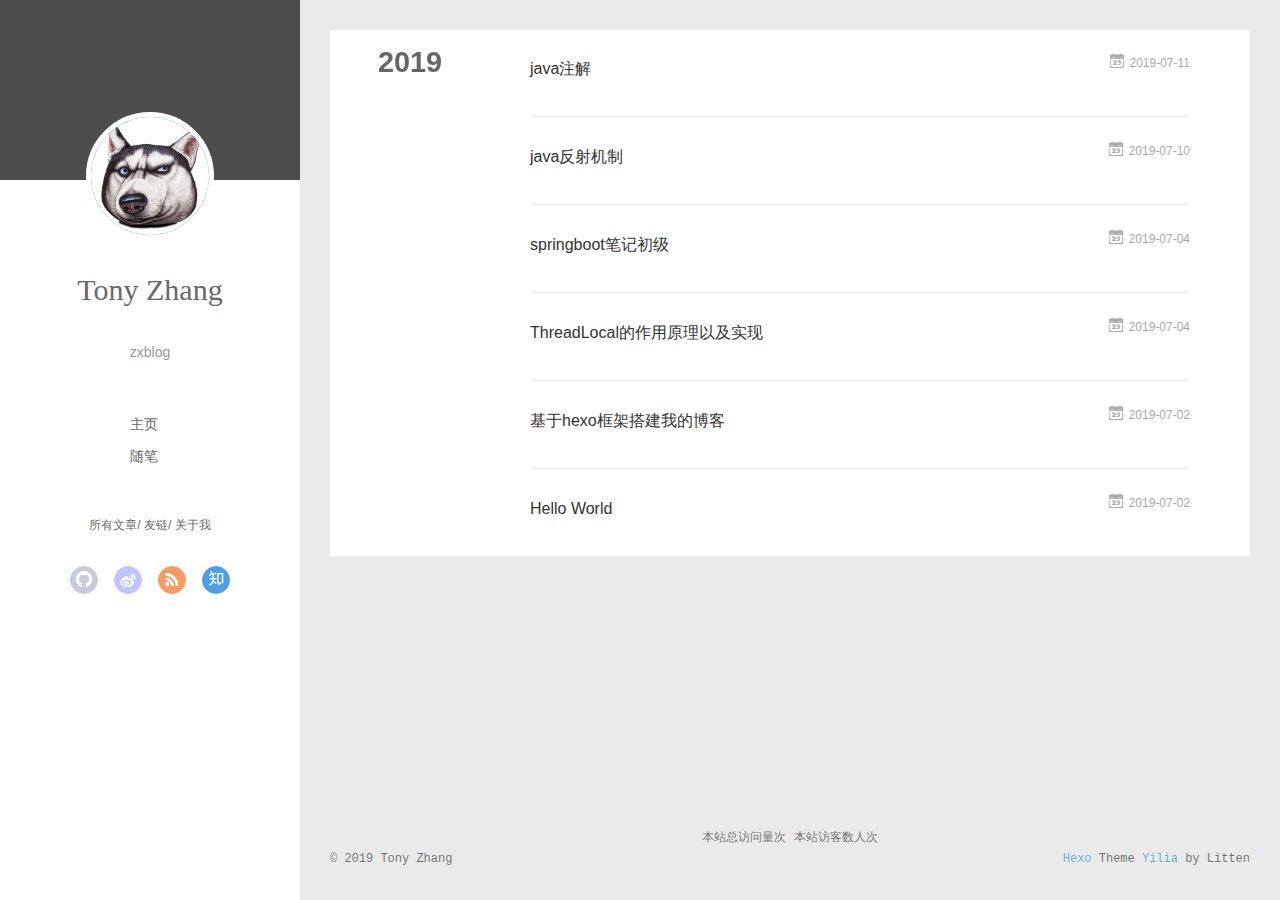
<file: archives/index.html>
<!DOCTYPE html>
<html>
<head><meta name="generator" content="Hexo 3.9.0">
  <meta charset="utf-8">
  
  <meta name="renderer" content="webkit">
  <meta http-equiv="X-UA-Compatible" content="IE=edge">
  <link rel="dns-prefetch" href="http://yoursite.com">
  <title>Archives | 张祥的小黑屋</title>
  <meta name="viewport" content="width=device-width, initial-scale=1, maximum-scale=1">
  <meta property="og:type" content="website">
<meta property="og:title" content="张祥的小黑屋">
<meta property="og:url" content="http://yoursite.com/archives/index.html">
<meta property="og:site_name" content="张祥的小黑屋">
<meta property="og:locale" content="default">
<meta name="twitter:card" content="summary">
<meta name="twitter:title" content="张祥的小黑屋">
  
    <link rel="alternative" href="/atom.xml" title="张祥的小黑屋" type="application/atom+xml">
  
  
    <link rel="icon" href="/assets/goutou.jpg">
  
  <link rel="stylesheet" type="text/css" href="/./main.0cf68a.css">
  <style type="text/css">
  
    #container.show {
      background: linear-gradient(200deg,#a0cfe4,#e8c37e);
    }
  </style>
  

  

</head>
</html>
<body>
  <div id="container" q-class="show:isCtnShow">
    <canvas id="anm-canvas" class="anm-canvas"></canvas>
    <div class="left-col" q-class="show:isShow">
      
<div class="overlay" style="background: #4d4d4d"></div>
<div class="intrude-less">
	<header id="header" class="inner">
		<a href="/" class="profilepic">
			<img src="/assets/timg.jpg" class="js-avatar">
		</a>
		<hgroup>
		  <h1 class="header-author"><a href="/">Tony Zhang</a></h1>
		</hgroup>
		
		<p class="header-subtitle">zxblog</p>
		

		<nav class="header-menu">
			<ul>
			
				<li><a href="/">主页</a></li>
	        
				<li><a href="/archives/index.html">随笔</a></li>
	        
			</ul>
		</nav>
		<nav class="header-smart-menu">
    		
    			
    			<a q-on="click: openSlider(e, 'innerArchive')" href="javascript:void(0)">所有文章</a>
    			
            
    			
    			<a q-on="click: openSlider(e, 'friends')" href="javascript:void(0)">友链</a>
    			
            
    			
    			<a q-on="click: openSlider(e, 'aboutme')" href="javascript:void(0)">关于我</a>
    			
            
		</nav>
		<nav class="header-nav">
			<div class="social">
				
					<a class="github" target="_blank" href="#" title="github"><i class="icon-github"></i></a>
		        
					<a class="weibo" target="_blank" href="#" title="weibo"><i class="icon-weibo"></i></a>
		        
					<a class="rss" target="_blank" href="#" title="rss"><i class="icon-rss"></i></a>
		        
					<a class="zhihu" target="_blank" href="#" title="zhihu"><i class="icon-zhihu"></i></a>
		        
			</div>
		</nav>
	</header>		
</div>

    </div>
    <div class="mid-col" q-class="show:isShow,hide:isShow|isFalse">
      
<nav id="mobile-nav">
  	<div class="overlay js-overlay" style="background: #4d4d4d"></div>
	<div class="btnctn js-mobile-btnctn">
  		<div class="slider-trigger list" q-on="click: openSlider(e)"><i class="icon icon-sort"></i></div>
	</div>
	<div class="intrude-less">
		<header id="header" class="inner">
			<div class="profilepic">
				<img src="/assets/timg.jpg" class="js-avatar">
			</div>
			<hgroup>
			  <h1 class="header-author js-header-author">Tony Zhang</h1>
			</hgroup>
			
			<p class="header-subtitle"><i class="icon icon-quo-left"></i>zxblog<i class="icon icon-quo-right"></i></p>
			
			
			
				
			
				
			
			
			
			<nav class="header-nav">
				<div class="social">
					
						<a class="github" target="_blank" href="#" title="github"><i class="icon-github"></i></a>
			        
						<a class="weibo" target="_blank" href="#" title="weibo"><i class="icon-weibo"></i></a>
			        
						<a class="rss" target="_blank" href="#" title="rss"><i class="icon-rss"></i></a>
			        
						<a class="zhihu" target="_blank" href="#" title="zhihu"><i class="icon-zhihu"></i></a>
			        
				</div>
			</nav>

			<nav class="header-menu js-header-menu">
				<ul style="width: 50%">
				
				
					<li style="width: 50%"><a href="/">主页</a></li>
		        
					<li style="width: 50%"><a href="/archives/index.html">随笔</a></li>
		        
				</ul>
			</nav>
		</header>				
	</div>
	<div class="mobile-mask" style="display:none" q-show="isShow"></div>
</nav>

      <div id="wrapper" class="body-wrap">
        <div class="menu-l">
          <div class="canvas-wrap">
            <canvas data-colors="#eaeaea" data-sectionHeight="100" data-contentId="js-content" id="myCanvas1" class="anm-canvas"></canvas>
          </div>
          <div id="js-content" class="content-ll">
            
  
  
    
    
      
      
      <section class="archives-wrap">
        <div class="archive-year-wrap">
          <a href="/archives/2019" class="archive-year">2019</a>
        </div>
        <div class="archives">
    
    <article class="archive-article archive-type-post">
  <div class="archive-article-inner">
    <header class="archive-article-header">
      	<div class="article-meta">
	      	<a href="/2019/07/11/java注解/" class="archive-article-date">
  	<time datetime="2019-07-11T03:12:26.000Z" itemprop="datePublished"><i class="icon-calendar icon"></i>2019-07-11</time>
</a>
        </div>
    	 
  
    <h1 itemprop="name">
      <a class="archive-article-title" href="/2019/07/11/java注解/">java注解</a>
    </h1>
  

        <div class="article-info info-on-right">
          
          

        </div>
        <div class="clearfix"></div>
    </header>
  </div>
</article>
  
    
    
    <article class="archive-article archive-type-post">
  <div class="archive-article-inner">
    <header class="archive-article-header">
      	<div class="article-meta">
	      	<a href="/2019/07/10/java反射机制/" class="archive-article-date">
  	<time datetime="2019-07-10T03:05:55.000Z" itemprop="datePublished"><i class="icon-calendar icon"></i>2019-07-10</time>
</a>
        </div>
    	 
  
    <h1 itemprop="name">
      <a class="archive-article-title" href="/2019/07/10/java反射机制/">java反射机制</a>
    </h1>
  

        <div class="article-info info-on-right">
          
          

        </div>
        <div class="clearfix"></div>
    </header>
  </div>
</article>
  
    
    
    <article class="archive-article archive-type-post">
  <div class="archive-article-inner">
    <header class="archive-article-header">
      	<div class="article-meta">
	      	<a href="/2019/07/04/springboot笔记初级/" class="archive-article-date">
  	<time datetime="2019-07-04T07:57:36.000Z" itemprop="datePublished"><i class="icon-calendar icon"></i>2019-07-04</time>
</a>
        </div>
    	 
  
    <h1 itemprop="name">
      <a class="archive-article-title" href="/2019/07/04/springboot笔记初级/">springboot笔记初级</a>
    </h1>
  

        <div class="article-info info-on-right">
          
          

        </div>
        <div class="clearfix"></div>
    </header>
  </div>
</article>
  
    
    
    <article class="archive-article archive-type-post">
  <div class="archive-article-inner">
    <header class="archive-article-header">
      	<div class="article-meta">
	      	<a href="/2019/07/04/ThreadLocal的作用原理以及实现/" class="archive-article-date">
  	<time datetime="2019-07-04T01:53:58.000Z" itemprop="datePublished"><i class="icon-calendar icon"></i>2019-07-04</time>
</a>
        </div>
    	 
  
    <h1 itemprop="name">
      <a class="archive-article-title" href="/2019/07/04/ThreadLocal的作用原理以及实现/">ThreadLocal的作用原理以及实现</a>
    </h1>
  

        <div class="article-info info-on-right">
          
          

        </div>
        <div class="clearfix"></div>
    </header>
  </div>
</article>
  
    
    
    <article class="archive-article archive-type-post">
  <div class="archive-article-inner">
    <header class="archive-article-header">
      	<div class="article-meta">
	      	<a href="/2019/07/02/我的第一篇/" class="archive-article-date">
  	<time datetime="2019-07-02T06:14:59.000Z" itemprop="datePublished"><i class="icon-calendar icon"></i>2019-07-02</time>
</a>
        </div>
    	 
  
    <h1 itemprop="name">
      <a class="archive-article-title" href="/2019/07/02/我的第一篇/">基于hexo框架搭建我的博客</a>
    </h1>
  

        <div class="article-info info-on-right">
          
          

        </div>
        <div class="clearfix"></div>
    </header>
  </div>
</article>
  
    
    
    <article class="archive-article archive-type-post">
  <div class="archive-article-inner">
    <header class="archive-article-header">
      	<div class="article-meta">
	      	<a href="/2019/07/02/hello-world/" class="archive-article-date">
  	<time datetime="2019-07-02T06:05:16.672Z" itemprop="datePublished"><i class="icon-calendar icon"></i>2019-07-02</time>
</a>
        </div>
    	 
  
    <h1 itemprop="name">
      <a class="archive-article-title" href="/2019/07/02/hello-world/">Hello World</a>
    </h1>
  

        <div class="article-info info-on-right">
          
          

        </div>
        <div class="clearfix"></div>
    </header>
  </div>
</article>
  
  
    </div></section>
  

    


          </div>
        </div>
      </div>
      <footer id="footer">
<span id="busuanzi_container_site_pv">    本站总访问量<span id="busuanzi_value_site_pv"></span>次</span>
<span id="busuanzi_container_site_uv">  本站访客数<span id="busuanzi_value_site_uv"></span>人次</span>
  <div class="outer">
    <div id="footer-info">
    	<div class="footer-left">
    		&copy; 2019 Tony Zhang
    	</div>
      	<div class="footer-right">
      		<a href="http://hexo.io/" target="_blank">Hexo</a>  Theme <a href="https://github.com/litten/hexo-theme-yilia" target="_blank">Yilia</a> by Litten
      	</div>
    </div>
  </div>
</footer>
    </div>
    <script>
	var yiliaConfig = {
		mathjax: false,
		isHome: false,
		isPost: false,
		isArchive: true,
		isTag: false,
		isCategory: false,
		open_in_new: false,
		toc_hide_index: true,
		root: "/",
		innerArchive: true,
		showTags: false
	}
</script>

<script>!function(t){function n(e){if(r[e])return r[e].exports;var i=r[e]={exports:{},id:e,loaded:!1};return t[e].call(i.exports,i,i.exports,n),i.loaded=!0,i.exports}var r={};n.m=t,n.c=r,n.p="./",n(0)}([function(t,n,r){r(195),t.exports=r(191)},function(t,n,r){var e=r(3),i=r(52),o=r(27),u=r(28),c=r(53),f="prototype",a=function(t,n,r){var s,l,h,v,p=t&a.F,d=t&a.G,y=t&a.S,g=t&a.P,b=t&a.B,m=d?e:y?e[n]||(e[n]={}):(e[n]||{})[f],x=d?i:i[n]||(i[n]={}),w=x[f]||(x[f]={});d&&(r=n);for(s in r)l=!p&&m&&void 0!==m[s],h=(l?m:r)[s],v=b&&l?c(h,e):g&&"function"==typeof h?c(Function.call,h):h,m&&u(m,s,h,t&a.U),x[s]!=h&&o(x,s,v),g&&w[s]!=h&&(w[s]=h)};e.core=i,a.F=1,a.G=2,a.S=4,a.P=8,a.B=16,a.W=32,a.U=64,a.R=128,t.exports=a},function(t,n,r){var e=r(6);t.exports=function(t){if(!e(t))throw TypeError(t+" is not an object!");return t}},function(t,n){var r=t.exports="undefined"!=typeof window&&window.Math==Math?window:"undefined"!=typeof self&&self.Math==Math?self:Function("return this")();"number"==typeof __g&&(__g=r)},function(t,n){t.exports=function(t){try{return!!t()}catch(t){return!0}}},function(t,n){var r=t.exports="undefined"!=typeof window&&window.Math==Math?window:"undefined"!=typeof self&&self.Math==Math?self:Function("return this")();"number"==typeof __g&&(__g=r)},function(t,n){t.exports=function(t){return"object"==typeof t?null!==t:"function"==typeof t}},function(t,n,r){var e=r(126)("wks"),i=r(76),o=r(3).Symbol,u="function"==typeof o;(t.exports=function(t){return e[t]||(e[t]=u&&o[t]||(u?o:i)("Symbol."+t))}).store=e},function(t,n){var r={}.hasOwnProperty;t.exports=function(t,n){return r.call(t,n)}},function(t,n,r){var e=r(94),i=r(33);t.exports=function(t){return e(i(t))}},function(t,n,r){t.exports=!r(4)(function(){return 7!=Object.defineProperty({},"a",{get:function(){return 7}}).a})},function(t,n,r){var e=r(2),i=r(167),o=r(50),u=Object.defineProperty;n.f=r(10)?Object.defineProperty:function(t,n,r){if(e(t),n=o(n,!0),e(r),i)try{return u(t,n,r)}catch(t){}if("get"in r||"set"in r)throw TypeError("Accessors not supported!");return"value"in r&&(t[n]=r.value),t}},function(t,n,r){t.exports=!r(18)(function(){return 7!=Object.defineProperty({},"a",{get:function(){return 7}}).a})},function(t,n,r){var e=r(14),i=r(22);t.exports=r(12)?function(t,n,r){return e.f(t,n,i(1,r))}:function(t,n,r){return t[n]=r,t}},function(t,n,r){var e=r(20),i=r(58),o=r(42),u=Object.defineProperty;n.f=r(12)?Object.defineProperty:function(t,n,r){if(e(t),n=o(n,!0),e(r),i)try{return u(t,n,r)}catch(t){}if("get"in r||"set"in r)throw TypeError("Accessors not supported!");return"value"in r&&(t[n]=r.value),t}},function(t,n,r){var e=r(40)("wks"),i=r(23),o=r(5).Symbol,u="function"==typeof o;(t.exports=function(t){return e[t]||(e[t]=u&&o[t]||(u?o:i)("Symbol."+t))}).store=e},function(t,n,r){var e=r(67),i=Math.min;t.exports=function(t){return t>0?i(e(t),9007199254740991):0}},function(t,n,r){var e=r(46);t.exports=function(t){return Object(e(t))}},function(t,n){t.exports=function(t){try{return!!t()}catch(t){return!0}}},function(t,n,r){var e=r(63),i=r(34);t.exports=Object.keys||function(t){return e(t,i)}},function(t,n,r){var e=r(21);t.exports=function(t){if(!e(t))throw TypeError(t+" is not an object!");return t}},function(t,n){t.exports=function(t){return"object"==typeof t?null!==t:"function"==typeof t}},function(t,n){t.exports=function(t,n){return{enumerable:!(1&t),configurable:!(2&t),writable:!(4&t),value:n}}},function(t,n){var r=0,e=Math.random();t.exports=function(t){return"Symbol(".concat(void 0===t?"":t,")_",(++r+e).toString(36))}},function(t,n){var r={}.hasOwnProperty;t.exports=function(t,n){return r.call(t,n)}},function(t,n){var r=t.exports={version:"2.4.0"};"number"==typeof __e&&(__e=r)},function(t,n){t.exports=function(t){if("function"!=typeof t)throw TypeError(t+" is not a function!");return t}},function(t,n,r){var e=r(11),i=r(66);t.exports=r(10)?function(t,n,r){return e.f(t,n,i(1,r))}:function(t,n,r){return t[n]=r,t}},function(t,n,r){var e=r(3),i=r(27),o=r(24),u=r(76)("src"),c="toString",f=Function[c],a=(""+f).split(c);r(52).inspectSource=function(t){return f.call(t)},(t.exports=function(t,n,r,c){var f="function"==typeof r;f&&(o(r,"name")||i(r,"name",n)),t[n]!==r&&(f&&(o(r,u)||i(r,u,t[n]?""+t[n]:a.join(String(n)))),t===e?t[n]=r:c?t[n]?t[n]=r:i(t,n,r):(delete t[n],i(t,n,r)))})(Function.prototype,c,function(){return"function"==typeof this&&this[u]||f.call(this)})},function(t,n,r){var e=r(1),i=r(4),o=r(46),u=function(t,n,r,e){var i=String(o(t)),u="<"+n;return""!==r&&(u+=" "+r+'="'+String(e).replace(/"/g,"&quot;")+'"'),u+">"+i+"</"+n+">"};t.exports=function(t,n){var r={};r[t]=n(u),e(e.P+e.F*i(function(){var n=""[t]('"');return n!==n.toLowerCase()||n.split('"').length>3}),"String",r)}},function(t,n,r){var e=r(115),i=r(46);t.exports=function(t){return e(i(t))}},function(t,n,r){var e=r(116),i=r(66),o=r(30),u=r(50),c=r(24),f=r(167),a=Object.getOwnPropertyDescriptor;n.f=r(10)?a:function(t,n){if(t=o(t),n=u(n,!0),f)try{return a(t,n)}catch(t){}if(c(t,n))return i(!e.f.call(t,n),t[n])}},function(t,n,r){var e=r(24),i=r(17),o=r(145)("IE_PROTO"),u=Object.prototype;t.exports=Object.getPrototypeOf||function(t){return t=i(t),e(t,o)?t[o]:"function"==typeof t.constructor&&t instanceof t.constructor?t.constructor.prototype:t instanceof Object?u:null}},function(t,n){t.exports=function(t){if(void 0==t)throw TypeError("Can't call method on  "+t);return t}},function(t,n){t.exports="constructor,hasOwnProperty,isPrototypeOf,propertyIsEnumerable,toLocaleString,toString,valueOf".split(",")},function(t,n){t.exports={}},function(t,n){t.exports=!0},function(t,n){n.f={}.propertyIsEnumerable},function(t,n,r){var e=r(14).f,i=r(8),o=r(15)("toStringTag");t.exports=function(t,n,r){t&&!i(t=r?t:t.prototype,o)&&e(t,o,{configurable:!0,value:n})}},function(t,n,r){var e=r(40)("keys"),i=r(23);t.exports=function(t){return e[t]||(e[t]=i(t))}},function(t,n,r){var e=r(5),i="__core-js_shared__",o=e[i]||(e[i]={});t.exports=function(t){return o[t]||(o[t]={})}},function(t,n){var r=Math.ceil,e=Math.floor;t.exports=function(t){return isNaN(t=+t)?0:(t>0?e:r)(t)}},function(t,n,r){var e=r(21);t.exports=function(t,n){if(!e(t))return t;var r,i;if(n&&"function"==typeof(r=t.toString)&&!e(i=r.call(t)))return i;if("function"==typeof(r=t.valueOf)&&!e(i=r.call(t)))return i;if(!n&&"function"==typeof(r=t.toString)&&!e(i=r.call(t)))return i;throw TypeError("Can't convert object to primitive value")}},function(t,n,r){var e=r(5),i=r(25),o=r(36),u=r(44),c=r(14).f;t.exports=function(t){var n=i.Symbol||(i.Symbol=o?{}:e.Symbol||{});"_"==t.charAt(0)||t in n||c(n,t,{value:u.f(t)})}},function(t,n,r){n.f=r(15)},function(t,n){var r={}.toString;t.exports=function(t){return r.call(t).slice(8,-1)}},function(t,n){t.exports=function(t){if(void 0==t)throw TypeError("Can't call method on  "+t);return t}},function(t,n,r){var e=r(4);t.exports=function(t,n){return!!t&&e(function(){n?t.call(null,function(){},1):t.call(null)})}},function(t,n,r){var e=r(53),i=r(115),o=r(17),u=r(16),c=r(203);t.exports=function(t,n){var r=1==t,f=2==t,a=3==t,s=4==t,l=6==t,h=5==t||l,v=n||c;return function(n,c,p){for(var d,y,g=o(n),b=i(g),m=e(c,p,3),x=u(b.length),w=0,S=r?v(n,x):f?v(n,0):void 0;x>w;w++)if((h||w in b)&&(d=b[w],y=m(d,w,g),t))if(r)S[w]=y;else if(y)switch(t){case 3:return!0;case 5:return d;case 6:return w;case 2:S.push(d)}else if(s)return!1;return l?-1:a||s?s:S}}},function(t,n,r){var e=r(1),i=r(52),o=r(4);t.exports=function(t,n){var r=(i.Object||{})[t]||Object[t],u={};u[t]=n(r),e(e.S+e.F*o(function(){r(1)}),"Object",u)}},function(t,n,r){var e=r(6);t.exports=function(t,n){if(!e(t))return t;var r,i;if(n&&"function"==typeof(r=t.toString)&&!e(i=r.call(t)))return i;if("function"==typeof(r=t.valueOf)&&!e(i=r.call(t)))return i;if(!n&&"function"==typeof(r=t.toString)&&!e(i=r.call(t)))return i;throw TypeError("Can't convert object to primitive value")}},function(t,n,r){var e=r(5),i=r(25),o=r(91),u=r(13),c="prototype",f=function(t,n,r){var a,s,l,h=t&f.F,v=t&f.G,p=t&f.S,d=t&f.P,y=t&f.B,g=t&f.W,b=v?i:i[n]||(i[n]={}),m=b[c],x=v?e:p?e[n]:(e[n]||{})[c];v&&(r=n);for(a in r)(s=!h&&x&&void 0!==x[a])&&a in b||(l=s?x[a]:r[a],b[a]=v&&"function"!=typeof x[a]?r[a]:y&&s?o(l,e):g&&x[a]==l?function(t){var n=function(n,r,e){if(this instanceof t){switch(arguments.length){case 0:return new t;case 1:return new t(n);case 2:return new t(n,r)}return new t(n,r,e)}return t.apply(this,arguments)};return n[c]=t[c],n}(l):d&&"function"==typeof l?o(Function.call,l):l,d&&((b.virtual||(b.virtual={}))[a]=l,t&f.R&&m&&!m[a]&&u(m,a,l)))};f.F=1,f.G=2,f.S=4,f.P=8,f.B=16,f.W=32,f.U=64,f.R=128,t.exports=f},function(t,n){var r=t.exports={version:"2.4.0"};"number"==typeof __e&&(__e=r)},function(t,n,r){var e=r(26);t.exports=function(t,n,r){if(e(t),void 0===n)return t;switch(r){case 1:return function(r){return t.call(n,r)};case 2:return function(r,e){return t.call(n,r,e)};case 3:return function(r,e,i){return t.call(n,r,e,i)}}return function(){return t.apply(n,arguments)}}},function(t,n,r){var e=r(183),i=r(1),o=r(126)("metadata"),u=o.store||(o.store=new(r(186))),c=function(t,n,r){var i=u.get(t);if(!i){if(!r)return;u.set(t,i=new e)}var o=i.get(n);if(!o){if(!r)return;i.set(n,o=new e)}return o},f=function(t,n,r){var e=c(n,r,!1);return void 0!==e&&e.has(t)},a=function(t,n,r){var e=c(n,r,!1);return void 0===e?void 0:e.get(t)},s=function(t,n,r,e){c(r,e,!0).set(t,n)},l=function(t,n){var r=c(t,n,!1),e=[];return r&&r.forEach(function(t,n){e.push(n)}),e},h=function(t){return void 0===t||"symbol"==typeof t?t:String(t)},v=function(t){i(i.S,"Reflect",t)};t.exports={store:u,map:c,has:f,get:a,set:s,keys:l,key:h,exp:v}},function(t,n,r){"use strict";if(r(10)){var e=r(69),i=r(3),o=r(4),u=r(1),c=r(127),f=r(152),a=r(53),s=r(68),l=r(66),h=r(27),v=r(73),p=r(67),d=r(16),y=r(75),g=r(50),b=r(24),m=r(180),x=r(114),w=r(6),S=r(17),_=r(137),O=r(70),E=r(32),P=r(71).f,j=r(154),F=r(76),M=r(7),A=r(48),N=r(117),T=r(146),I=r(155),k=r(80),L=r(123),R=r(74),C=r(130),D=r(160),U=r(11),W=r(31),G=U.f,B=W.f,V=i.RangeError,z=i.TypeError,q=i.Uint8Array,K="ArrayBuffer",J="Shared"+K,Y="BYTES_PER_ELEMENT",H="prototype",$=Array[H],X=f.ArrayBuffer,Q=f.DataView,Z=A(0),tt=A(2),nt=A(3),rt=A(4),et=A(5),it=A(6),ot=N(!0),ut=N(!1),ct=I.values,ft=I.keys,at=I.entries,st=$.lastIndexOf,lt=$.reduce,ht=$.reduceRight,vt=$.join,pt=$.sort,dt=$.slice,yt=$.toString,gt=$.toLocaleString,bt=M("iterator"),mt=M("toStringTag"),xt=F("typed_constructor"),wt=F("def_constructor"),St=c.CONSTR,_t=c.TYPED,Ot=c.VIEW,Et="Wrong length!",Pt=A(1,function(t,n){return Tt(T(t,t[wt]),n)}),jt=o(function(){return 1===new q(new Uint16Array([1]).buffer)[0]}),Ft=!!q&&!!q[H].set&&o(function(){new q(1).set({})}),Mt=function(t,n){if(void 0===t)throw z(Et);var r=+t,e=d(t);if(n&&!m(r,e))throw V(Et);return e},At=function(t,n){var r=p(t);if(r<0||r%n)throw V("Wrong offset!");return r},Nt=function(t){if(w(t)&&_t in t)return t;throw z(t+" is not a typed array!")},Tt=function(t,n){if(!(w(t)&&xt in t))throw z("It is not a typed array constructor!");return new t(n)},It=function(t,n){return kt(T(t,t[wt]),n)},kt=function(t,n){for(var r=0,e=n.length,i=Tt(t,e);e>r;)i[r]=n[r++];return i},Lt=function(t,n,r){G(t,n,{get:function(){return this._d[r]}})},Rt=function(t){var n,r,e,i,o,u,c=S(t),f=arguments.length,s=f>1?arguments[1]:void 0,l=void 0!==s,h=j(c);if(void 0!=h&&!_(h)){for(u=h.call(c),e=[],n=0;!(o=u.next()).done;n++)e.push(o.value);c=e}for(l&&f>2&&(s=a(s,arguments[2],2)),n=0,r=d(c.length),i=Tt(this,r);r>n;n++)i[n]=l?s(c[n],n):c[n];return i},Ct=function(){for(var t=0,n=arguments.length,r=Tt(this,n);n>t;)r[t]=arguments[t++];return r},Dt=!!q&&o(function(){gt.call(new q(1))}),Ut=function(){return gt.apply(Dt?dt.call(Nt(this)):Nt(this),arguments)},Wt={copyWithin:function(t,n){return D.call(Nt(this),t,n,arguments.length>2?arguments[2]:void 0)},every:function(t){return rt(Nt(this),t,arguments.length>1?arguments[1]:void 0)},fill:function(t){return C.apply(Nt(this),arguments)},filter:function(t){return It(this,tt(Nt(this),t,arguments.length>1?arguments[1]:void 0))},find:function(t){return et(Nt(this),t,arguments.length>1?arguments[1]:void 0)},findIndex:function(t){return it(Nt(this),t,arguments.length>1?arguments[1]:void 0)},forEach:function(t){Z(Nt(this),t,arguments.length>1?arguments[1]:void 0)},indexOf:function(t){return ut(Nt(this),t,arguments.length>1?arguments[1]:void 0)},includes:function(t){return ot(Nt(this),t,arguments.length>1?arguments[1]:void 0)},join:function(t){return vt.apply(Nt(this),arguments)},lastIndexOf:function(t){return st.apply(Nt(this),arguments)},map:function(t){return Pt(Nt(this),t,arguments.length>1?arguments[1]:void 0)},reduce:function(t){return lt.apply(Nt(this),arguments)},reduceRight:function(t){return ht.apply(Nt(this),arguments)},reverse:function(){for(var t,n=this,r=Nt(n).length,e=Math.floor(r/2),i=0;i<e;)t=n[i],n[i++]=n[--r],n[r]=t;return n},some:function(t){return nt(Nt(this),t,arguments.length>1?arguments[1]:void 0)},sort:function(t){return pt.call(Nt(this),t)},subarray:function(t,n){var r=Nt(this),e=r.length,i=y(t,e);return new(T(r,r[wt]))(r.buffer,r.byteOffset+i*r.BYTES_PER_ELEMENT,d((void 0===n?e:y(n,e))-i))}},Gt=function(t,n){return It(this,dt.call(Nt(this),t,n))},Bt=function(t){Nt(this);var n=At(arguments[1],1),r=this.length,e=S(t),i=d(e.length),o=0;if(i+n>r)throw V(Et);for(;o<i;)this[n+o]=e[o++]},Vt={entries:function(){return at.call(Nt(this))},keys:function(){return ft.call(Nt(this))},values:function(){return ct.call(Nt(this))}},zt=function(t,n){return w(t)&&t[_t]&&"symbol"!=typeof n&&n in t&&String(+n)==String(n)},qt=function(t,n){return zt(t,n=g(n,!0))?l(2,t[n]):B(t,n)},Kt=function(t,n,r){return!(zt(t,n=g(n,!0))&&w(r)&&b(r,"value"))||b(r,"get")||b(r,"set")||r.configurable||b(r,"writable")&&!r.writable||b(r,"enumerable")&&!r.enumerable?G(t,n,r):(t[n]=r.value,t)};St||(W.f=qt,U.f=Kt),u(u.S+u.F*!St,"Object",{getOwnPropertyDescriptor:qt,defineProperty:Kt}),o(function(){yt.call({})})&&(yt=gt=function(){return vt.call(this)});var Jt=v({},Wt);v(Jt,Vt),h(Jt,bt,Vt.values),v(Jt,{slice:Gt,set:Bt,constructor:function(){},toString:yt,toLocaleString:Ut}),Lt(Jt,"buffer","b"),Lt(Jt,"byteOffset","o"),Lt(Jt,"byteLength","l"),Lt(Jt,"length","e"),G(Jt,mt,{get:function(){return this[_t]}}),t.exports=function(t,n,r,f){f=!!f;var a=t+(f?"Clamped":"")+"Array",l="Uint8Array"!=a,v="get"+t,p="set"+t,y=i[a],g=y||{},b=y&&E(y),m=!y||!c.ABV,S={},_=y&&y[H],j=function(t,r){var e=t._d;return e.v[v](r*n+e.o,jt)},F=function(t,r,e){var i=t._d;f&&(e=(e=Math.round(e))<0?0:e>255?255:255&e),i.v[p](r*n+i.o,e,jt)},M=function(t,n){G(t,n,{get:function(){return j(this,n)},set:function(t){return F(this,n,t)},enumerable:!0})};m?(y=r(function(t,r,e,i){s(t,y,a,"_d");var o,u,c,f,l=0,v=0;if(w(r)){if(!(r instanceof X||(f=x(r))==K||f==J))return _t in r?kt(y,r):Rt.call(y,r);o=r,v=At(e,n);var p=r.byteLength;if(void 0===i){if(p%n)throw V(Et);if((u=p-v)<0)throw V(Et)}else if((u=d(i)*n)+v>p)throw V(Et);c=u/n}else c=Mt(r,!0),u=c*n,o=new X(u);for(h(t,"_d",{b:o,o:v,l:u,e:c,v:new Q(o)});l<c;)M(t,l++)}),_=y[H]=O(Jt),h(_,"constructor",y)):L(function(t){new y(null),new y(t)},!0)||(y=r(function(t,r,e,i){s(t,y,a);var o;return w(r)?r instanceof X||(o=x(r))==K||o==J?void 0!==i?new g(r,At(e,n),i):void 0!==e?new g(r,At(e,n)):new g(r):_t in r?kt(y,r):Rt.call(y,r):new g(Mt(r,l))}),Z(b!==Function.prototype?P(g).concat(P(b)):P(g),function(t){t in y||h(y,t,g[t])}),y[H]=_,e||(_.constructor=y));var A=_[bt],N=!!A&&("values"==A.name||void 0==A.name),T=Vt.values;h(y,xt,!0),h(_,_t,a),h(_,Ot,!0),h(_,wt,y),(f?new y(1)[mt]==a:mt in _)||G(_,mt,{get:function(){return a}}),S[a]=y,u(u.G+u.W+u.F*(y!=g),S),u(u.S,a,{BYTES_PER_ELEMENT:n,from:Rt,of:Ct}),Y in _||h(_,Y,n),u(u.P,a,Wt),R(a),u(u.P+u.F*Ft,a,{set:Bt}),u(u.P+u.F*!N,a,Vt),u(u.P+u.F*(_.toString!=yt),a,{toString:yt}),u(u.P+u.F*o(function(){new y(1).slice()}),a,{slice:Gt}),u(u.P+u.F*(o(function(){return[1,2].toLocaleString()!=new y([1,2]).toLocaleString()})||!o(function(){_.toLocaleString.call([1,2])})),a,{toLocaleString:Ut}),k[a]=N?A:T,e||N||h(_,bt,T)}}else t.exports=function(){}},function(t,n){var r={}.toString;t.exports=function(t){return r.call(t).slice(8,-1)}},function(t,n,r){var e=r(21),i=r(5).document,o=e(i)&&e(i.createElement);t.exports=function(t){return o?i.createElement(t):{}}},function(t,n,r){t.exports=!r(12)&&!r(18)(function(){return 7!=Object.defineProperty(r(57)("div"),"a",{get:function(){return 7}}).a})},function(t,n,r){"use strict";var e=r(36),i=r(51),o=r(64),u=r(13),c=r(8),f=r(35),a=r(96),s=r(38),l=r(103),h=r(15)("iterator"),v=!([].keys&&"next"in[].keys()),p="keys",d="values",y=function(){return this};t.exports=function(t,n,r,g,b,m,x){a(r,n,g);var w,S,_,O=function(t){if(!v&&t in F)return F[t];switch(t){case p:case d:return function(){return new r(this,t)}}return function(){return new r(this,t)}},E=n+" Iterator",P=b==d,j=!1,F=t.prototype,M=F[h]||F["@@iterator"]||b&&F[b],A=M||O(b),N=b?P?O("entries"):A:void 0,T="Array"==n?F.entries||M:M;if(T&&(_=l(T.call(new t)))!==Object.prototype&&(s(_,E,!0),e||c(_,h)||u(_,h,y)),P&&M&&M.name!==d&&(j=!0,A=function(){return M.call(this)}),e&&!x||!v&&!j&&F[h]||u(F,h,A),f[n]=A,f[E]=y,b)if(w={values:P?A:O(d),keys:m?A:O(p),entries:N},x)for(S in w)S in F||o(F,S,w[S]);else i(i.P+i.F*(v||j),n,w);return w}},function(t,n,r){var e=r(20),i=r(100),o=r(34),u=r(39)("IE_PROTO"),c=function(){},f="prototype",a=function(){var t,n=r(57)("iframe"),e=o.length;for(n.style.display="none",r(93).appendChild(n),n.src="javascript:",t=n.contentWindow.document,t.open(),t.write("<script>document.F=Object<\/script>"),t.close(),a=t.F;e--;)delete a[f][o[e]];return a()};t.exports=Object.create||function(t,n){var r;return null!==t?(c[f]=e(t),r=new c,c[f]=null,r[u]=t):r=a(),void 0===n?r:i(r,n)}},function(t,n,r){var e=r(63),i=r(34).concat("length","prototype");n.f=Object.getOwnPropertyNames||function(t){return e(t,i)}},function(t,n){n.f=Object.getOwnPropertySymbols},function(t,n,r){var e=r(8),i=r(9),o=r(90)(!1),u=r(39)("IE_PROTO");t.exports=function(t,n){var r,c=i(t),f=0,a=[];for(r in c)r!=u&&e(c,r)&&a.push(r);for(;n.length>f;)e(c,r=n[f++])&&(~o(a,r)||a.push(r));return a}},function(t,n,r){t.exports=r(13)},function(t,n,r){var e=r(76)("meta"),i=r(6),o=r(24),u=r(11).f,c=0,f=Object.isExtensible||function(){return!0},a=!r(4)(function(){return f(Object.preventExtensions({}))}),s=function(t){u(t,e,{value:{i:"O"+ ++c,w:{}}})},l=function(t,n){if(!i(t))return"symbol"==typeof t?t:("string"==typeof t?"S":"P")+t;if(!o(t,e)){if(!f(t))return"F";if(!n)return"E";s(t)}return t[e].i},h=function(t,n){if(!o(t,e)){if(!f(t))return!0;if(!n)return!1;s(t)}return t[e].w},v=function(t){return a&&p.NEED&&f(t)&&!o(t,e)&&s(t),t},p=t.exports={KEY:e,NEED:!1,fastKey:l,getWeak:h,onFreeze:v}},function(t,n){t.exports=function(t,n){return{enumerable:!(1&t),configurable:!(2&t),writable:!(4&t),value:n}}},function(t,n){var r=Math.ceil,e=Math.floor;t.exports=function(t){return isNaN(t=+t)?0:(t>0?e:r)(t)}},function(t,n){t.exports=function(t,n,r,e){if(!(t instanceof n)||void 0!==e&&e in t)throw TypeError(r+": incorrect invocation!");return t}},function(t,n){t.exports=!1},function(t,n,r){var e=r(2),i=r(173),o=r(133),u=r(145)("IE_PROTO"),c=function(){},f="prototype",a=function(){var t,n=r(132)("iframe"),e=o.length;for(n.style.display="none",r(135).appendChild(n),n.src="javascript:",t=n.contentWindow.document,t.open(),t.write("<script>document.F=Object<\/script>"),t.close(),a=t.F;e--;)delete a[f][o[e]];return a()};t.exports=Object.create||function(t,n){var r;return null!==t?(c[f]=e(t),r=new c,c[f]=null,r[u]=t):r=a(),void 0===n?r:i(r,n)}},function(t,n,r){var e=r(175),i=r(133).concat("length","prototype");n.f=Object.getOwnPropertyNames||function(t){return e(t,i)}},function(t,n,r){var e=r(175),i=r(133);t.exports=Object.keys||function(t){return e(t,i)}},function(t,n,r){var e=r(28);t.exports=function(t,n,r){for(var i in n)e(t,i,n[i],r);return t}},function(t,n,r){"use strict";var e=r(3),i=r(11),o=r(10),u=r(7)("species");t.exports=function(t){var n=e[t];o&&n&&!n[u]&&i.f(n,u,{configurable:!0,get:function(){return this}})}},function(t,n,r){var e=r(67),i=Math.max,o=Math.min;t.exports=function(t,n){return t=e(t),t<0?i(t+n,0):o(t,n)}},function(t,n){var r=0,e=Math.random();t.exports=function(t){return"Symbol(".concat(void 0===t?"":t,")_",(++r+e).toString(36))}},function(t,n,r){var e=r(33);t.exports=function(t){return Object(e(t))}},function(t,n,r){var e=r(7)("unscopables"),i=Array.prototype;void 0==i[e]&&r(27)(i,e,{}),t.exports=function(t){i[e][t]=!0}},function(t,n,r){var e=r(53),i=r(169),o=r(137),u=r(2),c=r(16),f=r(154),a={},s={},n=t.exports=function(t,n,r,l,h){var v,p,d,y,g=h?function(){return t}:f(t),b=e(r,l,n?2:1),m=0;if("function"!=typeof g)throw TypeError(t+" is not iterable!");if(o(g)){for(v=c(t.length);v>m;m++)if((y=n?b(u(p=t[m])[0],p[1]):b(t[m]))===a||y===s)return y}else for(d=g.call(t);!(p=d.next()).done;)if((y=i(d,b,p.value,n))===a||y===s)return y};n.BREAK=a,n.RETURN=s},function(t,n){t.exports={}},function(t,n,r){var e=r(11).f,i=r(24),o=r(7)("toStringTag");t.exports=function(t,n,r){t&&!i(t=r?t:t.prototype,o)&&e(t,o,{configurable:!0,value:n})}},function(t,n,r){var e=r(1),i=r(46),o=r(4),u=r(150),c="["+u+"]",f="​",a=RegExp("^"+c+c+"*"),s=RegExp(c+c+"*$"),l=function(t,n,r){var i={},c=o(function(){return!!u[t]()||f[t]()!=f}),a=i[t]=c?n(h):u[t];r&&(i[r]=a),e(e.P+e.F*c,"String",i)},h=l.trim=function(t,n){return t=String(i(t)),1&n&&(t=t.replace(a,"")),2&n&&(t=t.replace(s,"")),t};t.exports=l},function(t,n,r){t.exports={default:r(86),__esModule:!0}},function(t,n,r){t.exports={default:r(87),__esModule:!0}},function(t,n,r){"use strict";function e(t){return t&&t.__esModule?t:{default:t}}n.__esModule=!0;var i=r(84),o=e(i),u=r(83),c=e(u),f="function"==typeof c.default&&"symbol"==typeof o.default?function(t){return typeof t}:function(t){return t&&"function"==typeof c.default&&t.constructor===c.default&&t!==c.default.prototype?"symbol":typeof t};n.default="function"==typeof c.default&&"symbol"===f(o.default)?function(t){return void 0===t?"undefined":f(t)}:function(t){return t&&"function"==typeof c.default&&t.constructor===c.default&&t!==c.default.prototype?"symbol":void 0===t?"undefined":f(t)}},function(t,n,r){r(110),r(108),r(111),r(112),t.exports=r(25).Symbol},function(t,n,r){r(109),r(113),t.exports=r(44).f("iterator")},function(t,n){t.exports=function(t){if("function"!=typeof t)throw TypeError(t+" is not a function!");return t}},function(t,n){t.exports=function(){}},function(t,n,r){var e=r(9),i=r(106),o=r(105);t.exports=function(t){return function(n,r,u){var c,f=e(n),a=i(f.length),s=o(u,a);if(t&&r!=r){for(;a>s;)if((c=f[s++])!=c)return!0}else for(;a>s;s++)if((t||s in f)&&f[s]===r)return t||s||0;return!t&&-1}}},function(t,n,r){var e=r(88);t.exports=function(t,n,r){if(e(t),void 0===n)return t;switch(r){case 1:return function(r){return t.call(n,r)};case 2:return function(r,e){return t.call(n,r,e)};case 3:return function(r,e,i){return t.call(n,r,e,i)}}return function(){return t.apply(n,arguments)}}},function(t,n,r){var e=r(19),i=r(62),o=r(37);t.exports=function(t){var n=e(t),r=i.f;if(r)for(var u,c=r(t),f=o.f,a=0;c.length>a;)f.call(t,u=c[a++])&&n.push(u);return n}},function(t,n,r){t.exports=r(5).document&&document.documentElement},function(t,n,r){var e=r(56);t.exports=Object("z").propertyIsEnumerable(0)?Object:function(t){return"String"==e(t)?t.split(""):Object(t)}},function(t,n,r){var e=r(56);t.exports=Array.isArray||function(t){return"Array"==e(t)}},function(t,n,r){"use strict";var e=r(60),i=r(22),o=r(38),u={};r(13)(u,r(15)("iterator"),function(){return this}),t.exports=function(t,n,r){t.prototype=e(u,{next:i(1,r)}),o(t,n+" Iterator")}},function(t,n){t.exports=function(t,n){return{value:n,done:!!t}}},function(t,n,r){var e=r(19),i=r(9);t.exports=function(t,n){for(var r,o=i(t),u=e(o),c=u.length,f=0;c>f;)if(o[r=u[f++]]===n)return r}},function(t,n,r){var e=r(23)("meta"),i=r(21),o=r(8),u=r(14).f,c=0,f=Object.isExtensible||function(){return!0},a=!r(18)(function(){return f(Object.preventExtensions({}))}),s=function(t){u(t,e,{value:{i:"O"+ ++c,w:{}}})},l=function(t,n){if(!i(t))return"symbol"==typeof t?t:("string"==typeof t?"S":"P")+t;if(!o(t,e)){if(!f(t))return"F";if(!n)return"E";s(t)}return t[e].i},h=function(t,n){if(!o(t,e)){if(!f(t))return!0;if(!n)return!1;s(t)}return t[e].w},v=function(t){return a&&p.NEED&&f(t)&&!o(t,e)&&s(t),t},p=t.exports={KEY:e,NEED:!1,fastKey:l,getWeak:h,onFreeze:v}},function(t,n,r){var e=r(14),i=r(20),o=r(19);t.exports=r(12)?Object.defineProperties:function(t,n){i(t);for(var r,u=o(n),c=u.length,f=0;c>f;)e.f(t,r=u[f++],n[r]);return t}},function(t,n,r){var e=r(37),i=r(22),o=r(9),u=r(42),c=r(8),f=r(58),a=Object.getOwnPropertyDescriptor;n.f=r(12)?a:function(t,n){if(t=o(t),n=u(n,!0),f)try{return a(t,n)}catch(t){}if(c(t,n))return i(!e.f.call(t,n),t[n])}},function(t,n,r){var e=r(9),i=r(61).f,o={}.toString,u="object"==typeof window&&window&&Object.getOwnPropertyNames?Object.getOwnPropertyNames(window):[],c=function(t){try{return i(t)}catch(t){return u.slice()}};t.exports.f=function(t){return u&&"[object Window]"==o.call(t)?c(t):i(e(t))}},function(t,n,r){var e=r(8),i=r(77),o=r(39)("IE_PROTO"),u=Object.prototype;t.exports=Object.getPrototypeOf||function(t){return t=i(t),e(t,o)?t[o]:"function"==typeof t.constructor&&t instanceof t.constructor?t.constructor.prototype:t instanceof Object?u:null}},function(t,n,r){var e=r(41),i=r(33);t.exports=function(t){return function(n,r){var o,u,c=String(i(n)),f=e(r),a=c.length;return f<0||f>=a?t?"":void 0:(o=c.charCodeAt(f),o<55296||o>56319||f+1===a||(u=c.charCodeAt(f+1))<56320||u>57343?t?c.charAt(f):o:t?c.slice(f,f+2):u-56320+(o-55296<<10)+65536)}}},function(t,n,r){var e=r(41),i=Math.max,o=Math.min;t.exports=function(t,n){return t=e(t),t<0?i(t+n,0):o(t,n)}},function(t,n,r){var e=r(41),i=Math.min;t.exports=function(t){return t>0?i(e(t),9007199254740991):0}},function(t,n,r){"use strict";var e=r(89),i=r(97),o=r(35),u=r(9);t.exports=r(59)(Array,"Array",function(t,n){this._t=u(t),this._i=0,this._k=n},function(){var t=this._t,n=this._k,r=this._i++;return!t||r>=t.length?(this._t=void 0,i(1)):"keys"==n?i(0,r):"values"==n?i(0,t[r]):i(0,[r,t[r]])},"values"),o.Arguments=o.Array,e("keys"),e("values"),e("entries")},function(t,n){},function(t,n,r){"use strict";var e=r(104)(!0);r(59)(String,"String",function(t){this._t=String(t),this._i=0},function(){var t,n=this._t,r=this._i;return r>=n.length?{value:void 0,done:!0}:(t=e(n,r),this._i+=t.length,{value:t,done:!1})})},function(t,n,r){"use strict";var e=r(5),i=r(8),o=r(12),u=r(51),c=r(64),f=r(99).KEY,a=r(18),s=r(40),l=r(38),h=r(23),v=r(15),p=r(44),d=r(43),y=r(98),g=r(92),b=r(95),m=r(20),x=r(9),w=r(42),S=r(22),_=r(60),O=r(102),E=r(101),P=r(14),j=r(19),F=E.f,M=P.f,A=O.f,N=e.Symbol,T=e.JSON,I=T&&T.stringify,k="prototype",L=v("_hidden"),R=v("toPrimitive"),C={}.propertyIsEnumerable,D=s("symbol-registry"),U=s("symbols"),W=s("op-symbols"),G=Object[k],B="function"==typeof N,V=e.QObject,z=!V||!V[k]||!V[k].findChild,q=o&&a(function(){return 7!=_(M({},"a",{get:function(){return M(this,"a",{value:7}).a}})).a})?function(t,n,r){var e=F(G,n);e&&delete G[n],M(t,n,r),e&&t!==G&&M(G,n,e)}:M,K=function(t){var n=U[t]=_(N[k]);return n._k=t,n},J=B&&"symbol"==typeof N.iterator?function(t){return"symbol"==typeof t}:function(t){return t instanceof N},Y=function(t,n,r){return t===G&&Y(W,n,r),m(t),n=w(n,!0),m(r),i(U,n)?(r.enumerable?(i(t,L)&&t[L][n]&&(t[L][n]=!1),r=_(r,{enumerable:S(0,!1)})):(i(t,L)||M(t,L,S(1,{})),t[L][n]=!0),q(t,n,r)):M(t,n,r)},H=function(t,n){m(t);for(var r,e=g(n=x(n)),i=0,o=e.length;o>i;)Y(t,r=e[i++],n[r]);return t},$=function(t,n){return void 0===n?_(t):H(_(t),n)},X=function(t){var n=C.call(this,t=w(t,!0));return!(this===G&&i(U,t)&&!i(W,t))&&(!(n||!i(this,t)||!i(U,t)||i(this,L)&&this[L][t])||n)},Q=function(t,n){if(t=x(t),n=w(n,!0),t!==G||!i(U,n)||i(W,n)){var r=F(t,n);return!r||!i(U,n)||i(t,L)&&t[L][n]||(r.enumerable=!0),r}},Z=function(t){for(var n,r=A(x(t)),e=[],o=0;r.length>o;)i(U,n=r[o++])||n==L||n==f||e.push(n);return e},tt=function(t){for(var n,r=t===G,e=A(r?W:x(t)),o=[],u=0;e.length>u;)!i(U,n=e[u++])||r&&!i(G,n)||o.push(U[n]);return o};B||(N=function(){if(this instanceof N)throw TypeError("Symbol is not a constructor!");var t=h(arguments.length>0?arguments[0]:void 0),n=function(r){this===G&&n.call(W,r),i(this,L)&&i(this[L],t)&&(this[L][t]=!1),q(this,t,S(1,r))};return o&&z&&q(G,t,{configurable:!0,set:n}),K(t)},c(N[k],"toString",function(){return this._k}),E.f=Q,P.f=Y,r(61).f=O.f=Z,r(37).f=X,r(62).f=tt,o&&!r(36)&&c(G,"propertyIsEnumerable",X,!0),p.f=function(t){return K(v(t))}),u(u.G+u.W+u.F*!B,{Symbol:N});for(var nt="hasInstance,isConcatSpreadable,iterator,match,replace,search,species,split,toPrimitive,toStringTag,unscopables".split(","),rt=0;nt.length>rt;)v(nt[rt++]);for(var nt=j(v.store),rt=0;nt.length>rt;)d(nt[rt++]);u(u.S+u.F*!B,"Symbol",{for:function(t){return i(D,t+="")?D[t]:D[t]=N(t)},keyFor:function(t){if(J(t))return y(D,t);throw TypeError(t+" is not a symbol!")},useSetter:function(){z=!0},useSimple:function(){z=!1}}),u(u.S+u.F*!B,"Object",{create:$,defineProperty:Y,defineProperties:H,getOwnPropertyDescriptor:Q,getOwnPropertyNames:Z,getOwnPropertySymbols:tt}),T&&u(u.S+u.F*(!B||a(function(){var t=N();return"[null]"!=I([t])||"{}"!=I({a:t})||"{}"!=I(Object(t))})),"JSON",{stringify:function(t){if(void 0!==t&&!J(t)){for(var n,r,e=[t],i=1;arguments.length>i;)e.push(arguments[i++]);return n=e[1],"function"==typeof n&&(r=n),!r&&b(n)||(n=function(t,n){if(r&&(n=r.call(this,t,n)),!J(n))return n}),e[1]=n,I.apply(T,e)}}}),N[k][R]||r(13)(N[k],R,N[k].valueOf),l(N,"Symbol"),l(Math,"Math",!0),l(e.JSON,"JSON",!0)},function(t,n,r){r(43)("asyncIterator")},function(t,n,r){r(43)("observable")},function(t,n,r){r(107);for(var e=r(5),i=r(13),o=r(35),u=r(15)("toStringTag"),c=["NodeList","DOMTokenList","MediaList","StyleSheetList","CSSRuleList"],f=0;f<5;f++){var a=c[f],s=e[a],l=s&&s.prototype;l&&!l[u]&&i(l,u,a),o[a]=o.Array}},function(t,n,r){var e=r(45),i=r(7)("toStringTag"),o="Arguments"==e(function(){return arguments}()),u=function(t,n){try{return t[n]}catch(t){}};t.exports=function(t){var n,r,c;return void 0===t?"Undefined":null===t?"Null":"string"==typeof(r=u(n=Object(t),i))?r:o?e(n):"Object"==(c=e(n))&&"function"==typeof n.callee?"Arguments":c}},function(t,n,r){var e=r(45);t.exports=Object("z").propertyIsEnumerable(0)?Object:function(t){return"String"==e(t)?t.split(""):Object(t)}},function(t,n){n.f={}.propertyIsEnumerable},function(t,n,r){var e=r(30),i=r(16),o=r(75);t.exports=function(t){return function(n,r,u){var c,f=e(n),a=i(f.length),s=o(u,a);if(t&&r!=r){for(;a>s;)if((c=f[s++])!=c)return!0}else for(;a>s;s++)if((t||s in f)&&f[s]===r)return t||s||0;return!t&&-1}}},function(t,n,r){"use strict";var e=r(3),i=r(1),o=r(28),u=r(73),c=r(65),f=r(79),a=r(68),s=r(6),l=r(4),h=r(123),v=r(81),p=r(136);t.exports=function(t,n,r,d,y,g){var b=e[t],m=b,x=y?"set":"add",w=m&&m.prototype,S={},_=function(t){var n=w[t];o(w,t,"delete"==t?function(t){return!(g&&!s(t))&&n.call(this,0===t?0:t)}:"has"==t?function(t){return!(g&&!s(t))&&n.call(this,0===t?0:t)}:"get"==t?function(t){return g&&!s(t)?void 0:n.call(this,0===t?0:t)}:"add"==t?function(t){return n.call(this,0===t?0:t),this}:function(t,r){return n.call(this,0===t?0:t,r),this})};if("function"==typeof m&&(g||w.forEach&&!l(function(){(new m).entries().next()}))){var O=new m,E=O[x](g?{}:-0,1)!=O,P=l(function(){O.has(1)}),j=h(function(t){new m(t)}),F=!g&&l(function(){for(var t=new m,n=5;n--;)t[x](n,n);return!t.has(-0)});j||(m=n(function(n,r){a(n,m,t);var e=p(new b,n,m);return void 0!=r&&f(r,y,e[x],e),e}),m.prototype=w,w.constructor=m),(P||F)&&(_("delete"),_("has"),y&&_("get")),(F||E)&&_(x),g&&w.clear&&delete w.clear}else m=d.getConstructor(n,t,y,x),u(m.prototype,r),c.NEED=!0;return v(m,t),S[t]=m,i(i.G+i.W+i.F*(m!=b),S),g||d.setStrong(m,t,y),m}},function(t,n,r){"use strict";var e=r(27),i=r(28),o=r(4),u=r(46),c=r(7);t.exports=function(t,n,r){var f=c(t),a=r(u,f,""[t]),s=a[0],l=a[1];o(function(){var n={};return n[f]=function(){return 7},7!=""[t](n)})&&(i(String.prototype,t,s),e(RegExp.prototype,f,2==n?function(t,n){return l.call(t,this,n)}:function(t){return l.call(t,this)}))}
},function(t,n,r){"use strict";var e=r(2);t.exports=function(){var t=e(this),n="";return t.global&&(n+="g"),t.ignoreCase&&(n+="i"),t.multiline&&(n+="m"),t.unicode&&(n+="u"),t.sticky&&(n+="y"),n}},function(t,n){t.exports=function(t,n,r){var e=void 0===r;switch(n.length){case 0:return e?t():t.call(r);case 1:return e?t(n[0]):t.call(r,n[0]);case 2:return e?t(n[0],n[1]):t.call(r,n[0],n[1]);case 3:return e?t(n[0],n[1],n[2]):t.call(r,n[0],n[1],n[2]);case 4:return e?t(n[0],n[1],n[2],n[3]):t.call(r,n[0],n[1],n[2],n[3])}return t.apply(r,n)}},function(t,n,r){var e=r(6),i=r(45),o=r(7)("match");t.exports=function(t){var n;return e(t)&&(void 0!==(n=t[o])?!!n:"RegExp"==i(t))}},function(t,n,r){var e=r(7)("iterator"),i=!1;try{var o=[7][e]();o.return=function(){i=!0},Array.from(o,function(){throw 2})}catch(t){}t.exports=function(t,n){if(!n&&!i)return!1;var r=!1;try{var o=[7],u=o[e]();u.next=function(){return{done:r=!0}},o[e]=function(){return u},t(o)}catch(t){}return r}},function(t,n,r){t.exports=r(69)||!r(4)(function(){var t=Math.random();__defineSetter__.call(null,t,function(){}),delete r(3)[t]})},function(t,n){n.f=Object.getOwnPropertySymbols},function(t,n,r){var e=r(3),i="__core-js_shared__",o=e[i]||(e[i]={});t.exports=function(t){return o[t]||(o[t]={})}},function(t,n,r){for(var e,i=r(3),o=r(27),u=r(76),c=u("typed_array"),f=u("view"),a=!(!i.ArrayBuffer||!i.DataView),s=a,l=0,h="Int8Array,Uint8Array,Uint8ClampedArray,Int16Array,Uint16Array,Int32Array,Uint32Array,Float32Array,Float64Array".split(",");l<9;)(e=i[h[l++]])?(o(e.prototype,c,!0),o(e.prototype,f,!0)):s=!1;t.exports={ABV:a,CONSTR:s,TYPED:c,VIEW:f}},function(t,n){"use strict";var r={versions:function(){var t=window.navigator.userAgent;return{trident:t.indexOf("Trident")>-1,presto:t.indexOf("Presto")>-1,webKit:t.indexOf("AppleWebKit")>-1,gecko:t.indexOf("Gecko")>-1&&-1==t.indexOf("KHTML"),mobile:!!t.match(/AppleWebKit.*Mobile.*/),ios:!!t.match(/\(i[^;]+;( U;)? CPU.+Mac OS X/),android:t.indexOf("Android")>-1||t.indexOf("Linux")>-1,iPhone:t.indexOf("iPhone")>-1||t.indexOf("Mac")>-1,iPad:t.indexOf("iPad")>-1,webApp:-1==t.indexOf("Safari"),weixin:-1==t.indexOf("MicroMessenger")}}()};t.exports=r},function(t,n,r){"use strict";var e=r(85),i=function(t){return t&&t.__esModule?t:{default:t}}(e),o=function(){function t(t,n,e){return n||e?String.fromCharCode(n||e):r[t]||t}function n(t){return e[t]}var r={"&quot;":'"',"&lt;":"<","&gt;":">","&amp;":"&","&nbsp;":" "},e={};for(var u in r)e[r[u]]=u;return r["&apos;"]="'",e["'"]="&#39;",{encode:function(t){return t?(""+t).replace(/['<> "&]/g,n).replace(/\r?\n/g,"<br/>").replace(/\s/g,"&nbsp;"):""},decode:function(n){return n?(""+n).replace(/<br\s*\/?>/gi,"\n").replace(/&quot;|&lt;|&gt;|&amp;|&nbsp;|&apos;|&#(\d+);|&#(\d+)/g,t).replace(/\u00a0/g," "):""},encodeBase16:function(t){if(!t)return t;t+="";for(var n=[],r=0,e=t.length;e>r;r++)n.push(t.charCodeAt(r).toString(16).toUpperCase());return n.join("")},encodeBase16forJSON:function(t){if(!t)return t;t=t.replace(/[\u4E00-\u9FBF]/gi,function(t){return escape(t).replace("%u","\\u")});for(var n=[],r=0,e=t.length;e>r;r++)n.push(t.charCodeAt(r).toString(16).toUpperCase());return n.join("")},decodeBase16:function(t){if(!t)return t;t+="";for(var n=[],r=0,e=t.length;e>r;r+=2)n.push(String.fromCharCode("0x"+t.slice(r,r+2)));return n.join("")},encodeObject:function(t){if(t instanceof Array)for(var n=0,r=t.length;r>n;n++)t[n]=o.encodeObject(t[n]);else if("object"==(void 0===t?"undefined":(0,i.default)(t)))for(var e in t)t[e]=o.encodeObject(t[e]);else if("string"==typeof t)return o.encode(t);return t},loadScript:function(t){var n=document.createElement("script");document.getElementsByTagName("body")[0].appendChild(n),n.setAttribute("src",t)},addLoadEvent:function(t){var n=window.onload;"function"!=typeof window.onload?window.onload=t:window.onload=function(){n(),t()}}}}();t.exports=o},function(t,n,r){"use strict";var e=r(17),i=r(75),o=r(16);t.exports=function(t){for(var n=e(this),r=o(n.length),u=arguments.length,c=i(u>1?arguments[1]:void 0,r),f=u>2?arguments[2]:void 0,a=void 0===f?r:i(f,r);a>c;)n[c++]=t;return n}},function(t,n,r){"use strict";var e=r(11),i=r(66);t.exports=function(t,n,r){n in t?e.f(t,n,i(0,r)):t[n]=r}},function(t,n,r){var e=r(6),i=r(3).document,o=e(i)&&e(i.createElement);t.exports=function(t){return o?i.createElement(t):{}}},function(t,n){t.exports="constructor,hasOwnProperty,isPrototypeOf,propertyIsEnumerable,toLocaleString,toString,valueOf".split(",")},function(t,n,r){var e=r(7)("match");t.exports=function(t){var n=/./;try{"/./"[t](n)}catch(r){try{return n[e]=!1,!"/./"[t](n)}catch(t){}}return!0}},function(t,n,r){t.exports=r(3).document&&document.documentElement},function(t,n,r){var e=r(6),i=r(144).set;t.exports=function(t,n,r){var o,u=n.constructor;return u!==r&&"function"==typeof u&&(o=u.prototype)!==r.prototype&&e(o)&&i&&i(t,o),t}},function(t,n,r){var e=r(80),i=r(7)("iterator"),o=Array.prototype;t.exports=function(t){return void 0!==t&&(e.Array===t||o[i]===t)}},function(t,n,r){var e=r(45);t.exports=Array.isArray||function(t){return"Array"==e(t)}},function(t,n,r){"use strict";var e=r(70),i=r(66),o=r(81),u={};r(27)(u,r(7)("iterator"),function(){return this}),t.exports=function(t,n,r){t.prototype=e(u,{next:i(1,r)}),o(t,n+" Iterator")}},function(t,n,r){"use strict";var e=r(69),i=r(1),o=r(28),u=r(27),c=r(24),f=r(80),a=r(139),s=r(81),l=r(32),h=r(7)("iterator"),v=!([].keys&&"next"in[].keys()),p="keys",d="values",y=function(){return this};t.exports=function(t,n,r,g,b,m,x){a(r,n,g);var w,S,_,O=function(t){if(!v&&t in F)return F[t];switch(t){case p:case d:return function(){return new r(this,t)}}return function(){return new r(this,t)}},E=n+" Iterator",P=b==d,j=!1,F=t.prototype,M=F[h]||F["@@iterator"]||b&&F[b],A=M||O(b),N=b?P?O("entries"):A:void 0,T="Array"==n?F.entries||M:M;if(T&&(_=l(T.call(new t)))!==Object.prototype&&(s(_,E,!0),e||c(_,h)||u(_,h,y)),P&&M&&M.name!==d&&(j=!0,A=function(){return M.call(this)}),e&&!x||!v&&!j&&F[h]||u(F,h,A),f[n]=A,f[E]=y,b)if(w={values:P?A:O(d),keys:m?A:O(p),entries:N},x)for(S in w)S in F||o(F,S,w[S]);else i(i.P+i.F*(v||j),n,w);return w}},function(t,n){var r=Math.expm1;t.exports=!r||r(10)>22025.465794806718||r(10)<22025.465794806718||-2e-17!=r(-2e-17)?function(t){return 0==(t=+t)?t:t>-1e-6&&t<1e-6?t+t*t/2:Math.exp(t)-1}:r},function(t,n){t.exports=Math.sign||function(t){return 0==(t=+t)||t!=t?t:t<0?-1:1}},function(t,n,r){var e=r(3),i=r(151).set,o=e.MutationObserver||e.WebKitMutationObserver,u=e.process,c=e.Promise,f="process"==r(45)(u);t.exports=function(){var t,n,r,a=function(){var e,i;for(f&&(e=u.domain)&&e.exit();t;){i=t.fn,t=t.next;try{i()}catch(e){throw t?r():n=void 0,e}}n=void 0,e&&e.enter()};if(f)r=function(){u.nextTick(a)};else if(o){var s=!0,l=document.createTextNode("");new o(a).observe(l,{characterData:!0}),r=function(){l.data=s=!s}}else if(c&&c.resolve){var h=c.resolve();r=function(){h.then(a)}}else r=function(){i.call(e,a)};return function(e){var i={fn:e,next:void 0};n&&(n.next=i),t||(t=i,r()),n=i}}},function(t,n,r){var e=r(6),i=r(2),o=function(t,n){if(i(t),!e(n)&&null!==n)throw TypeError(n+": can't set as prototype!")};t.exports={set:Object.setPrototypeOf||("__proto__"in{}?function(t,n,e){try{e=r(53)(Function.call,r(31).f(Object.prototype,"__proto__").set,2),e(t,[]),n=!(t instanceof Array)}catch(t){n=!0}return function(t,r){return o(t,r),n?t.__proto__=r:e(t,r),t}}({},!1):void 0),check:o}},function(t,n,r){var e=r(126)("keys"),i=r(76);t.exports=function(t){return e[t]||(e[t]=i(t))}},function(t,n,r){var e=r(2),i=r(26),o=r(7)("species");t.exports=function(t,n){var r,u=e(t).constructor;return void 0===u||void 0==(r=e(u)[o])?n:i(r)}},function(t,n,r){var e=r(67),i=r(46);t.exports=function(t){return function(n,r){var o,u,c=String(i(n)),f=e(r),a=c.length;return f<0||f>=a?t?"":void 0:(o=c.charCodeAt(f),o<55296||o>56319||f+1===a||(u=c.charCodeAt(f+1))<56320||u>57343?t?c.charAt(f):o:t?c.slice(f,f+2):u-56320+(o-55296<<10)+65536)}}},function(t,n,r){var e=r(122),i=r(46);t.exports=function(t,n,r){if(e(n))throw TypeError("String#"+r+" doesn't accept regex!");return String(i(t))}},function(t,n,r){"use strict";var e=r(67),i=r(46);t.exports=function(t){var n=String(i(this)),r="",o=e(t);if(o<0||o==1/0)throw RangeError("Count can't be negative");for(;o>0;(o>>>=1)&&(n+=n))1&o&&(r+=n);return r}},function(t,n){t.exports="\t\n\v\f\r   ᠎             　\u2028\u2029\ufeff"},function(t,n,r){var e,i,o,u=r(53),c=r(121),f=r(135),a=r(132),s=r(3),l=s.process,h=s.setImmediate,v=s.clearImmediate,p=s.MessageChannel,d=0,y={},g="onreadystatechange",b=function(){var t=+this;if(y.hasOwnProperty(t)){var n=y[t];delete y[t],n()}},m=function(t){b.call(t.data)};h&&v||(h=function(t){for(var n=[],r=1;arguments.length>r;)n.push(arguments[r++]);return y[++d]=function(){c("function"==typeof t?t:Function(t),n)},e(d),d},v=function(t){delete y[t]},"process"==r(45)(l)?e=function(t){l.nextTick(u(b,t,1))}:p?(i=new p,o=i.port2,i.port1.onmessage=m,e=u(o.postMessage,o,1)):s.addEventListener&&"function"==typeof postMessage&&!s.importScripts?(e=function(t){s.postMessage(t+"","*")},s.addEventListener("message",m,!1)):e=g in a("script")?function(t){f.appendChild(a("script"))[g]=function(){f.removeChild(this),b.call(t)}}:function(t){setTimeout(u(b,t,1),0)}),t.exports={set:h,clear:v}},function(t,n,r){"use strict";var e=r(3),i=r(10),o=r(69),u=r(127),c=r(27),f=r(73),a=r(4),s=r(68),l=r(67),h=r(16),v=r(71).f,p=r(11).f,d=r(130),y=r(81),g="ArrayBuffer",b="DataView",m="prototype",x="Wrong length!",w="Wrong index!",S=e[g],_=e[b],O=e.Math,E=e.RangeError,P=e.Infinity,j=S,F=O.abs,M=O.pow,A=O.floor,N=O.log,T=O.LN2,I="buffer",k="byteLength",L="byteOffset",R=i?"_b":I,C=i?"_l":k,D=i?"_o":L,U=function(t,n,r){var e,i,o,u=Array(r),c=8*r-n-1,f=(1<<c)-1,a=f>>1,s=23===n?M(2,-24)-M(2,-77):0,l=0,h=t<0||0===t&&1/t<0?1:0;for(t=F(t),t!=t||t===P?(i=t!=t?1:0,e=f):(e=A(N(t)/T),t*(o=M(2,-e))<1&&(e--,o*=2),t+=e+a>=1?s/o:s*M(2,1-a),t*o>=2&&(e++,o/=2),e+a>=f?(i=0,e=f):e+a>=1?(i=(t*o-1)*M(2,n),e+=a):(i=t*M(2,a-1)*M(2,n),e=0));n>=8;u[l++]=255&i,i/=256,n-=8);for(e=e<<n|i,c+=n;c>0;u[l++]=255&e,e/=256,c-=8);return u[--l]|=128*h,u},W=function(t,n,r){var e,i=8*r-n-1,o=(1<<i)-1,u=o>>1,c=i-7,f=r-1,a=t[f--],s=127&a;for(a>>=7;c>0;s=256*s+t[f],f--,c-=8);for(e=s&(1<<-c)-1,s>>=-c,c+=n;c>0;e=256*e+t[f],f--,c-=8);if(0===s)s=1-u;else{if(s===o)return e?NaN:a?-P:P;e+=M(2,n),s-=u}return(a?-1:1)*e*M(2,s-n)},G=function(t){return t[3]<<24|t[2]<<16|t[1]<<8|t[0]},B=function(t){return[255&t]},V=function(t){return[255&t,t>>8&255]},z=function(t){return[255&t,t>>8&255,t>>16&255,t>>24&255]},q=function(t){return U(t,52,8)},K=function(t){return U(t,23,4)},J=function(t,n,r){p(t[m],n,{get:function(){return this[r]}})},Y=function(t,n,r,e){var i=+r,o=l(i);if(i!=o||o<0||o+n>t[C])throw E(w);var u=t[R]._b,c=o+t[D],f=u.slice(c,c+n);return e?f:f.reverse()},H=function(t,n,r,e,i,o){var u=+r,c=l(u);if(u!=c||c<0||c+n>t[C])throw E(w);for(var f=t[R]._b,a=c+t[D],s=e(+i),h=0;h<n;h++)f[a+h]=s[o?h:n-h-1]},$=function(t,n){s(t,S,g);var r=+n,e=h(r);if(r!=e)throw E(x);return e};if(u.ABV){if(!a(function(){new S})||!a(function(){new S(.5)})){S=function(t){return new j($(this,t))};for(var X,Q=S[m]=j[m],Z=v(j),tt=0;Z.length>tt;)(X=Z[tt++])in S||c(S,X,j[X]);o||(Q.constructor=S)}var nt=new _(new S(2)),rt=_[m].setInt8;nt.setInt8(0,2147483648),nt.setInt8(1,2147483649),!nt.getInt8(0)&&nt.getInt8(1)||f(_[m],{setInt8:function(t,n){rt.call(this,t,n<<24>>24)},setUint8:function(t,n){rt.call(this,t,n<<24>>24)}},!0)}else S=function(t){var n=$(this,t);this._b=d.call(Array(n),0),this[C]=n},_=function(t,n,r){s(this,_,b),s(t,S,b);var e=t[C],i=l(n);if(i<0||i>e)throw E("Wrong offset!");if(r=void 0===r?e-i:h(r),i+r>e)throw E(x);this[R]=t,this[D]=i,this[C]=r},i&&(J(S,k,"_l"),J(_,I,"_b"),J(_,k,"_l"),J(_,L,"_o")),f(_[m],{getInt8:function(t){return Y(this,1,t)[0]<<24>>24},getUint8:function(t){return Y(this,1,t)[0]},getInt16:function(t){var n=Y(this,2,t,arguments[1]);return(n[1]<<8|n[0])<<16>>16},getUint16:function(t){var n=Y(this,2,t,arguments[1]);return n[1]<<8|n[0]},getInt32:function(t){return G(Y(this,4,t,arguments[1]))},getUint32:function(t){return G(Y(this,4,t,arguments[1]))>>>0},getFloat32:function(t){return W(Y(this,4,t,arguments[1]),23,4)},getFloat64:function(t){return W(Y(this,8,t,arguments[1]),52,8)},setInt8:function(t,n){H(this,1,t,B,n)},setUint8:function(t,n){H(this,1,t,B,n)},setInt16:function(t,n){H(this,2,t,V,n,arguments[2])},setUint16:function(t,n){H(this,2,t,V,n,arguments[2])},setInt32:function(t,n){H(this,4,t,z,n,arguments[2])},setUint32:function(t,n){H(this,4,t,z,n,arguments[2])},setFloat32:function(t,n){H(this,4,t,K,n,arguments[2])},setFloat64:function(t,n){H(this,8,t,q,n,arguments[2])}});y(S,g),y(_,b),c(_[m],u.VIEW,!0),n[g]=S,n[b]=_},function(t,n,r){var e=r(3),i=r(52),o=r(69),u=r(182),c=r(11).f;t.exports=function(t){var n=i.Symbol||(i.Symbol=o?{}:e.Symbol||{});"_"==t.charAt(0)||t in n||c(n,t,{value:u.f(t)})}},function(t,n,r){var e=r(114),i=r(7)("iterator"),o=r(80);t.exports=r(52).getIteratorMethod=function(t){if(void 0!=t)return t[i]||t["@@iterator"]||o[e(t)]}},function(t,n,r){"use strict";var e=r(78),i=r(170),o=r(80),u=r(30);t.exports=r(140)(Array,"Array",function(t,n){this._t=u(t),this._i=0,this._k=n},function(){var t=this._t,n=this._k,r=this._i++;return!t||r>=t.length?(this._t=void 0,i(1)):"keys"==n?i(0,r):"values"==n?i(0,t[r]):i(0,[r,t[r]])},"values"),o.Arguments=o.Array,e("keys"),e("values"),e("entries")},function(t,n){function r(t,n){t.classList?t.classList.add(n):t.className+=" "+n}t.exports=r},function(t,n){function r(t,n){if(t.classList)t.classList.remove(n);else{var r=new RegExp("(^|\\b)"+n.split(" ").join("|")+"(\\b|$)","gi");t.className=t.className.replace(r," ")}}t.exports=r},function(t,n){function r(){throw new Error("setTimeout has not been defined")}function e(){throw new Error("clearTimeout has not been defined")}function i(t){if(s===setTimeout)return setTimeout(t,0);if((s===r||!s)&&setTimeout)return s=setTimeout,setTimeout(t,0);try{return s(t,0)}catch(n){try{return s.call(null,t,0)}catch(n){return s.call(this,t,0)}}}function o(t){if(l===clearTimeout)return clearTimeout(t);if((l===e||!l)&&clearTimeout)return l=clearTimeout,clearTimeout(t);try{return l(t)}catch(n){try{return l.call(null,t)}catch(n){return l.call(this,t)}}}function u(){d&&v&&(d=!1,v.length?p=v.concat(p):y=-1,p.length&&c())}function c(){if(!d){var t=i(u);d=!0;for(var n=p.length;n;){for(v=p,p=[];++y<n;)v&&v[y].run();y=-1,n=p.length}v=null,d=!1,o(t)}}function f(t,n){this.fun=t,this.array=n}function a(){}var s,l,h=t.exports={};!function(){try{s="function"==typeof setTimeout?setTimeout:r}catch(t){s=r}try{l="function"==typeof clearTimeout?clearTimeout:e}catch(t){l=e}}();var v,p=[],d=!1,y=-1;h.nextTick=function(t){var n=new Array(arguments.length-1);if(arguments.length>1)for(var r=1;r<arguments.length;r++)n[r-1]=arguments[r];p.push(new f(t,n)),1!==p.length||d||i(c)},f.prototype.run=function(){this.fun.apply(null,this.array)},h.title="browser",h.browser=!0,h.env={},h.argv=[],h.version="",h.versions={},h.on=a,h.addListener=a,h.once=a,h.off=a,h.removeListener=a,h.removeAllListeners=a,h.emit=a,h.prependListener=a,h.prependOnceListener=a,h.listeners=function(t){return[]},h.binding=function(t){throw new Error("process.binding is not supported")},h.cwd=function(){return"/"},h.chdir=function(t){throw new Error("process.chdir is not supported")},h.umask=function(){return 0}},function(t,n,r){var e=r(45);t.exports=function(t,n){if("number"!=typeof t&&"Number"!=e(t))throw TypeError(n);return+t}},function(t,n,r){"use strict";var e=r(17),i=r(75),o=r(16);t.exports=[].copyWithin||function(t,n){var r=e(this),u=o(r.length),c=i(t,u),f=i(n,u),a=arguments.length>2?arguments[2]:void 0,s=Math.min((void 0===a?u:i(a,u))-f,u-c),l=1;for(f<c&&c<f+s&&(l=-1,f+=s-1,c+=s-1);s-- >0;)f in r?r[c]=r[f]:delete r[c],c+=l,f+=l;return r}},function(t,n,r){var e=r(79);t.exports=function(t,n){var r=[];return e(t,!1,r.push,r,n),r}},function(t,n,r){var e=r(26),i=r(17),o=r(115),u=r(16);t.exports=function(t,n,r,c,f){e(n);var a=i(t),s=o(a),l=u(a.length),h=f?l-1:0,v=f?-1:1;if(r<2)for(;;){if(h in s){c=s[h],h+=v;break}if(h+=v,f?h<0:l<=h)throw TypeError("Reduce of empty array with no initial value")}for(;f?h>=0:l>h;h+=v)h in s&&(c=n(c,s[h],h,a));return c}},function(t,n,r){"use strict";var e=r(26),i=r(6),o=r(121),u=[].slice,c={},f=function(t,n,r){if(!(n in c)){for(var e=[],i=0;i<n;i++)e[i]="a["+i+"]";c[n]=Function("F,a","return new F("+e.join(",")+")")}return c[n](t,r)};t.exports=Function.bind||function(t){var n=e(this),r=u.call(arguments,1),c=function(){var e=r.concat(u.call(arguments));return this instanceof c?f(n,e.length,e):o(n,e,t)};return i(n.prototype)&&(c.prototype=n.prototype),c}},function(t,n,r){"use strict";var e=r(11).f,i=r(70),o=r(73),u=r(53),c=r(68),f=r(46),a=r(79),s=r(140),l=r(170),h=r(74),v=r(10),p=r(65).fastKey,d=v?"_s":"size",y=function(t,n){var r,e=p(n);if("F"!==e)return t._i[e];for(r=t._f;r;r=r.n)if(r.k==n)return r};t.exports={getConstructor:function(t,n,r,s){var l=t(function(t,e){c(t,l,n,"_i"),t._i=i(null),t._f=void 0,t._l=void 0,t[d]=0,void 0!=e&&a(e,r,t[s],t)});return o(l.prototype,{clear:function(){for(var t=this,n=t._i,r=t._f;r;r=r.n)r.r=!0,r.p&&(r.p=r.p.n=void 0),delete n[r.i];t._f=t._l=void 0,t[d]=0},delete:function(t){var n=this,r=y(n,t);if(r){var e=r.n,i=r.p;delete n._i[r.i],r.r=!0,i&&(i.n=e),e&&(e.p=i),n._f==r&&(n._f=e),n._l==r&&(n._l=i),n[d]--}return!!r},forEach:function(t){c(this,l,"forEach");for(var n,r=u(t,arguments.length>1?arguments[1]:void 0,3);n=n?n.n:this._f;)for(r(n.v,n.k,this);n&&n.r;)n=n.p},has:function(t){return!!y(this,t)}}),v&&e(l.prototype,"size",{get:function(){return f(this[d])}}),l},def:function(t,n,r){var e,i,o=y(t,n);return o?o.v=r:(t._l=o={i:i=p(n,!0),k:n,v:r,p:e=t._l,n:void 0,r:!1},t._f||(t._f=o),e&&(e.n=o),t[d]++,"F"!==i&&(t._i[i]=o)),t},getEntry:y,setStrong:function(t,n,r){s(t,n,function(t,n){this._t=t,this._k=n,this._l=void 0},function(){for(var t=this,n=t._k,r=t._l;r&&r.r;)r=r.p;return t._t&&(t._l=r=r?r.n:t._t._f)?"keys"==n?l(0,r.k):"values"==n?l(0,r.v):l(0,[r.k,r.v]):(t._t=void 0,l(1))},r?"entries":"values",!r,!0),h(n)}}},function(t,n,r){var e=r(114),i=r(161);t.exports=function(t){return function(){if(e(this)!=t)throw TypeError(t+"#toJSON isn't generic");return i(this)}}},function(t,n,r){"use strict";var e=r(73),i=r(65).getWeak,o=r(2),u=r(6),c=r(68),f=r(79),a=r(48),s=r(24),l=a(5),h=a(6),v=0,p=function(t){return t._l||(t._l=new d)},d=function(){this.a=[]},y=function(t,n){return l(t.a,function(t){return t[0]===n})};d.prototype={get:function(t){var n=y(this,t);if(n)return n[1]},has:function(t){return!!y(this,t)},set:function(t,n){var r=y(this,t);r?r[1]=n:this.a.push([t,n])},delete:function(t){var n=h(this.a,function(n){return n[0]===t});return~n&&this.a.splice(n,1),!!~n}},t.exports={getConstructor:function(t,n,r,o){var a=t(function(t,e){c(t,a,n,"_i"),t._i=v++,t._l=void 0,void 0!=e&&f(e,r,t[o],t)});return e(a.prototype,{delete:function(t){if(!u(t))return!1;var n=i(t);return!0===n?p(this).delete(t):n&&s(n,this._i)&&delete n[this._i]},has:function(t){if(!u(t))return!1;var n=i(t);return!0===n?p(this).has(t):n&&s(n,this._i)}}),a},def:function(t,n,r){var e=i(o(n),!0);return!0===e?p(t).set(n,r):e[t._i]=r,t},ufstore:p}},function(t,n,r){t.exports=!r(10)&&!r(4)(function(){return 7!=Object.defineProperty(r(132)("div"),"a",{get:function(){return 7}}).a})},function(t,n,r){var e=r(6),i=Math.floor;t.exports=function(t){return!e(t)&&isFinite(t)&&i(t)===t}},function(t,n,r){var e=r(2);t.exports=function(t,n,r,i){try{return i?n(e(r)[0],r[1]):n(r)}catch(n){var o=t.return;throw void 0!==o&&e(o.call(t)),n}}},function(t,n){t.exports=function(t,n){return{value:n,done:!!t}}},function(t,n){t.exports=Math.log1p||function(t){return(t=+t)>-1e-8&&t<1e-8?t-t*t/2:Math.log(1+t)}},function(t,n,r){"use strict";var e=r(72),i=r(125),o=r(116),u=r(17),c=r(115),f=Object.assign;t.exports=!f||r(4)(function(){var t={},n={},r=Symbol(),e="abcdefghijklmnopqrst";return t[r]=7,e.split("").forEach(function(t){n[t]=t}),7!=f({},t)[r]||Object.keys(f({},n)).join("")!=e})?function(t,n){for(var r=u(t),f=arguments.length,a=1,s=i.f,l=o.f;f>a;)for(var h,v=c(arguments[a++]),p=s?e(v).concat(s(v)):e(v),d=p.length,y=0;d>y;)l.call(v,h=p[y++])&&(r[h]=v[h]);return r}:f},function(t,n,r){var e=r(11),i=r(2),o=r(72);t.exports=r(10)?Object.defineProperties:function(t,n){i(t);for(var r,u=o(n),c=u.length,f=0;c>f;)e.f(t,r=u[f++],n[r]);return t}},function(t,n,r){var e=r(30),i=r(71).f,o={}.toString,u="object"==typeof window&&window&&Object.getOwnPropertyNames?Object.getOwnPropertyNames(window):[],c=function(t){try{return i(t)}catch(t){return u.slice()}};t.exports.f=function(t){return u&&"[object Window]"==o.call(t)?c(t):i(e(t))}},function(t,n,r){var e=r(24),i=r(30),o=r(117)(!1),u=r(145)("IE_PROTO");t.exports=function(t,n){var r,c=i(t),f=0,a=[];for(r in c)r!=u&&e(c,r)&&a.push(r);for(;n.length>f;)e(c,r=n[f++])&&(~o(a,r)||a.push(r));return a}},function(t,n,r){var e=r(72),i=r(30),o=r(116).f;t.exports=function(t){return function(n){for(var r,u=i(n),c=e(u),f=c.length,a=0,s=[];f>a;)o.call(u,r=c[a++])&&s.push(t?[r,u[r]]:u[r]);return s}}},function(t,n,r){var e=r(71),i=r(125),o=r(2),u=r(3).Reflect;t.exports=u&&u.ownKeys||function(t){var n=e.f(o(t)),r=i.f;return r?n.concat(r(t)):n}},function(t,n,r){var e=r(3).parseFloat,i=r(82).trim;t.exports=1/e(r(150)+"-0")!=-1/0?function(t){var n=i(String(t),3),r=e(n);return 0===r&&"-"==n.charAt(0)?-0:r}:e},function(t,n,r){var e=r(3).parseInt,i=r(82).trim,o=r(150),u=/^[\-+]?0[xX]/;t.exports=8!==e(o+"08")||22!==e(o+"0x16")?function(t,n){var r=i(String(t),3);return e(r,n>>>0||(u.test(r)?16:10))}:e},function(t,n){t.exports=Object.is||function(t,n){return t===n?0!==t||1/t==1/n:t!=t&&n!=n}},function(t,n,r){var e=r(16),i=r(149),o=r(46);t.exports=function(t,n,r,u){var c=String(o(t)),f=c.length,a=void 0===r?" ":String(r),s=e(n);if(s<=f||""==a)return c;var l=s-f,h=i.call(a,Math.ceil(l/a.length));return h.length>l&&(h=h.slice(0,l)),u?h+c:c+h}},function(t,n,r){n.f=r(7)},function(t,n,r){"use strict";var e=r(164);t.exports=r(118)("Map",function(t){return function(){return t(this,arguments.length>0?arguments[0]:void 0)}},{get:function(t){var n=e.getEntry(this,t);return n&&n.v},set:function(t,n){return e.def(this,0===t?0:t,n)}},e,!0)},function(t,n,r){r(10)&&"g"!=/./g.flags&&r(11).f(RegExp.prototype,"flags",{configurable:!0,get:r(120)})},function(t,n,r){"use strict";var e=r(164);t.exports=r(118)("Set",function(t){return function(){return t(this,arguments.length>0?arguments[0]:void 0)}},{add:function(t){return e.def(this,t=0===t?0:t,t)}},e)},function(t,n,r){"use strict";var e,i=r(48)(0),o=r(28),u=r(65),c=r(172),f=r(166),a=r(6),s=u.getWeak,l=Object.isExtensible,h=f.ufstore,v={},p=function(t){return function(){return t(this,arguments.length>0?arguments[0]:void 0)}},d={get:function(t){if(a(t)){var n=s(t);return!0===n?h(this).get(t):n?n[this._i]:void 0}},set:function(t,n){return f.def(this,t,n)}},y=t.exports=r(118)("WeakMap",p,d,f,!0,!0);7!=(new y).set((Object.freeze||Object)(v),7).get(v)&&(e=f.getConstructor(p),c(e.prototype,d),u.NEED=!0,i(["delete","has","get","set"],function(t){var n=y.prototype,r=n[t];o(n,t,function(n,i){if(a(n)&&!l(n)){this._f||(this._f=new e);var o=this._f[t](n,i);return"set"==t?this:o}return r.call(this,n,i)})}))},,,,function(t,n){"use strict";function r(){var t=document.querySelector("#page-nav");if(t&&!document.querySelector("#page-nav .extend.prev")&&(t.innerHTML='<a class="extend prev disabled" rel="prev">&laquo; Prev</a>'+t.innerHTML),t&&!document.querySelector("#page-nav .extend.next")&&(t.innerHTML=t.innerHTML+'<a class="extend next disabled" rel="next">Next &raquo;</a>'),yiliaConfig&&yiliaConfig.open_in_new){document.querySelectorAll(".article-entry a:not(.article-more-a)").forEach(function(t){var n=t.getAttribute("target");n&&""!==n||t.setAttribute("target","_blank")})}if(yiliaConfig&&yiliaConfig.toc_hide_index){document.querySelectorAll(".toc-number").forEach(function(t){t.style.display="none"})}var n=document.querySelector("#js-aboutme");n&&0!==n.length&&(n.innerHTML=n.innerText)}t.exports={init:r}},function(t,n,r){"use strict";function e(t){return t&&t.__esModule?t:{default:t}}function i(t,n){var r=/\/|index.html/g;return t.replace(r,"")===n.replace(r,"")}function o(){for(var t=document.querySelectorAll(".js-header-menu li a"),n=window.location.pathname,r=0,e=t.length;r<e;r++){var o=t[r];i(n,o.getAttribute("href"))&&(0,h.default)(o,"active")}}function u(t){for(var n=t.offsetLeft,r=t.offsetParent;null!==r;)n+=r.offsetLeft,r=r.offsetParent;return n}function c(t){for(var n=t.offsetTop,r=t.offsetParent;null!==r;)n+=r.offsetTop,r=r.offsetParent;return n}function f(t,n,r,e,i){var o=u(t),f=c(t)-n;if(f-r<=i){var a=t.$newDom;a||(a=t.cloneNode(!0),(0,d.default)(t,a),t.$newDom=a,a.style.position="fixed",a.style.top=(r||f)+"px",a.style.left=o+"px",a.style.zIndex=e||2,a.style.width="100%",a.style.color="#fff"),a.style.visibility="visible",t.style.visibility="hidden"}else{t.style.visibility="visible";var s=t.$newDom;s&&(s.style.visibility="hidden")}}function a(){var t=document.querySelector(".js-overlay"),n=document.querySelector(".js-header-menu");f(t,document.body.scrollTop,-63,2,0),f(n,document.body.scrollTop,1,3,0)}function s(){document.querySelector("#container").addEventListener("scroll",function(t){a()}),window.addEventListener("scroll",function(t){a()}),a()}var l=r(156),h=e(l),v=r(157),p=(e(v),r(382)),d=e(p),y=r(128),g=e(y),b=r(190),m=e(b),x=r(129);(function(){g.default.versions.mobile&&window.screen.width<800&&(o(),s())})(),(0,x.addLoadEvent)(function(){m.default.init()}),t.exports={}},,,,function(t,n,r){(function(t){"use strict";function n(t,n,r){t[n]||Object[e](t,n,{writable:!0,configurable:!0,value:r})}if(r(381),r(391),r(198),t._babelPolyfill)throw new Error("only one instance of babel-polyfill is allowed");t._babelPolyfill=!0;var e="defineProperty";n(String.prototype,"padLeft","".padStart),n(String.prototype,"padRight","".padEnd),"pop,reverse,shift,keys,values,entries,indexOf,every,some,forEach,map,filter,find,findIndex,includes,join,slice,concat,push,splice,unshift,sort,lastIndexOf,reduce,reduceRight,copyWithin,fill".split(",").forEach(function(t){[][t]&&n(Array,t,Function.call.bind([][t]))})}).call(n,function(){return this}())},,,function(t,n,r){r(210),t.exports=r(52).RegExp.escape},,,,function(t,n,r){var e=r(6),i=r(138),o=r(7)("species");t.exports=function(t){var n;return i(t)&&(n=t.constructor,"function"!=typeof n||n!==Array&&!i(n.prototype)||(n=void 0),e(n)&&null===(n=n[o])&&(n=void 0)),void 0===n?Array:n}},function(t,n,r){var e=r(202);t.exports=function(t,n){return new(e(t))(n)}},function(t,n,r){"use strict";var e=r(2),i=r(50),o="number";t.exports=function(t){if("string"!==t&&t!==o&&"default"!==t)throw TypeError("Incorrect hint");return i(e(this),t!=o)}},function(t,n,r){var e=r(72),i=r(125),o=r(116);t.exports=function(t){var n=e(t),r=i.f;if(r)for(var u,c=r(t),f=o.f,a=0;c.length>a;)f.call(t,u=c[a++])&&n.push(u);return n}},function(t,n,r){var e=r(72),i=r(30);t.exports=function(t,n){for(var r,o=i(t),u=e(o),c=u.length,f=0;c>f;)if(o[r=u[f++]]===n)return r}},function(t,n,r){"use strict";var e=r(208),i=r(121),o=r(26);t.exports=function(){for(var t=o(this),n=arguments.length,r=Array(n),u=0,c=e._,f=!1;n>u;)(r[u]=arguments[u++])===c&&(f=!0);return function(){var e,o=this,u=arguments.length,a=0,s=0;if(!f&&!u)return i(t,r,o);if(e=r.slice(),f)for(;n>a;a++)e[a]===c&&(e[a]=arguments[s++]);for(;u>s;)e.push(arguments[s++]);return i(t,e,o)}}},function(t,n,r){t.exports=r(3)},function(t,n){t.exports=function(t,n){var r=n===Object(n)?function(t){return n[t]}:n;return function(n){return String(n).replace(t,r)}}},function(t,n,r){var e=r(1),i=r(209)(/[\\^$*+?.()|[\]{}]/g,"\\$&");e(e.S,"RegExp",{escape:function(t){return i(t)}})},function(t,n,r){var e=r(1);e(e.P,"Array",{copyWithin:r(160)}),r(78)("copyWithin")},function(t,n,r){"use strict";var e=r(1),i=r(48)(4);e(e.P+e.F*!r(47)([].every,!0),"Array",{every:function(t){return i(this,t,arguments[1])}})},function(t,n,r){var e=r(1);e(e.P,"Array",{fill:r(130)}),r(78)("fill")},function(t,n,r){"use strict";var e=r(1),i=r(48)(2);e(e.P+e.F*!r(47)([].filter,!0),"Array",{filter:function(t){return i(this,t,arguments[1])}})},function(t,n,r){"use strict";var e=r(1),i=r(48)(6),o="findIndex",u=!0;o in[]&&Array(1)[o](function(){u=!1}),e(e.P+e.F*u,"Array",{findIndex:function(t){return i(this,t,arguments.length>1?arguments[1]:void 0)}}),r(78)(o)},function(t,n,r){"use strict";var e=r(1),i=r(48)(5),o="find",u=!0;o in[]&&Array(1)[o](function(){u=!1}),e(e.P+e.F*u,"Array",{find:function(t){return i(this,t,arguments.length>1?arguments[1]:void 0)}}),r(78)(o)},function(t,n,r){"use strict";var e=r(1),i=r(48)(0),o=r(47)([].forEach,!0);e(e.P+e.F*!o,"Array",{forEach:function(t){return i(this,t,arguments[1])}})},function(t,n,r){"use strict";var e=r(53),i=r(1),o=r(17),u=r(169),c=r(137),f=r(16),a=r(131),s=r(154);i(i.S+i.F*!r(123)(function(t){Array.from(t)}),"Array",{from:function(t){var n,r,i,l,h=o(t),v="function"==typeof this?this:Array,p=arguments.length,d=p>1?arguments[1]:void 0,y=void 0!==d,g=0,b=s(h);if(y&&(d=e(d,p>2?arguments[2]:void 0,2)),void 0==b||v==Array&&c(b))for(n=f(h.length),r=new v(n);n>g;g++)a(r,g,y?d(h[g],g):h[g]);else for(l=b.call(h),r=new v;!(i=l.next()).done;g++)a(r,g,y?u(l,d,[i.value,g],!0):i.value);return r.length=g,r}})},function(t,n,r){"use strict";var e=r(1),i=r(117)(!1),o=[].indexOf,u=!!o&&1/[1].indexOf(1,-0)<0;e(e.P+e.F*(u||!r(47)(o)),"Array",{indexOf:function(t){return u?o.apply(this,arguments)||0:i(this,t,arguments[1])}})},function(t,n,r){var e=r(1);e(e.S,"Array",{isArray:r(138)})},function(t,n,r){"use strict";var e=r(1),i=r(30),o=[].join;e(e.P+e.F*(r(115)!=Object||!r(47)(o)),"Array",{join:function(t){return o.call(i(this),void 0===t?",":t)}})},function(t,n,r){"use strict";var e=r(1),i=r(30),o=r(67),u=r(16),c=[].lastIndexOf,f=!!c&&1/[1].lastIndexOf(1,-0)<0;e(e.P+e.F*(f||!r(47)(c)),"Array",{lastIndexOf:function(t){if(f)return c.apply(this,arguments)||0;var n=i(this),r=u(n.length),e=r-1;for(arguments.length>1&&(e=Math.min(e,o(arguments[1]))),e<0&&(e=r+e);e>=0;e--)if(e in n&&n[e]===t)return e||0;return-1}})},function(t,n,r){"use strict";var e=r(1),i=r(48)(1);e(e.P+e.F*!r(47)([].map,!0),"Array",{map:function(t){return i(this,t,arguments[1])}})},function(t,n,r){"use strict";var e=r(1),i=r(131);e(e.S+e.F*r(4)(function(){function t(){}return!(Array.of.call(t)instanceof t)}),"Array",{of:function(){for(var t=0,n=arguments.length,r=new("function"==typeof this?this:Array)(n);n>t;)i(r,t,arguments[t++]);return r.length=n,r}})},function(t,n,r){"use strict";var e=r(1),i=r(162);e(e.P+e.F*!r(47)([].reduceRight,!0),"Array",{reduceRight:function(t){return i(this,t,arguments.length,arguments[1],!0)}})},function(t,n,r){"use strict";var e=r(1),i=r(162);e(e.P+e.F*!r(47)([].reduce,!0),"Array",{reduce:function(t){return i(this,t,arguments.length,arguments[1],!1)}})},function(t,n,r){"use strict";var e=r(1),i=r(135),o=r(45),u=r(75),c=r(16),f=[].slice;e(e.P+e.F*r(4)(function(){i&&f.call(i)}),"Array",{slice:function(t,n){var r=c(this.length),e=o(this);if(n=void 0===n?r:n,"Array"==e)return f.call(this,t,n);for(var i=u(t,r),a=u(n,r),s=c(a-i),l=Array(s),h=0;h<s;h++)l[h]="String"==e?this.charAt(i+h):this[i+h];return l}})},function(t,n,r){"use strict";var e=r(1),i=r(48)(3);e(e.P+e.F*!r(47)([].some,!0),"Array",{some:function(t){return i(this,t,arguments[1])}})},function(t,n,r){"use strict";var e=r(1),i=r(26),o=r(17),u=r(4),c=[].sort,f=[1,2,3];e(e.P+e.F*(u(function(){f.sort(void 0)})||!u(function(){f.sort(null)})||!r(47)(c)),"Array",{sort:function(t){return void 0===t?c.call(o(this)):c.call(o(this),i(t))}})},function(t,n,r){r(74)("Array")},function(t,n,r){var e=r(1);e(e.S,"Date",{now:function(){return(new Date).getTime()}})},function(t,n,r){"use strict";var e=r(1),i=r(4),o=Date.prototype.getTime,u=function(t){return t>9?t:"0"+t};e(e.P+e.F*(i(function(){return"0385-07-25T07:06:39.999Z"!=new Date(-5e13-1).toISOString()})||!i(function(){new Date(NaN).toISOString()})),"Date",{toISOString:function(){
if(!isFinite(o.call(this)))throw RangeError("Invalid time value");var t=this,n=t.getUTCFullYear(),r=t.getUTCMilliseconds(),e=n<0?"-":n>9999?"+":"";return e+("00000"+Math.abs(n)).slice(e?-6:-4)+"-"+u(t.getUTCMonth()+1)+"-"+u(t.getUTCDate())+"T"+u(t.getUTCHours())+":"+u(t.getUTCMinutes())+":"+u(t.getUTCSeconds())+"."+(r>99?r:"0"+u(r))+"Z"}})},function(t,n,r){"use strict";var e=r(1),i=r(17),o=r(50);e(e.P+e.F*r(4)(function(){return null!==new Date(NaN).toJSON()||1!==Date.prototype.toJSON.call({toISOString:function(){return 1}})}),"Date",{toJSON:function(t){var n=i(this),r=o(n);return"number"!=typeof r||isFinite(r)?n.toISOString():null}})},function(t,n,r){var e=r(7)("toPrimitive"),i=Date.prototype;e in i||r(27)(i,e,r(204))},function(t,n,r){var e=Date.prototype,i="Invalid Date",o="toString",u=e[o],c=e.getTime;new Date(NaN)+""!=i&&r(28)(e,o,function(){var t=c.call(this);return t===t?u.call(this):i})},function(t,n,r){var e=r(1);e(e.P,"Function",{bind:r(163)})},function(t,n,r){"use strict";var e=r(6),i=r(32),o=r(7)("hasInstance"),u=Function.prototype;o in u||r(11).f(u,o,{value:function(t){if("function"!=typeof this||!e(t))return!1;if(!e(this.prototype))return t instanceof this;for(;t=i(t);)if(this.prototype===t)return!0;return!1}})},function(t,n,r){var e=r(11).f,i=r(66),o=r(24),u=Function.prototype,c="name",f=Object.isExtensible||function(){return!0};c in u||r(10)&&e(u,c,{configurable:!0,get:function(){try{var t=this,n=(""+t).match(/^\s*function ([^ (]*)/)[1];return o(t,c)||!f(t)||e(t,c,i(5,n)),n}catch(t){return""}}})},function(t,n,r){var e=r(1),i=r(171),o=Math.sqrt,u=Math.acosh;e(e.S+e.F*!(u&&710==Math.floor(u(Number.MAX_VALUE))&&u(1/0)==1/0),"Math",{acosh:function(t){return(t=+t)<1?NaN:t>94906265.62425156?Math.log(t)+Math.LN2:i(t-1+o(t-1)*o(t+1))}})},function(t,n,r){function e(t){return isFinite(t=+t)&&0!=t?t<0?-e(-t):Math.log(t+Math.sqrt(t*t+1)):t}var i=r(1),o=Math.asinh;i(i.S+i.F*!(o&&1/o(0)>0),"Math",{asinh:e})},function(t,n,r){var e=r(1),i=Math.atanh;e(e.S+e.F*!(i&&1/i(-0)<0),"Math",{atanh:function(t){return 0==(t=+t)?t:Math.log((1+t)/(1-t))/2}})},function(t,n,r){var e=r(1),i=r(142);e(e.S,"Math",{cbrt:function(t){return i(t=+t)*Math.pow(Math.abs(t),1/3)}})},function(t,n,r){var e=r(1);e(e.S,"Math",{clz32:function(t){return(t>>>=0)?31-Math.floor(Math.log(t+.5)*Math.LOG2E):32}})},function(t,n,r){var e=r(1),i=Math.exp;e(e.S,"Math",{cosh:function(t){return(i(t=+t)+i(-t))/2}})},function(t,n,r){var e=r(1),i=r(141);e(e.S+e.F*(i!=Math.expm1),"Math",{expm1:i})},function(t,n,r){var e=r(1),i=r(142),o=Math.pow,u=o(2,-52),c=o(2,-23),f=o(2,127)*(2-c),a=o(2,-126),s=function(t){return t+1/u-1/u};e(e.S,"Math",{fround:function(t){var n,r,e=Math.abs(t),o=i(t);return e<a?o*s(e/a/c)*a*c:(n=(1+c/u)*e,r=n-(n-e),r>f||r!=r?o*(1/0):o*r)}})},function(t,n,r){var e=r(1),i=Math.abs;e(e.S,"Math",{hypot:function(t,n){for(var r,e,o=0,u=0,c=arguments.length,f=0;u<c;)r=i(arguments[u++]),f<r?(e=f/r,o=o*e*e+1,f=r):r>0?(e=r/f,o+=e*e):o+=r;return f===1/0?1/0:f*Math.sqrt(o)}})},function(t,n,r){var e=r(1),i=Math.imul;e(e.S+e.F*r(4)(function(){return-5!=i(4294967295,5)||2!=i.length}),"Math",{imul:function(t,n){var r=65535,e=+t,i=+n,o=r&e,u=r&i;return 0|o*u+((r&e>>>16)*u+o*(r&i>>>16)<<16>>>0)}})},function(t,n,r){var e=r(1);e(e.S,"Math",{log10:function(t){return Math.log(t)/Math.LN10}})},function(t,n,r){var e=r(1);e(e.S,"Math",{log1p:r(171)})},function(t,n,r){var e=r(1);e(e.S,"Math",{log2:function(t){return Math.log(t)/Math.LN2}})},function(t,n,r){var e=r(1);e(e.S,"Math",{sign:r(142)})},function(t,n,r){var e=r(1),i=r(141),o=Math.exp;e(e.S+e.F*r(4)(function(){return-2e-17!=!Math.sinh(-2e-17)}),"Math",{sinh:function(t){return Math.abs(t=+t)<1?(i(t)-i(-t))/2:(o(t-1)-o(-t-1))*(Math.E/2)}})},function(t,n,r){var e=r(1),i=r(141),o=Math.exp;e(e.S,"Math",{tanh:function(t){var n=i(t=+t),r=i(-t);return n==1/0?1:r==1/0?-1:(n-r)/(o(t)+o(-t))}})},function(t,n,r){var e=r(1);e(e.S,"Math",{trunc:function(t){return(t>0?Math.floor:Math.ceil)(t)}})},function(t,n,r){"use strict";var e=r(3),i=r(24),o=r(45),u=r(136),c=r(50),f=r(4),a=r(71).f,s=r(31).f,l=r(11).f,h=r(82).trim,v="Number",p=e[v],d=p,y=p.prototype,g=o(r(70)(y))==v,b="trim"in String.prototype,m=function(t){var n=c(t,!1);if("string"==typeof n&&n.length>2){n=b?n.trim():h(n,3);var r,e,i,o=n.charCodeAt(0);if(43===o||45===o){if(88===(r=n.charCodeAt(2))||120===r)return NaN}else if(48===o){switch(n.charCodeAt(1)){case 66:case 98:e=2,i=49;break;case 79:case 111:e=8,i=55;break;default:return+n}for(var u,f=n.slice(2),a=0,s=f.length;a<s;a++)if((u=f.charCodeAt(a))<48||u>i)return NaN;return parseInt(f,e)}}return+n};if(!p(" 0o1")||!p("0b1")||p("+0x1")){p=function(t){var n=arguments.length<1?0:t,r=this;return r instanceof p&&(g?f(function(){y.valueOf.call(r)}):o(r)!=v)?u(new d(m(n)),r,p):m(n)};for(var x,w=r(10)?a(d):"MAX_VALUE,MIN_VALUE,NaN,NEGATIVE_INFINITY,POSITIVE_INFINITY,EPSILON,isFinite,isInteger,isNaN,isSafeInteger,MAX_SAFE_INTEGER,MIN_SAFE_INTEGER,parseFloat,parseInt,isInteger".split(","),S=0;w.length>S;S++)i(d,x=w[S])&&!i(p,x)&&l(p,x,s(d,x));p.prototype=y,y.constructor=p,r(28)(e,v,p)}},function(t,n,r){var e=r(1);e(e.S,"Number",{EPSILON:Math.pow(2,-52)})},function(t,n,r){var e=r(1),i=r(3).isFinite;e(e.S,"Number",{isFinite:function(t){return"number"==typeof t&&i(t)}})},function(t,n,r){var e=r(1);e(e.S,"Number",{isInteger:r(168)})},function(t,n,r){var e=r(1);e(e.S,"Number",{isNaN:function(t){return t!=t}})},function(t,n,r){var e=r(1),i=r(168),o=Math.abs;e(e.S,"Number",{isSafeInteger:function(t){return i(t)&&o(t)<=9007199254740991}})},function(t,n,r){var e=r(1);e(e.S,"Number",{MAX_SAFE_INTEGER:9007199254740991})},function(t,n,r){var e=r(1);e(e.S,"Number",{MIN_SAFE_INTEGER:-9007199254740991})},function(t,n,r){var e=r(1),i=r(178);e(e.S+e.F*(Number.parseFloat!=i),"Number",{parseFloat:i})},function(t,n,r){var e=r(1),i=r(179);e(e.S+e.F*(Number.parseInt!=i),"Number",{parseInt:i})},function(t,n,r){"use strict";var e=r(1),i=r(67),o=r(159),u=r(149),c=1..toFixed,f=Math.floor,a=[0,0,0,0,0,0],s="Number.toFixed: incorrect invocation!",l="0",h=function(t,n){for(var r=-1,e=n;++r<6;)e+=t*a[r],a[r]=e%1e7,e=f(e/1e7)},v=function(t){for(var n=6,r=0;--n>=0;)r+=a[n],a[n]=f(r/t),r=r%t*1e7},p=function(){for(var t=6,n="";--t>=0;)if(""!==n||0===t||0!==a[t]){var r=String(a[t]);n=""===n?r:n+u.call(l,7-r.length)+r}return n},d=function(t,n,r){return 0===n?r:n%2==1?d(t,n-1,r*t):d(t*t,n/2,r)},y=function(t){for(var n=0,r=t;r>=4096;)n+=12,r/=4096;for(;r>=2;)n+=1,r/=2;return n};e(e.P+e.F*(!!c&&("0.000"!==8e-5.toFixed(3)||"1"!==.9.toFixed(0)||"1.25"!==1.255.toFixed(2)||"1000000000000000128"!==(0xde0b6b3a7640080).toFixed(0))||!r(4)(function(){c.call({})})),"Number",{toFixed:function(t){var n,r,e,c,f=o(this,s),a=i(t),g="",b=l;if(a<0||a>20)throw RangeError(s);if(f!=f)return"NaN";if(f<=-1e21||f>=1e21)return String(f);if(f<0&&(g="-",f=-f),f>1e-21)if(n=y(f*d(2,69,1))-69,r=n<0?f*d(2,-n,1):f/d(2,n,1),r*=4503599627370496,(n=52-n)>0){for(h(0,r),e=a;e>=7;)h(1e7,0),e-=7;for(h(d(10,e,1),0),e=n-1;e>=23;)v(1<<23),e-=23;v(1<<e),h(1,1),v(2),b=p()}else h(0,r),h(1<<-n,0),b=p()+u.call(l,a);return a>0?(c=b.length,b=g+(c<=a?"0."+u.call(l,a-c)+b:b.slice(0,c-a)+"."+b.slice(c-a))):b=g+b,b}})},function(t,n,r){"use strict";var e=r(1),i=r(4),o=r(159),u=1..toPrecision;e(e.P+e.F*(i(function(){return"1"!==u.call(1,void 0)})||!i(function(){u.call({})})),"Number",{toPrecision:function(t){var n=o(this,"Number#toPrecision: incorrect invocation!");return void 0===t?u.call(n):u.call(n,t)}})},function(t,n,r){var e=r(1);e(e.S+e.F,"Object",{assign:r(172)})},function(t,n,r){var e=r(1);e(e.S,"Object",{create:r(70)})},function(t,n,r){var e=r(1);e(e.S+e.F*!r(10),"Object",{defineProperties:r(173)})},function(t,n,r){var e=r(1);e(e.S+e.F*!r(10),"Object",{defineProperty:r(11).f})},function(t,n,r){var e=r(6),i=r(65).onFreeze;r(49)("freeze",function(t){return function(n){return t&&e(n)?t(i(n)):n}})},function(t,n,r){var e=r(30),i=r(31).f;r(49)("getOwnPropertyDescriptor",function(){return function(t,n){return i(e(t),n)}})},function(t,n,r){r(49)("getOwnPropertyNames",function(){return r(174).f})},function(t,n,r){var e=r(17),i=r(32);r(49)("getPrototypeOf",function(){return function(t){return i(e(t))}})},function(t,n,r){var e=r(6);r(49)("isExtensible",function(t){return function(n){return!!e(n)&&(!t||t(n))}})},function(t,n,r){var e=r(6);r(49)("isFrozen",function(t){return function(n){return!e(n)||!!t&&t(n)}})},function(t,n,r){var e=r(6);r(49)("isSealed",function(t){return function(n){return!e(n)||!!t&&t(n)}})},function(t,n,r){var e=r(1);e(e.S,"Object",{is:r(180)})},function(t,n,r){var e=r(17),i=r(72);r(49)("keys",function(){return function(t){return i(e(t))}})},function(t,n,r){var e=r(6),i=r(65).onFreeze;r(49)("preventExtensions",function(t){return function(n){return t&&e(n)?t(i(n)):n}})},function(t,n,r){var e=r(6),i=r(65).onFreeze;r(49)("seal",function(t){return function(n){return t&&e(n)?t(i(n)):n}})},function(t,n,r){var e=r(1);e(e.S,"Object",{setPrototypeOf:r(144).set})},function(t,n,r){"use strict";var e=r(114),i={};i[r(7)("toStringTag")]="z",i+""!="[object z]"&&r(28)(Object.prototype,"toString",function(){return"[object "+e(this)+"]"},!0)},function(t,n,r){var e=r(1),i=r(178);e(e.G+e.F*(parseFloat!=i),{parseFloat:i})},function(t,n,r){var e=r(1),i=r(179);e(e.G+e.F*(parseInt!=i),{parseInt:i})},function(t,n,r){"use strict";var e,i,o,u=r(69),c=r(3),f=r(53),a=r(114),s=r(1),l=r(6),h=r(26),v=r(68),p=r(79),d=r(146),y=r(151).set,g=r(143)(),b="Promise",m=c.TypeError,x=c.process,w=c[b],x=c.process,S="process"==a(x),_=function(){},O=!!function(){try{var t=w.resolve(1),n=(t.constructor={})[r(7)("species")]=function(t){t(_,_)};return(S||"function"==typeof PromiseRejectionEvent)&&t.then(_)instanceof n}catch(t){}}(),E=function(t,n){return t===n||t===w&&n===o},P=function(t){var n;return!(!l(t)||"function"!=typeof(n=t.then))&&n},j=function(t){return E(w,t)?new F(t):new i(t)},F=i=function(t){var n,r;this.promise=new t(function(t,e){if(void 0!==n||void 0!==r)throw m("Bad Promise constructor");n=t,r=e}),this.resolve=h(n),this.reject=h(r)},M=function(t){try{t()}catch(t){return{error:t}}},A=function(t,n){if(!t._n){t._n=!0;var r=t._c;g(function(){for(var e=t._v,i=1==t._s,o=0;r.length>o;)!function(n){var r,o,u=i?n.ok:n.fail,c=n.resolve,f=n.reject,a=n.domain;try{u?(i||(2==t._h&&I(t),t._h=1),!0===u?r=e:(a&&a.enter(),r=u(e),a&&a.exit()),r===n.promise?f(m("Promise-chain cycle")):(o=P(r))?o.call(r,c,f):c(r)):f(e)}catch(t){f(t)}}(r[o++]);t._c=[],t._n=!1,n&&!t._h&&N(t)})}},N=function(t){y.call(c,function(){var n,r,e,i=t._v;if(T(t)&&(n=M(function(){S?x.emit("unhandledRejection",i,t):(r=c.onunhandledrejection)?r({promise:t,reason:i}):(e=c.console)&&e.error&&e.error("Unhandled promise rejection",i)}),t._h=S||T(t)?2:1),t._a=void 0,n)throw n.error})},T=function(t){if(1==t._h)return!1;for(var n,r=t._a||t._c,e=0;r.length>e;)if(n=r[e++],n.fail||!T(n.promise))return!1;return!0},I=function(t){y.call(c,function(){var n;S?x.emit("rejectionHandled",t):(n=c.onrejectionhandled)&&n({promise:t,reason:t._v})})},k=function(t){var n=this;n._d||(n._d=!0,n=n._w||n,n._v=t,n._s=2,n._a||(n._a=n._c.slice()),A(n,!0))},L=function(t){var n,r=this;if(!r._d){r._d=!0,r=r._w||r;try{if(r===t)throw m("Promise can't be resolved itself");(n=P(t))?g(function(){var e={_w:r,_d:!1};try{n.call(t,f(L,e,1),f(k,e,1))}catch(t){k.call(e,t)}}):(r._v=t,r._s=1,A(r,!1))}catch(t){k.call({_w:r,_d:!1},t)}}};O||(w=function(t){v(this,w,b,"_h"),h(t),e.call(this);try{t(f(L,this,1),f(k,this,1))}catch(t){k.call(this,t)}},e=function(t){this._c=[],this._a=void 0,this._s=0,this._d=!1,this._v=void 0,this._h=0,this._n=!1},e.prototype=r(73)(w.prototype,{then:function(t,n){var r=j(d(this,w));return r.ok="function"!=typeof t||t,r.fail="function"==typeof n&&n,r.domain=S?x.domain:void 0,this._c.push(r),this._a&&this._a.push(r),this._s&&A(this,!1),r.promise},catch:function(t){return this.then(void 0,t)}}),F=function(){var t=new e;this.promise=t,this.resolve=f(L,t,1),this.reject=f(k,t,1)}),s(s.G+s.W+s.F*!O,{Promise:w}),r(81)(w,b),r(74)(b),o=r(52)[b],s(s.S+s.F*!O,b,{reject:function(t){var n=j(this);return(0,n.reject)(t),n.promise}}),s(s.S+s.F*(u||!O),b,{resolve:function(t){if(t instanceof w&&E(t.constructor,this))return t;var n=j(this);return(0,n.resolve)(t),n.promise}}),s(s.S+s.F*!(O&&r(123)(function(t){w.all(t).catch(_)})),b,{all:function(t){var n=this,r=j(n),e=r.resolve,i=r.reject,o=M(function(){var r=[],o=0,u=1;p(t,!1,function(t){var c=o++,f=!1;r.push(void 0),u++,n.resolve(t).then(function(t){f||(f=!0,r[c]=t,--u||e(r))},i)}),--u||e(r)});return o&&i(o.error),r.promise},race:function(t){var n=this,r=j(n),e=r.reject,i=M(function(){p(t,!1,function(t){n.resolve(t).then(r.resolve,e)})});return i&&e(i.error),r.promise}})},function(t,n,r){var e=r(1),i=r(26),o=r(2),u=(r(3).Reflect||{}).apply,c=Function.apply;e(e.S+e.F*!r(4)(function(){u(function(){})}),"Reflect",{apply:function(t,n,r){var e=i(t),f=o(r);return u?u(e,n,f):c.call(e,n,f)}})},function(t,n,r){var e=r(1),i=r(70),o=r(26),u=r(2),c=r(6),f=r(4),a=r(163),s=(r(3).Reflect||{}).construct,l=f(function(){function t(){}return!(s(function(){},[],t)instanceof t)}),h=!f(function(){s(function(){})});e(e.S+e.F*(l||h),"Reflect",{construct:function(t,n){o(t),u(n);var r=arguments.length<3?t:o(arguments[2]);if(h&&!l)return s(t,n,r);if(t==r){switch(n.length){case 0:return new t;case 1:return new t(n[0]);case 2:return new t(n[0],n[1]);case 3:return new t(n[0],n[1],n[2]);case 4:return new t(n[0],n[1],n[2],n[3])}var e=[null];return e.push.apply(e,n),new(a.apply(t,e))}var f=r.prototype,v=i(c(f)?f:Object.prototype),p=Function.apply.call(t,v,n);return c(p)?p:v}})},function(t,n,r){var e=r(11),i=r(1),o=r(2),u=r(50);i(i.S+i.F*r(4)(function(){Reflect.defineProperty(e.f({},1,{value:1}),1,{value:2})}),"Reflect",{defineProperty:function(t,n,r){o(t),n=u(n,!0),o(r);try{return e.f(t,n,r),!0}catch(t){return!1}}})},function(t,n,r){var e=r(1),i=r(31).f,o=r(2);e(e.S,"Reflect",{deleteProperty:function(t,n){var r=i(o(t),n);return!(r&&!r.configurable)&&delete t[n]}})},function(t,n,r){"use strict";var e=r(1),i=r(2),o=function(t){this._t=i(t),this._i=0;var n,r=this._k=[];for(n in t)r.push(n)};r(139)(o,"Object",function(){var t,n=this,r=n._k;do{if(n._i>=r.length)return{value:void 0,done:!0}}while(!((t=r[n._i++])in n._t));return{value:t,done:!1}}),e(e.S,"Reflect",{enumerate:function(t){return new o(t)}})},function(t,n,r){var e=r(31),i=r(1),o=r(2);i(i.S,"Reflect",{getOwnPropertyDescriptor:function(t,n){return e.f(o(t),n)}})},function(t,n,r){var e=r(1),i=r(32),o=r(2);e(e.S,"Reflect",{getPrototypeOf:function(t){return i(o(t))}})},function(t,n,r){function e(t,n){var r,c,s=arguments.length<3?t:arguments[2];return a(t)===s?t[n]:(r=i.f(t,n))?u(r,"value")?r.value:void 0!==r.get?r.get.call(s):void 0:f(c=o(t))?e(c,n,s):void 0}var i=r(31),o=r(32),u=r(24),c=r(1),f=r(6),a=r(2);c(c.S,"Reflect",{get:e})},function(t,n,r){var e=r(1);e(e.S,"Reflect",{has:function(t,n){return n in t}})},function(t,n,r){var e=r(1),i=r(2),o=Object.isExtensible;e(e.S,"Reflect",{isExtensible:function(t){return i(t),!o||o(t)}})},function(t,n,r){var e=r(1);e(e.S,"Reflect",{ownKeys:r(177)})},function(t,n,r){var e=r(1),i=r(2),o=Object.preventExtensions;e(e.S,"Reflect",{preventExtensions:function(t){i(t);try{return o&&o(t),!0}catch(t){return!1}}})},function(t,n,r){var e=r(1),i=r(144);i&&e(e.S,"Reflect",{setPrototypeOf:function(t,n){i.check(t,n);try{return i.set(t,n),!0}catch(t){return!1}}})},function(t,n,r){function e(t,n,r){var f,h,v=arguments.length<4?t:arguments[3],p=o.f(s(t),n);if(!p){if(l(h=u(t)))return e(h,n,r,v);p=a(0)}return c(p,"value")?!(!1===p.writable||!l(v)||(f=o.f(v,n)||a(0),f.value=r,i.f(v,n,f),0)):void 0!==p.set&&(p.set.call(v,r),!0)}var i=r(11),o=r(31),u=r(32),c=r(24),f=r(1),a=r(66),s=r(2),l=r(6);f(f.S,"Reflect",{set:e})},function(t,n,r){var e=r(3),i=r(136),o=r(11).f,u=r(71).f,c=r(122),f=r(120),a=e.RegExp,s=a,l=a.prototype,h=/a/g,v=/a/g,p=new a(h)!==h;if(r(10)&&(!p||r(4)(function(){return v[r(7)("match")]=!1,a(h)!=h||a(v)==v||"/a/i"!=a(h,"i")}))){a=function(t,n){var r=this instanceof a,e=c(t),o=void 0===n;return!r&&e&&t.constructor===a&&o?t:i(p?new s(e&&!o?t.source:t,n):s((e=t instanceof a)?t.source:t,e&&o?f.call(t):n),r?this:l,a)};for(var d=u(s),y=0;d.length>y;)!function(t){t in a||o(a,t,{configurable:!0,get:function(){return s[t]},set:function(n){s[t]=n}})}(d[y++]);l.constructor=a,a.prototype=l,r(28)(e,"RegExp",a)}r(74)("RegExp")},function(t,n,r){r(119)("match",1,function(t,n,r){return[function(r){"use strict";var e=t(this),i=void 0==r?void 0:r[n];return void 0!==i?i.call(r,e):new RegExp(r)[n](String(e))},r]})},function(t,n,r){r(119)("replace",2,function(t,n,r){return[function(e,i){"use strict";var o=t(this),u=void 0==e?void 0:e[n];return void 0!==u?u.call(e,o,i):r.call(String(o),e,i)},r]})},function(t,n,r){r(119)("search",1,function(t,n,r){return[function(r){"use strict";var e=t(this),i=void 0==r?void 0:r[n];return void 0!==i?i.call(r,e):new RegExp(r)[n](String(e))},r]})},function(t,n,r){r(119)("split",2,function(t,n,e){"use strict";var i=r(122),o=e,u=[].push,c="split",f="length",a="lastIndex";if("c"=="abbc"[c](/(b)*/)[1]||4!="test"[c](/(?:)/,-1)[f]||2!="ab"[c](/(?:ab)*/)[f]||4!="."[c](/(.?)(.?)/)[f]||"."[c](/()()/)[f]>1||""[c](/.?/)[f]){var s=void 0===/()??/.exec("")[1];e=function(t,n){var r=String(this);if(void 0===t&&0===n)return[];if(!i(t))return o.call(r,t,n);var e,c,l,h,v,p=[],d=(t.ignoreCase?"i":"")+(t.multiline?"m":"")+(t.unicode?"u":"")+(t.sticky?"y":""),y=0,g=void 0===n?4294967295:n>>>0,b=new RegExp(t.source,d+"g");for(s||(e=new RegExp("^"+b.source+"$(?!\\s)",d));(c=b.exec(r))&&!((l=c.index+c[0][f])>y&&(p.push(r.slice(y,c.index)),!s&&c[f]>1&&c[0].replace(e,function(){for(v=1;v<arguments[f]-2;v++)void 0===arguments[v]&&(c[v]=void 0)}),c[f]>1&&c.index<r[f]&&u.apply(p,c.slice(1)),h=c[0][f],y=l,p[f]>=g));)b[a]===c.index&&b[a]++;return y===r[f]?!h&&b.test("")||p.push(""):p.push(r.slice(y)),p[f]>g?p.slice(0,g):p}}else"0"[c](void 0,0)[f]&&(e=function(t,n){return void 0===t&&0===n?[]:o.call(this,t,n)});return[function(r,i){var o=t(this),u=void 0==r?void 0:r[n];return void 0!==u?u.call(r,o,i):e.call(String(o),r,i)},e]})},function(t,n,r){"use strict";r(184);var e=r(2),i=r(120),o=r(10),u="toString",c=/./[u],f=function(t){r(28)(RegExp.prototype,u,t,!0)};r(4)(function(){return"/a/b"!=c.call({source:"a",flags:"b"})})?f(function(){var t=e(this);return"/".concat(t.source,"/","flags"in t?t.flags:!o&&t instanceof RegExp?i.call(t):void 0)}):c.name!=u&&f(function(){return c.call(this)})},function(t,n,r){"use strict";r(29)("anchor",function(t){return function(n){return t(this,"a","name",n)}})},function(t,n,r){"use strict";r(29)("big",function(t){return function(){return t(this,"big","","")}})},function(t,n,r){"use strict";r(29)("blink",function(t){return function(){return t(this,"blink","","")}})},function(t,n,r){"use strict";r(29)("bold",function(t){return function(){return t(this,"b","","")}})},function(t,n,r){"use strict";var e=r(1),i=r(147)(!1);e(e.P,"String",{codePointAt:function(t){return i(this,t)}})},function(t,n,r){"use strict";var e=r(1),i=r(16),o=r(148),u="endsWith",c=""[u];e(e.P+e.F*r(134)(u),"String",{endsWith:function(t){var n=o(this,t,u),r=arguments.length>1?arguments[1]:void 0,e=i(n.length),f=void 0===r?e:Math.min(i(r),e),a=String(t);return c?c.call(n,a,f):n.slice(f-a.length,f)===a}})},function(t,n,r){"use strict";r(29)("fixed",function(t){return function(){return t(this,"tt","","")}})},function(t,n,r){"use strict";r(29)("fontcolor",function(t){return function(n){return t(this,"font","color",n)}})},function(t,n,r){"use strict";r(29)("fontsize",function(t){return function(n){return t(this,"font","size",n)}})},function(t,n,r){var e=r(1),i=r(75),o=String.fromCharCode,u=String.fromCodePoint;e(e.S+e.F*(!!u&&1!=u.length),"String",{fromCodePoint:function(t){for(var n,r=[],e=arguments.length,u=0;e>u;){if(n=+arguments[u++],i(n,1114111)!==n)throw RangeError(n+" is not a valid code point");r.push(n<65536?o(n):o(55296+((n-=65536)>>10),n%1024+56320))}return r.join("")}})},function(t,n,r){"use strict";var e=r(1),i=r(148),o="includes";e(e.P+e.F*r(134)(o),"String",{includes:function(t){return!!~i(this,t,o).indexOf(t,arguments.length>1?arguments[1]:void 0)}})},function(t,n,r){"use strict";r(29)("italics",function(t){return function(){return t(this,"i","","")}})},function(t,n,r){"use strict";var e=r(147)(!0);r(140)(String,"String",function(t){this._t=String(t),this._i=0},function(){var t,n=this._t,r=this._i;return r>=n.length?{value:void 0,done:!0}:(t=e(n,r),this._i+=t.length,{value:t,done:!1})})},function(t,n,r){"use strict";r(29)("link",function(t){return function(n){return t(this,"a","href",n)}})},function(t,n,r){var e=r(1),i=r(30),o=r(16);e(e.S,"String",{raw:function(t){for(var n=i(t.raw),r=o(n.length),e=arguments.length,u=[],c=0;r>c;)u.push(String(n[c++])),c<e&&u.push(String(arguments[c]));return u.join("")}})},function(t,n,r){var e=r(1);e(e.P,"String",{repeat:r(149)})},function(t,n,r){"use strict";r(29)("small",function(t){return function(){return t(this,"small","","")}})},function(t,n,r){"use strict";var e=r(1),i=r(16),o=r(148),u="startsWith",c=""[u];e(e.P+e.F*r(134)(u),"String",{startsWith:function(t){var n=o(this,t,u),r=i(Math.min(arguments.length>1?arguments[1]:void 0,n.length)),e=String(t);return c?c.call(n,e,r):n.slice(r,r+e.length)===e}})},function(t,n,r){"use strict";r(29)("strike",function(t){return function(){return t(this,"strike","","")}})},function(t,n,r){"use strict";r(29)("sub",function(t){return function(){return t(this,"sub","","")}})},function(t,n,r){"use strict";r(29)("sup",function(t){return function(){return t(this,"sup","","")}})},function(t,n,r){"use strict";r(82)("trim",function(t){return function(){return t(this,3)}})},function(t,n,r){"use strict";var e=r(3),i=r(24),o=r(10),u=r(1),c=r(28),f=r(65).KEY,a=r(4),s=r(126),l=r(81),h=r(76),v=r(7),p=r(182),d=r(153),y=r(206),g=r(205),b=r(138),m=r(2),x=r(30),w=r(50),S=r(66),_=r(70),O=r(174),E=r(31),P=r(11),j=r(72),F=E.f,M=P.f,A=O.f,N=e.Symbol,T=e.JSON,I=T&&T.stringify,k="prototype",L=v("_hidden"),R=v("toPrimitive"),C={}.propertyIsEnumerable,D=s("symbol-registry"),U=s("symbols"),W=s("op-symbols"),G=Object[k],B="function"==typeof N,V=e.QObject,z=!V||!V[k]||!V[k].findChild,q=o&&a(function(){return 7!=_(M({},"a",{get:function(){return M(this,"a",{value:7}).a}})).a})?function(t,n,r){var e=F(G,n);e&&delete G[n],M(t,n,r),e&&t!==G&&M(G,n,e)}:M,K=function(t){var n=U[t]=_(N[k]);return n._k=t,n},J=B&&"symbol"==typeof N.iterator?function(t){return"symbol"==typeof t}:function(t){return t instanceof N},Y=function(t,n,r){return t===G&&Y(W,n,r),m(t),n=w(n,!0),m(r),i(U,n)?(r.enumerable?(i(t,L)&&t[L][n]&&(t[L][n]=!1),r=_(r,{enumerable:S(0,!1)})):(i(t,L)||M(t,L,S(1,{})),t[L][n]=!0),q(t,n,r)):M(t,n,r)},H=function(t,n){m(t);for(var r,e=g(n=x(n)),i=0,o=e.length;o>i;)Y(t,r=e[i++],n[r]);return t},$=function(t,n){return void 0===n?_(t):H(_(t),n)},X=function(t){var n=C.call(this,t=w(t,!0));return!(this===G&&i(U,t)&&!i(W,t))&&(!(n||!i(this,t)||!i(U,t)||i(this,L)&&this[L][t])||n)},Q=function(t,n){if(t=x(t),n=w(n,!0),t!==G||!i(U,n)||i(W,n)){var r=F(t,n);return!r||!i(U,n)||i(t,L)&&t[L][n]||(r.enumerable=!0),r}},Z=function(t){for(var n,r=A(x(t)),e=[],o=0;r.length>o;)i(U,n=r[o++])||n==L||n==f||e.push(n);return e},tt=function(t){for(var n,r=t===G,e=A(r?W:x(t)),o=[],u=0;e.length>u;)!i(U,n=e[u++])||r&&!i(G,n)||o.push(U[n]);return o};B||(N=function(){if(this instanceof N)throw TypeError("Symbol is not a constructor!");var t=h(arguments.length>0?arguments[0]:void 0),n=function(r){this===G&&n.call(W,r),i(this,L)&&i(this[L],t)&&(this[L][t]=!1),q(this,t,S(1,r))};return o&&z&&q(G,t,{configurable:!0,set:n}),K(t)},c(N[k],"toString",function(){return this._k}),E.f=Q,P.f=Y,r(71).f=O.f=Z,r(116).f=X,r(125).f=tt,o&&!r(69)&&c(G,"propertyIsEnumerable",X,!0),p.f=function(t){return K(v(t))}),u(u.G+u.W+u.F*!B,{Symbol:N});for(var nt="hasInstance,isConcatSpreadable,iterator,match,replace,search,species,split,toPrimitive,toStringTag,unscopables".split(","),rt=0;nt.length>rt;)v(nt[rt++]);for(var nt=j(v.store),rt=0;nt.length>rt;)d(nt[rt++]);u(u.S+u.F*!B,"Symbol",{for:function(t){return i(D,t+="")?D[t]:D[t]=N(t)},keyFor:function(t){if(J(t))return y(D,t);throw TypeError(t+" is not a symbol!")},useSetter:function(){z=!0},useSimple:function(){z=!1}}),u(u.S+u.F*!B,"Object",{create:$,defineProperty:Y,defineProperties:H,getOwnPropertyDescriptor:Q,getOwnPropertyNames:Z,getOwnPropertySymbols:tt}),T&&u(u.S+u.F*(!B||a(function(){var t=N();return"[null]"!=I([t])||"{}"!=I({a:t})||"{}"!=I(Object(t))})),"JSON",{stringify:function(t){if(void 0!==t&&!J(t)){for(var n,r,e=[t],i=1;arguments.length>i;)e.push(arguments[i++]);return n=e[1],"function"==typeof n&&(r=n),!r&&b(n)||(n=function(t,n){if(r&&(n=r.call(this,t,n)),!J(n))return n}),e[1]=n,I.apply(T,e)}}}),N[k][R]||r(27)(N[k],R,N[k].valueOf),l(N,"Symbol"),l(Math,"Math",!0),l(e.JSON,"JSON",!0)},function(t,n,r){"use strict";var e=r(1),i=r(127),o=r(152),u=r(2),c=r(75),f=r(16),a=r(6),s=r(3).ArrayBuffer,l=r(146),h=o.ArrayBuffer,v=o.DataView,p=i.ABV&&s.isView,d=h.prototype.slice,y=i.VIEW,g="ArrayBuffer";e(e.G+e.W+e.F*(s!==h),{ArrayBuffer:h}),e(e.S+e.F*!i.CONSTR,g,{isView:function(t){return p&&p(t)||a(t)&&y in t}}),e(e.P+e.U+e.F*r(4)(function(){return!new h(2).slice(1,void 0).byteLength}),g,{slice:function(t,n){if(void 0!==d&&void 0===n)return d.call(u(this),t);for(var r=u(this).byteLength,e=c(t,r),i=c(void 0===n?r:n,r),o=new(l(this,h))(f(i-e)),a=new v(this),s=new v(o),p=0;e<i;)s.setUint8(p++,a.getUint8(e++));return o}}),r(74)(g)},function(t,n,r){var e=r(1);e(e.G+e.W+e.F*!r(127).ABV,{DataView:r(152).DataView})},function(t,n,r){r(55)("Float32",4,function(t){return function(n,r,e){return t(this,n,r,e)}})},function(t,n,r){r(55)("Float64",8,function(t){return function(n,r,e){return t(this,n,r,e)}})},function(t,n,r){r(55)("Int16",2,function(t){return function(n,r,e){return t(this,n,r,e)}})},function(t,n,r){r(55)("Int32",4,function(t){return function(n,r,e){return t(this,n,r,e)}})},function(t,n,r){r(55)("Int8",1,function(t){return function(n,r,e){return t(this,n,r,e)}})},function(t,n,r){r(55)("Uint16",2,function(t){return function(n,r,e){return t(this,n,r,e)}})},function(t,n,r){r(55)("Uint32",4,function(t){return function(n,r,e){return t(this,n,r,e)}})},function(t,n,r){r(55)("Uint8",1,function(t){return function(n,r,e){return t(this,n,r,e)}})},function(t,n,r){r(55)("Uint8",1,function(t){return function(n,r,e){return t(this,n,r,e)}},!0)},function(t,n,r){"use strict";var e=r(166);r(118)("WeakSet",function(t){return function(){return t(this,arguments.length>0?arguments[0]:void 0)}},{add:function(t){return e.def(this,t,!0)}},e,!1,!0)},function(t,n,r){"use strict";var e=r(1),i=r(117)(!0);e(e.P,"Array",{includes:function(t){return i(this,t,arguments.length>1?arguments[1]:void 0)}}),r(78)("includes")},function(t,n,r){var e=r(1),i=r(143)(),o=r(3).process,u="process"==r(45)(o);e(e.G,{asap:function(t){var n=u&&o.domain;i(n?n.bind(t):t)}})},function(t,n,r){var e=r(1),i=r(45);e(e.S,"Error",{isError:function(t){return"Error"===i(t)}})},function(t,n,r){var e=r(1);e(e.P+e.R,"Map",{toJSON:r(165)("Map")})},function(t,n,r){var e=r(1);e(e.S,"Math",{iaddh:function(t,n,r,e){var i=t>>>0,o=n>>>0,u=r>>>0;return o+(e>>>0)+((i&u|(i|u)&~(i+u>>>0))>>>31)|0}})},function(t,n,r){var e=r(1);e(e.S,"Math",{imulh:function(t,n){var r=65535,e=+t,i=+n,o=e&r,u=i&r,c=e>>16,f=i>>16,a=(c*u>>>0)+(o*u>>>16);return c*f+(a>>16)+((o*f>>>0)+(a&r)>>16)}})},function(t,n,r){var e=r(1);e(e.S,"Math",{isubh:function(t,n,r,e){var i=t>>>0,o=n>>>0,u=r>>>0;return o-(e>>>0)-((~i&u|~(i^u)&i-u>>>0)>>>31)|0}})},function(t,n,r){var e=r(1);e(e.S,"Math",{umulh:function(t,n){var r=65535,e=+t,i=+n,o=e&r,u=i&r,c=e>>>16,f=i>>>16,a=(c*u>>>0)+(o*u>>>16);return c*f+(a>>>16)+((o*f>>>0)+(a&r)>>>16)}})},function(t,n,r){"use strict";var e=r(1),i=r(17),o=r(26),u=r(11);r(10)&&e(e.P+r(124),"Object",{__defineGetter__:function(t,n){u.f(i(this),t,{get:o(n),enumerable:!0,configurable:!0})}})},function(t,n,r){"use strict";var e=r(1),i=r(17),o=r(26),u=r(11);r(10)&&e(e.P+r(124),"Object",{__defineSetter__:function(t,n){u.f(i(this),t,{set:o(n),enumerable:!0,configurable:!0})}})},function(t,n,r){var e=r(1),i=r(176)(!0);e(e.S,"Object",{entries:function(t){return i(t)}})},function(t,n,r){var e=r(1),i=r(177),o=r(30),u=r(31),c=r(131);e(e.S,"Object",{getOwnPropertyDescriptors:function(t){for(var n,r=o(t),e=u.f,f=i(r),a={},s=0;f.length>s;)c(a,n=f[s++],e(r,n));return a}})},function(t,n,r){"use strict";var e=r(1),i=r(17),o=r(50),u=r(32),c=r(31).f;r(10)&&e(e.P+r(124),"Object",{__lookupGetter__:function(t){var n,r=i(this),e=o(t,!0);do{if(n=c(r,e))return n.get}while(r=u(r))}})},function(t,n,r){"use strict";var e=r(1),i=r(17),o=r(50),u=r(32),c=r(31).f;r(10)&&e(e.P+r(124),"Object",{__lookupSetter__:function(t){var n,r=i(this),e=o(t,!0);do{if(n=c(r,e))return n.set}while(r=u(r))}})},function(t,n,r){var e=r(1),i=r(176)(!1);e(e.S,"Object",{values:function(t){return i(t)}})},function(t,n,r){"use strict";var e=r(1),i=r(3),o=r(52),u=r(143)(),c=r(7)("observable"),f=r(26),a=r(2),s=r(68),l=r(73),h=r(27),v=r(79),p=v.RETURN,d=function(t){return null==t?void 0:f(t)},y=function(t){var n=t._c;n&&(t._c=void 0,n())},g=function(t){return void 0===t._o},b=function(t){g(t)||(t._o=void 0,y(t))},m=function(t,n){a(t),this._c=void 0,this._o=t,t=new x(this);try{var r=n(t),e=r;null!=r&&("function"==typeof r.unsubscribe?r=function(){e.unsubscribe()}:f(r),this._c=r)}catch(n){return void t.error(n)}g(this)&&y(this)};m.prototype=l({},{unsubscribe:function(){b(this)}});var x=function(t){this._s=t};x.prototype=l({},{next:function(t){var n=this._s;if(!g(n)){var r=n._o;try{var e=d(r.next);if(e)return e.call(r,t)}catch(t){try{b(n)}finally{throw t}}}},error:function(t){var n=this._s;if(g(n))throw t;var r=n._o;n._o=void 0;try{var e=d(r.error);if(!e)throw t;t=e.call(r,t)}catch(t){try{y(n)}finally{throw t}}return y(n),t},complete:function(t){var n=this._s;if(!g(n)){var r=n._o;n._o=void 0;try{var e=d(r.complete);t=e?e.call(r,t):void 0}catch(t){try{y(n)}finally{throw t}}return y(n),t}}});var w=function(t){s(this,w,"Observable","_f")._f=f(t)};l(w.prototype,{subscribe:function(t){return new m(t,this._f)},forEach:function(t){var n=this;return new(o.Promise||i.Promise)(function(r,e){f(t);var i=n.subscribe({next:function(n){try{return t(n)}catch(t){e(t),i.unsubscribe()}},error:e,complete:r})})}}),l(w,{from:function(t){var n="function"==typeof this?this:w,r=d(a(t)[c]);if(r){var e=a(r.call(t));return e.constructor===n?e:new n(function(t){return e.subscribe(t)})}return new n(function(n){var r=!1;return u(function(){if(!r){try{if(v(t,!1,function(t){if(n.next(t),r)return p})===p)return}catch(t){if(r)throw t;return void n.error(t)}n.complete()}}),function(){r=!0}})},of:function(){for(var t=0,n=arguments.length,r=Array(n);t<n;)r[t]=arguments[t++];return new("function"==typeof this?this:w)(function(t){var n=!1;return u(function(){if(!n){for(var e=0;e<r.length;++e)if(t.next(r[e]),n)return;t.complete()}}),function(){n=!0}})}}),h(w.prototype,c,function(){return this}),e(e.G,{Observable:w}),r(74)("Observable")},function(t,n,r){var e=r(54),i=r(2),o=e.key,u=e.set;e.exp({defineMetadata:function(t,n,r,e){u(t,n,i(r),o(e))}})},function(t,n,r){var e=r(54),i=r(2),o=e.key,u=e.map,c=e.store;e.exp({deleteMetadata:function(t,n){var r=arguments.length<3?void 0:o(arguments[2]),e=u(i(n),r,!1);if(void 0===e||!e.delete(t))return!1;if(e.size)return!0;var f=c.get(n);return f.delete(r),!!f.size||c.delete(n)}})},function(t,n,r){var e=r(185),i=r(161),o=r(54),u=r(2),c=r(32),f=o.keys,a=o.key,s=function(t,n){var r=f(t,n),o=c(t);if(null===o)return r;var u=s(o,n);return u.length?r.length?i(new e(r.concat(u))):u:r};o.exp({getMetadataKeys:function(t){return s(u(t),arguments.length<2?void 0:a(arguments[1]))}})},function(t,n,r){var e=r(54),i=r(2),o=r(32),u=e.has,c=e.get,f=e.key,a=function(t,n,r){if(u(t,n,r))return c(t,n,r);var e=o(n);return null!==e?a(t,e,r):void 0};e.exp({getMetadata:function(t,n){return a(t,i(n),arguments.length<3?void 0:f(arguments[2]))}})},function(t,n,r){var e=r(54),i=r(2),o=e.keys,u=e.key;e.exp({getOwnMetadataKeys:function(t){
return o(i(t),arguments.length<2?void 0:u(arguments[1]))}})},function(t,n,r){var e=r(54),i=r(2),o=e.get,u=e.key;e.exp({getOwnMetadata:function(t,n){return o(t,i(n),arguments.length<3?void 0:u(arguments[2]))}})},function(t,n,r){var e=r(54),i=r(2),o=r(32),u=e.has,c=e.key,f=function(t,n,r){if(u(t,n,r))return!0;var e=o(n);return null!==e&&f(t,e,r)};e.exp({hasMetadata:function(t,n){return f(t,i(n),arguments.length<3?void 0:c(arguments[2]))}})},function(t,n,r){var e=r(54),i=r(2),o=e.has,u=e.key;e.exp({hasOwnMetadata:function(t,n){return o(t,i(n),arguments.length<3?void 0:u(arguments[2]))}})},function(t,n,r){var e=r(54),i=r(2),o=r(26),u=e.key,c=e.set;e.exp({metadata:function(t,n){return function(r,e){c(t,n,(void 0!==e?i:o)(r),u(e))}}})},function(t,n,r){var e=r(1);e(e.P+e.R,"Set",{toJSON:r(165)("Set")})},function(t,n,r){"use strict";var e=r(1),i=r(147)(!0);e(e.P,"String",{at:function(t){return i(this,t)}})},function(t,n,r){"use strict";var e=r(1),i=r(46),o=r(16),u=r(122),c=r(120),f=RegExp.prototype,a=function(t,n){this._r=t,this._s=n};r(139)(a,"RegExp String",function(){var t=this._r.exec(this._s);return{value:t,done:null===t}}),e(e.P,"String",{matchAll:function(t){if(i(this),!u(t))throw TypeError(t+" is not a regexp!");var n=String(this),r="flags"in f?String(t.flags):c.call(t),e=new RegExp(t.source,~r.indexOf("g")?r:"g"+r);return e.lastIndex=o(t.lastIndex),new a(e,n)}})},function(t,n,r){"use strict";var e=r(1),i=r(181);e(e.P,"String",{padEnd:function(t){return i(this,t,arguments.length>1?arguments[1]:void 0,!1)}})},function(t,n,r){"use strict";var e=r(1),i=r(181);e(e.P,"String",{padStart:function(t){return i(this,t,arguments.length>1?arguments[1]:void 0,!0)}})},function(t,n,r){"use strict";r(82)("trimLeft",function(t){return function(){return t(this,1)}},"trimStart")},function(t,n,r){"use strict";r(82)("trimRight",function(t){return function(){return t(this,2)}},"trimEnd")},function(t,n,r){r(153)("asyncIterator")},function(t,n,r){r(153)("observable")},function(t,n,r){var e=r(1);e(e.S,"System",{global:r(3)})},function(t,n,r){for(var e=r(155),i=r(28),o=r(3),u=r(27),c=r(80),f=r(7),a=f("iterator"),s=f("toStringTag"),l=c.Array,h=["NodeList","DOMTokenList","MediaList","StyleSheetList","CSSRuleList"],v=0;v<5;v++){var p,d=h[v],y=o[d],g=y&&y.prototype;if(g){g[a]||u(g,a,l),g[s]||u(g,s,d),c[d]=l;for(p in e)g[p]||i(g,p,e[p],!0)}}},function(t,n,r){var e=r(1),i=r(151);e(e.G+e.B,{setImmediate:i.set,clearImmediate:i.clear})},function(t,n,r){var e=r(3),i=r(1),o=r(121),u=r(207),c=e.navigator,f=!!c&&/MSIE .\./.test(c.userAgent),a=function(t){return f?function(n,r){return t(o(u,[].slice.call(arguments,2),"function"==typeof n?n:Function(n)),r)}:t};i(i.G+i.B+i.F*f,{setTimeout:a(e.setTimeout),setInterval:a(e.setInterval)})},function(t,n,r){r(330),r(269),r(271),r(270),r(273),r(275),r(280),r(274),r(272),r(282),r(281),r(277),r(278),r(276),r(268),r(279),r(283),r(284),r(236),r(238),r(237),r(286),r(285),r(256),r(266),r(267),r(257),r(258),r(259),r(260),r(261),r(262),r(263),r(264),r(265),r(239),r(240),r(241),r(242),r(243),r(244),r(245),r(246),r(247),r(248),r(249),r(250),r(251),r(252),r(253),r(254),r(255),r(317),r(322),r(329),r(320),r(312),r(313),r(318),r(323),r(325),r(308),r(309),r(310),r(311),r(314),r(315),r(316),r(319),r(321),r(324),r(326),r(327),r(328),r(231),r(233),r(232),r(235),r(234),r(220),r(218),r(224),r(221),r(227),r(229),r(217),r(223),r(214),r(228),r(212),r(226),r(225),r(219),r(222),r(211),r(213),r(216),r(215),r(230),r(155),r(302),r(307),r(184),r(303),r(304),r(305),r(306),r(287),r(183),r(185),r(186),r(342),r(331),r(332),r(337),r(340),r(341),r(335),r(338),r(336),r(339),r(333),r(334),r(288),r(289),r(290),r(291),r(292),r(295),r(293),r(294),r(296),r(297),r(298),r(299),r(301),r(300),r(343),r(369),r(372),r(371),r(373),r(374),r(370),r(375),r(376),r(354),r(357),r(353),r(351),r(352),r(355),r(356),r(346),r(368),r(377),r(345),r(347),r(349),r(348),r(350),r(359),r(360),r(362),r(361),r(364),r(363),r(365),r(366),r(367),r(344),r(358),r(380),r(379),r(378),t.exports=r(52)},function(t,n){function r(t,n){if("string"==typeof n)return t.insertAdjacentHTML("afterend",n);var r=t.nextSibling;return r?t.parentNode.insertBefore(n,r):t.parentNode.appendChild(n)}t.exports=r},,,,,,,,,function(t,n,r){(function(n,r){!function(n){"use strict";function e(t,n,r,e){var i=n&&n.prototype instanceof o?n:o,u=Object.create(i.prototype),c=new p(e||[]);return u._invoke=s(t,r,c),u}function i(t,n,r){try{return{type:"normal",arg:t.call(n,r)}}catch(t){return{type:"throw",arg:t}}}function o(){}function u(){}function c(){}function f(t){["next","throw","return"].forEach(function(n){t[n]=function(t){return this._invoke(n,t)}})}function a(t){function n(r,e,o,u){var c=i(t[r],t,e);if("throw"!==c.type){var f=c.arg,a=f.value;return a&&"object"==typeof a&&m.call(a,"__await")?Promise.resolve(a.__await).then(function(t){n("next",t,o,u)},function(t){n("throw",t,o,u)}):Promise.resolve(a).then(function(t){f.value=t,o(f)},u)}u(c.arg)}function e(t,r){function e(){return new Promise(function(e,i){n(t,r,e,i)})}return o=o?o.then(e,e):e()}"object"==typeof r&&r.domain&&(n=r.domain.bind(n));var o;this._invoke=e}function s(t,n,r){var e=P;return function(o,u){if(e===F)throw new Error("Generator is already running");if(e===M){if("throw"===o)throw u;return y()}for(r.method=o,r.arg=u;;){var c=r.delegate;if(c){var f=l(c,r);if(f){if(f===A)continue;return f}}if("next"===r.method)r.sent=r._sent=r.arg;else if("throw"===r.method){if(e===P)throw e=M,r.arg;r.dispatchException(r.arg)}else"return"===r.method&&r.abrupt("return",r.arg);e=F;var a=i(t,n,r);if("normal"===a.type){if(e=r.done?M:j,a.arg===A)continue;return{value:a.arg,done:r.done}}"throw"===a.type&&(e=M,r.method="throw",r.arg=a.arg)}}}function l(t,n){var r=t.iterator[n.method];if(r===g){if(n.delegate=null,"throw"===n.method){if(t.iterator.return&&(n.method="return",n.arg=g,l(t,n),"throw"===n.method))return A;n.method="throw",n.arg=new TypeError("The iterator does not provide a 'throw' method")}return A}var e=i(r,t.iterator,n.arg);if("throw"===e.type)return n.method="throw",n.arg=e.arg,n.delegate=null,A;var o=e.arg;return o?o.done?(n[t.resultName]=o.value,n.next=t.nextLoc,"return"!==n.method&&(n.method="next",n.arg=g),n.delegate=null,A):o:(n.method="throw",n.arg=new TypeError("iterator result is not an object"),n.delegate=null,A)}function h(t){var n={tryLoc:t[0]};1 in t&&(n.catchLoc=t[1]),2 in t&&(n.finallyLoc=t[2],n.afterLoc=t[3]),this.tryEntries.push(n)}function v(t){var n=t.completion||{};n.type="normal",delete n.arg,t.completion=n}function p(t){this.tryEntries=[{tryLoc:"root"}],t.forEach(h,this),this.reset(!0)}function d(t){if(t){var n=t[w];if(n)return n.call(t);if("function"==typeof t.next)return t;if(!isNaN(t.length)){var r=-1,e=function n(){for(;++r<t.length;)if(m.call(t,r))return n.value=t[r],n.done=!1,n;return n.value=g,n.done=!0,n};return e.next=e}}return{next:y}}function y(){return{value:g,done:!0}}var g,b=Object.prototype,m=b.hasOwnProperty,x="function"==typeof Symbol?Symbol:{},w=x.iterator||"@@iterator",S=x.asyncIterator||"@@asyncIterator",_=x.toStringTag||"@@toStringTag",O="object"==typeof t,E=n.regeneratorRuntime;if(E)return void(O&&(t.exports=E));E=n.regeneratorRuntime=O?t.exports:{},E.wrap=e;var P="suspendedStart",j="suspendedYield",F="executing",M="completed",A={},N={};N[w]=function(){return this};var T=Object.getPrototypeOf,I=T&&T(T(d([])));I&&I!==b&&m.call(I,w)&&(N=I);var k=c.prototype=o.prototype=Object.create(N);u.prototype=k.constructor=c,c.constructor=u,c[_]=u.displayName="GeneratorFunction",E.isGeneratorFunction=function(t){var n="function"==typeof t&&t.constructor;return!!n&&(n===u||"GeneratorFunction"===(n.displayName||n.name))},E.mark=function(t){return Object.setPrototypeOf?Object.setPrototypeOf(t,c):(t.__proto__=c,_ in t||(t[_]="GeneratorFunction")),t.prototype=Object.create(k),t},E.awrap=function(t){return{__await:t}},f(a.prototype),a.prototype[S]=function(){return this},E.AsyncIterator=a,E.async=function(t,n,r,i){var o=new a(e(t,n,r,i));return E.isGeneratorFunction(n)?o:o.next().then(function(t){return t.done?t.value:o.next()})},f(k),k[_]="Generator",k.toString=function(){return"[object Generator]"},E.keys=function(t){var n=[];for(var r in t)n.push(r);return n.reverse(),function r(){for(;n.length;){var e=n.pop();if(e in t)return r.value=e,r.done=!1,r}return r.done=!0,r}},E.values=d,p.prototype={constructor:p,reset:function(t){if(this.prev=0,this.next=0,this.sent=this._sent=g,this.done=!1,this.delegate=null,this.method="next",this.arg=g,this.tryEntries.forEach(v),!t)for(var n in this)"t"===n.charAt(0)&&m.call(this,n)&&!isNaN(+n.slice(1))&&(this[n]=g)},stop:function(){this.done=!0;var t=this.tryEntries[0],n=t.completion;if("throw"===n.type)throw n.arg;return this.rval},dispatchException:function(t){function n(n,e){return o.type="throw",o.arg=t,r.next=n,e&&(r.method="next",r.arg=g),!!e}if(this.done)throw t;for(var r=this,e=this.tryEntries.length-1;e>=0;--e){var i=this.tryEntries[e],o=i.completion;if("root"===i.tryLoc)return n("end");if(i.tryLoc<=this.prev){var u=m.call(i,"catchLoc"),c=m.call(i,"finallyLoc");if(u&&c){if(this.prev<i.catchLoc)return n(i.catchLoc,!0);if(this.prev<i.finallyLoc)return n(i.finallyLoc)}else if(u){if(this.prev<i.catchLoc)return n(i.catchLoc,!0)}else{if(!c)throw new Error("try statement without catch or finally");if(this.prev<i.finallyLoc)return n(i.finallyLoc)}}}},abrupt:function(t,n){for(var r=this.tryEntries.length-1;r>=0;--r){var e=this.tryEntries[r];if(e.tryLoc<=this.prev&&m.call(e,"finallyLoc")&&this.prev<e.finallyLoc){var i=e;break}}i&&("break"===t||"continue"===t)&&i.tryLoc<=n&&n<=i.finallyLoc&&(i=null);var o=i?i.completion:{};return o.type=t,o.arg=n,i?(this.method="next",this.next=i.finallyLoc,A):this.complete(o)},complete:function(t,n){if("throw"===t.type)throw t.arg;return"break"===t.type||"continue"===t.type?this.next=t.arg:"return"===t.type?(this.rval=this.arg=t.arg,this.method="return",this.next="end"):"normal"===t.type&&n&&(this.next=n),A},finish:function(t){for(var n=this.tryEntries.length-1;n>=0;--n){var r=this.tryEntries[n];if(r.finallyLoc===t)return this.complete(r.completion,r.afterLoc),v(r),A}},catch:function(t){for(var n=this.tryEntries.length-1;n>=0;--n){var r=this.tryEntries[n];if(r.tryLoc===t){var e=r.completion;if("throw"===e.type){var i=e.arg;v(r)}return i}}throw new Error("illegal catch attempt")},delegateYield:function(t,n,r){return this.delegate={iterator:d(t),resultName:n,nextLoc:r},"next"===this.method&&(this.arg=g),A}}}("object"==typeof n?n:"object"==typeof window?window:"object"==typeof self?self:this)}).call(n,function(){return this}(),r(158))}])</script><script src="/./main.0cf68a.js"></script><script>!function(){!function(e){var t=document.createElement("script");document.getElementsByTagName("body")[0].appendChild(t),t.setAttribute("src",e)}("/slider.e37972.js")}()</script>


<script  async  src="https://dn-lbstatics.qbox.me/busuanzi/2.3/busuanzi.pure.mini.js"></script>
    
<div class="tools-col" q-class="show:isShow,hide:isShow|isFalse" q-on="click:stop(e)">
  <div class="tools-nav header-menu">
    
    
      
      
      
    
      
      
      
    
      
      
      
    
    

    <ul style="width: 70%">
    
    
      
      <li style="width: 33.333333333333336%" q-on="click: openSlider(e, 'innerArchive')"><a href="javascript:void(0)" q-class="active:innerArchive">所有文章</a></li>
      
        
      
      <li style="width: 33.333333333333336%" q-on="click: openSlider(e, 'friends')"><a href="javascript:void(0)" q-class="active:friends">友链</a></li>
      
        
      
      <li style="width: 33.333333333333336%" q-on="click: openSlider(e, 'aboutme')"><a href="javascript:void(0)" q-class="active:aboutme">关于我</a></li>
      
        
    </ul>
  </div>
  <div class="tools-wrap">
    
    	<section class="tools-section tools-section-all" q-show="innerArchive">
        <div class="search-wrap">
          <input class="search-ipt" q-model="search" type="text" placeholder="find something…">
          <i class="icon-search icon" q-show="search|isEmptyStr"></i>
          <i class="icon-close icon" q-show="search|isNotEmptyStr" q-on="click:clearChose(e)"></i>
        </div>
        <div class="widget tagcloud search-tag">
          <p class="search-tag-wording">tag:</p>
          <label class="search-switch">
            <input type="checkbox" q-on="click:toggleTag(e)" q-attr="checked:showTags">
          </label>
          <ul class="article-tag-list" q-show="showTags">
            
            <div class="clearfix"></div>
          </ul>
        </div>
        <ul class="search-ul">
          <p q-show="jsonFail" style="padding: 20px; font-size: 12px;">
            缺失模块。<br/>1、请确保node版本大于6.2<br/>2、在博客根目录（注意不是yilia根目录）执行以下命令：<br/> npm i hexo-generator-json-content --save<br/><br/>
            3、在根目录_config.yml里添加配置：
<pre style="font-size: 12px;" q-show="jsonFail">
  jsonContent:
    meta: false
    pages: false
    posts:
      title: true
      date: true
      path: true
      text: false
      raw: false
      content: false
      slug: false
      updated: false
      comments: false
      link: false
      permalink: false
      excerpt: false
      categories: false
      tags: true
</pre>
          </p>
          <li class="search-li" q-repeat="items" q-show="isShow">
            <a q-attr="href:path|urlformat" class="search-title"><i class="icon-quo-left icon"></i><span q-text="title"></span></a>
            <p class="search-time">
              <i class="icon-calendar icon"></i>
              <span q-text="date|dateformat"></span>
            </p>
            <p class="search-tag">
              <i class="icon-price-tags icon"></i>
              <span q-repeat="tags" q-on="click:choseTag(e, name)" q-text="name|tagformat"></span>
            </p>
          </li>
        </ul>
    	</section>
    

    
    	<section class="tools-section tools-section-friends" q-show="friends">
  		
        <ul class="search-ul">
          
            <li class="search-li">
              <a href="http://localhost:4000/" target="_blank" class="search-title"><i class="icon-quo-left icon"></i>友情链接1</a>
            </li>
          
            <li class="search-li">
              <a href="http://localhost:4000/" target="_blank" class="search-title"><i class="icon-quo-left icon"></i>友情链接2</a>
            </li>
          
            <li class="search-li">
              <a href="http://localhost:4000/" target="_blank" class="search-title"><i class="icon-quo-left icon"></i>友情链接3</a>
            </li>
          
            <li class="search-li">
              <a href="http://localhost:4000/" target="_blank" class="search-title"><i class="icon-quo-left icon"></i>友情链接4</a>
            </li>
          
            <li class="search-li">
              <a href="http://localhost:4000/" target="_blank" class="search-title"><i class="icon-quo-left icon"></i>友情链接5</a>
            </li>
          
            <li class="search-li">
              <a href="http://localhost:4000/" target="_blank" class="search-title"><i class="icon-quo-left icon"></i>友情链接6</a>
            </li>
          
        </ul>
  		
    	</section>
    

    
    	<section class="tools-section tools-section-me" q-show="aboutme">
  	  	
  	  		<div class="aboutme-wrap" id="js-aboutme">很惭愧&lt;br&gt;&lt;br&gt;只做了一点微小的工作&lt;br&gt;谢谢大家</div>
  	  	
    	</section>
    
  </div>
  
</div>
    <!-- Root element of PhotoSwipe. Must have class pswp. -->
<div class="pswp" tabindex="-1" role="dialog" aria-hidden="true">

    <!-- Background of PhotoSwipe. 
         It's a separate element as animating opacity is faster than rgba(). -->
    <div class="pswp__bg"></div>

    <!-- Slides wrapper with overflow:hidden. -->
    <div class="pswp__scroll-wrap">

        <!-- Container that holds slides. 
            PhotoSwipe keeps only 3 of them in the DOM to save memory.
            Don't modify these 3 pswp__item elements, data is added later on. -->
        <div class="pswp__container">
            <div class="pswp__item"></div>
            <div class="pswp__item"></div>
            <div class="pswp__item"></div>
        </div>

        <!-- Default (PhotoSwipeUI_Default) interface on top of sliding area. Can be changed. -->
        <div class="pswp__ui pswp__ui--hidden">

            <div class="pswp__top-bar">

                <!--  Controls are self-explanatory. Order can be changed. -->

                <div class="pswp__counter"></div>

                <button class="pswp__button pswp__button--close" title="Close (Esc)"></button>

                <button class="pswp__button pswp__button--share" style="display:none" title="Share"></button>

                <button class="pswp__button pswp__button--fs" title="Toggle fullscreen"></button>

                <button class="pswp__button pswp__button--zoom" title="Zoom in/out"></button>

                <!-- Preloader demo http://codepen.io/dimsemenov/pen/yyBWoR -->
                <!-- element will get class pswp__preloader--active when preloader is running -->
                <div class="pswp__preloader">
                    <div class="pswp__preloader__icn">
                      <div class="pswp__preloader__cut">
                        <div class="pswp__preloader__donut"></div>
                      </div>
                    </div>
                </div>
            </div>

            <div class="pswp__share-modal pswp__share-modal--hidden pswp__single-tap">
                <div class="pswp__share-tooltip"></div> 
            </div>

            <button class="pswp__button pswp__button--arrow--left" title="Previous (arrow left)">
            </button>

            <button class="pswp__button pswp__button--arrow--right" title="Next (arrow right)">
            </button>

            <div class="pswp__caption">
                <div class="pswp__caption__center"></div>
            </div>

        </div>

    </div>

</div>
  </div>
</body>
</html>
</file>
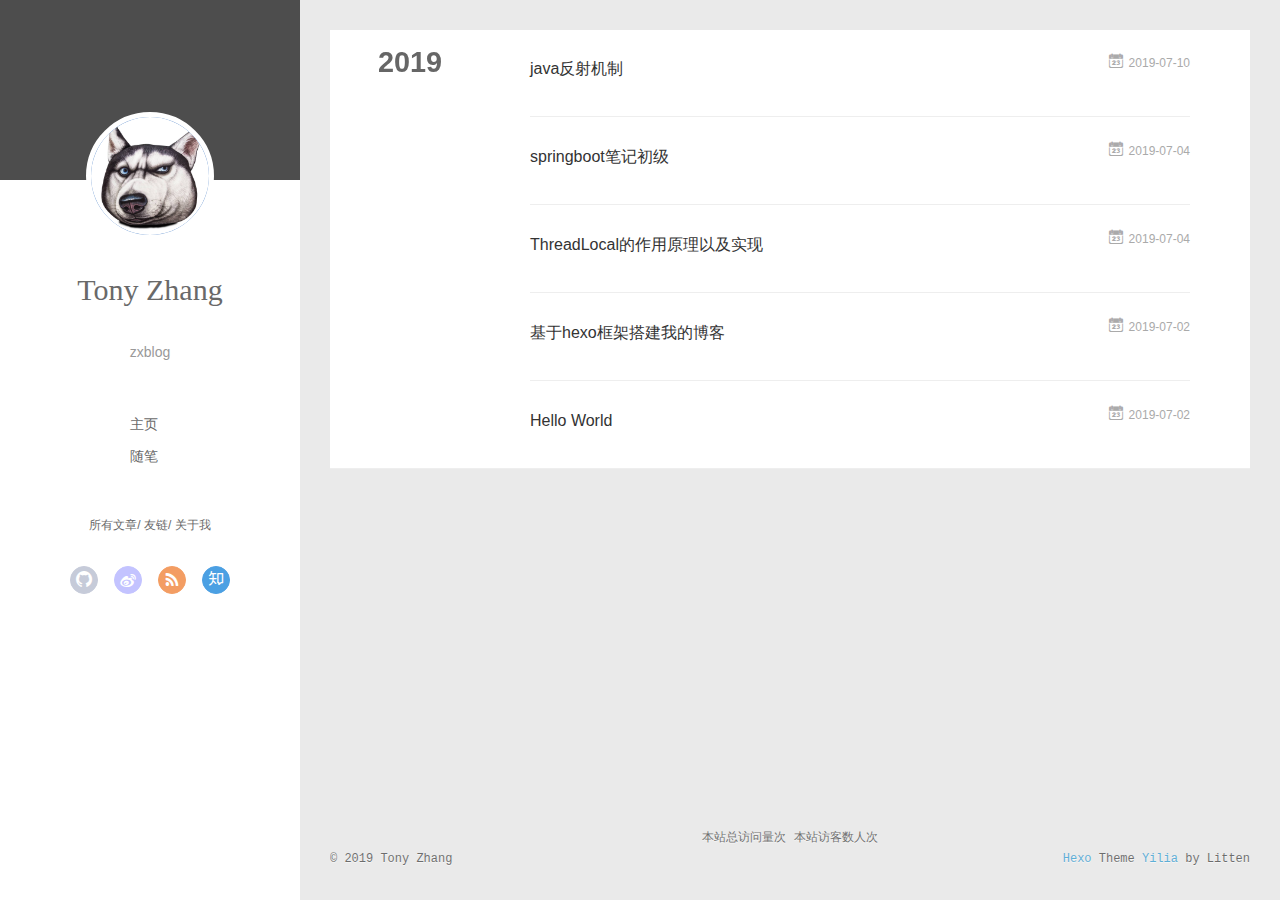
<file: archives/2019/index.html>
<!DOCTYPE html>
<html>
<head><meta name="generator" content="Hexo 3.9.0">
  <meta charset="utf-8">
  
  <meta name="renderer" content="webkit">
  <meta http-equiv="X-UA-Compatible" content="IE=edge">
  <link rel="dns-prefetch" href="http://yoursite.com">
  <title>Archives: 2019 | 张祥的小黑屋</title>
  <meta name="viewport" content="width=device-width, initial-scale=1, maximum-scale=1">
  <meta property="og:type" content="website">
<meta property="og:title" content="张祥的小黑屋">
<meta property="og:url" content="http://yoursite.com/archives/2019/index.html">
<meta property="og:site_name" content="张祥的小黑屋">
<meta property="og:locale" content="default">
<meta name="twitter:card" content="summary">
<meta name="twitter:title" content="张祥的小黑屋">
  
    <link rel="alternative" href="/atom.xml" title="张祥的小黑屋" type="application/atom+xml">
  
  
    <link rel="icon" href="/assets/goutou.jpg">
  
  <link rel="stylesheet" type="text/css" href="/./main.0cf68a.css">
  <style type="text/css">
  
    #container.show {
      background: linear-gradient(200deg,#a0cfe4,#e8c37e);
    }
  </style>
  

  

</head>
</html>
<body>
  <div id="container" q-class="show:isCtnShow">
    <canvas id="anm-canvas" class="anm-canvas"></canvas>
    <div class="left-col" q-class="show:isShow">
      
<div class="overlay" style="background: #4d4d4d"></div>
<div class="intrude-less">
	<header id="header" class="inner">
		<a href="/" class="profilepic">
			<img src="/assets/timg.jpg" class="js-avatar">
		</a>
		<hgroup>
		  <h1 class="header-author"><a href="/">Tony Zhang</a></h1>
		</hgroup>
		
		<p class="header-subtitle">zxblog</p>
		

		<nav class="header-menu">
			<ul>
			
				<li><a href="/">主页</a></li>
	        
				<li><a href="/archives/index.html">随笔</a></li>
	        
			</ul>
		</nav>
		<nav class="header-smart-menu">
    		
    			
    			<a q-on="click: openSlider(e, 'innerArchive')" href="javascript:void(0)">所有文章</a>
    			
            
    			
    			<a q-on="click: openSlider(e, 'friends')" href="javascript:void(0)">友链</a>
    			
            
    			
    			<a q-on="click: openSlider(e, 'aboutme')" href="javascript:void(0)">关于我</a>
    			
            
		</nav>
		<nav class="header-nav">
			<div class="social">
				
					<a class="github" target="_blank" href="#" title="github"><i class="icon-github"></i></a>
		        
					<a class="weibo" target="_blank" href="#" title="weibo"><i class="icon-weibo"></i></a>
		        
					<a class="rss" target="_blank" href="#" title="rss"><i class="icon-rss"></i></a>
		        
					<a class="zhihu" target="_blank" href="#" title="zhihu"><i class="icon-zhihu"></i></a>
		        
			</div>
		</nav>
	</header>		
</div>

    </div>
    <div class="mid-col" q-class="show:isShow,hide:isShow|isFalse">
      
<nav id="mobile-nav">
  	<div class="overlay js-overlay" style="background: #4d4d4d"></div>
	<div class="btnctn js-mobile-btnctn">
  		<div class="slider-trigger list" q-on="click: openSlider(e)"><i class="icon icon-sort"></i></div>
	</div>
	<div class="intrude-less">
		<header id="header" class="inner">
			<div class="profilepic">
				<img src="/assets/timg.jpg" class="js-avatar">
			</div>
			<hgroup>
			  <h1 class="header-author js-header-author">Tony Zhang</h1>
			</hgroup>
			
			<p class="header-subtitle"><i class="icon icon-quo-left"></i>zxblog<i class="icon icon-quo-right"></i></p>
			
			
			
				
			
				
			
			
			
			<nav class="header-nav">
				<div class="social">
					
						<a class="github" target="_blank" href="#" title="github"><i class="icon-github"></i></a>
			        
						<a class="weibo" target="_blank" href="#" title="weibo"><i class="icon-weibo"></i></a>
			        
						<a class="rss" target="_blank" href="#" title="rss"><i class="icon-rss"></i></a>
			        
						<a class="zhihu" target="_blank" href="#" title="zhihu"><i class="icon-zhihu"></i></a>
			        
				</div>
			</nav>

			<nav class="header-menu js-header-menu">
				<ul style="width: 50%">
				
				
					<li style="width: 50%"><a href="/">主页</a></li>
		        
					<li style="width: 50%"><a href="/archives/index.html">随笔</a></li>
		        
				</ul>
			</nav>
		</header>				
	</div>
	<div class="mobile-mask" style="display:none" q-show="isShow"></div>
</nav>

      <div id="wrapper" class="body-wrap">
        <div class="menu-l">
          <div class="canvas-wrap">
            <canvas data-colors="#eaeaea" data-sectionHeight="100" data-contentId="js-content" id="myCanvas1" class="anm-canvas"></canvas>
          </div>
          <div id="js-content" class="content-ll">
            
  
  
    
    
      
      
      <section class="archives-wrap">
        <div class="archive-year-wrap">
          <a href="/archives/2019" class="archive-year">2019</a>
        </div>
        <div class="archives">
    
    <article class="archive-article archive-type-post">
  <div class="archive-article-inner">
    <header class="archive-article-header">
      	<div class="article-meta">
	      	<a href="/2019/07/10/java反射机制/" class="archive-article-date">
  	<time datetime="2019-07-10T03:05:55.000Z" itemprop="datePublished"><i class="icon-calendar icon"></i>2019-07-10</time>
</a>
        </div>
    	 
  
    <h1 itemprop="name">
      <a class="archive-article-title" href="/2019/07/10/java反射机制/">java反射机制</a>
    </h1>
  

        <div class="article-info info-on-right">
          
          

        </div>
        <div class="clearfix"></div>
    </header>
  </div>
</article>
  
    
    
    <article class="archive-article archive-type-post">
  <div class="archive-article-inner">
    <header class="archive-article-header">
      	<div class="article-meta">
	      	<a href="/2019/07/04/springboot笔记初级/" class="archive-article-date">
  	<time datetime="2019-07-04T07:57:36.000Z" itemprop="datePublished"><i class="icon-calendar icon"></i>2019-07-04</time>
</a>
        </div>
    	 
  
    <h1 itemprop="name">
      <a class="archive-article-title" href="/2019/07/04/springboot笔记初级/">springboot笔记初级</a>
    </h1>
  

        <div class="article-info info-on-right">
          
          

        </div>
        <div class="clearfix"></div>
    </header>
  </div>
</article>
  
    
    
    <article class="archive-article archive-type-post">
  <div class="archive-article-inner">
    <header class="archive-article-header">
      	<div class="article-meta">
	      	<a href="/2019/07/04/ThreadLocal的作用原理以及实现/" class="archive-article-date">
  	<time datetime="2019-07-04T01:53:58.000Z" itemprop="datePublished"><i class="icon-calendar icon"></i>2019-07-04</time>
</a>
        </div>
    	 
  
    <h1 itemprop="name">
      <a class="archive-article-title" href="/2019/07/04/ThreadLocal的作用原理以及实现/">ThreadLocal的作用原理以及实现</a>
    </h1>
  

        <div class="article-info info-on-right">
          
          

        </div>
        <div class="clearfix"></div>
    </header>
  </div>
</article>
  
    
    
    <article class="archive-article archive-type-post">
  <div class="archive-article-inner">
    <header class="archive-article-header">
      	<div class="article-meta">
	      	<a href="/2019/07/02/我的第一篇/" class="archive-article-date">
  	<time datetime="2019-07-02T06:14:59.000Z" itemprop="datePublished"><i class="icon-calendar icon"></i>2019-07-02</time>
</a>
        </div>
    	 
  
    <h1 itemprop="name">
      <a class="archive-article-title" href="/2019/07/02/我的第一篇/">基于hexo框架搭建我的博客</a>
    </h1>
  

        <div class="article-info info-on-right">
          
          

        </div>
        <div class="clearfix"></div>
    </header>
  </div>
</article>
  
    
    
    <article class="archive-article archive-type-post">
  <div class="archive-article-inner">
    <header class="archive-article-header">
      	<div class="article-meta">
	      	<a href="/2019/07/02/hello-world/" class="archive-article-date">
  	<time datetime="2019-07-02T06:05:16.672Z" itemprop="datePublished"><i class="icon-calendar icon"></i>2019-07-02</time>
</a>
        </div>
    	 
  
    <h1 itemprop="name">
      <a class="archive-article-title" href="/2019/07/02/hello-world/">Hello World</a>
    </h1>
  

        <div class="article-info info-on-right">
          
          

        </div>
        <div class="clearfix"></div>
    </header>
  </div>
</article>
  
  
    </div></section>
  

    


          </div>
        </div>
      </div>
      <footer id="footer">
<span id="busuanzi_container_site_pv">    本站总访问量<span id="busuanzi_value_site_pv"></span>次</span>
<span id="busuanzi_container_site_uv">  本站访客数<span id="busuanzi_value_site_uv"></span>人次</span>
  <div class="outer">
    <div id="footer-info">
    	<div class="footer-left">
    		&copy; 2019 Tony Zhang
    	</div>
      	<div class="footer-right">
      		<a href="http://hexo.io/" target="_blank">Hexo</a>  Theme <a href="https://github.com/litten/hexo-theme-yilia" target="_blank">Yilia</a> by Litten
      	</div>
    </div>
  </div>
</footer>
    </div>
    <script>
	var yiliaConfig = {
		mathjax: false,
		isHome: false,
		isPost: false,
		isArchive: true,
		isTag: false,
		isCategory: false,
		open_in_new: false,
		toc_hide_index: true,
		root: "/",
		innerArchive: true,
		showTags: false
	}
</script>

<script>!function(t){function n(e){if(r[e])return r[e].exports;var i=r[e]={exports:{},id:e,loaded:!1};return t[e].call(i.exports,i,i.exports,n),i.loaded=!0,i.exports}var r={};n.m=t,n.c=r,n.p="./",n(0)}([function(t,n,r){r(195),t.exports=r(191)},function(t,n,r){var e=r(3),i=r(52),o=r(27),u=r(28),c=r(53),f="prototype",a=function(t,n,r){var s,l,h,v,p=t&a.F,d=t&a.G,y=t&a.S,g=t&a.P,b=t&a.B,m=d?e:y?e[n]||(e[n]={}):(e[n]||{})[f],x=d?i:i[n]||(i[n]={}),w=x[f]||(x[f]={});d&&(r=n);for(s in r)l=!p&&m&&void 0!==m[s],h=(l?m:r)[s],v=b&&l?c(h,e):g&&"function"==typeof h?c(Function.call,h):h,m&&u(m,s,h,t&a.U),x[s]!=h&&o(x,s,v),g&&w[s]!=h&&(w[s]=h)};e.core=i,a.F=1,a.G=2,a.S=4,a.P=8,a.B=16,a.W=32,a.U=64,a.R=128,t.exports=a},function(t,n,r){var e=r(6);t.exports=function(t){if(!e(t))throw TypeError(t+" is not an object!");return t}},function(t,n){var r=t.exports="undefined"!=typeof window&&window.Math==Math?window:"undefined"!=typeof self&&self.Math==Math?self:Function("return this")();"number"==typeof __g&&(__g=r)},function(t,n){t.exports=function(t){try{return!!t()}catch(t){return!0}}},function(t,n){var r=t.exports="undefined"!=typeof window&&window.Math==Math?window:"undefined"!=typeof self&&self.Math==Math?self:Function("return this")();"number"==typeof __g&&(__g=r)},function(t,n){t.exports=function(t){return"object"==typeof t?null!==t:"function"==typeof t}},function(t,n,r){var e=r(126)("wks"),i=r(76),o=r(3).Symbol,u="function"==typeof o;(t.exports=function(t){return e[t]||(e[t]=u&&o[t]||(u?o:i)("Symbol."+t))}).store=e},function(t,n){var r={}.hasOwnProperty;t.exports=function(t,n){return r.call(t,n)}},function(t,n,r){var e=r(94),i=r(33);t.exports=function(t){return e(i(t))}},function(t,n,r){t.exports=!r(4)(function(){return 7!=Object.defineProperty({},"a",{get:function(){return 7}}).a})},function(t,n,r){var e=r(2),i=r(167),o=r(50),u=Object.defineProperty;n.f=r(10)?Object.defineProperty:function(t,n,r){if(e(t),n=o(n,!0),e(r),i)try{return u(t,n,r)}catch(t){}if("get"in r||"set"in r)throw TypeError("Accessors not supported!");return"value"in r&&(t[n]=r.value),t}},function(t,n,r){t.exports=!r(18)(function(){return 7!=Object.defineProperty({},"a",{get:function(){return 7}}).a})},function(t,n,r){var e=r(14),i=r(22);t.exports=r(12)?function(t,n,r){return e.f(t,n,i(1,r))}:function(t,n,r){return t[n]=r,t}},function(t,n,r){var e=r(20),i=r(58),o=r(42),u=Object.defineProperty;n.f=r(12)?Object.defineProperty:function(t,n,r){if(e(t),n=o(n,!0),e(r),i)try{return u(t,n,r)}catch(t){}if("get"in r||"set"in r)throw TypeError("Accessors not supported!");return"value"in r&&(t[n]=r.value),t}},function(t,n,r){var e=r(40)("wks"),i=r(23),o=r(5).Symbol,u="function"==typeof o;(t.exports=function(t){return e[t]||(e[t]=u&&o[t]||(u?o:i)("Symbol."+t))}).store=e},function(t,n,r){var e=r(67),i=Math.min;t.exports=function(t){return t>0?i(e(t),9007199254740991):0}},function(t,n,r){var e=r(46);t.exports=function(t){return Object(e(t))}},function(t,n){t.exports=function(t){try{return!!t()}catch(t){return!0}}},function(t,n,r){var e=r(63),i=r(34);t.exports=Object.keys||function(t){return e(t,i)}},function(t,n,r){var e=r(21);t.exports=function(t){if(!e(t))throw TypeError(t+" is not an object!");return t}},function(t,n){t.exports=function(t){return"object"==typeof t?null!==t:"function"==typeof t}},function(t,n){t.exports=function(t,n){return{enumerable:!(1&t),configurable:!(2&t),writable:!(4&t),value:n}}},function(t,n){var r=0,e=Math.random();t.exports=function(t){return"Symbol(".concat(void 0===t?"":t,")_",(++r+e).toString(36))}},function(t,n){var r={}.hasOwnProperty;t.exports=function(t,n){return r.call(t,n)}},function(t,n){var r=t.exports={version:"2.4.0"};"number"==typeof __e&&(__e=r)},function(t,n){t.exports=function(t){if("function"!=typeof t)throw TypeError(t+" is not a function!");return t}},function(t,n,r){var e=r(11),i=r(66);t.exports=r(10)?function(t,n,r){return e.f(t,n,i(1,r))}:function(t,n,r){return t[n]=r,t}},function(t,n,r){var e=r(3),i=r(27),o=r(24),u=r(76)("src"),c="toString",f=Function[c],a=(""+f).split(c);r(52).inspectSource=function(t){return f.call(t)},(t.exports=function(t,n,r,c){var f="function"==typeof r;f&&(o(r,"name")||i(r,"name",n)),t[n]!==r&&(f&&(o(r,u)||i(r,u,t[n]?""+t[n]:a.join(String(n)))),t===e?t[n]=r:c?t[n]?t[n]=r:i(t,n,r):(delete t[n],i(t,n,r)))})(Function.prototype,c,function(){return"function"==typeof this&&this[u]||f.call(this)})},function(t,n,r){var e=r(1),i=r(4),o=r(46),u=function(t,n,r,e){var i=String(o(t)),u="<"+n;return""!==r&&(u+=" "+r+'="'+String(e).replace(/"/g,"&quot;")+'"'),u+">"+i+"</"+n+">"};t.exports=function(t,n){var r={};r[t]=n(u),e(e.P+e.F*i(function(){var n=""[t]('"');return n!==n.toLowerCase()||n.split('"').length>3}),"String",r)}},function(t,n,r){var e=r(115),i=r(46);t.exports=function(t){return e(i(t))}},function(t,n,r){var e=r(116),i=r(66),o=r(30),u=r(50),c=r(24),f=r(167),a=Object.getOwnPropertyDescriptor;n.f=r(10)?a:function(t,n){if(t=o(t),n=u(n,!0),f)try{return a(t,n)}catch(t){}if(c(t,n))return i(!e.f.call(t,n),t[n])}},function(t,n,r){var e=r(24),i=r(17),o=r(145)("IE_PROTO"),u=Object.prototype;t.exports=Object.getPrototypeOf||function(t){return t=i(t),e(t,o)?t[o]:"function"==typeof t.constructor&&t instanceof t.constructor?t.constructor.prototype:t instanceof Object?u:null}},function(t,n){t.exports=function(t){if(void 0==t)throw TypeError("Can't call method on  "+t);return t}},function(t,n){t.exports="constructor,hasOwnProperty,isPrototypeOf,propertyIsEnumerable,toLocaleString,toString,valueOf".split(",")},function(t,n){t.exports={}},function(t,n){t.exports=!0},function(t,n){n.f={}.propertyIsEnumerable},function(t,n,r){var e=r(14).f,i=r(8),o=r(15)("toStringTag");t.exports=function(t,n,r){t&&!i(t=r?t:t.prototype,o)&&e(t,o,{configurable:!0,value:n})}},function(t,n,r){var e=r(40)("keys"),i=r(23);t.exports=function(t){return e[t]||(e[t]=i(t))}},function(t,n,r){var e=r(5),i="__core-js_shared__",o=e[i]||(e[i]={});t.exports=function(t){return o[t]||(o[t]={})}},function(t,n){var r=Math.ceil,e=Math.floor;t.exports=function(t){return isNaN(t=+t)?0:(t>0?e:r)(t)}},function(t,n,r){var e=r(21);t.exports=function(t,n){if(!e(t))return t;var r,i;if(n&&"function"==typeof(r=t.toString)&&!e(i=r.call(t)))return i;if("function"==typeof(r=t.valueOf)&&!e(i=r.call(t)))return i;if(!n&&"function"==typeof(r=t.toString)&&!e(i=r.call(t)))return i;throw TypeError("Can't convert object to primitive value")}},function(t,n,r){var e=r(5),i=r(25),o=r(36),u=r(44),c=r(14).f;t.exports=function(t){var n=i.Symbol||(i.Symbol=o?{}:e.Symbol||{});"_"==t.charAt(0)||t in n||c(n,t,{value:u.f(t)})}},function(t,n,r){n.f=r(15)},function(t,n){var r={}.toString;t.exports=function(t){return r.call(t).slice(8,-1)}},function(t,n){t.exports=function(t){if(void 0==t)throw TypeError("Can't call method on  "+t);return t}},function(t,n,r){var e=r(4);t.exports=function(t,n){return!!t&&e(function(){n?t.call(null,function(){},1):t.call(null)})}},function(t,n,r){var e=r(53),i=r(115),o=r(17),u=r(16),c=r(203);t.exports=function(t,n){var r=1==t,f=2==t,a=3==t,s=4==t,l=6==t,h=5==t||l,v=n||c;return function(n,c,p){for(var d,y,g=o(n),b=i(g),m=e(c,p,3),x=u(b.length),w=0,S=r?v(n,x):f?v(n,0):void 0;x>w;w++)if((h||w in b)&&(d=b[w],y=m(d,w,g),t))if(r)S[w]=y;else if(y)switch(t){case 3:return!0;case 5:return d;case 6:return w;case 2:S.push(d)}else if(s)return!1;return l?-1:a||s?s:S}}},function(t,n,r){var e=r(1),i=r(52),o=r(4);t.exports=function(t,n){var r=(i.Object||{})[t]||Object[t],u={};u[t]=n(r),e(e.S+e.F*o(function(){r(1)}),"Object",u)}},function(t,n,r){var e=r(6);t.exports=function(t,n){if(!e(t))return t;var r,i;if(n&&"function"==typeof(r=t.toString)&&!e(i=r.call(t)))return i;if("function"==typeof(r=t.valueOf)&&!e(i=r.call(t)))return i;if(!n&&"function"==typeof(r=t.toString)&&!e(i=r.call(t)))return i;throw TypeError("Can't convert object to primitive value")}},function(t,n,r){var e=r(5),i=r(25),o=r(91),u=r(13),c="prototype",f=function(t,n,r){var a,s,l,h=t&f.F,v=t&f.G,p=t&f.S,d=t&f.P,y=t&f.B,g=t&f.W,b=v?i:i[n]||(i[n]={}),m=b[c],x=v?e:p?e[n]:(e[n]||{})[c];v&&(r=n);for(a in r)(s=!h&&x&&void 0!==x[a])&&a in b||(l=s?x[a]:r[a],b[a]=v&&"function"!=typeof x[a]?r[a]:y&&s?o(l,e):g&&x[a]==l?function(t){var n=function(n,r,e){if(this instanceof t){switch(arguments.length){case 0:return new t;case 1:return new t(n);case 2:return new t(n,r)}return new t(n,r,e)}return t.apply(this,arguments)};return n[c]=t[c],n}(l):d&&"function"==typeof l?o(Function.call,l):l,d&&((b.virtual||(b.virtual={}))[a]=l,t&f.R&&m&&!m[a]&&u(m,a,l)))};f.F=1,f.G=2,f.S=4,f.P=8,f.B=16,f.W=32,f.U=64,f.R=128,t.exports=f},function(t,n){var r=t.exports={version:"2.4.0"};"number"==typeof __e&&(__e=r)},function(t,n,r){var e=r(26);t.exports=function(t,n,r){if(e(t),void 0===n)return t;switch(r){case 1:return function(r){return t.call(n,r)};case 2:return function(r,e){return t.call(n,r,e)};case 3:return function(r,e,i){return t.call(n,r,e,i)}}return function(){return t.apply(n,arguments)}}},function(t,n,r){var e=r(183),i=r(1),o=r(126)("metadata"),u=o.store||(o.store=new(r(186))),c=function(t,n,r){var i=u.get(t);if(!i){if(!r)return;u.set(t,i=new e)}var o=i.get(n);if(!o){if(!r)return;i.set(n,o=new e)}return o},f=function(t,n,r){var e=c(n,r,!1);return void 0!==e&&e.has(t)},a=function(t,n,r){var e=c(n,r,!1);return void 0===e?void 0:e.get(t)},s=function(t,n,r,e){c(r,e,!0).set(t,n)},l=function(t,n){var r=c(t,n,!1),e=[];return r&&r.forEach(function(t,n){e.push(n)}),e},h=function(t){return void 0===t||"symbol"==typeof t?t:String(t)},v=function(t){i(i.S,"Reflect",t)};t.exports={store:u,map:c,has:f,get:a,set:s,keys:l,key:h,exp:v}},function(t,n,r){"use strict";if(r(10)){var e=r(69),i=r(3),o=r(4),u=r(1),c=r(127),f=r(152),a=r(53),s=r(68),l=r(66),h=r(27),v=r(73),p=r(67),d=r(16),y=r(75),g=r(50),b=r(24),m=r(180),x=r(114),w=r(6),S=r(17),_=r(137),O=r(70),E=r(32),P=r(71).f,j=r(154),F=r(76),M=r(7),A=r(48),N=r(117),T=r(146),I=r(155),k=r(80),L=r(123),R=r(74),C=r(130),D=r(160),U=r(11),W=r(31),G=U.f,B=W.f,V=i.RangeError,z=i.TypeError,q=i.Uint8Array,K="ArrayBuffer",J="Shared"+K,Y="BYTES_PER_ELEMENT",H="prototype",$=Array[H],X=f.ArrayBuffer,Q=f.DataView,Z=A(0),tt=A(2),nt=A(3),rt=A(4),et=A(5),it=A(6),ot=N(!0),ut=N(!1),ct=I.values,ft=I.keys,at=I.entries,st=$.lastIndexOf,lt=$.reduce,ht=$.reduceRight,vt=$.join,pt=$.sort,dt=$.slice,yt=$.toString,gt=$.toLocaleString,bt=M("iterator"),mt=M("toStringTag"),xt=F("typed_constructor"),wt=F("def_constructor"),St=c.CONSTR,_t=c.TYPED,Ot=c.VIEW,Et="Wrong length!",Pt=A(1,function(t,n){return Tt(T(t,t[wt]),n)}),jt=o(function(){return 1===new q(new Uint16Array([1]).buffer)[0]}),Ft=!!q&&!!q[H].set&&o(function(){new q(1).set({})}),Mt=function(t,n){if(void 0===t)throw z(Et);var r=+t,e=d(t);if(n&&!m(r,e))throw V(Et);return e},At=function(t,n){var r=p(t);if(r<0||r%n)throw V("Wrong offset!");return r},Nt=function(t){if(w(t)&&_t in t)return t;throw z(t+" is not a typed array!")},Tt=function(t,n){if(!(w(t)&&xt in t))throw z("It is not a typed array constructor!");return new t(n)},It=function(t,n){return kt(T(t,t[wt]),n)},kt=function(t,n){for(var r=0,e=n.length,i=Tt(t,e);e>r;)i[r]=n[r++];return i},Lt=function(t,n,r){G(t,n,{get:function(){return this._d[r]}})},Rt=function(t){var n,r,e,i,o,u,c=S(t),f=arguments.length,s=f>1?arguments[1]:void 0,l=void 0!==s,h=j(c);if(void 0!=h&&!_(h)){for(u=h.call(c),e=[],n=0;!(o=u.next()).done;n++)e.push(o.value);c=e}for(l&&f>2&&(s=a(s,arguments[2],2)),n=0,r=d(c.length),i=Tt(this,r);r>n;n++)i[n]=l?s(c[n],n):c[n];return i},Ct=function(){for(var t=0,n=arguments.length,r=Tt(this,n);n>t;)r[t]=arguments[t++];return r},Dt=!!q&&o(function(){gt.call(new q(1))}),Ut=function(){return gt.apply(Dt?dt.call(Nt(this)):Nt(this),arguments)},Wt={copyWithin:function(t,n){return D.call(Nt(this),t,n,arguments.length>2?arguments[2]:void 0)},every:function(t){return rt(Nt(this),t,arguments.length>1?arguments[1]:void 0)},fill:function(t){return C.apply(Nt(this),arguments)},filter:function(t){return It(this,tt(Nt(this),t,arguments.length>1?arguments[1]:void 0))},find:function(t){return et(Nt(this),t,arguments.length>1?arguments[1]:void 0)},findIndex:function(t){return it(Nt(this),t,arguments.length>1?arguments[1]:void 0)},forEach:function(t){Z(Nt(this),t,arguments.length>1?arguments[1]:void 0)},indexOf:function(t){return ut(Nt(this),t,arguments.length>1?arguments[1]:void 0)},includes:function(t){return ot(Nt(this),t,arguments.length>1?arguments[1]:void 0)},join:function(t){return vt.apply(Nt(this),arguments)},lastIndexOf:function(t){return st.apply(Nt(this),arguments)},map:function(t){return Pt(Nt(this),t,arguments.length>1?arguments[1]:void 0)},reduce:function(t){return lt.apply(Nt(this),arguments)},reduceRight:function(t){return ht.apply(Nt(this),arguments)},reverse:function(){for(var t,n=this,r=Nt(n).length,e=Math.floor(r/2),i=0;i<e;)t=n[i],n[i++]=n[--r],n[r]=t;return n},some:function(t){return nt(Nt(this),t,arguments.length>1?arguments[1]:void 0)},sort:function(t){return pt.call(Nt(this),t)},subarray:function(t,n){var r=Nt(this),e=r.length,i=y(t,e);return new(T(r,r[wt]))(r.buffer,r.byteOffset+i*r.BYTES_PER_ELEMENT,d((void 0===n?e:y(n,e))-i))}},Gt=function(t,n){return It(this,dt.call(Nt(this),t,n))},Bt=function(t){Nt(this);var n=At(arguments[1],1),r=this.length,e=S(t),i=d(e.length),o=0;if(i+n>r)throw V(Et);for(;o<i;)this[n+o]=e[o++]},Vt={entries:function(){return at.call(Nt(this))},keys:function(){return ft.call(Nt(this))},values:function(){return ct.call(Nt(this))}},zt=function(t,n){return w(t)&&t[_t]&&"symbol"!=typeof n&&n in t&&String(+n)==String(n)},qt=function(t,n){return zt(t,n=g(n,!0))?l(2,t[n]):B(t,n)},Kt=function(t,n,r){return!(zt(t,n=g(n,!0))&&w(r)&&b(r,"value"))||b(r,"get")||b(r,"set")||r.configurable||b(r,"writable")&&!r.writable||b(r,"enumerable")&&!r.enumerable?G(t,n,r):(t[n]=r.value,t)};St||(W.f=qt,U.f=Kt),u(u.S+u.F*!St,"Object",{getOwnPropertyDescriptor:qt,defineProperty:Kt}),o(function(){yt.call({})})&&(yt=gt=function(){return vt.call(this)});var Jt=v({},Wt);v(Jt,Vt),h(Jt,bt,Vt.values),v(Jt,{slice:Gt,set:Bt,constructor:function(){},toString:yt,toLocaleString:Ut}),Lt(Jt,"buffer","b"),Lt(Jt,"byteOffset","o"),Lt(Jt,"byteLength","l"),Lt(Jt,"length","e"),G(Jt,mt,{get:function(){return this[_t]}}),t.exports=function(t,n,r,f){f=!!f;var a=t+(f?"Clamped":"")+"Array",l="Uint8Array"!=a,v="get"+t,p="set"+t,y=i[a],g=y||{},b=y&&E(y),m=!y||!c.ABV,S={},_=y&&y[H],j=function(t,r){var e=t._d;return e.v[v](r*n+e.o,jt)},F=function(t,r,e){var i=t._d;f&&(e=(e=Math.round(e))<0?0:e>255?255:255&e),i.v[p](r*n+i.o,e,jt)},M=function(t,n){G(t,n,{get:function(){return j(this,n)},set:function(t){return F(this,n,t)},enumerable:!0})};m?(y=r(function(t,r,e,i){s(t,y,a,"_d");var o,u,c,f,l=0,v=0;if(w(r)){if(!(r instanceof X||(f=x(r))==K||f==J))return _t in r?kt(y,r):Rt.call(y,r);o=r,v=At(e,n);var p=r.byteLength;if(void 0===i){if(p%n)throw V(Et);if((u=p-v)<0)throw V(Et)}else if((u=d(i)*n)+v>p)throw V(Et);c=u/n}else c=Mt(r,!0),u=c*n,o=new X(u);for(h(t,"_d",{b:o,o:v,l:u,e:c,v:new Q(o)});l<c;)M(t,l++)}),_=y[H]=O(Jt),h(_,"constructor",y)):L(function(t){new y(null),new y(t)},!0)||(y=r(function(t,r,e,i){s(t,y,a);var o;return w(r)?r instanceof X||(o=x(r))==K||o==J?void 0!==i?new g(r,At(e,n),i):void 0!==e?new g(r,At(e,n)):new g(r):_t in r?kt(y,r):Rt.call(y,r):new g(Mt(r,l))}),Z(b!==Function.prototype?P(g).concat(P(b)):P(g),function(t){t in y||h(y,t,g[t])}),y[H]=_,e||(_.constructor=y));var A=_[bt],N=!!A&&("values"==A.name||void 0==A.name),T=Vt.values;h(y,xt,!0),h(_,_t,a),h(_,Ot,!0),h(_,wt,y),(f?new y(1)[mt]==a:mt in _)||G(_,mt,{get:function(){return a}}),S[a]=y,u(u.G+u.W+u.F*(y!=g),S),u(u.S,a,{BYTES_PER_ELEMENT:n,from:Rt,of:Ct}),Y in _||h(_,Y,n),u(u.P,a,Wt),R(a),u(u.P+u.F*Ft,a,{set:Bt}),u(u.P+u.F*!N,a,Vt),u(u.P+u.F*(_.toString!=yt),a,{toString:yt}),u(u.P+u.F*o(function(){new y(1).slice()}),a,{slice:Gt}),u(u.P+u.F*(o(function(){return[1,2].toLocaleString()!=new y([1,2]).toLocaleString()})||!o(function(){_.toLocaleString.call([1,2])})),a,{toLocaleString:Ut}),k[a]=N?A:T,e||N||h(_,bt,T)}}else t.exports=function(){}},function(t,n){var r={}.toString;t.exports=function(t){return r.call(t).slice(8,-1)}},function(t,n,r){var e=r(21),i=r(5).document,o=e(i)&&e(i.createElement);t.exports=function(t){return o?i.createElement(t):{}}},function(t,n,r){t.exports=!r(12)&&!r(18)(function(){return 7!=Object.defineProperty(r(57)("div"),"a",{get:function(){return 7}}).a})},function(t,n,r){"use strict";var e=r(36),i=r(51),o=r(64),u=r(13),c=r(8),f=r(35),a=r(96),s=r(38),l=r(103),h=r(15)("iterator"),v=!([].keys&&"next"in[].keys()),p="keys",d="values",y=function(){return this};t.exports=function(t,n,r,g,b,m,x){a(r,n,g);var w,S,_,O=function(t){if(!v&&t in F)return F[t];switch(t){case p:case d:return function(){return new r(this,t)}}return function(){return new r(this,t)}},E=n+" Iterator",P=b==d,j=!1,F=t.prototype,M=F[h]||F["@@iterator"]||b&&F[b],A=M||O(b),N=b?P?O("entries"):A:void 0,T="Array"==n?F.entries||M:M;if(T&&(_=l(T.call(new t)))!==Object.prototype&&(s(_,E,!0),e||c(_,h)||u(_,h,y)),P&&M&&M.name!==d&&(j=!0,A=function(){return M.call(this)}),e&&!x||!v&&!j&&F[h]||u(F,h,A),f[n]=A,f[E]=y,b)if(w={values:P?A:O(d),keys:m?A:O(p),entries:N},x)for(S in w)S in F||o(F,S,w[S]);else i(i.P+i.F*(v||j),n,w);return w}},function(t,n,r){var e=r(20),i=r(100),o=r(34),u=r(39)("IE_PROTO"),c=function(){},f="prototype",a=function(){var t,n=r(57)("iframe"),e=o.length;for(n.style.display="none",r(93).appendChild(n),n.src="javascript:",t=n.contentWindow.document,t.open(),t.write("<script>document.F=Object<\/script>"),t.close(),a=t.F;e--;)delete a[f][o[e]];return a()};t.exports=Object.create||function(t,n){var r;return null!==t?(c[f]=e(t),r=new c,c[f]=null,r[u]=t):r=a(),void 0===n?r:i(r,n)}},function(t,n,r){var e=r(63),i=r(34).concat("length","prototype");n.f=Object.getOwnPropertyNames||function(t){return e(t,i)}},function(t,n){n.f=Object.getOwnPropertySymbols},function(t,n,r){var e=r(8),i=r(9),o=r(90)(!1),u=r(39)("IE_PROTO");t.exports=function(t,n){var r,c=i(t),f=0,a=[];for(r in c)r!=u&&e(c,r)&&a.push(r);for(;n.length>f;)e(c,r=n[f++])&&(~o(a,r)||a.push(r));return a}},function(t,n,r){t.exports=r(13)},function(t,n,r){var e=r(76)("meta"),i=r(6),o=r(24),u=r(11).f,c=0,f=Object.isExtensible||function(){return!0},a=!r(4)(function(){return f(Object.preventExtensions({}))}),s=function(t){u(t,e,{value:{i:"O"+ ++c,w:{}}})},l=function(t,n){if(!i(t))return"symbol"==typeof t?t:("string"==typeof t?"S":"P")+t;if(!o(t,e)){if(!f(t))return"F";if(!n)return"E";s(t)}return t[e].i},h=function(t,n){if(!o(t,e)){if(!f(t))return!0;if(!n)return!1;s(t)}return t[e].w},v=function(t){return a&&p.NEED&&f(t)&&!o(t,e)&&s(t),t},p=t.exports={KEY:e,NEED:!1,fastKey:l,getWeak:h,onFreeze:v}},function(t,n){t.exports=function(t,n){return{enumerable:!(1&t),configurable:!(2&t),writable:!(4&t),value:n}}},function(t,n){var r=Math.ceil,e=Math.floor;t.exports=function(t){return isNaN(t=+t)?0:(t>0?e:r)(t)}},function(t,n){t.exports=function(t,n,r,e){if(!(t instanceof n)||void 0!==e&&e in t)throw TypeError(r+": incorrect invocation!");return t}},function(t,n){t.exports=!1},function(t,n,r){var e=r(2),i=r(173),o=r(133),u=r(145)("IE_PROTO"),c=function(){},f="prototype",a=function(){var t,n=r(132)("iframe"),e=o.length;for(n.style.display="none",r(135).appendChild(n),n.src="javascript:",t=n.contentWindow.document,t.open(),t.write("<script>document.F=Object<\/script>"),t.close(),a=t.F;e--;)delete a[f][o[e]];return a()};t.exports=Object.create||function(t,n){var r;return null!==t?(c[f]=e(t),r=new c,c[f]=null,r[u]=t):r=a(),void 0===n?r:i(r,n)}},function(t,n,r){var e=r(175),i=r(133).concat("length","prototype");n.f=Object.getOwnPropertyNames||function(t){return e(t,i)}},function(t,n,r){var e=r(175),i=r(133);t.exports=Object.keys||function(t){return e(t,i)}},function(t,n,r){var e=r(28);t.exports=function(t,n,r){for(var i in n)e(t,i,n[i],r);return t}},function(t,n,r){"use strict";var e=r(3),i=r(11),o=r(10),u=r(7)("species");t.exports=function(t){var n=e[t];o&&n&&!n[u]&&i.f(n,u,{configurable:!0,get:function(){return this}})}},function(t,n,r){var e=r(67),i=Math.max,o=Math.min;t.exports=function(t,n){return t=e(t),t<0?i(t+n,0):o(t,n)}},function(t,n){var r=0,e=Math.random();t.exports=function(t){return"Symbol(".concat(void 0===t?"":t,")_",(++r+e).toString(36))}},function(t,n,r){var e=r(33);t.exports=function(t){return Object(e(t))}},function(t,n,r){var e=r(7)("unscopables"),i=Array.prototype;void 0==i[e]&&r(27)(i,e,{}),t.exports=function(t){i[e][t]=!0}},function(t,n,r){var e=r(53),i=r(169),o=r(137),u=r(2),c=r(16),f=r(154),a={},s={},n=t.exports=function(t,n,r,l,h){var v,p,d,y,g=h?function(){return t}:f(t),b=e(r,l,n?2:1),m=0;if("function"!=typeof g)throw TypeError(t+" is not iterable!");if(o(g)){for(v=c(t.length);v>m;m++)if((y=n?b(u(p=t[m])[0],p[1]):b(t[m]))===a||y===s)return y}else for(d=g.call(t);!(p=d.next()).done;)if((y=i(d,b,p.value,n))===a||y===s)return y};n.BREAK=a,n.RETURN=s},function(t,n){t.exports={}},function(t,n,r){var e=r(11).f,i=r(24),o=r(7)("toStringTag");t.exports=function(t,n,r){t&&!i(t=r?t:t.prototype,o)&&e(t,o,{configurable:!0,value:n})}},function(t,n,r){var e=r(1),i=r(46),o=r(4),u=r(150),c="["+u+"]",f="​",a=RegExp("^"+c+c+"*"),s=RegExp(c+c+"*$"),l=function(t,n,r){var i={},c=o(function(){return!!u[t]()||f[t]()!=f}),a=i[t]=c?n(h):u[t];r&&(i[r]=a),e(e.P+e.F*c,"String",i)},h=l.trim=function(t,n){return t=String(i(t)),1&n&&(t=t.replace(a,"")),2&n&&(t=t.replace(s,"")),t};t.exports=l},function(t,n,r){t.exports={default:r(86),__esModule:!0}},function(t,n,r){t.exports={default:r(87),__esModule:!0}},function(t,n,r){"use strict";function e(t){return t&&t.__esModule?t:{default:t}}n.__esModule=!0;var i=r(84),o=e(i),u=r(83),c=e(u),f="function"==typeof c.default&&"symbol"==typeof o.default?function(t){return typeof t}:function(t){return t&&"function"==typeof c.default&&t.constructor===c.default&&t!==c.default.prototype?"symbol":typeof t};n.default="function"==typeof c.default&&"symbol"===f(o.default)?function(t){return void 0===t?"undefined":f(t)}:function(t){return t&&"function"==typeof c.default&&t.constructor===c.default&&t!==c.default.prototype?"symbol":void 0===t?"undefined":f(t)}},function(t,n,r){r(110),r(108),r(111),r(112),t.exports=r(25).Symbol},function(t,n,r){r(109),r(113),t.exports=r(44).f("iterator")},function(t,n){t.exports=function(t){if("function"!=typeof t)throw TypeError(t+" is not a function!");return t}},function(t,n){t.exports=function(){}},function(t,n,r){var e=r(9),i=r(106),o=r(105);t.exports=function(t){return function(n,r,u){var c,f=e(n),a=i(f.length),s=o(u,a);if(t&&r!=r){for(;a>s;)if((c=f[s++])!=c)return!0}else for(;a>s;s++)if((t||s in f)&&f[s]===r)return t||s||0;return!t&&-1}}},function(t,n,r){var e=r(88);t.exports=function(t,n,r){if(e(t),void 0===n)return t;switch(r){case 1:return function(r){return t.call(n,r)};case 2:return function(r,e){return t.call(n,r,e)};case 3:return function(r,e,i){return t.call(n,r,e,i)}}return function(){return t.apply(n,arguments)}}},function(t,n,r){var e=r(19),i=r(62),o=r(37);t.exports=function(t){var n=e(t),r=i.f;if(r)for(var u,c=r(t),f=o.f,a=0;c.length>a;)f.call(t,u=c[a++])&&n.push(u);return n}},function(t,n,r){t.exports=r(5).document&&document.documentElement},function(t,n,r){var e=r(56);t.exports=Object("z").propertyIsEnumerable(0)?Object:function(t){return"String"==e(t)?t.split(""):Object(t)}},function(t,n,r){var e=r(56);t.exports=Array.isArray||function(t){return"Array"==e(t)}},function(t,n,r){"use strict";var e=r(60),i=r(22),o=r(38),u={};r(13)(u,r(15)("iterator"),function(){return this}),t.exports=function(t,n,r){t.prototype=e(u,{next:i(1,r)}),o(t,n+" Iterator")}},function(t,n){t.exports=function(t,n){return{value:n,done:!!t}}},function(t,n,r){var e=r(19),i=r(9);t.exports=function(t,n){for(var r,o=i(t),u=e(o),c=u.length,f=0;c>f;)if(o[r=u[f++]]===n)return r}},function(t,n,r){var e=r(23)("meta"),i=r(21),o=r(8),u=r(14).f,c=0,f=Object.isExtensible||function(){return!0},a=!r(18)(function(){return f(Object.preventExtensions({}))}),s=function(t){u(t,e,{value:{i:"O"+ ++c,w:{}}})},l=function(t,n){if(!i(t))return"symbol"==typeof t?t:("string"==typeof t?"S":"P")+t;if(!o(t,e)){if(!f(t))return"F";if(!n)return"E";s(t)}return t[e].i},h=function(t,n){if(!o(t,e)){if(!f(t))return!0;if(!n)return!1;s(t)}return t[e].w},v=function(t){return a&&p.NEED&&f(t)&&!o(t,e)&&s(t),t},p=t.exports={KEY:e,NEED:!1,fastKey:l,getWeak:h,onFreeze:v}},function(t,n,r){var e=r(14),i=r(20),o=r(19);t.exports=r(12)?Object.defineProperties:function(t,n){i(t);for(var r,u=o(n),c=u.length,f=0;c>f;)e.f(t,r=u[f++],n[r]);return t}},function(t,n,r){var e=r(37),i=r(22),o=r(9),u=r(42),c=r(8),f=r(58),a=Object.getOwnPropertyDescriptor;n.f=r(12)?a:function(t,n){if(t=o(t),n=u(n,!0),f)try{return a(t,n)}catch(t){}if(c(t,n))return i(!e.f.call(t,n),t[n])}},function(t,n,r){var e=r(9),i=r(61).f,o={}.toString,u="object"==typeof window&&window&&Object.getOwnPropertyNames?Object.getOwnPropertyNames(window):[],c=function(t){try{return i(t)}catch(t){return u.slice()}};t.exports.f=function(t){return u&&"[object Window]"==o.call(t)?c(t):i(e(t))}},function(t,n,r){var e=r(8),i=r(77),o=r(39)("IE_PROTO"),u=Object.prototype;t.exports=Object.getPrototypeOf||function(t){return t=i(t),e(t,o)?t[o]:"function"==typeof t.constructor&&t instanceof t.constructor?t.constructor.prototype:t instanceof Object?u:null}},function(t,n,r){var e=r(41),i=r(33);t.exports=function(t){return function(n,r){var o,u,c=String(i(n)),f=e(r),a=c.length;return f<0||f>=a?t?"":void 0:(o=c.charCodeAt(f),o<55296||o>56319||f+1===a||(u=c.charCodeAt(f+1))<56320||u>57343?t?c.charAt(f):o:t?c.slice(f,f+2):u-56320+(o-55296<<10)+65536)}}},function(t,n,r){var e=r(41),i=Math.max,o=Math.min;t.exports=function(t,n){return t=e(t),t<0?i(t+n,0):o(t,n)}},function(t,n,r){var e=r(41),i=Math.min;t.exports=function(t){return t>0?i(e(t),9007199254740991):0}},function(t,n,r){"use strict";var e=r(89),i=r(97),o=r(35),u=r(9);t.exports=r(59)(Array,"Array",function(t,n){this._t=u(t),this._i=0,this._k=n},function(){var t=this._t,n=this._k,r=this._i++;return!t||r>=t.length?(this._t=void 0,i(1)):"keys"==n?i(0,r):"values"==n?i(0,t[r]):i(0,[r,t[r]])},"values"),o.Arguments=o.Array,e("keys"),e("values"),e("entries")},function(t,n){},function(t,n,r){"use strict";var e=r(104)(!0);r(59)(String,"String",function(t){this._t=String(t),this._i=0},function(){var t,n=this._t,r=this._i;return r>=n.length?{value:void 0,done:!0}:(t=e(n,r),this._i+=t.length,{value:t,done:!1})})},function(t,n,r){"use strict";var e=r(5),i=r(8),o=r(12),u=r(51),c=r(64),f=r(99).KEY,a=r(18),s=r(40),l=r(38),h=r(23),v=r(15),p=r(44),d=r(43),y=r(98),g=r(92),b=r(95),m=r(20),x=r(9),w=r(42),S=r(22),_=r(60),O=r(102),E=r(101),P=r(14),j=r(19),F=E.f,M=P.f,A=O.f,N=e.Symbol,T=e.JSON,I=T&&T.stringify,k="prototype",L=v("_hidden"),R=v("toPrimitive"),C={}.propertyIsEnumerable,D=s("symbol-registry"),U=s("symbols"),W=s("op-symbols"),G=Object[k],B="function"==typeof N,V=e.QObject,z=!V||!V[k]||!V[k].findChild,q=o&&a(function(){return 7!=_(M({},"a",{get:function(){return M(this,"a",{value:7}).a}})).a})?function(t,n,r){var e=F(G,n);e&&delete G[n],M(t,n,r),e&&t!==G&&M(G,n,e)}:M,K=function(t){var n=U[t]=_(N[k]);return n._k=t,n},J=B&&"symbol"==typeof N.iterator?function(t){return"symbol"==typeof t}:function(t){return t instanceof N},Y=function(t,n,r){return t===G&&Y(W,n,r),m(t),n=w(n,!0),m(r),i(U,n)?(r.enumerable?(i(t,L)&&t[L][n]&&(t[L][n]=!1),r=_(r,{enumerable:S(0,!1)})):(i(t,L)||M(t,L,S(1,{})),t[L][n]=!0),q(t,n,r)):M(t,n,r)},H=function(t,n){m(t);for(var r,e=g(n=x(n)),i=0,o=e.length;o>i;)Y(t,r=e[i++],n[r]);return t},$=function(t,n){return void 0===n?_(t):H(_(t),n)},X=function(t){var n=C.call(this,t=w(t,!0));return!(this===G&&i(U,t)&&!i(W,t))&&(!(n||!i(this,t)||!i(U,t)||i(this,L)&&this[L][t])||n)},Q=function(t,n){if(t=x(t),n=w(n,!0),t!==G||!i(U,n)||i(W,n)){var r=F(t,n);return!r||!i(U,n)||i(t,L)&&t[L][n]||(r.enumerable=!0),r}},Z=function(t){for(var n,r=A(x(t)),e=[],o=0;r.length>o;)i(U,n=r[o++])||n==L||n==f||e.push(n);return e},tt=function(t){for(var n,r=t===G,e=A(r?W:x(t)),o=[],u=0;e.length>u;)!i(U,n=e[u++])||r&&!i(G,n)||o.push(U[n]);return o};B||(N=function(){if(this instanceof N)throw TypeError("Symbol is not a constructor!");var t=h(arguments.length>0?arguments[0]:void 0),n=function(r){this===G&&n.call(W,r),i(this,L)&&i(this[L],t)&&(this[L][t]=!1),q(this,t,S(1,r))};return o&&z&&q(G,t,{configurable:!0,set:n}),K(t)},c(N[k],"toString",function(){return this._k}),E.f=Q,P.f=Y,r(61).f=O.f=Z,r(37).f=X,r(62).f=tt,o&&!r(36)&&c(G,"propertyIsEnumerable",X,!0),p.f=function(t){return K(v(t))}),u(u.G+u.W+u.F*!B,{Symbol:N});for(var nt="hasInstance,isConcatSpreadable,iterator,match,replace,search,species,split,toPrimitive,toStringTag,unscopables".split(","),rt=0;nt.length>rt;)v(nt[rt++]);for(var nt=j(v.store),rt=0;nt.length>rt;)d(nt[rt++]);u(u.S+u.F*!B,"Symbol",{for:function(t){return i(D,t+="")?D[t]:D[t]=N(t)},keyFor:function(t){if(J(t))return y(D,t);throw TypeError(t+" is not a symbol!")},useSetter:function(){z=!0},useSimple:function(){z=!1}}),u(u.S+u.F*!B,"Object",{create:$,defineProperty:Y,defineProperties:H,getOwnPropertyDescriptor:Q,getOwnPropertyNames:Z,getOwnPropertySymbols:tt}),T&&u(u.S+u.F*(!B||a(function(){var t=N();return"[null]"!=I([t])||"{}"!=I({a:t})||"{}"!=I(Object(t))})),"JSON",{stringify:function(t){if(void 0!==t&&!J(t)){for(var n,r,e=[t],i=1;arguments.length>i;)e.push(arguments[i++]);return n=e[1],"function"==typeof n&&(r=n),!r&&b(n)||(n=function(t,n){if(r&&(n=r.call(this,t,n)),!J(n))return n}),e[1]=n,I.apply(T,e)}}}),N[k][R]||r(13)(N[k],R,N[k].valueOf),l(N,"Symbol"),l(Math,"Math",!0),l(e.JSON,"JSON",!0)},function(t,n,r){r(43)("asyncIterator")},function(t,n,r){r(43)("observable")},function(t,n,r){r(107);for(var e=r(5),i=r(13),o=r(35),u=r(15)("toStringTag"),c=["NodeList","DOMTokenList","MediaList","StyleSheetList","CSSRuleList"],f=0;f<5;f++){var a=c[f],s=e[a],l=s&&s.prototype;l&&!l[u]&&i(l,u,a),o[a]=o.Array}},function(t,n,r){var e=r(45),i=r(7)("toStringTag"),o="Arguments"==e(function(){return arguments}()),u=function(t,n){try{return t[n]}catch(t){}};t.exports=function(t){var n,r,c;return void 0===t?"Undefined":null===t?"Null":"string"==typeof(r=u(n=Object(t),i))?r:o?e(n):"Object"==(c=e(n))&&"function"==typeof n.callee?"Arguments":c}},function(t,n,r){var e=r(45);t.exports=Object("z").propertyIsEnumerable(0)?Object:function(t){return"String"==e(t)?t.split(""):Object(t)}},function(t,n){n.f={}.propertyIsEnumerable},function(t,n,r){var e=r(30),i=r(16),o=r(75);t.exports=function(t){return function(n,r,u){var c,f=e(n),a=i(f.length),s=o(u,a);if(t&&r!=r){for(;a>s;)if((c=f[s++])!=c)return!0}else for(;a>s;s++)if((t||s in f)&&f[s]===r)return t||s||0;return!t&&-1}}},function(t,n,r){"use strict";var e=r(3),i=r(1),o=r(28),u=r(73),c=r(65),f=r(79),a=r(68),s=r(6),l=r(4),h=r(123),v=r(81),p=r(136);t.exports=function(t,n,r,d,y,g){var b=e[t],m=b,x=y?"set":"add",w=m&&m.prototype,S={},_=function(t){var n=w[t];o(w,t,"delete"==t?function(t){return!(g&&!s(t))&&n.call(this,0===t?0:t)}:"has"==t?function(t){return!(g&&!s(t))&&n.call(this,0===t?0:t)}:"get"==t?function(t){return g&&!s(t)?void 0:n.call(this,0===t?0:t)}:"add"==t?function(t){return n.call(this,0===t?0:t),this}:function(t,r){return n.call(this,0===t?0:t,r),this})};if("function"==typeof m&&(g||w.forEach&&!l(function(){(new m).entries().next()}))){var O=new m,E=O[x](g?{}:-0,1)!=O,P=l(function(){O.has(1)}),j=h(function(t){new m(t)}),F=!g&&l(function(){for(var t=new m,n=5;n--;)t[x](n,n);return!t.has(-0)});j||(m=n(function(n,r){a(n,m,t);var e=p(new b,n,m);return void 0!=r&&f(r,y,e[x],e),e}),m.prototype=w,w.constructor=m),(P||F)&&(_("delete"),_("has"),y&&_("get")),(F||E)&&_(x),g&&w.clear&&delete w.clear}else m=d.getConstructor(n,t,y,x),u(m.prototype,r),c.NEED=!0;return v(m,t),S[t]=m,i(i.G+i.W+i.F*(m!=b),S),g||d.setStrong(m,t,y),m}},function(t,n,r){"use strict";var e=r(27),i=r(28),o=r(4),u=r(46),c=r(7);t.exports=function(t,n,r){var f=c(t),a=r(u,f,""[t]),s=a[0],l=a[1];o(function(){var n={};return n[f]=function(){return 7},7!=""[t](n)})&&(i(String.prototype,t,s),e(RegExp.prototype,f,2==n?function(t,n){return l.call(t,this,n)}:function(t){return l.call(t,this)}))}
},function(t,n,r){"use strict";var e=r(2);t.exports=function(){var t=e(this),n="";return t.global&&(n+="g"),t.ignoreCase&&(n+="i"),t.multiline&&(n+="m"),t.unicode&&(n+="u"),t.sticky&&(n+="y"),n}},function(t,n){t.exports=function(t,n,r){var e=void 0===r;switch(n.length){case 0:return e?t():t.call(r);case 1:return e?t(n[0]):t.call(r,n[0]);case 2:return e?t(n[0],n[1]):t.call(r,n[0],n[1]);case 3:return e?t(n[0],n[1],n[2]):t.call(r,n[0],n[1],n[2]);case 4:return e?t(n[0],n[1],n[2],n[3]):t.call(r,n[0],n[1],n[2],n[3])}return t.apply(r,n)}},function(t,n,r){var e=r(6),i=r(45),o=r(7)("match");t.exports=function(t){var n;return e(t)&&(void 0!==(n=t[o])?!!n:"RegExp"==i(t))}},function(t,n,r){var e=r(7)("iterator"),i=!1;try{var o=[7][e]();o.return=function(){i=!0},Array.from(o,function(){throw 2})}catch(t){}t.exports=function(t,n){if(!n&&!i)return!1;var r=!1;try{var o=[7],u=o[e]();u.next=function(){return{done:r=!0}},o[e]=function(){return u},t(o)}catch(t){}return r}},function(t,n,r){t.exports=r(69)||!r(4)(function(){var t=Math.random();__defineSetter__.call(null,t,function(){}),delete r(3)[t]})},function(t,n){n.f=Object.getOwnPropertySymbols},function(t,n,r){var e=r(3),i="__core-js_shared__",o=e[i]||(e[i]={});t.exports=function(t){return o[t]||(o[t]={})}},function(t,n,r){for(var e,i=r(3),o=r(27),u=r(76),c=u("typed_array"),f=u("view"),a=!(!i.ArrayBuffer||!i.DataView),s=a,l=0,h="Int8Array,Uint8Array,Uint8ClampedArray,Int16Array,Uint16Array,Int32Array,Uint32Array,Float32Array,Float64Array".split(",");l<9;)(e=i[h[l++]])?(o(e.prototype,c,!0),o(e.prototype,f,!0)):s=!1;t.exports={ABV:a,CONSTR:s,TYPED:c,VIEW:f}},function(t,n){"use strict";var r={versions:function(){var t=window.navigator.userAgent;return{trident:t.indexOf("Trident")>-1,presto:t.indexOf("Presto")>-1,webKit:t.indexOf("AppleWebKit")>-1,gecko:t.indexOf("Gecko")>-1&&-1==t.indexOf("KHTML"),mobile:!!t.match(/AppleWebKit.*Mobile.*/),ios:!!t.match(/\(i[^;]+;( U;)? CPU.+Mac OS X/),android:t.indexOf("Android")>-1||t.indexOf("Linux")>-1,iPhone:t.indexOf("iPhone")>-1||t.indexOf("Mac")>-1,iPad:t.indexOf("iPad")>-1,webApp:-1==t.indexOf("Safari"),weixin:-1==t.indexOf("MicroMessenger")}}()};t.exports=r},function(t,n,r){"use strict";var e=r(85),i=function(t){return t&&t.__esModule?t:{default:t}}(e),o=function(){function t(t,n,e){return n||e?String.fromCharCode(n||e):r[t]||t}function n(t){return e[t]}var r={"&quot;":'"',"&lt;":"<","&gt;":">","&amp;":"&","&nbsp;":" "},e={};for(var u in r)e[r[u]]=u;return r["&apos;"]="'",e["'"]="&#39;",{encode:function(t){return t?(""+t).replace(/['<> "&]/g,n).replace(/\r?\n/g,"<br/>").replace(/\s/g,"&nbsp;"):""},decode:function(n){return n?(""+n).replace(/<br\s*\/?>/gi,"\n").replace(/&quot;|&lt;|&gt;|&amp;|&nbsp;|&apos;|&#(\d+);|&#(\d+)/g,t).replace(/\u00a0/g," "):""},encodeBase16:function(t){if(!t)return t;t+="";for(var n=[],r=0,e=t.length;e>r;r++)n.push(t.charCodeAt(r).toString(16).toUpperCase());return n.join("")},encodeBase16forJSON:function(t){if(!t)return t;t=t.replace(/[\u4E00-\u9FBF]/gi,function(t){return escape(t).replace("%u","\\u")});for(var n=[],r=0,e=t.length;e>r;r++)n.push(t.charCodeAt(r).toString(16).toUpperCase());return n.join("")},decodeBase16:function(t){if(!t)return t;t+="";for(var n=[],r=0,e=t.length;e>r;r+=2)n.push(String.fromCharCode("0x"+t.slice(r,r+2)));return n.join("")},encodeObject:function(t){if(t instanceof Array)for(var n=0,r=t.length;r>n;n++)t[n]=o.encodeObject(t[n]);else if("object"==(void 0===t?"undefined":(0,i.default)(t)))for(var e in t)t[e]=o.encodeObject(t[e]);else if("string"==typeof t)return o.encode(t);return t},loadScript:function(t){var n=document.createElement("script");document.getElementsByTagName("body")[0].appendChild(n),n.setAttribute("src",t)},addLoadEvent:function(t){var n=window.onload;"function"!=typeof window.onload?window.onload=t:window.onload=function(){n(),t()}}}}();t.exports=o},function(t,n,r){"use strict";var e=r(17),i=r(75),o=r(16);t.exports=function(t){for(var n=e(this),r=o(n.length),u=arguments.length,c=i(u>1?arguments[1]:void 0,r),f=u>2?arguments[2]:void 0,a=void 0===f?r:i(f,r);a>c;)n[c++]=t;return n}},function(t,n,r){"use strict";var e=r(11),i=r(66);t.exports=function(t,n,r){n in t?e.f(t,n,i(0,r)):t[n]=r}},function(t,n,r){var e=r(6),i=r(3).document,o=e(i)&&e(i.createElement);t.exports=function(t){return o?i.createElement(t):{}}},function(t,n){t.exports="constructor,hasOwnProperty,isPrototypeOf,propertyIsEnumerable,toLocaleString,toString,valueOf".split(",")},function(t,n,r){var e=r(7)("match");t.exports=function(t){var n=/./;try{"/./"[t](n)}catch(r){try{return n[e]=!1,!"/./"[t](n)}catch(t){}}return!0}},function(t,n,r){t.exports=r(3).document&&document.documentElement},function(t,n,r){var e=r(6),i=r(144).set;t.exports=function(t,n,r){var o,u=n.constructor;return u!==r&&"function"==typeof u&&(o=u.prototype)!==r.prototype&&e(o)&&i&&i(t,o),t}},function(t,n,r){var e=r(80),i=r(7)("iterator"),o=Array.prototype;t.exports=function(t){return void 0!==t&&(e.Array===t||o[i]===t)}},function(t,n,r){var e=r(45);t.exports=Array.isArray||function(t){return"Array"==e(t)}},function(t,n,r){"use strict";var e=r(70),i=r(66),o=r(81),u={};r(27)(u,r(7)("iterator"),function(){return this}),t.exports=function(t,n,r){t.prototype=e(u,{next:i(1,r)}),o(t,n+" Iterator")}},function(t,n,r){"use strict";var e=r(69),i=r(1),o=r(28),u=r(27),c=r(24),f=r(80),a=r(139),s=r(81),l=r(32),h=r(7)("iterator"),v=!([].keys&&"next"in[].keys()),p="keys",d="values",y=function(){return this};t.exports=function(t,n,r,g,b,m,x){a(r,n,g);var w,S,_,O=function(t){if(!v&&t in F)return F[t];switch(t){case p:case d:return function(){return new r(this,t)}}return function(){return new r(this,t)}},E=n+" Iterator",P=b==d,j=!1,F=t.prototype,M=F[h]||F["@@iterator"]||b&&F[b],A=M||O(b),N=b?P?O("entries"):A:void 0,T="Array"==n?F.entries||M:M;if(T&&(_=l(T.call(new t)))!==Object.prototype&&(s(_,E,!0),e||c(_,h)||u(_,h,y)),P&&M&&M.name!==d&&(j=!0,A=function(){return M.call(this)}),e&&!x||!v&&!j&&F[h]||u(F,h,A),f[n]=A,f[E]=y,b)if(w={values:P?A:O(d),keys:m?A:O(p),entries:N},x)for(S in w)S in F||o(F,S,w[S]);else i(i.P+i.F*(v||j),n,w);return w}},function(t,n){var r=Math.expm1;t.exports=!r||r(10)>22025.465794806718||r(10)<22025.465794806718||-2e-17!=r(-2e-17)?function(t){return 0==(t=+t)?t:t>-1e-6&&t<1e-6?t+t*t/2:Math.exp(t)-1}:r},function(t,n){t.exports=Math.sign||function(t){return 0==(t=+t)||t!=t?t:t<0?-1:1}},function(t,n,r){var e=r(3),i=r(151).set,o=e.MutationObserver||e.WebKitMutationObserver,u=e.process,c=e.Promise,f="process"==r(45)(u);t.exports=function(){var t,n,r,a=function(){var e,i;for(f&&(e=u.domain)&&e.exit();t;){i=t.fn,t=t.next;try{i()}catch(e){throw t?r():n=void 0,e}}n=void 0,e&&e.enter()};if(f)r=function(){u.nextTick(a)};else if(o){var s=!0,l=document.createTextNode("");new o(a).observe(l,{characterData:!0}),r=function(){l.data=s=!s}}else if(c&&c.resolve){var h=c.resolve();r=function(){h.then(a)}}else r=function(){i.call(e,a)};return function(e){var i={fn:e,next:void 0};n&&(n.next=i),t||(t=i,r()),n=i}}},function(t,n,r){var e=r(6),i=r(2),o=function(t,n){if(i(t),!e(n)&&null!==n)throw TypeError(n+": can't set as prototype!")};t.exports={set:Object.setPrototypeOf||("__proto__"in{}?function(t,n,e){try{e=r(53)(Function.call,r(31).f(Object.prototype,"__proto__").set,2),e(t,[]),n=!(t instanceof Array)}catch(t){n=!0}return function(t,r){return o(t,r),n?t.__proto__=r:e(t,r),t}}({},!1):void 0),check:o}},function(t,n,r){var e=r(126)("keys"),i=r(76);t.exports=function(t){return e[t]||(e[t]=i(t))}},function(t,n,r){var e=r(2),i=r(26),o=r(7)("species");t.exports=function(t,n){var r,u=e(t).constructor;return void 0===u||void 0==(r=e(u)[o])?n:i(r)}},function(t,n,r){var e=r(67),i=r(46);t.exports=function(t){return function(n,r){var o,u,c=String(i(n)),f=e(r),a=c.length;return f<0||f>=a?t?"":void 0:(o=c.charCodeAt(f),o<55296||o>56319||f+1===a||(u=c.charCodeAt(f+1))<56320||u>57343?t?c.charAt(f):o:t?c.slice(f,f+2):u-56320+(o-55296<<10)+65536)}}},function(t,n,r){var e=r(122),i=r(46);t.exports=function(t,n,r){if(e(n))throw TypeError("String#"+r+" doesn't accept regex!");return String(i(t))}},function(t,n,r){"use strict";var e=r(67),i=r(46);t.exports=function(t){var n=String(i(this)),r="",o=e(t);if(o<0||o==1/0)throw RangeError("Count can't be negative");for(;o>0;(o>>>=1)&&(n+=n))1&o&&(r+=n);return r}},function(t,n){t.exports="\t\n\v\f\r   ᠎             　\u2028\u2029\ufeff"},function(t,n,r){var e,i,o,u=r(53),c=r(121),f=r(135),a=r(132),s=r(3),l=s.process,h=s.setImmediate,v=s.clearImmediate,p=s.MessageChannel,d=0,y={},g="onreadystatechange",b=function(){var t=+this;if(y.hasOwnProperty(t)){var n=y[t];delete y[t],n()}},m=function(t){b.call(t.data)};h&&v||(h=function(t){for(var n=[],r=1;arguments.length>r;)n.push(arguments[r++]);return y[++d]=function(){c("function"==typeof t?t:Function(t),n)},e(d),d},v=function(t){delete y[t]},"process"==r(45)(l)?e=function(t){l.nextTick(u(b,t,1))}:p?(i=new p,o=i.port2,i.port1.onmessage=m,e=u(o.postMessage,o,1)):s.addEventListener&&"function"==typeof postMessage&&!s.importScripts?(e=function(t){s.postMessage(t+"","*")},s.addEventListener("message",m,!1)):e=g in a("script")?function(t){f.appendChild(a("script"))[g]=function(){f.removeChild(this),b.call(t)}}:function(t){setTimeout(u(b,t,1),0)}),t.exports={set:h,clear:v}},function(t,n,r){"use strict";var e=r(3),i=r(10),o=r(69),u=r(127),c=r(27),f=r(73),a=r(4),s=r(68),l=r(67),h=r(16),v=r(71).f,p=r(11).f,d=r(130),y=r(81),g="ArrayBuffer",b="DataView",m="prototype",x="Wrong length!",w="Wrong index!",S=e[g],_=e[b],O=e.Math,E=e.RangeError,P=e.Infinity,j=S,F=O.abs,M=O.pow,A=O.floor,N=O.log,T=O.LN2,I="buffer",k="byteLength",L="byteOffset",R=i?"_b":I,C=i?"_l":k,D=i?"_o":L,U=function(t,n,r){var e,i,o,u=Array(r),c=8*r-n-1,f=(1<<c)-1,a=f>>1,s=23===n?M(2,-24)-M(2,-77):0,l=0,h=t<0||0===t&&1/t<0?1:0;for(t=F(t),t!=t||t===P?(i=t!=t?1:0,e=f):(e=A(N(t)/T),t*(o=M(2,-e))<1&&(e--,o*=2),t+=e+a>=1?s/o:s*M(2,1-a),t*o>=2&&(e++,o/=2),e+a>=f?(i=0,e=f):e+a>=1?(i=(t*o-1)*M(2,n),e+=a):(i=t*M(2,a-1)*M(2,n),e=0));n>=8;u[l++]=255&i,i/=256,n-=8);for(e=e<<n|i,c+=n;c>0;u[l++]=255&e,e/=256,c-=8);return u[--l]|=128*h,u},W=function(t,n,r){var e,i=8*r-n-1,o=(1<<i)-1,u=o>>1,c=i-7,f=r-1,a=t[f--],s=127&a;for(a>>=7;c>0;s=256*s+t[f],f--,c-=8);for(e=s&(1<<-c)-1,s>>=-c,c+=n;c>0;e=256*e+t[f],f--,c-=8);if(0===s)s=1-u;else{if(s===o)return e?NaN:a?-P:P;e+=M(2,n),s-=u}return(a?-1:1)*e*M(2,s-n)},G=function(t){return t[3]<<24|t[2]<<16|t[1]<<8|t[0]},B=function(t){return[255&t]},V=function(t){return[255&t,t>>8&255]},z=function(t){return[255&t,t>>8&255,t>>16&255,t>>24&255]},q=function(t){return U(t,52,8)},K=function(t){return U(t,23,4)},J=function(t,n,r){p(t[m],n,{get:function(){return this[r]}})},Y=function(t,n,r,e){var i=+r,o=l(i);if(i!=o||o<0||o+n>t[C])throw E(w);var u=t[R]._b,c=o+t[D],f=u.slice(c,c+n);return e?f:f.reverse()},H=function(t,n,r,e,i,o){var u=+r,c=l(u);if(u!=c||c<0||c+n>t[C])throw E(w);for(var f=t[R]._b,a=c+t[D],s=e(+i),h=0;h<n;h++)f[a+h]=s[o?h:n-h-1]},$=function(t,n){s(t,S,g);var r=+n,e=h(r);if(r!=e)throw E(x);return e};if(u.ABV){if(!a(function(){new S})||!a(function(){new S(.5)})){S=function(t){return new j($(this,t))};for(var X,Q=S[m]=j[m],Z=v(j),tt=0;Z.length>tt;)(X=Z[tt++])in S||c(S,X,j[X]);o||(Q.constructor=S)}var nt=new _(new S(2)),rt=_[m].setInt8;nt.setInt8(0,2147483648),nt.setInt8(1,2147483649),!nt.getInt8(0)&&nt.getInt8(1)||f(_[m],{setInt8:function(t,n){rt.call(this,t,n<<24>>24)},setUint8:function(t,n){rt.call(this,t,n<<24>>24)}},!0)}else S=function(t){var n=$(this,t);this._b=d.call(Array(n),0),this[C]=n},_=function(t,n,r){s(this,_,b),s(t,S,b);var e=t[C],i=l(n);if(i<0||i>e)throw E("Wrong offset!");if(r=void 0===r?e-i:h(r),i+r>e)throw E(x);this[R]=t,this[D]=i,this[C]=r},i&&(J(S,k,"_l"),J(_,I,"_b"),J(_,k,"_l"),J(_,L,"_o")),f(_[m],{getInt8:function(t){return Y(this,1,t)[0]<<24>>24},getUint8:function(t){return Y(this,1,t)[0]},getInt16:function(t){var n=Y(this,2,t,arguments[1]);return(n[1]<<8|n[0])<<16>>16},getUint16:function(t){var n=Y(this,2,t,arguments[1]);return n[1]<<8|n[0]},getInt32:function(t){return G(Y(this,4,t,arguments[1]))},getUint32:function(t){return G(Y(this,4,t,arguments[1]))>>>0},getFloat32:function(t){return W(Y(this,4,t,arguments[1]),23,4)},getFloat64:function(t){return W(Y(this,8,t,arguments[1]),52,8)},setInt8:function(t,n){H(this,1,t,B,n)},setUint8:function(t,n){H(this,1,t,B,n)},setInt16:function(t,n){H(this,2,t,V,n,arguments[2])},setUint16:function(t,n){H(this,2,t,V,n,arguments[2])},setInt32:function(t,n){H(this,4,t,z,n,arguments[2])},setUint32:function(t,n){H(this,4,t,z,n,arguments[2])},setFloat32:function(t,n){H(this,4,t,K,n,arguments[2])},setFloat64:function(t,n){H(this,8,t,q,n,arguments[2])}});y(S,g),y(_,b),c(_[m],u.VIEW,!0),n[g]=S,n[b]=_},function(t,n,r){var e=r(3),i=r(52),o=r(69),u=r(182),c=r(11).f;t.exports=function(t){var n=i.Symbol||(i.Symbol=o?{}:e.Symbol||{});"_"==t.charAt(0)||t in n||c(n,t,{value:u.f(t)})}},function(t,n,r){var e=r(114),i=r(7)("iterator"),o=r(80);t.exports=r(52).getIteratorMethod=function(t){if(void 0!=t)return t[i]||t["@@iterator"]||o[e(t)]}},function(t,n,r){"use strict";var e=r(78),i=r(170),o=r(80),u=r(30);t.exports=r(140)(Array,"Array",function(t,n){this._t=u(t),this._i=0,this._k=n},function(){var t=this._t,n=this._k,r=this._i++;return!t||r>=t.length?(this._t=void 0,i(1)):"keys"==n?i(0,r):"values"==n?i(0,t[r]):i(0,[r,t[r]])},"values"),o.Arguments=o.Array,e("keys"),e("values"),e("entries")},function(t,n){function r(t,n){t.classList?t.classList.add(n):t.className+=" "+n}t.exports=r},function(t,n){function r(t,n){if(t.classList)t.classList.remove(n);else{var r=new RegExp("(^|\\b)"+n.split(" ").join("|")+"(\\b|$)","gi");t.className=t.className.replace(r," ")}}t.exports=r},function(t,n){function r(){throw new Error("setTimeout has not been defined")}function e(){throw new Error("clearTimeout has not been defined")}function i(t){if(s===setTimeout)return setTimeout(t,0);if((s===r||!s)&&setTimeout)return s=setTimeout,setTimeout(t,0);try{return s(t,0)}catch(n){try{return s.call(null,t,0)}catch(n){return s.call(this,t,0)}}}function o(t){if(l===clearTimeout)return clearTimeout(t);if((l===e||!l)&&clearTimeout)return l=clearTimeout,clearTimeout(t);try{return l(t)}catch(n){try{return l.call(null,t)}catch(n){return l.call(this,t)}}}function u(){d&&v&&(d=!1,v.length?p=v.concat(p):y=-1,p.length&&c())}function c(){if(!d){var t=i(u);d=!0;for(var n=p.length;n;){for(v=p,p=[];++y<n;)v&&v[y].run();y=-1,n=p.length}v=null,d=!1,o(t)}}function f(t,n){this.fun=t,this.array=n}function a(){}var s,l,h=t.exports={};!function(){try{s="function"==typeof setTimeout?setTimeout:r}catch(t){s=r}try{l="function"==typeof clearTimeout?clearTimeout:e}catch(t){l=e}}();var v,p=[],d=!1,y=-1;h.nextTick=function(t){var n=new Array(arguments.length-1);if(arguments.length>1)for(var r=1;r<arguments.length;r++)n[r-1]=arguments[r];p.push(new f(t,n)),1!==p.length||d||i(c)},f.prototype.run=function(){this.fun.apply(null,this.array)},h.title="browser",h.browser=!0,h.env={},h.argv=[],h.version="",h.versions={},h.on=a,h.addListener=a,h.once=a,h.off=a,h.removeListener=a,h.removeAllListeners=a,h.emit=a,h.prependListener=a,h.prependOnceListener=a,h.listeners=function(t){return[]},h.binding=function(t){throw new Error("process.binding is not supported")},h.cwd=function(){return"/"},h.chdir=function(t){throw new Error("process.chdir is not supported")},h.umask=function(){return 0}},function(t,n,r){var e=r(45);t.exports=function(t,n){if("number"!=typeof t&&"Number"!=e(t))throw TypeError(n);return+t}},function(t,n,r){"use strict";var e=r(17),i=r(75),o=r(16);t.exports=[].copyWithin||function(t,n){var r=e(this),u=o(r.length),c=i(t,u),f=i(n,u),a=arguments.length>2?arguments[2]:void 0,s=Math.min((void 0===a?u:i(a,u))-f,u-c),l=1;for(f<c&&c<f+s&&(l=-1,f+=s-1,c+=s-1);s-- >0;)f in r?r[c]=r[f]:delete r[c],c+=l,f+=l;return r}},function(t,n,r){var e=r(79);t.exports=function(t,n){var r=[];return e(t,!1,r.push,r,n),r}},function(t,n,r){var e=r(26),i=r(17),o=r(115),u=r(16);t.exports=function(t,n,r,c,f){e(n);var a=i(t),s=o(a),l=u(a.length),h=f?l-1:0,v=f?-1:1;if(r<2)for(;;){if(h in s){c=s[h],h+=v;break}if(h+=v,f?h<0:l<=h)throw TypeError("Reduce of empty array with no initial value")}for(;f?h>=0:l>h;h+=v)h in s&&(c=n(c,s[h],h,a));return c}},function(t,n,r){"use strict";var e=r(26),i=r(6),o=r(121),u=[].slice,c={},f=function(t,n,r){if(!(n in c)){for(var e=[],i=0;i<n;i++)e[i]="a["+i+"]";c[n]=Function("F,a","return new F("+e.join(",")+")")}return c[n](t,r)};t.exports=Function.bind||function(t){var n=e(this),r=u.call(arguments,1),c=function(){var e=r.concat(u.call(arguments));return this instanceof c?f(n,e.length,e):o(n,e,t)};return i(n.prototype)&&(c.prototype=n.prototype),c}},function(t,n,r){"use strict";var e=r(11).f,i=r(70),o=r(73),u=r(53),c=r(68),f=r(46),a=r(79),s=r(140),l=r(170),h=r(74),v=r(10),p=r(65).fastKey,d=v?"_s":"size",y=function(t,n){var r,e=p(n);if("F"!==e)return t._i[e];for(r=t._f;r;r=r.n)if(r.k==n)return r};t.exports={getConstructor:function(t,n,r,s){var l=t(function(t,e){c(t,l,n,"_i"),t._i=i(null),t._f=void 0,t._l=void 0,t[d]=0,void 0!=e&&a(e,r,t[s],t)});return o(l.prototype,{clear:function(){for(var t=this,n=t._i,r=t._f;r;r=r.n)r.r=!0,r.p&&(r.p=r.p.n=void 0),delete n[r.i];t._f=t._l=void 0,t[d]=0},delete:function(t){var n=this,r=y(n,t);if(r){var e=r.n,i=r.p;delete n._i[r.i],r.r=!0,i&&(i.n=e),e&&(e.p=i),n._f==r&&(n._f=e),n._l==r&&(n._l=i),n[d]--}return!!r},forEach:function(t){c(this,l,"forEach");for(var n,r=u(t,arguments.length>1?arguments[1]:void 0,3);n=n?n.n:this._f;)for(r(n.v,n.k,this);n&&n.r;)n=n.p},has:function(t){return!!y(this,t)}}),v&&e(l.prototype,"size",{get:function(){return f(this[d])}}),l},def:function(t,n,r){var e,i,o=y(t,n);return o?o.v=r:(t._l=o={i:i=p(n,!0),k:n,v:r,p:e=t._l,n:void 0,r:!1},t._f||(t._f=o),e&&(e.n=o),t[d]++,"F"!==i&&(t._i[i]=o)),t},getEntry:y,setStrong:function(t,n,r){s(t,n,function(t,n){this._t=t,this._k=n,this._l=void 0},function(){for(var t=this,n=t._k,r=t._l;r&&r.r;)r=r.p;return t._t&&(t._l=r=r?r.n:t._t._f)?"keys"==n?l(0,r.k):"values"==n?l(0,r.v):l(0,[r.k,r.v]):(t._t=void 0,l(1))},r?"entries":"values",!r,!0),h(n)}}},function(t,n,r){var e=r(114),i=r(161);t.exports=function(t){return function(){if(e(this)!=t)throw TypeError(t+"#toJSON isn't generic");return i(this)}}},function(t,n,r){"use strict";var e=r(73),i=r(65).getWeak,o=r(2),u=r(6),c=r(68),f=r(79),a=r(48),s=r(24),l=a(5),h=a(6),v=0,p=function(t){return t._l||(t._l=new d)},d=function(){this.a=[]},y=function(t,n){return l(t.a,function(t){return t[0]===n})};d.prototype={get:function(t){var n=y(this,t);if(n)return n[1]},has:function(t){return!!y(this,t)},set:function(t,n){var r=y(this,t);r?r[1]=n:this.a.push([t,n])},delete:function(t){var n=h(this.a,function(n){return n[0]===t});return~n&&this.a.splice(n,1),!!~n}},t.exports={getConstructor:function(t,n,r,o){var a=t(function(t,e){c(t,a,n,"_i"),t._i=v++,t._l=void 0,void 0!=e&&f(e,r,t[o],t)});return e(a.prototype,{delete:function(t){if(!u(t))return!1;var n=i(t);return!0===n?p(this).delete(t):n&&s(n,this._i)&&delete n[this._i]},has:function(t){if(!u(t))return!1;var n=i(t);return!0===n?p(this).has(t):n&&s(n,this._i)}}),a},def:function(t,n,r){var e=i(o(n),!0);return!0===e?p(t).set(n,r):e[t._i]=r,t},ufstore:p}},function(t,n,r){t.exports=!r(10)&&!r(4)(function(){return 7!=Object.defineProperty(r(132)("div"),"a",{get:function(){return 7}}).a})},function(t,n,r){var e=r(6),i=Math.floor;t.exports=function(t){return!e(t)&&isFinite(t)&&i(t)===t}},function(t,n,r){var e=r(2);t.exports=function(t,n,r,i){try{return i?n(e(r)[0],r[1]):n(r)}catch(n){var o=t.return;throw void 0!==o&&e(o.call(t)),n}}},function(t,n){t.exports=function(t,n){return{value:n,done:!!t}}},function(t,n){t.exports=Math.log1p||function(t){return(t=+t)>-1e-8&&t<1e-8?t-t*t/2:Math.log(1+t)}},function(t,n,r){"use strict";var e=r(72),i=r(125),o=r(116),u=r(17),c=r(115),f=Object.assign;t.exports=!f||r(4)(function(){var t={},n={},r=Symbol(),e="abcdefghijklmnopqrst";return t[r]=7,e.split("").forEach(function(t){n[t]=t}),7!=f({},t)[r]||Object.keys(f({},n)).join("")!=e})?function(t,n){for(var r=u(t),f=arguments.length,a=1,s=i.f,l=o.f;f>a;)for(var h,v=c(arguments[a++]),p=s?e(v).concat(s(v)):e(v),d=p.length,y=0;d>y;)l.call(v,h=p[y++])&&(r[h]=v[h]);return r}:f},function(t,n,r){var e=r(11),i=r(2),o=r(72);t.exports=r(10)?Object.defineProperties:function(t,n){i(t);for(var r,u=o(n),c=u.length,f=0;c>f;)e.f(t,r=u[f++],n[r]);return t}},function(t,n,r){var e=r(30),i=r(71).f,o={}.toString,u="object"==typeof window&&window&&Object.getOwnPropertyNames?Object.getOwnPropertyNames(window):[],c=function(t){try{return i(t)}catch(t){return u.slice()}};t.exports.f=function(t){return u&&"[object Window]"==o.call(t)?c(t):i(e(t))}},function(t,n,r){var e=r(24),i=r(30),o=r(117)(!1),u=r(145)("IE_PROTO");t.exports=function(t,n){var r,c=i(t),f=0,a=[];for(r in c)r!=u&&e(c,r)&&a.push(r);for(;n.length>f;)e(c,r=n[f++])&&(~o(a,r)||a.push(r));return a}},function(t,n,r){var e=r(72),i=r(30),o=r(116).f;t.exports=function(t){return function(n){for(var r,u=i(n),c=e(u),f=c.length,a=0,s=[];f>a;)o.call(u,r=c[a++])&&s.push(t?[r,u[r]]:u[r]);return s}}},function(t,n,r){var e=r(71),i=r(125),o=r(2),u=r(3).Reflect;t.exports=u&&u.ownKeys||function(t){var n=e.f(o(t)),r=i.f;return r?n.concat(r(t)):n}},function(t,n,r){var e=r(3).parseFloat,i=r(82).trim;t.exports=1/e(r(150)+"-0")!=-1/0?function(t){var n=i(String(t),3),r=e(n);return 0===r&&"-"==n.charAt(0)?-0:r}:e},function(t,n,r){var e=r(3).parseInt,i=r(82).trim,o=r(150),u=/^[\-+]?0[xX]/;t.exports=8!==e(o+"08")||22!==e(o+"0x16")?function(t,n){var r=i(String(t),3);return e(r,n>>>0||(u.test(r)?16:10))}:e},function(t,n){t.exports=Object.is||function(t,n){return t===n?0!==t||1/t==1/n:t!=t&&n!=n}},function(t,n,r){var e=r(16),i=r(149),o=r(46);t.exports=function(t,n,r,u){var c=String(o(t)),f=c.length,a=void 0===r?" ":String(r),s=e(n);if(s<=f||""==a)return c;var l=s-f,h=i.call(a,Math.ceil(l/a.length));return h.length>l&&(h=h.slice(0,l)),u?h+c:c+h}},function(t,n,r){n.f=r(7)},function(t,n,r){"use strict";var e=r(164);t.exports=r(118)("Map",function(t){return function(){return t(this,arguments.length>0?arguments[0]:void 0)}},{get:function(t){var n=e.getEntry(this,t);return n&&n.v},set:function(t,n){return e.def(this,0===t?0:t,n)}},e,!0)},function(t,n,r){r(10)&&"g"!=/./g.flags&&r(11).f(RegExp.prototype,"flags",{configurable:!0,get:r(120)})},function(t,n,r){"use strict";var e=r(164);t.exports=r(118)("Set",function(t){return function(){return t(this,arguments.length>0?arguments[0]:void 0)}},{add:function(t){return e.def(this,t=0===t?0:t,t)}},e)},function(t,n,r){"use strict";var e,i=r(48)(0),o=r(28),u=r(65),c=r(172),f=r(166),a=r(6),s=u.getWeak,l=Object.isExtensible,h=f.ufstore,v={},p=function(t){return function(){return t(this,arguments.length>0?arguments[0]:void 0)}},d={get:function(t){if(a(t)){var n=s(t);return!0===n?h(this).get(t):n?n[this._i]:void 0}},set:function(t,n){return f.def(this,t,n)}},y=t.exports=r(118)("WeakMap",p,d,f,!0,!0);7!=(new y).set((Object.freeze||Object)(v),7).get(v)&&(e=f.getConstructor(p),c(e.prototype,d),u.NEED=!0,i(["delete","has","get","set"],function(t){var n=y.prototype,r=n[t];o(n,t,function(n,i){if(a(n)&&!l(n)){this._f||(this._f=new e);var o=this._f[t](n,i);return"set"==t?this:o}return r.call(this,n,i)})}))},,,,function(t,n){"use strict";function r(){var t=document.querySelector("#page-nav");if(t&&!document.querySelector("#page-nav .extend.prev")&&(t.innerHTML='<a class="extend prev disabled" rel="prev">&laquo; Prev</a>'+t.innerHTML),t&&!document.querySelector("#page-nav .extend.next")&&(t.innerHTML=t.innerHTML+'<a class="extend next disabled" rel="next">Next &raquo;</a>'),yiliaConfig&&yiliaConfig.open_in_new){document.querySelectorAll(".article-entry a:not(.article-more-a)").forEach(function(t){var n=t.getAttribute("target");n&&""!==n||t.setAttribute("target","_blank")})}if(yiliaConfig&&yiliaConfig.toc_hide_index){document.querySelectorAll(".toc-number").forEach(function(t){t.style.display="none"})}var n=document.querySelector("#js-aboutme");n&&0!==n.length&&(n.innerHTML=n.innerText)}t.exports={init:r}},function(t,n,r){"use strict";function e(t){return t&&t.__esModule?t:{default:t}}function i(t,n){var r=/\/|index.html/g;return t.replace(r,"")===n.replace(r,"")}function o(){for(var t=document.querySelectorAll(".js-header-menu li a"),n=window.location.pathname,r=0,e=t.length;r<e;r++){var o=t[r];i(n,o.getAttribute("href"))&&(0,h.default)(o,"active")}}function u(t){for(var n=t.offsetLeft,r=t.offsetParent;null!==r;)n+=r.offsetLeft,r=r.offsetParent;return n}function c(t){for(var n=t.offsetTop,r=t.offsetParent;null!==r;)n+=r.offsetTop,r=r.offsetParent;return n}function f(t,n,r,e,i){var o=u(t),f=c(t)-n;if(f-r<=i){var a=t.$newDom;a||(a=t.cloneNode(!0),(0,d.default)(t,a),t.$newDom=a,a.style.position="fixed",a.style.top=(r||f)+"px",a.style.left=o+"px",a.style.zIndex=e||2,a.style.width="100%",a.style.color="#fff"),a.style.visibility="visible",t.style.visibility="hidden"}else{t.style.visibility="visible";var s=t.$newDom;s&&(s.style.visibility="hidden")}}function a(){var t=document.querySelector(".js-overlay"),n=document.querySelector(".js-header-menu");f(t,document.body.scrollTop,-63,2,0),f(n,document.body.scrollTop,1,3,0)}function s(){document.querySelector("#container").addEventListener("scroll",function(t){a()}),window.addEventListener("scroll",function(t){a()}),a()}var l=r(156),h=e(l),v=r(157),p=(e(v),r(382)),d=e(p),y=r(128),g=e(y),b=r(190),m=e(b),x=r(129);(function(){g.default.versions.mobile&&window.screen.width<800&&(o(),s())})(),(0,x.addLoadEvent)(function(){m.default.init()}),t.exports={}},,,,function(t,n,r){(function(t){"use strict";function n(t,n,r){t[n]||Object[e](t,n,{writable:!0,configurable:!0,value:r})}if(r(381),r(391),r(198),t._babelPolyfill)throw new Error("only one instance of babel-polyfill is allowed");t._babelPolyfill=!0;var e="defineProperty";n(String.prototype,"padLeft","".padStart),n(String.prototype,"padRight","".padEnd),"pop,reverse,shift,keys,values,entries,indexOf,every,some,forEach,map,filter,find,findIndex,includes,join,slice,concat,push,splice,unshift,sort,lastIndexOf,reduce,reduceRight,copyWithin,fill".split(",").forEach(function(t){[][t]&&n(Array,t,Function.call.bind([][t]))})}).call(n,function(){return this}())},,,function(t,n,r){r(210),t.exports=r(52).RegExp.escape},,,,function(t,n,r){var e=r(6),i=r(138),o=r(7)("species");t.exports=function(t){var n;return i(t)&&(n=t.constructor,"function"!=typeof n||n!==Array&&!i(n.prototype)||(n=void 0),e(n)&&null===(n=n[o])&&(n=void 0)),void 0===n?Array:n}},function(t,n,r){var e=r(202);t.exports=function(t,n){return new(e(t))(n)}},function(t,n,r){"use strict";var e=r(2),i=r(50),o="number";t.exports=function(t){if("string"!==t&&t!==o&&"default"!==t)throw TypeError("Incorrect hint");return i(e(this),t!=o)}},function(t,n,r){var e=r(72),i=r(125),o=r(116);t.exports=function(t){var n=e(t),r=i.f;if(r)for(var u,c=r(t),f=o.f,a=0;c.length>a;)f.call(t,u=c[a++])&&n.push(u);return n}},function(t,n,r){var e=r(72),i=r(30);t.exports=function(t,n){for(var r,o=i(t),u=e(o),c=u.length,f=0;c>f;)if(o[r=u[f++]]===n)return r}},function(t,n,r){"use strict";var e=r(208),i=r(121),o=r(26);t.exports=function(){for(var t=o(this),n=arguments.length,r=Array(n),u=0,c=e._,f=!1;n>u;)(r[u]=arguments[u++])===c&&(f=!0);return function(){var e,o=this,u=arguments.length,a=0,s=0;if(!f&&!u)return i(t,r,o);if(e=r.slice(),f)for(;n>a;a++)e[a]===c&&(e[a]=arguments[s++]);for(;u>s;)e.push(arguments[s++]);return i(t,e,o)}}},function(t,n,r){t.exports=r(3)},function(t,n){t.exports=function(t,n){var r=n===Object(n)?function(t){return n[t]}:n;return function(n){return String(n).replace(t,r)}}},function(t,n,r){var e=r(1),i=r(209)(/[\\^$*+?.()|[\]{}]/g,"\\$&");e(e.S,"RegExp",{escape:function(t){return i(t)}})},function(t,n,r){var e=r(1);e(e.P,"Array",{copyWithin:r(160)}),r(78)("copyWithin")},function(t,n,r){"use strict";var e=r(1),i=r(48)(4);e(e.P+e.F*!r(47)([].every,!0),"Array",{every:function(t){return i(this,t,arguments[1])}})},function(t,n,r){var e=r(1);e(e.P,"Array",{fill:r(130)}),r(78)("fill")},function(t,n,r){"use strict";var e=r(1),i=r(48)(2);e(e.P+e.F*!r(47)([].filter,!0),"Array",{filter:function(t){return i(this,t,arguments[1])}})},function(t,n,r){"use strict";var e=r(1),i=r(48)(6),o="findIndex",u=!0;o in[]&&Array(1)[o](function(){u=!1}),e(e.P+e.F*u,"Array",{findIndex:function(t){return i(this,t,arguments.length>1?arguments[1]:void 0)}}),r(78)(o)},function(t,n,r){"use strict";var e=r(1),i=r(48)(5),o="find",u=!0;o in[]&&Array(1)[o](function(){u=!1}),e(e.P+e.F*u,"Array",{find:function(t){return i(this,t,arguments.length>1?arguments[1]:void 0)}}),r(78)(o)},function(t,n,r){"use strict";var e=r(1),i=r(48)(0),o=r(47)([].forEach,!0);e(e.P+e.F*!o,"Array",{forEach:function(t){return i(this,t,arguments[1])}})},function(t,n,r){"use strict";var e=r(53),i=r(1),o=r(17),u=r(169),c=r(137),f=r(16),a=r(131),s=r(154);i(i.S+i.F*!r(123)(function(t){Array.from(t)}),"Array",{from:function(t){var n,r,i,l,h=o(t),v="function"==typeof this?this:Array,p=arguments.length,d=p>1?arguments[1]:void 0,y=void 0!==d,g=0,b=s(h);if(y&&(d=e(d,p>2?arguments[2]:void 0,2)),void 0==b||v==Array&&c(b))for(n=f(h.length),r=new v(n);n>g;g++)a(r,g,y?d(h[g],g):h[g]);else for(l=b.call(h),r=new v;!(i=l.next()).done;g++)a(r,g,y?u(l,d,[i.value,g],!0):i.value);return r.length=g,r}})},function(t,n,r){"use strict";var e=r(1),i=r(117)(!1),o=[].indexOf,u=!!o&&1/[1].indexOf(1,-0)<0;e(e.P+e.F*(u||!r(47)(o)),"Array",{indexOf:function(t){return u?o.apply(this,arguments)||0:i(this,t,arguments[1])}})},function(t,n,r){var e=r(1);e(e.S,"Array",{isArray:r(138)})},function(t,n,r){"use strict";var e=r(1),i=r(30),o=[].join;e(e.P+e.F*(r(115)!=Object||!r(47)(o)),"Array",{join:function(t){return o.call(i(this),void 0===t?",":t)}})},function(t,n,r){"use strict";var e=r(1),i=r(30),o=r(67),u=r(16),c=[].lastIndexOf,f=!!c&&1/[1].lastIndexOf(1,-0)<0;e(e.P+e.F*(f||!r(47)(c)),"Array",{lastIndexOf:function(t){if(f)return c.apply(this,arguments)||0;var n=i(this),r=u(n.length),e=r-1;for(arguments.length>1&&(e=Math.min(e,o(arguments[1]))),e<0&&(e=r+e);e>=0;e--)if(e in n&&n[e]===t)return e||0;return-1}})},function(t,n,r){"use strict";var e=r(1),i=r(48)(1);e(e.P+e.F*!r(47)([].map,!0),"Array",{map:function(t){return i(this,t,arguments[1])}})},function(t,n,r){"use strict";var e=r(1),i=r(131);e(e.S+e.F*r(4)(function(){function t(){}return!(Array.of.call(t)instanceof t)}),"Array",{of:function(){for(var t=0,n=arguments.length,r=new("function"==typeof this?this:Array)(n);n>t;)i(r,t,arguments[t++]);return r.length=n,r}})},function(t,n,r){"use strict";var e=r(1),i=r(162);e(e.P+e.F*!r(47)([].reduceRight,!0),"Array",{reduceRight:function(t){return i(this,t,arguments.length,arguments[1],!0)}})},function(t,n,r){"use strict";var e=r(1),i=r(162);e(e.P+e.F*!r(47)([].reduce,!0),"Array",{reduce:function(t){return i(this,t,arguments.length,arguments[1],!1)}})},function(t,n,r){"use strict";var e=r(1),i=r(135),o=r(45),u=r(75),c=r(16),f=[].slice;e(e.P+e.F*r(4)(function(){i&&f.call(i)}),"Array",{slice:function(t,n){var r=c(this.length),e=o(this);if(n=void 0===n?r:n,"Array"==e)return f.call(this,t,n);for(var i=u(t,r),a=u(n,r),s=c(a-i),l=Array(s),h=0;h<s;h++)l[h]="String"==e?this.charAt(i+h):this[i+h];return l}})},function(t,n,r){"use strict";var e=r(1),i=r(48)(3);e(e.P+e.F*!r(47)([].some,!0),"Array",{some:function(t){return i(this,t,arguments[1])}})},function(t,n,r){"use strict";var e=r(1),i=r(26),o=r(17),u=r(4),c=[].sort,f=[1,2,3];e(e.P+e.F*(u(function(){f.sort(void 0)})||!u(function(){f.sort(null)})||!r(47)(c)),"Array",{sort:function(t){return void 0===t?c.call(o(this)):c.call(o(this),i(t))}})},function(t,n,r){r(74)("Array")},function(t,n,r){var e=r(1);e(e.S,"Date",{now:function(){return(new Date).getTime()}})},function(t,n,r){"use strict";var e=r(1),i=r(4),o=Date.prototype.getTime,u=function(t){return t>9?t:"0"+t};e(e.P+e.F*(i(function(){return"0385-07-25T07:06:39.999Z"!=new Date(-5e13-1).toISOString()})||!i(function(){new Date(NaN).toISOString()})),"Date",{toISOString:function(){
if(!isFinite(o.call(this)))throw RangeError("Invalid time value");var t=this,n=t.getUTCFullYear(),r=t.getUTCMilliseconds(),e=n<0?"-":n>9999?"+":"";return e+("00000"+Math.abs(n)).slice(e?-6:-4)+"-"+u(t.getUTCMonth()+1)+"-"+u(t.getUTCDate())+"T"+u(t.getUTCHours())+":"+u(t.getUTCMinutes())+":"+u(t.getUTCSeconds())+"."+(r>99?r:"0"+u(r))+"Z"}})},function(t,n,r){"use strict";var e=r(1),i=r(17),o=r(50);e(e.P+e.F*r(4)(function(){return null!==new Date(NaN).toJSON()||1!==Date.prototype.toJSON.call({toISOString:function(){return 1}})}),"Date",{toJSON:function(t){var n=i(this),r=o(n);return"number"!=typeof r||isFinite(r)?n.toISOString():null}})},function(t,n,r){var e=r(7)("toPrimitive"),i=Date.prototype;e in i||r(27)(i,e,r(204))},function(t,n,r){var e=Date.prototype,i="Invalid Date",o="toString",u=e[o],c=e.getTime;new Date(NaN)+""!=i&&r(28)(e,o,function(){var t=c.call(this);return t===t?u.call(this):i})},function(t,n,r){var e=r(1);e(e.P,"Function",{bind:r(163)})},function(t,n,r){"use strict";var e=r(6),i=r(32),o=r(7)("hasInstance"),u=Function.prototype;o in u||r(11).f(u,o,{value:function(t){if("function"!=typeof this||!e(t))return!1;if(!e(this.prototype))return t instanceof this;for(;t=i(t);)if(this.prototype===t)return!0;return!1}})},function(t,n,r){var e=r(11).f,i=r(66),o=r(24),u=Function.prototype,c="name",f=Object.isExtensible||function(){return!0};c in u||r(10)&&e(u,c,{configurable:!0,get:function(){try{var t=this,n=(""+t).match(/^\s*function ([^ (]*)/)[1];return o(t,c)||!f(t)||e(t,c,i(5,n)),n}catch(t){return""}}})},function(t,n,r){var e=r(1),i=r(171),o=Math.sqrt,u=Math.acosh;e(e.S+e.F*!(u&&710==Math.floor(u(Number.MAX_VALUE))&&u(1/0)==1/0),"Math",{acosh:function(t){return(t=+t)<1?NaN:t>94906265.62425156?Math.log(t)+Math.LN2:i(t-1+o(t-1)*o(t+1))}})},function(t,n,r){function e(t){return isFinite(t=+t)&&0!=t?t<0?-e(-t):Math.log(t+Math.sqrt(t*t+1)):t}var i=r(1),o=Math.asinh;i(i.S+i.F*!(o&&1/o(0)>0),"Math",{asinh:e})},function(t,n,r){var e=r(1),i=Math.atanh;e(e.S+e.F*!(i&&1/i(-0)<0),"Math",{atanh:function(t){return 0==(t=+t)?t:Math.log((1+t)/(1-t))/2}})},function(t,n,r){var e=r(1),i=r(142);e(e.S,"Math",{cbrt:function(t){return i(t=+t)*Math.pow(Math.abs(t),1/3)}})},function(t,n,r){var e=r(1);e(e.S,"Math",{clz32:function(t){return(t>>>=0)?31-Math.floor(Math.log(t+.5)*Math.LOG2E):32}})},function(t,n,r){var e=r(1),i=Math.exp;e(e.S,"Math",{cosh:function(t){return(i(t=+t)+i(-t))/2}})},function(t,n,r){var e=r(1),i=r(141);e(e.S+e.F*(i!=Math.expm1),"Math",{expm1:i})},function(t,n,r){var e=r(1),i=r(142),o=Math.pow,u=o(2,-52),c=o(2,-23),f=o(2,127)*(2-c),a=o(2,-126),s=function(t){return t+1/u-1/u};e(e.S,"Math",{fround:function(t){var n,r,e=Math.abs(t),o=i(t);return e<a?o*s(e/a/c)*a*c:(n=(1+c/u)*e,r=n-(n-e),r>f||r!=r?o*(1/0):o*r)}})},function(t,n,r){var e=r(1),i=Math.abs;e(e.S,"Math",{hypot:function(t,n){for(var r,e,o=0,u=0,c=arguments.length,f=0;u<c;)r=i(arguments[u++]),f<r?(e=f/r,o=o*e*e+1,f=r):r>0?(e=r/f,o+=e*e):o+=r;return f===1/0?1/0:f*Math.sqrt(o)}})},function(t,n,r){var e=r(1),i=Math.imul;e(e.S+e.F*r(4)(function(){return-5!=i(4294967295,5)||2!=i.length}),"Math",{imul:function(t,n){var r=65535,e=+t,i=+n,o=r&e,u=r&i;return 0|o*u+((r&e>>>16)*u+o*(r&i>>>16)<<16>>>0)}})},function(t,n,r){var e=r(1);e(e.S,"Math",{log10:function(t){return Math.log(t)/Math.LN10}})},function(t,n,r){var e=r(1);e(e.S,"Math",{log1p:r(171)})},function(t,n,r){var e=r(1);e(e.S,"Math",{log2:function(t){return Math.log(t)/Math.LN2}})},function(t,n,r){var e=r(1);e(e.S,"Math",{sign:r(142)})},function(t,n,r){var e=r(1),i=r(141),o=Math.exp;e(e.S+e.F*r(4)(function(){return-2e-17!=!Math.sinh(-2e-17)}),"Math",{sinh:function(t){return Math.abs(t=+t)<1?(i(t)-i(-t))/2:(o(t-1)-o(-t-1))*(Math.E/2)}})},function(t,n,r){var e=r(1),i=r(141),o=Math.exp;e(e.S,"Math",{tanh:function(t){var n=i(t=+t),r=i(-t);return n==1/0?1:r==1/0?-1:(n-r)/(o(t)+o(-t))}})},function(t,n,r){var e=r(1);e(e.S,"Math",{trunc:function(t){return(t>0?Math.floor:Math.ceil)(t)}})},function(t,n,r){"use strict";var e=r(3),i=r(24),o=r(45),u=r(136),c=r(50),f=r(4),a=r(71).f,s=r(31).f,l=r(11).f,h=r(82).trim,v="Number",p=e[v],d=p,y=p.prototype,g=o(r(70)(y))==v,b="trim"in String.prototype,m=function(t){var n=c(t,!1);if("string"==typeof n&&n.length>2){n=b?n.trim():h(n,3);var r,e,i,o=n.charCodeAt(0);if(43===o||45===o){if(88===(r=n.charCodeAt(2))||120===r)return NaN}else if(48===o){switch(n.charCodeAt(1)){case 66:case 98:e=2,i=49;break;case 79:case 111:e=8,i=55;break;default:return+n}for(var u,f=n.slice(2),a=0,s=f.length;a<s;a++)if((u=f.charCodeAt(a))<48||u>i)return NaN;return parseInt(f,e)}}return+n};if(!p(" 0o1")||!p("0b1")||p("+0x1")){p=function(t){var n=arguments.length<1?0:t,r=this;return r instanceof p&&(g?f(function(){y.valueOf.call(r)}):o(r)!=v)?u(new d(m(n)),r,p):m(n)};for(var x,w=r(10)?a(d):"MAX_VALUE,MIN_VALUE,NaN,NEGATIVE_INFINITY,POSITIVE_INFINITY,EPSILON,isFinite,isInteger,isNaN,isSafeInteger,MAX_SAFE_INTEGER,MIN_SAFE_INTEGER,parseFloat,parseInt,isInteger".split(","),S=0;w.length>S;S++)i(d,x=w[S])&&!i(p,x)&&l(p,x,s(d,x));p.prototype=y,y.constructor=p,r(28)(e,v,p)}},function(t,n,r){var e=r(1);e(e.S,"Number",{EPSILON:Math.pow(2,-52)})},function(t,n,r){var e=r(1),i=r(3).isFinite;e(e.S,"Number",{isFinite:function(t){return"number"==typeof t&&i(t)}})},function(t,n,r){var e=r(1);e(e.S,"Number",{isInteger:r(168)})},function(t,n,r){var e=r(1);e(e.S,"Number",{isNaN:function(t){return t!=t}})},function(t,n,r){var e=r(1),i=r(168),o=Math.abs;e(e.S,"Number",{isSafeInteger:function(t){return i(t)&&o(t)<=9007199254740991}})},function(t,n,r){var e=r(1);e(e.S,"Number",{MAX_SAFE_INTEGER:9007199254740991})},function(t,n,r){var e=r(1);e(e.S,"Number",{MIN_SAFE_INTEGER:-9007199254740991})},function(t,n,r){var e=r(1),i=r(178);e(e.S+e.F*(Number.parseFloat!=i),"Number",{parseFloat:i})},function(t,n,r){var e=r(1),i=r(179);e(e.S+e.F*(Number.parseInt!=i),"Number",{parseInt:i})},function(t,n,r){"use strict";var e=r(1),i=r(67),o=r(159),u=r(149),c=1..toFixed,f=Math.floor,a=[0,0,0,0,0,0],s="Number.toFixed: incorrect invocation!",l="0",h=function(t,n){for(var r=-1,e=n;++r<6;)e+=t*a[r],a[r]=e%1e7,e=f(e/1e7)},v=function(t){for(var n=6,r=0;--n>=0;)r+=a[n],a[n]=f(r/t),r=r%t*1e7},p=function(){for(var t=6,n="";--t>=0;)if(""!==n||0===t||0!==a[t]){var r=String(a[t]);n=""===n?r:n+u.call(l,7-r.length)+r}return n},d=function(t,n,r){return 0===n?r:n%2==1?d(t,n-1,r*t):d(t*t,n/2,r)},y=function(t){for(var n=0,r=t;r>=4096;)n+=12,r/=4096;for(;r>=2;)n+=1,r/=2;return n};e(e.P+e.F*(!!c&&("0.000"!==8e-5.toFixed(3)||"1"!==.9.toFixed(0)||"1.25"!==1.255.toFixed(2)||"1000000000000000128"!==(0xde0b6b3a7640080).toFixed(0))||!r(4)(function(){c.call({})})),"Number",{toFixed:function(t){var n,r,e,c,f=o(this,s),a=i(t),g="",b=l;if(a<0||a>20)throw RangeError(s);if(f!=f)return"NaN";if(f<=-1e21||f>=1e21)return String(f);if(f<0&&(g="-",f=-f),f>1e-21)if(n=y(f*d(2,69,1))-69,r=n<0?f*d(2,-n,1):f/d(2,n,1),r*=4503599627370496,(n=52-n)>0){for(h(0,r),e=a;e>=7;)h(1e7,0),e-=7;for(h(d(10,e,1),0),e=n-1;e>=23;)v(1<<23),e-=23;v(1<<e),h(1,1),v(2),b=p()}else h(0,r),h(1<<-n,0),b=p()+u.call(l,a);return a>0?(c=b.length,b=g+(c<=a?"0."+u.call(l,a-c)+b:b.slice(0,c-a)+"."+b.slice(c-a))):b=g+b,b}})},function(t,n,r){"use strict";var e=r(1),i=r(4),o=r(159),u=1..toPrecision;e(e.P+e.F*(i(function(){return"1"!==u.call(1,void 0)})||!i(function(){u.call({})})),"Number",{toPrecision:function(t){var n=o(this,"Number#toPrecision: incorrect invocation!");return void 0===t?u.call(n):u.call(n,t)}})},function(t,n,r){var e=r(1);e(e.S+e.F,"Object",{assign:r(172)})},function(t,n,r){var e=r(1);e(e.S,"Object",{create:r(70)})},function(t,n,r){var e=r(1);e(e.S+e.F*!r(10),"Object",{defineProperties:r(173)})},function(t,n,r){var e=r(1);e(e.S+e.F*!r(10),"Object",{defineProperty:r(11).f})},function(t,n,r){var e=r(6),i=r(65).onFreeze;r(49)("freeze",function(t){return function(n){return t&&e(n)?t(i(n)):n}})},function(t,n,r){var e=r(30),i=r(31).f;r(49)("getOwnPropertyDescriptor",function(){return function(t,n){return i(e(t),n)}})},function(t,n,r){r(49)("getOwnPropertyNames",function(){return r(174).f})},function(t,n,r){var e=r(17),i=r(32);r(49)("getPrototypeOf",function(){return function(t){return i(e(t))}})},function(t,n,r){var e=r(6);r(49)("isExtensible",function(t){return function(n){return!!e(n)&&(!t||t(n))}})},function(t,n,r){var e=r(6);r(49)("isFrozen",function(t){return function(n){return!e(n)||!!t&&t(n)}})},function(t,n,r){var e=r(6);r(49)("isSealed",function(t){return function(n){return!e(n)||!!t&&t(n)}})},function(t,n,r){var e=r(1);e(e.S,"Object",{is:r(180)})},function(t,n,r){var e=r(17),i=r(72);r(49)("keys",function(){return function(t){return i(e(t))}})},function(t,n,r){var e=r(6),i=r(65).onFreeze;r(49)("preventExtensions",function(t){return function(n){return t&&e(n)?t(i(n)):n}})},function(t,n,r){var e=r(6),i=r(65).onFreeze;r(49)("seal",function(t){return function(n){return t&&e(n)?t(i(n)):n}})},function(t,n,r){var e=r(1);e(e.S,"Object",{setPrototypeOf:r(144).set})},function(t,n,r){"use strict";var e=r(114),i={};i[r(7)("toStringTag")]="z",i+""!="[object z]"&&r(28)(Object.prototype,"toString",function(){return"[object "+e(this)+"]"},!0)},function(t,n,r){var e=r(1),i=r(178);e(e.G+e.F*(parseFloat!=i),{parseFloat:i})},function(t,n,r){var e=r(1),i=r(179);e(e.G+e.F*(parseInt!=i),{parseInt:i})},function(t,n,r){"use strict";var e,i,o,u=r(69),c=r(3),f=r(53),a=r(114),s=r(1),l=r(6),h=r(26),v=r(68),p=r(79),d=r(146),y=r(151).set,g=r(143)(),b="Promise",m=c.TypeError,x=c.process,w=c[b],x=c.process,S="process"==a(x),_=function(){},O=!!function(){try{var t=w.resolve(1),n=(t.constructor={})[r(7)("species")]=function(t){t(_,_)};return(S||"function"==typeof PromiseRejectionEvent)&&t.then(_)instanceof n}catch(t){}}(),E=function(t,n){return t===n||t===w&&n===o},P=function(t){var n;return!(!l(t)||"function"!=typeof(n=t.then))&&n},j=function(t){return E(w,t)?new F(t):new i(t)},F=i=function(t){var n,r;this.promise=new t(function(t,e){if(void 0!==n||void 0!==r)throw m("Bad Promise constructor");n=t,r=e}),this.resolve=h(n),this.reject=h(r)},M=function(t){try{t()}catch(t){return{error:t}}},A=function(t,n){if(!t._n){t._n=!0;var r=t._c;g(function(){for(var e=t._v,i=1==t._s,o=0;r.length>o;)!function(n){var r,o,u=i?n.ok:n.fail,c=n.resolve,f=n.reject,a=n.domain;try{u?(i||(2==t._h&&I(t),t._h=1),!0===u?r=e:(a&&a.enter(),r=u(e),a&&a.exit()),r===n.promise?f(m("Promise-chain cycle")):(o=P(r))?o.call(r,c,f):c(r)):f(e)}catch(t){f(t)}}(r[o++]);t._c=[],t._n=!1,n&&!t._h&&N(t)})}},N=function(t){y.call(c,function(){var n,r,e,i=t._v;if(T(t)&&(n=M(function(){S?x.emit("unhandledRejection",i,t):(r=c.onunhandledrejection)?r({promise:t,reason:i}):(e=c.console)&&e.error&&e.error("Unhandled promise rejection",i)}),t._h=S||T(t)?2:1),t._a=void 0,n)throw n.error})},T=function(t){if(1==t._h)return!1;for(var n,r=t._a||t._c,e=0;r.length>e;)if(n=r[e++],n.fail||!T(n.promise))return!1;return!0},I=function(t){y.call(c,function(){var n;S?x.emit("rejectionHandled",t):(n=c.onrejectionhandled)&&n({promise:t,reason:t._v})})},k=function(t){var n=this;n._d||(n._d=!0,n=n._w||n,n._v=t,n._s=2,n._a||(n._a=n._c.slice()),A(n,!0))},L=function(t){var n,r=this;if(!r._d){r._d=!0,r=r._w||r;try{if(r===t)throw m("Promise can't be resolved itself");(n=P(t))?g(function(){var e={_w:r,_d:!1};try{n.call(t,f(L,e,1),f(k,e,1))}catch(t){k.call(e,t)}}):(r._v=t,r._s=1,A(r,!1))}catch(t){k.call({_w:r,_d:!1},t)}}};O||(w=function(t){v(this,w,b,"_h"),h(t),e.call(this);try{t(f(L,this,1),f(k,this,1))}catch(t){k.call(this,t)}},e=function(t){this._c=[],this._a=void 0,this._s=0,this._d=!1,this._v=void 0,this._h=0,this._n=!1},e.prototype=r(73)(w.prototype,{then:function(t,n){var r=j(d(this,w));return r.ok="function"!=typeof t||t,r.fail="function"==typeof n&&n,r.domain=S?x.domain:void 0,this._c.push(r),this._a&&this._a.push(r),this._s&&A(this,!1),r.promise},catch:function(t){return this.then(void 0,t)}}),F=function(){var t=new e;this.promise=t,this.resolve=f(L,t,1),this.reject=f(k,t,1)}),s(s.G+s.W+s.F*!O,{Promise:w}),r(81)(w,b),r(74)(b),o=r(52)[b],s(s.S+s.F*!O,b,{reject:function(t){var n=j(this);return(0,n.reject)(t),n.promise}}),s(s.S+s.F*(u||!O),b,{resolve:function(t){if(t instanceof w&&E(t.constructor,this))return t;var n=j(this);return(0,n.resolve)(t),n.promise}}),s(s.S+s.F*!(O&&r(123)(function(t){w.all(t).catch(_)})),b,{all:function(t){var n=this,r=j(n),e=r.resolve,i=r.reject,o=M(function(){var r=[],o=0,u=1;p(t,!1,function(t){var c=o++,f=!1;r.push(void 0),u++,n.resolve(t).then(function(t){f||(f=!0,r[c]=t,--u||e(r))},i)}),--u||e(r)});return o&&i(o.error),r.promise},race:function(t){var n=this,r=j(n),e=r.reject,i=M(function(){p(t,!1,function(t){n.resolve(t).then(r.resolve,e)})});return i&&e(i.error),r.promise}})},function(t,n,r){var e=r(1),i=r(26),o=r(2),u=(r(3).Reflect||{}).apply,c=Function.apply;e(e.S+e.F*!r(4)(function(){u(function(){})}),"Reflect",{apply:function(t,n,r){var e=i(t),f=o(r);return u?u(e,n,f):c.call(e,n,f)}})},function(t,n,r){var e=r(1),i=r(70),o=r(26),u=r(2),c=r(6),f=r(4),a=r(163),s=(r(3).Reflect||{}).construct,l=f(function(){function t(){}return!(s(function(){},[],t)instanceof t)}),h=!f(function(){s(function(){})});e(e.S+e.F*(l||h),"Reflect",{construct:function(t,n){o(t),u(n);var r=arguments.length<3?t:o(arguments[2]);if(h&&!l)return s(t,n,r);if(t==r){switch(n.length){case 0:return new t;case 1:return new t(n[0]);case 2:return new t(n[0],n[1]);case 3:return new t(n[0],n[1],n[2]);case 4:return new t(n[0],n[1],n[2],n[3])}var e=[null];return e.push.apply(e,n),new(a.apply(t,e))}var f=r.prototype,v=i(c(f)?f:Object.prototype),p=Function.apply.call(t,v,n);return c(p)?p:v}})},function(t,n,r){var e=r(11),i=r(1),o=r(2),u=r(50);i(i.S+i.F*r(4)(function(){Reflect.defineProperty(e.f({},1,{value:1}),1,{value:2})}),"Reflect",{defineProperty:function(t,n,r){o(t),n=u(n,!0),o(r);try{return e.f(t,n,r),!0}catch(t){return!1}}})},function(t,n,r){var e=r(1),i=r(31).f,o=r(2);e(e.S,"Reflect",{deleteProperty:function(t,n){var r=i(o(t),n);return!(r&&!r.configurable)&&delete t[n]}})},function(t,n,r){"use strict";var e=r(1),i=r(2),o=function(t){this._t=i(t),this._i=0;var n,r=this._k=[];for(n in t)r.push(n)};r(139)(o,"Object",function(){var t,n=this,r=n._k;do{if(n._i>=r.length)return{value:void 0,done:!0}}while(!((t=r[n._i++])in n._t));return{value:t,done:!1}}),e(e.S,"Reflect",{enumerate:function(t){return new o(t)}})},function(t,n,r){var e=r(31),i=r(1),o=r(2);i(i.S,"Reflect",{getOwnPropertyDescriptor:function(t,n){return e.f(o(t),n)}})},function(t,n,r){var e=r(1),i=r(32),o=r(2);e(e.S,"Reflect",{getPrototypeOf:function(t){return i(o(t))}})},function(t,n,r){function e(t,n){var r,c,s=arguments.length<3?t:arguments[2];return a(t)===s?t[n]:(r=i.f(t,n))?u(r,"value")?r.value:void 0!==r.get?r.get.call(s):void 0:f(c=o(t))?e(c,n,s):void 0}var i=r(31),o=r(32),u=r(24),c=r(1),f=r(6),a=r(2);c(c.S,"Reflect",{get:e})},function(t,n,r){var e=r(1);e(e.S,"Reflect",{has:function(t,n){return n in t}})},function(t,n,r){var e=r(1),i=r(2),o=Object.isExtensible;e(e.S,"Reflect",{isExtensible:function(t){return i(t),!o||o(t)}})},function(t,n,r){var e=r(1);e(e.S,"Reflect",{ownKeys:r(177)})},function(t,n,r){var e=r(1),i=r(2),o=Object.preventExtensions;e(e.S,"Reflect",{preventExtensions:function(t){i(t);try{return o&&o(t),!0}catch(t){return!1}}})},function(t,n,r){var e=r(1),i=r(144);i&&e(e.S,"Reflect",{setPrototypeOf:function(t,n){i.check(t,n);try{return i.set(t,n),!0}catch(t){return!1}}})},function(t,n,r){function e(t,n,r){var f,h,v=arguments.length<4?t:arguments[3],p=o.f(s(t),n);if(!p){if(l(h=u(t)))return e(h,n,r,v);p=a(0)}return c(p,"value")?!(!1===p.writable||!l(v)||(f=o.f(v,n)||a(0),f.value=r,i.f(v,n,f),0)):void 0!==p.set&&(p.set.call(v,r),!0)}var i=r(11),o=r(31),u=r(32),c=r(24),f=r(1),a=r(66),s=r(2),l=r(6);f(f.S,"Reflect",{set:e})},function(t,n,r){var e=r(3),i=r(136),o=r(11).f,u=r(71).f,c=r(122),f=r(120),a=e.RegExp,s=a,l=a.prototype,h=/a/g,v=/a/g,p=new a(h)!==h;if(r(10)&&(!p||r(4)(function(){return v[r(7)("match")]=!1,a(h)!=h||a(v)==v||"/a/i"!=a(h,"i")}))){a=function(t,n){var r=this instanceof a,e=c(t),o=void 0===n;return!r&&e&&t.constructor===a&&o?t:i(p?new s(e&&!o?t.source:t,n):s((e=t instanceof a)?t.source:t,e&&o?f.call(t):n),r?this:l,a)};for(var d=u(s),y=0;d.length>y;)!function(t){t in a||o(a,t,{configurable:!0,get:function(){return s[t]},set:function(n){s[t]=n}})}(d[y++]);l.constructor=a,a.prototype=l,r(28)(e,"RegExp",a)}r(74)("RegExp")},function(t,n,r){r(119)("match",1,function(t,n,r){return[function(r){"use strict";var e=t(this),i=void 0==r?void 0:r[n];return void 0!==i?i.call(r,e):new RegExp(r)[n](String(e))},r]})},function(t,n,r){r(119)("replace",2,function(t,n,r){return[function(e,i){"use strict";var o=t(this),u=void 0==e?void 0:e[n];return void 0!==u?u.call(e,o,i):r.call(String(o),e,i)},r]})},function(t,n,r){r(119)("search",1,function(t,n,r){return[function(r){"use strict";var e=t(this),i=void 0==r?void 0:r[n];return void 0!==i?i.call(r,e):new RegExp(r)[n](String(e))},r]})},function(t,n,r){r(119)("split",2,function(t,n,e){"use strict";var i=r(122),o=e,u=[].push,c="split",f="length",a="lastIndex";if("c"=="abbc"[c](/(b)*/)[1]||4!="test"[c](/(?:)/,-1)[f]||2!="ab"[c](/(?:ab)*/)[f]||4!="."[c](/(.?)(.?)/)[f]||"."[c](/()()/)[f]>1||""[c](/.?/)[f]){var s=void 0===/()??/.exec("")[1];e=function(t,n){var r=String(this);if(void 0===t&&0===n)return[];if(!i(t))return o.call(r,t,n);var e,c,l,h,v,p=[],d=(t.ignoreCase?"i":"")+(t.multiline?"m":"")+(t.unicode?"u":"")+(t.sticky?"y":""),y=0,g=void 0===n?4294967295:n>>>0,b=new RegExp(t.source,d+"g");for(s||(e=new RegExp("^"+b.source+"$(?!\\s)",d));(c=b.exec(r))&&!((l=c.index+c[0][f])>y&&(p.push(r.slice(y,c.index)),!s&&c[f]>1&&c[0].replace(e,function(){for(v=1;v<arguments[f]-2;v++)void 0===arguments[v]&&(c[v]=void 0)}),c[f]>1&&c.index<r[f]&&u.apply(p,c.slice(1)),h=c[0][f],y=l,p[f]>=g));)b[a]===c.index&&b[a]++;return y===r[f]?!h&&b.test("")||p.push(""):p.push(r.slice(y)),p[f]>g?p.slice(0,g):p}}else"0"[c](void 0,0)[f]&&(e=function(t,n){return void 0===t&&0===n?[]:o.call(this,t,n)});return[function(r,i){var o=t(this),u=void 0==r?void 0:r[n];return void 0!==u?u.call(r,o,i):e.call(String(o),r,i)},e]})},function(t,n,r){"use strict";r(184);var e=r(2),i=r(120),o=r(10),u="toString",c=/./[u],f=function(t){r(28)(RegExp.prototype,u,t,!0)};r(4)(function(){return"/a/b"!=c.call({source:"a",flags:"b"})})?f(function(){var t=e(this);return"/".concat(t.source,"/","flags"in t?t.flags:!o&&t instanceof RegExp?i.call(t):void 0)}):c.name!=u&&f(function(){return c.call(this)})},function(t,n,r){"use strict";r(29)("anchor",function(t){return function(n){return t(this,"a","name",n)}})},function(t,n,r){"use strict";r(29)("big",function(t){return function(){return t(this,"big","","")}})},function(t,n,r){"use strict";r(29)("blink",function(t){return function(){return t(this,"blink","","")}})},function(t,n,r){"use strict";r(29)("bold",function(t){return function(){return t(this,"b","","")}})},function(t,n,r){"use strict";var e=r(1),i=r(147)(!1);e(e.P,"String",{codePointAt:function(t){return i(this,t)}})},function(t,n,r){"use strict";var e=r(1),i=r(16),o=r(148),u="endsWith",c=""[u];e(e.P+e.F*r(134)(u),"String",{endsWith:function(t){var n=o(this,t,u),r=arguments.length>1?arguments[1]:void 0,e=i(n.length),f=void 0===r?e:Math.min(i(r),e),a=String(t);return c?c.call(n,a,f):n.slice(f-a.length,f)===a}})},function(t,n,r){"use strict";r(29)("fixed",function(t){return function(){return t(this,"tt","","")}})},function(t,n,r){"use strict";r(29)("fontcolor",function(t){return function(n){return t(this,"font","color",n)}})},function(t,n,r){"use strict";r(29)("fontsize",function(t){return function(n){return t(this,"font","size",n)}})},function(t,n,r){var e=r(1),i=r(75),o=String.fromCharCode,u=String.fromCodePoint;e(e.S+e.F*(!!u&&1!=u.length),"String",{fromCodePoint:function(t){for(var n,r=[],e=arguments.length,u=0;e>u;){if(n=+arguments[u++],i(n,1114111)!==n)throw RangeError(n+" is not a valid code point");r.push(n<65536?o(n):o(55296+((n-=65536)>>10),n%1024+56320))}return r.join("")}})},function(t,n,r){"use strict";var e=r(1),i=r(148),o="includes";e(e.P+e.F*r(134)(o),"String",{includes:function(t){return!!~i(this,t,o).indexOf(t,arguments.length>1?arguments[1]:void 0)}})},function(t,n,r){"use strict";r(29)("italics",function(t){return function(){return t(this,"i","","")}})},function(t,n,r){"use strict";var e=r(147)(!0);r(140)(String,"String",function(t){this._t=String(t),this._i=0},function(){var t,n=this._t,r=this._i;return r>=n.length?{value:void 0,done:!0}:(t=e(n,r),this._i+=t.length,{value:t,done:!1})})},function(t,n,r){"use strict";r(29)("link",function(t){return function(n){return t(this,"a","href",n)}})},function(t,n,r){var e=r(1),i=r(30),o=r(16);e(e.S,"String",{raw:function(t){for(var n=i(t.raw),r=o(n.length),e=arguments.length,u=[],c=0;r>c;)u.push(String(n[c++])),c<e&&u.push(String(arguments[c]));return u.join("")}})},function(t,n,r){var e=r(1);e(e.P,"String",{repeat:r(149)})},function(t,n,r){"use strict";r(29)("small",function(t){return function(){return t(this,"small","","")}})},function(t,n,r){"use strict";var e=r(1),i=r(16),o=r(148),u="startsWith",c=""[u];e(e.P+e.F*r(134)(u),"String",{startsWith:function(t){var n=o(this,t,u),r=i(Math.min(arguments.length>1?arguments[1]:void 0,n.length)),e=String(t);return c?c.call(n,e,r):n.slice(r,r+e.length)===e}})},function(t,n,r){"use strict";r(29)("strike",function(t){return function(){return t(this,"strike","","")}})},function(t,n,r){"use strict";r(29)("sub",function(t){return function(){return t(this,"sub","","")}})},function(t,n,r){"use strict";r(29)("sup",function(t){return function(){return t(this,"sup","","")}})},function(t,n,r){"use strict";r(82)("trim",function(t){return function(){return t(this,3)}})},function(t,n,r){"use strict";var e=r(3),i=r(24),o=r(10),u=r(1),c=r(28),f=r(65).KEY,a=r(4),s=r(126),l=r(81),h=r(76),v=r(7),p=r(182),d=r(153),y=r(206),g=r(205),b=r(138),m=r(2),x=r(30),w=r(50),S=r(66),_=r(70),O=r(174),E=r(31),P=r(11),j=r(72),F=E.f,M=P.f,A=O.f,N=e.Symbol,T=e.JSON,I=T&&T.stringify,k="prototype",L=v("_hidden"),R=v("toPrimitive"),C={}.propertyIsEnumerable,D=s("symbol-registry"),U=s("symbols"),W=s("op-symbols"),G=Object[k],B="function"==typeof N,V=e.QObject,z=!V||!V[k]||!V[k].findChild,q=o&&a(function(){return 7!=_(M({},"a",{get:function(){return M(this,"a",{value:7}).a}})).a})?function(t,n,r){var e=F(G,n);e&&delete G[n],M(t,n,r),e&&t!==G&&M(G,n,e)}:M,K=function(t){var n=U[t]=_(N[k]);return n._k=t,n},J=B&&"symbol"==typeof N.iterator?function(t){return"symbol"==typeof t}:function(t){return t instanceof N},Y=function(t,n,r){return t===G&&Y(W,n,r),m(t),n=w(n,!0),m(r),i(U,n)?(r.enumerable?(i(t,L)&&t[L][n]&&(t[L][n]=!1),r=_(r,{enumerable:S(0,!1)})):(i(t,L)||M(t,L,S(1,{})),t[L][n]=!0),q(t,n,r)):M(t,n,r)},H=function(t,n){m(t);for(var r,e=g(n=x(n)),i=0,o=e.length;o>i;)Y(t,r=e[i++],n[r]);return t},$=function(t,n){return void 0===n?_(t):H(_(t),n)},X=function(t){var n=C.call(this,t=w(t,!0));return!(this===G&&i(U,t)&&!i(W,t))&&(!(n||!i(this,t)||!i(U,t)||i(this,L)&&this[L][t])||n)},Q=function(t,n){if(t=x(t),n=w(n,!0),t!==G||!i(U,n)||i(W,n)){var r=F(t,n);return!r||!i(U,n)||i(t,L)&&t[L][n]||(r.enumerable=!0),r}},Z=function(t){for(var n,r=A(x(t)),e=[],o=0;r.length>o;)i(U,n=r[o++])||n==L||n==f||e.push(n);return e},tt=function(t){for(var n,r=t===G,e=A(r?W:x(t)),o=[],u=0;e.length>u;)!i(U,n=e[u++])||r&&!i(G,n)||o.push(U[n]);return o};B||(N=function(){if(this instanceof N)throw TypeError("Symbol is not a constructor!");var t=h(arguments.length>0?arguments[0]:void 0),n=function(r){this===G&&n.call(W,r),i(this,L)&&i(this[L],t)&&(this[L][t]=!1),q(this,t,S(1,r))};return o&&z&&q(G,t,{configurable:!0,set:n}),K(t)},c(N[k],"toString",function(){return this._k}),E.f=Q,P.f=Y,r(71).f=O.f=Z,r(116).f=X,r(125).f=tt,o&&!r(69)&&c(G,"propertyIsEnumerable",X,!0),p.f=function(t){return K(v(t))}),u(u.G+u.W+u.F*!B,{Symbol:N});for(var nt="hasInstance,isConcatSpreadable,iterator,match,replace,search,species,split,toPrimitive,toStringTag,unscopables".split(","),rt=0;nt.length>rt;)v(nt[rt++]);for(var nt=j(v.store),rt=0;nt.length>rt;)d(nt[rt++]);u(u.S+u.F*!B,"Symbol",{for:function(t){return i(D,t+="")?D[t]:D[t]=N(t)},keyFor:function(t){if(J(t))return y(D,t);throw TypeError(t+" is not a symbol!")},useSetter:function(){z=!0},useSimple:function(){z=!1}}),u(u.S+u.F*!B,"Object",{create:$,defineProperty:Y,defineProperties:H,getOwnPropertyDescriptor:Q,getOwnPropertyNames:Z,getOwnPropertySymbols:tt}),T&&u(u.S+u.F*(!B||a(function(){var t=N();return"[null]"!=I([t])||"{}"!=I({a:t})||"{}"!=I(Object(t))})),"JSON",{stringify:function(t){if(void 0!==t&&!J(t)){for(var n,r,e=[t],i=1;arguments.length>i;)e.push(arguments[i++]);return n=e[1],"function"==typeof n&&(r=n),!r&&b(n)||(n=function(t,n){if(r&&(n=r.call(this,t,n)),!J(n))return n}),e[1]=n,I.apply(T,e)}}}),N[k][R]||r(27)(N[k],R,N[k].valueOf),l(N,"Symbol"),l(Math,"Math",!0),l(e.JSON,"JSON",!0)},function(t,n,r){"use strict";var e=r(1),i=r(127),o=r(152),u=r(2),c=r(75),f=r(16),a=r(6),s=r(3).ArrayBuffer,l=r(146),h=o.ArrayBuffer,v=o.DataView,p=i.ABV&&s.isView,d=h.prototype.slice,y=i.VIEW,g="ArrayBuffer";e(e.G+e.W+e.F*(s!==h),{ArrayBuffer:h}),e(e.S+e.F*!i.CONSTR,g,{isView:function(t){return p&&p(t)||a(t)&&y in t}}),e(e.P+e.U+e.F*r(4)(function(){return!new h(2).slice(1,void 0).byteLength}),g,{slice:function(t,n){if(void 0!==d&&void 0===n)return d.call(u(this),t);for(var r=u(this).byteLength,e=c(t,r),i=c(void 0===n?r:n,r),o=new(l(this,h))(f(i-e)),a=new v(this),s=new v(o),p=0;e<i;)s.setUint8(p++,a.getUint8(e++));return o}}),r(74)(g)},function(t,n,r){var e=r(1);e(e.G+e.W+e.F*!r(127).ABV,{DataView:r(152).DataView})},function(t,n,r){r(55)("Float32",4,function(t){return function(n,r,e){return t(this,n,r,e)}})},function(t,n,r){r(55)("Float64",8,function(t){return function(n,r,e){return t(this,n,r,e)}})},function(t,n,r){r(55)("Int16",2,function(t){return function(n,r,e){return t(this,n,r,e)}})},function(t,n,r){r(55)("Int32",4,function(t){return function(n,r,e){return t(this,n,r,e)}})},function(t,n,r){r(55)("Int8",1,function(t){return function(n,r,e){return t(this,n,r,e)}})},function(t,n,r){r(55)("Uint16",2,function(t){return function(n,r,e){return t(this,n,r,e)}})},function(t,n,r){r(55)("Uint32",4,function(t){return function(n,r,e){return t(this,n,r,e)}})},function(t,n,r){r(55)("Uint8",1,function(t){return function(n,r,e){return t(this,n,r,e)}})},function(t,n,r){r(55)("Uint8",1,function(t){return function(n,r,e){return t(this,n,r,e)}},!0)},function(t,n,r){"use strict";var e=r(166);r(118)("WeakSet",function(t){return function(){return t(this,arguments.length>0?arguments[0]:void 0)}},{add:function(t){return e.def(this,t,!0)}},e,!1,!0)},function(t,n,r){"use strict";var e=r(1),i=r(117)(!0);e(e.P,"Array",{includes:function(t){return i(this,t,arguments.length>1?arguments[1]:void 0)}}),r(78)("includes")},function(t,n,r){var e=r(1),i=r(143)(),o=r(3).process,u="process"==r(45)(o);e(e.G,{asap:function(t){var n=u&&o.domain;i(n?n.bind(t):t)}})},function(t,n,r){var e=r(1),i=r(45);e(e.S,"Error",{isError:function(t){return"Error"===i(t)}})},function(t,n,r){var e=r(1);e(e.P+e.R,"Map",{toJSON:r(165)("Map")})},function(t,n,r){var e=r(1);e(e.S,"Math",{iaddh:function(t,n,r,e){var i=t>>>0,o=n>>>0,u=r>>>0;return o+(e>>>0)+((i&u|(i|u)&~(i+u>>>0))>>>31)|0}})},function(t,n,r){var e=r(1);e(e.S,"Math",{imulh:function(t,n){var r=65535,e=+t,i=+n,o=e&r,u=i&r,c=e>>16,f=i>>16,a=(c*u>>>0)+(o*u>>>16);return c*f+(a>>16)+((o*f>>>0)+(a&r)>>16)}})},function(t,n,r){var e=r(1);e(e.S,"Math",{isubh:function(t,n,r,e){var i=t>>>0,o=n>>>0,u=r>>>0;return o-(e>>>0)-((~i&u|~(i^u)&i-u>>>0)>>>31)|0}})},function(t,n,r){var e=r(1);e(e.S,"Math",{umulh:function(t,n){var r=65535,e=+t,i=+n,o=e&r,u=i&r,c=e>>>16,f=i>>>16,a=(c*u>>>0)+(o*u>>>16);return c*f+(a>>>16)+((o*f>>>0)+(a&r)>>>16)}})},function(t,n,r){"use strict";var e=r(1),i=r(17),o=r(26),u=r(11);r(10)&&e(e.P+r(124),"Object",{__defineGetter__:function(t,n){u.f(i(this),t,{get:o(n),enumerable:!0,configurable:!0})}})},function(t,n,r){"use strict";var e=r(1),i=r(17),o=r(26),u=r(11);r(10)&&e(e.P+r(124),"Object",{__defineSetter__:function(t,n){u.f(i(this),t,{set:o(n),enumerable:!0,configurable:!0})}})},function(t,n,r){var e=r(1),i=r(176)(!0);e(e.S,"Object",{entries:function(t){return i(t)}})},function(t,n,r){var e=r(1),i=r(177),o=r(30),u=r(31),c=r(131);e(e.S,"Object",{getOwnPropertyDescriptors:function(t){for(var n,r=o(t),e=u.f,f=i(r),a={},s=0;f.length>s;)c(a,n=f[s++],e(r,n));return a}})},function(t,n,r){"use strict";var e=r(1),i=r(17),o=r(50),u=r(32),c=r(31).f;r(10)&&e(e.P+r(124),"Object",{__lookupGetter__:function(t){var n,r=i(this),e=o(t,!0);do{if(n=c(r,e))return n.get}while(r=u(r))}})},function(t,n,r){"use strict";var e=r(1),i=r(17),o=r(50),u=r(32),c=r(31).f;r(10)&&e(e.P+r(124),"Object",{__lookupSetter__:function(t){var n,r=i(this),e=o(t,!0);do{if(n=c(r,e))return n.set}while(r=u(r))}})},function(t,n,r){var e=r(1),i=r(176)(!1);e(e.S,"Object",{values:function(t){return i(t)}})},function(t,n,r){"use strict";var e=r(1),i=r(3),o=r(52),u=r(143)(),c=r(7)("observable"),f=r(26),a=r(2),s=r(68),l=r(73),h=r(27),v=r(79),p=v.RETURN,d=function(t){return null==t?void 0:f(t)},y=function(t){var n=t._c;n&&(t._c=void 0,n())},g=function(t){return void 0===t._o},b=function(t){g(t)||(t._o=void 0,y(t))},m=function(t,n){a(t),this._c=void 0,this._o=t,t=new x(this);try{var r=n(t),e=r;null!=r&&("function"==typeof r.unsubscribe?r=function(){e.unsubscribe()}:f(r),this._c=r)}catch(n){return void t.error(n)}g(this)&&y(this)};m.prototype=l({},{unsubscribe:function(){b(this)}});var x=function(t){this._s=t};x.prototype=l({},{next:function(t){var n=this._s;if(!g(n)){var r=n._o;try{var e=d(r.next);if(e)return e.call(r,t)}catch(t){try{b(n)}finally{throw t}}}},error:function(t){var n=this._s;if(g(n))throw t;var r=n._o;n._o=void 0;try{var e=d(r.error);if(!e)throw t;t=e.call(r,t)}catch(t){try{y(n)}finally{throw t}}return y(n),t},complete:function(t){var n=this._s;if(!g(n)){var r=n._o;n._o=void 0;try{var e=d(r.complete);t=e?e.call(r,t):void 0}catch(t){try{y(n)}finally{throw t}}return y(n),t}}});var w=function(t){s(this,w,"Observable","_f")._f=f(t)};l(w.prototype,{subscribe:function(t){return new m(t,this._f)},forEach:function(t){var n=this;return new(o.Promise||i.Promise)(function(r,e){f(t);var i=n.subscribe({next:function(n){try{return t(n)}catch(t){e(t),i.unsubscribe()}},error:e,complete:r})})}}),l(w,{from:function(t){var n="function"==typeof this?this:w,r=d(a(t)[c]);if(r){var e=a(r.call(t));return e.constructor===n?e:new n(function(t){return e.subscribe(t)})}return new n(function(n){var r=!1;return u(function(){if(!r){try{if(v(t,!1,function(t){if(n.next(t),r)return p})===p)return}catch(t){if(r)throw t;return void n.error(t)}n.complete()}}),function(){r=!0}})},of:function(){for(var t=0,n=arguments.length,r=Array(n);t<n;)r[t]=arguments[t++];return new("function"==typeof this?this:w)(function(t){var n=!1;return u(function(){if(!n){for(var e=0;e<r.length;++e)if(t.next(r[e]),n)return;t.complete()}}),function(){n=!0}})}}),h(w.prototype,c,function(){return this}),e(e.G,{Observable:w}),r(74)("Observable")},function(t,n,r){var e=r(54),i=r(2),o=e.key,u=e.set;e.exp({defineMetadata:function(t,n,r,e){u(t,n,i(r),o(e))}})},function(t,n,r){var e=r(54),i=r(2),o=e.key,u=e.map,c=e.store;e.exp({deleteMetadata:function(t,n){var r=arguments.length<3?void 0:o(arguments[2]),e=u(i(n),r,!1);if(void 0===e||!e.delete(t))return!1;if(e.size)return!0;var f=c.get(n);return f.delete(r),!!f.size||c.delete(n)}})},function(t,n,r){var e=r(185),i=r(161),o=r(54),u=r(2),c=r(32),f=o.keys,a=o.key,s=function(t,n){var r=f(t,n),o=c(t);if(null===o)return r;var u=s(o,n);return u.length?r.length?i(new e(r.concat(u))):u:r};o.exp({getMetadataKeys:function(t){return s(u(t),arguments.length<2?void 0:a(arguments[1]))}})},function(t,n,r){var e=r(54),i=r(2),o=r(32),u=e.has,c=e.get,f=e.key,a=function(t,n,r){if(u(t,n,r))return c(t,n,r);var e=o(n);return null!==e?a(t,e,r):void 0};e.exp({getMetadata:function(t,n){return a(t,i(n),arguments.length<3?void 0:f(arguments[2]))}})},function(t,n,r){var e=r(54),i=r(2),o=e.keys,u=e.key;e.exp({getOwnMetadataKeys:function(t){
return o(i(t),arguments.length<2?void 0:u(arguments[1]))}})},function(t,n,r){var e=r(54),i=r(2),o=e.get,u=e.key;e.exp({getOwnMetadata:function(t,n){return o(t,i(n),arguments.length<3?void 0:u(arguments[2]))}})},function(t,n,r){var e=r(54),i=r(2),o=r(32),u=e.has,c=e.key,f=function(t,n,r){if(u(t,n,r))return!0;var e=o(n);return null!==e&&f(t,e,r)};e.exp({hasMetadata:function(t,n){return f(t,i(n),arguments.length<3?void 0:c(arguments[2]))}})},function(t,n,r){var e=r(54),i=r(2),o=e.has,u=e.key;e.exp({hasOwnMetadata:function(t,n){return o(t,i(n),arguments.length<3?void 0:u(arguments[2]))}})},function(t,n,r){var e=r(54),i=r(2),o=r(26),u=e.key,c=e.set;e.exp({metadata:function(t,n){return function(r,e){c(t,n,(void 0!==e?i:o)(r),u(e))}}})},function(t,n,r){var e=r(1);e(e.P+e.R,"Set",{toJSON:r(165)("Set")})},function(t,n,r){"use strict";var e=r(1),i=r(147)(!0);e(e.P,"String",{at:function(t){return i(this,t)}})},function(t,n,r){"use strict";var e=r(1),i=r(46),o=r(16),u=r(122),c=r(120),f=RegExp.prototype,a=function(t,n){this._r=t,this._s=n};r(139)(a,"RegExp String",function(){var t=this._r.exec(this._s);return{value:t,done:null===t}}),e(e.P,"String",{matchAll:function(t){if(i(this),!u(t))throw TypeError(t+" is not a regexp!");var n=String(this),r="flags"in f?String(t.flags):c.call(t),e=new RegExp(t.source,~r.indexOf("g")?r:"g"+r);return e.lastIndex=o(t.lastIndex),new a(e,n)}})},function(t,n,r){"use strict";var e=r(1),i=r(181);e(e.P,"String",{padEnd:function(t){return i(this,t,arguments.length>1?arguments[1]:void 0,!1)}})},function(t,n,r){"use strict";var e=r(1),i=r(181);e(e.P,"String",{padStart:function(t){return i(this,t,arguments.length>1?arguments[1]:void 0,!0)}})},function(t,n,r){"use strict";r(82)("trimLeft",function(t){return function(){return t(this,1)}},"trimStart")},function(t,n,r){"use strict";r(82)("trimRight",function(t){return function(){return t(this,2)}},"trimEnd")},function(t,n,r){r(153)("asyncIterator")},function(t,n,r){r(153)("observable")},function(t,n,r){var e=r(1);e(e.S,"System",{global:r(3)})},function(t,n,r){for(var e=r(155),i=r(28),o=r(3),u=r(27),c=r(80),f=r(7),a=f("iterator"),s=f("toStringTag"),l=c.Array,h=["NodeList","DOMTokenList","MediaList","StyleSheetList","CSSRuleList"],v=0;v<5;v++){var p,d=h[v],y=o[d],g=y&&y.prototype;if(g){g[a]||u(g,a,l),g[s]||u(g,s,d),c[d]=l;for(p in e)g[p]||i(g,p,e[p],!0)}}},function(t,n,r){var e=r(1),i=r(151);e(e.G+e.B,{setImmediate:i.set,clearImmediate:i.clear})},function(t,n,r){var e=r(3),i=r(1),o=r(121),u=r(207),c=e.navigator,f=!!c&&/MSIE .\./.test(c.userAgent),a=function(t){return f?function(n,r){return t(o(u,[].slice.call(arguments,2),"function"==typeof n?n:Function(n)),r)}:t};i(i.G+i.B+i.F*f,{setTimeout:a(e.setTimeout),setInterval:a(e.setInterval)})},function(t,n,r){r(330),r(269),r(271),r(270),r(273),r(275),r(280),r(274),r(272),r(282),r(281),r(277),r(278),r(276),r(268),r(279),r(283),r(284),r(236),r(238),r(237),r(286),r(285),r(256),r(266),r(267),r(257),r(258),r(259),r(260),r(261),r(262),r(263),r(264),r(265),r(239),r(240),r(241),r(242),r(243),r(244),r(245),r(246),r(247),r(248),r(249),r(250),r(251),r(252),r(253),r(254),r(255),r(317),r(322),r(329),r(320),r(312),r(313),r(318),r(323),r(325),r(308),r(309),r(310),r(311),r(314),r(315),r(316),r(319),r(321),r(324),r(326),r(327),r(328),r(231),r(233),r(232),r(235),r(234),r(220),r(218),r(224),r(221),r(227),r(229),r(217),r(223),r(214),r(228),r(212),r(226),r(225),r(219),r(222),r(211),r(213),r(216),r(215),r(230),r(155),r(302),r(307),r(184),r(303),r(304),r(305),r(306),r(287),r(183),r(185),r(186),r(342),r(331),r(332),r(337),r(340),r(341),r(335),r(338),r(336),r(339),r(333),r(334),r(288),r(289),r(290),r(291),r(292),r(295),r(293),r(294),r(296),r(297),r(298),r(299),r(301),r(300),r(343),r(369),r(372),r(371),r(373),r(374),r(370),r(375),r(376),r(354),r(357),r(353),r(351),r(352),r(355),r(356),r(346),r(368),r(377),r(345),r(347),r(349),r(348),r(350),r(359),r(360),r(362),r(361),r(364),r(363),r(365),r(366),r(367),r(344),r(358),r(380),r(379),r(378),t.exports=r(52)},function(t,n){function r(t,n){if("string"==typeof n)return t.insertAdjacentHTML("afterend",n);var r=t.nextSibling;return r?t.parentNode.insertBefore(n,r):t.parentNode.appendChild(n)}t.exports=r},,,,,,,,,function(t,n,r){(function(n,r){!function(n){"use strict";function e(t,n,r,e){var i=n&&n.prototype instanceof o?n:o,u=Object.create(i.prototype),c=new p(e||[]);return u._invoke=s(t,r,c),u}function i(t,n,r){try{return{type:"normal",arg:t.call(n,r)}}catch(t){return{type:"throw",arg:t}}}function o(){}function u(){}function c(){}function f(t){["next","throw","return"].forEach(function(n){t[n]=function(t){return this._invoke(n,t)}})}function a(t){function n(r,e,o,u){var c=i(t[r],t,e);if("throw"!==c.type){var f=c.arg,a=f.value;return a&&"object"==typeof a&&m.call(a,"__await")?Promise.resolve(a.__await).then(function(t){n("next",t,o,u)},function(t){n("throw",t,o,u)}):Promise.resolve(a).then(function(t){f.value=t,o(f)},u)}u(c.arg)}function e(t,r){function e(){return new Promise(function(e,i){n(t,r,e,i)})}return o=o?o.then(e,e):e()}"object"==typeof r&&r.domain&&(n=r.domain.bind(n));var o;this._invoke=e}function s(t,n,r){var e=P;return function(o,u){if(e===F)throw new Error("Generator is already running");if(e===M){if("throw"===o)throw u;return y()}for(r.method=o,r.arg=u;;){var c=r.delegate;if(c){var f=l(c,r);if(f){if(f===A)continue;return f}}if("next"===r.method)r.sent=r._sent=r.arg;else if("throw"===r.method){if(e===P)throw e=M,r.arg;r.dispatchException(r.arg)}else"return"===r.method&&r.abrupt("return",r.arg);e=F;var a=i(t,n,r);if("normal"===a.type){if(e=r.done?M:j,a.arg===A)continue;return{value:a.arg,done:r.done}}"throw"===a.type&&(e=M,r.method="throw",r.arg=a.arg)}}}function l(t,n){var r=t.iterator[n.method];if(r===g){if(n.delegate=null,"throw"===n.method){if(t.iterator.return&&(n.method="return",n.arg=g,l(t,n),"throw"===n.method))return A;n.method="throw",n.arg=new TypeError("The iterator does not provide a 'throw' method")}return A}var e=i(r,t.iterator,n.arg);if("throw"===e.type)return n.method="throw",n.arg=e.arg,n.delegate=null,A;var o=e.arg;return o?o.done?(n[t.resultName]=o.value,n.next=t.nextLoc,"return"!==n.method&&(n.method="next",n.arg=g),n.delegate=null,A):o:(n.method="throw",n.arg=new TypeError("iterator result is not an object"),n.delegate=null,A)}function h(t){var n={tryLoc:t[0]};1 in t&&(n.catchLoc=t[1]),2 in t&&(n.finallyLoc=t[2],n.afterLoc=t[3]),this.tryEntries.push(n)}function v(t){var n=t.completion||{};n.type="normal",delete n.arg,t.completion=n}function p(t){this.tryEntries=[{tryLoc:"root"}],t.forEach(h,this),this.reset(!0)}function d(t){if(t){var n=t[w];if(n)return n.call(t);if("function"==typeof t.next)return t;if(!isNaN(t.length)){var r=-1,e=function n(){for(;++r<t.length;)if(m.call(t,r))return n.value=t[r],n.done=!1,n;return n.value=g,n.done=!0,n};return e.next=e}}return{next:y}}function y(){return{value:g,done:!0}}var g,b=Object.prototype,m=b.hasOwnProperty,x="function"==typeof Symbol?Symbol:{},w=x.iterator||"@@iterator",S=x.asyncIterator||"@@asyncIterator",_=x.toStringTag||"@@toStringTag",O="object"==typeof t,E=n.regeneratorRuntime;if(E)return void(O&&(t.exports=E));E=n.regeneratorRuntime=O?t.exports:{},E.wrap=e;var P="suspendedStart",j="suspendedYield",F="executing",M="completed",A={},N={};N[w]=function(){return this};var T=Object.getPrototypeOf,I=T&&T(T(d([])));I&&I!==b&&m.call(I,w)&&(N=I);var k=c.prototype=o.prototype=Object.create(N);u.prototype=k.constructor=c,c.constructor=u,c[_]=u.displayName="GeneratorFunction",E.isGeneratorFunction=function(t){var n="function"==typeof t&&t.constructor;return!!n&&(n===u||"GeneratorFunction"===(n.displayName||n.name))},E.mark=function(t){return Object.setPrototypeOf?Object.setPrototypeOf(t,c):(t.__proto__=c,_ in t||(t[_]="GeneratorFunction")),t.prototype=Object.create(k),t},E.awrap=function(t){return{__await:t}},f(a.prototype),a.prototype[S]=function(){return this},E.AsyncIterator=a,E.async=function(t,n,r,i){var o=new a(e(t,n,r,i));return E.isGeneratorFunction(n)?o:o.next().then(function(t){return t.done?t.value:o.next()})},f(k),k[_]="Generator",k.toString=function(){return"[object Generator]"},E.keys=function(t){var n=[];for(var r in t)n.push(r);return n.reverse(),function r(){for(;n.length;){var e=n.pop();if(e in t)return r.value=e,r.done=!1,r}return r.done=!0,r}},E.values=d,p.prototype={constructor:p,reset:function(t){if(this.prev=0,this.next=0,this.sent=this._sent=g,this.done=!1,this.delegate=null,this.method="next",this.arg=g,this.tryEntries.forEach(v),!t)for(var n in this)"t"===n.charAt(0)&&m.call(this,n)&&!isNaN(+n.slice(1))&&(this[n]=g)},stop:function(){this.done=!0;var t=this.tryEntries[0],n=t.completion;if("throw"===n.type)throw n.arg;return this.rval},dispatchException:function(t){function n(n,e){return o.type="throw",o.arg=t,r.next=n,e&&(r.method="next",r.arg=g),!!e}if(this.done)throw t;for(var r=this,e=this.tryEntries.length-1;e>=0;--e){var i=this.tryEntries[e],o=i.completion;if("root"===i.tryLoc)return n("end");if(i.tryLoc<=this.prev){var u=m.call(i,"catchLoc"),c=m.call(i,"finallyLoc");if(u&&c){if(this.prev<i.catchLoc)return n(i.catchLoc,!0);if(this.prev<i.finallyLoc)return n(i.finallyLoc)}else if(u){if(this.prev<i.catchLoc)return n(i.catchLoc,!0)}else{if(!c)throw new Error("try statement without catch or finally");if(this.prev<i.finallyLoc)return n(i.finallyLoc)}}}},abrupt:function(t,n){for(var r=this.tryEntries.length-1;r>=0;--r){var e=this.tryEntries[r];if(e.tryLoc<=this.prev&&m.call(e,"finallyLoc")&&this.prev<e.finallyLoc){var i=e;break}}i&&("break"===t||"continue"===t)&&i.tryLoc<=n&&n<=i.finallyLoc&&(i=null);var o=i?i.completion:{};return o.type=t,o.arg=n,i?(this.method="next",this.next=i.finallyLoc,A):this.complete(o)},complete:function(t,n){if("throw"===t.type)throw t.arg;return"break"===t.type||"continue"===t.type?this.next=t.arg:"return"===t.type?(this.rval=this.arg=t.arg,this.method="return",this.next="end"):"normal"===t.type&&n&&(this.next=n),A},finish:function(t){for(var n=this.tryEntries.length-1;n>=0;--n){var r=this.tryEntries[n];if(r.finallyLoc===t)return this.complete(r.completion,r.afterLoc),v(r),A}},catch:function(t){for(var n=this.tryEntries.length-1;n>=0;--n){var r=this.tryEntries[n];if(r.tryLoc===t){var e=r.completion;if("throw"===e.type){var i=e.arg;v(r)}return i}}throw new Error("illegal catch attempt")},delegateYield:function(t,n,r){return this.delegate={iterator:d(t),resultName:n,nextLoc:r},"next"===this.method&&(this.arg=g),A}}}("object"==typeof n?n:"object"==typeof window?window:"object"==typeof self?self:this)}).call(n,function(){return this}(),r(158))}])</script><script src="/./main.0cf68a.js"></script><script>!function(){!function(e){var t=document.createElement("script");document.getElementsByTagName("body")[0].appendChild(t),t.setAttribute("src",e)}("/slider.e37972.js")}()</script>


<script  async  src="https://dn-lbstatics.qbox.me/busuanzi/2.3/busuanzi.pure.mini.js"></script>
    
<div class="tools-col" q-class="show:isShow,hide:isShow|isFalse" q-on="click:stop(e)">
  <div class="tools-nav header-menu">
    
    
      
      
      
    
      
      
      
    
      
      
      
    
    

    <ul style="width: 70%">
    
    
      
      <li style="width: 33.333333333333336%" q-on="click: openSlider(e, 'innerArchive')"><a href="javascript:void(0)" q-class="active:innerArchive">所有文章</a></li>
      
        
      
      <li style="width: 33.333333333333336%" q-on="click: openSlider(e, 'friends')"><a href="javascript:void(0)" q-class="active:friends">友链</a></li>
      
        
      
      <li style="width: 33.333333333333336%" q-on="click: openSlider(e, 'aboutme')"><a href="javascript:void(0)" q-class="active:aboutme">关于我</a></li>
      
        
    </ul>
  </div>
  <div class="tools-wrap">
    
    	<section class="tools-section tools-section-all" q-show="innerArchive">
        <div class="search-wrap">
          <input class="search-ipt" q-model="search" type="text" placeholder="find something…">
          <i class="icon-search icon" q-show="search|isEmptyStr"></i>
          <i class="icon-close icon" q-show="search|isNotEmptyStr" q-on="click:clearChose(e)"></i>
        </div>
        <div class="widget tagcloud search-tag">
          <p class="search-tag-wording">tag:</p>
          <label class="search-switch">
            <input type="checkbox" q-on="click:toggleTag(e)" q-attr="checked:showTags">
          </label>
          <ul class="article-tag-list" q-show="showTags">
            
            <div class="clearfix"></div>
          </ul>
        </div>
        <ul class="search-ul">
          <p q-show="jsonFail" style="padding: 20px; font-size: 12px;">
            缺失模块。<br/>1、请确保node版本大于6.2<br/>2、在博客根目录（注意不是yilia根目录）执行以下命令：<br/> npm i hexo-generator-json-content --save<br/><br/>
            3、在根目录_config.yml里添加配置：
<pre style="font-size: 12px;" q-show="jsonFail">
  jsonContent:
    meta: false
    pages: false
    posts:
      title: true
      date: true
      path: true
      text: false
      raw: false
      content: false
      slug: false
      updated: false
      comments: false
      link: false
      permalink: false
      excerpt: false
      categories: false
      tags: true
</pre>
          </p>
          <li class="search-li" q-repeat="items" q-show="isShow">
            <a q-attr="href:path|urlformat" class="search-title"><i class="icon-quo-left icon"></i><span q-text="title"></span></a>
            <p class="search-time">
              <i class="icon-calendar icon"></i>
              <span q-text="date|dateformat"></span>
            </p>
            <p class="search-tag">
              <i class="icon-price-tags icon"></i>
              <span q-repeat="tags" q-on="click:choseTag(e, name)" q-text="name|tagformat"></span>
            </p>
          </li>
        </ul>
    	</section>
    

    
    	<section class="tools-section tools-section-friends" q-show="friends">
  		
        <ul class="search-ul">
          
            <li class="search-li">
              <a href="http://localhost:4000/" target="_blank" class="search-title"><i class="icon-quo-left icon"></i>友情链接1</a>
            </li>
          
            <li class="search-li">
              <a href="http://localhost:4000/" target="_blank" class="search-title"><i class="icon-quo-left icon"></i>友情链接2</a>
            </li>
          
            <li class="search-li">
              <a href="http://localhost:4000/" target="_blank" class="search-title"><i class="icon-quo-left icon"></i>友情链接3</a>
            </li>
          
            <li class="search-li">
              <a href="http://localhost:4000/" target="_blank" class="search-title"><i class="icon-quo-left icon"></i>友情链接4</a>
            </li>
          
            <li class="search-li">
              <a href="http://localhost:4000/" target="_blank" class="search-title"><i class="icon-quo-left icon"></i>友情链接5</a>
            </li>
          
            <li class="search-li">
              <a href="http://localhost:4000/" target="_blank" class="search-title"><i class="icon-quo-left icon"></i>友情链接6</a>
            </li>
          
        </ul>
  		
    	</section>
    

    
    	<section class="tools-section tools-section-me" q-show="aboutme">
  	  	
  	  		<div class="aboutme-wrap" id="js-aboutme">很惭愧&lt;br&gt;&lt;br&gt;只做了一点微小的工作&lt;br&gt;谢谢大家</div>
  	  	
    	</section>
    
  </div>
  
</div>
    <!-- Root element of PhotoSwipe. Must have class pswp. -->
<div class="pswp" tabindex="-1" role="dialog" aria-hidden="true">

    <!-- Background of PhotoSwipe. 
         It's a separate element as animating opacity is faster than rgba(). -->
    <div class="pswp__bg"></div>

    <!-- Slides wrapper with overflow:hidden. -->
    <div class="pswp__scroll-wrap">

        <!-- Container that holds slides. 
            PhotoSwipe keeps only 3 of them in the DOM to save memory.
            Don't modify these 3 pswp__item elements, data is added later on. -->
        <div class="pswp__container">
            <div class="pswp__item"></div>
            <div class="pswp__item"></div>
            <div class="pswp__item"></div>
        </div>

        <!-- Default (PhotoSwipeUI_Default) interface on top of sliding area. Can be changed. -->
        <div class="pswp__ui pswp__ui--hidden">

            <div class="pswp__top-bar">

                <!--  Controls are self-explanatory. Order can be changed. -->

                <div class="pswp__counter"></div>

                <button class="pswp__button pswp__button--close" title="Close (Esc)"></button>

                <button class="pswp__button pswp__button--share" style="display:none" title="Share"></button>

                <button class="pswp__button pswp__button--fs" title="Toggle fullscreen"></button>

                <button class="pswp__button pswp__button--zoom" title="Zoom in/out"></button>

                <!-- Preloader demo http://codepen.io/dimsemenov/pen/yyBWoR -->
                <!-- element will get class pswp__preloader--active when preloader is running -->
                <div class="pswp__preloader">
                    <div class="pswp__preloader__icn">
                      <div class="pswp__preloader__cut">
                        <div class="pswp__preloader__donut"></div>
                      </div>
                    </div>
                </div>
            </div>

            <div class="pswp__share-modal pswp__share-modal--hidden pswp__single-tap">
                <div class="pswp__share-tooltip"></div> 
            </div>

            <button class="pswp__button pswp__button--arrow--left" title="Previous (arrow left)">
            </button>

            <button class="pswp__button pswp__button--arrow--right" title="Next (arrow right)">
            </button>

            <div class="pswp__caption">
                <div class="pswp__caption__center"></div>
            </div>

        </div>

    </div>

</div>
  </div>
</body>
</html>
</file>
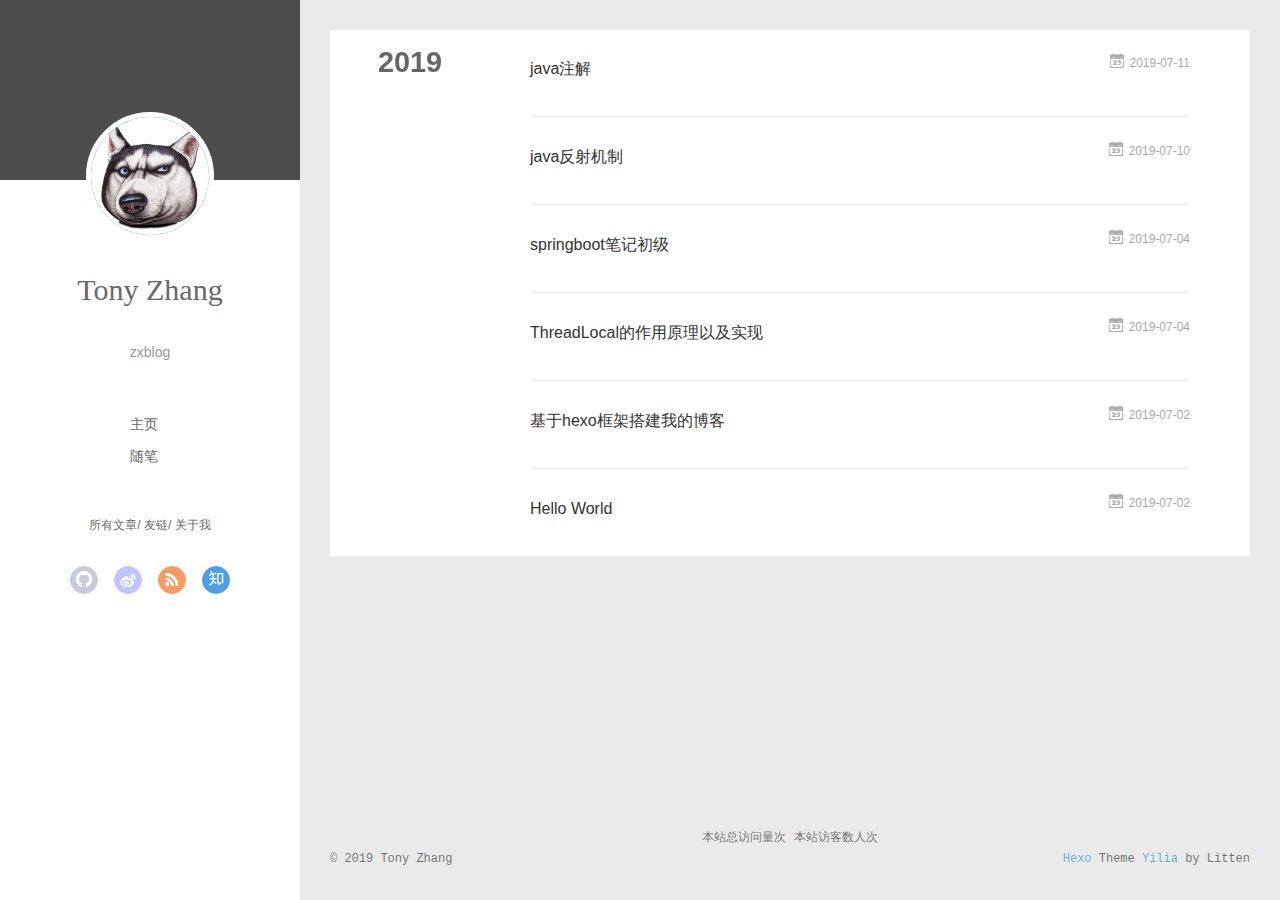
<file: archives/2019/07/index.html>
<!DOCTYPE html>
<html>
<head><meta name="generator" content="Hexo 3.9.0">
  <meta charset="utf-8">
  
  <meta name="renderer" content="webkit">
  <meta http-equiv="X-UA-Compatible" content="IE=edge">
  <link rel="dns-prefetch" href="http://yoursite.com">
  <title>Archives: 2019/7 | 张祥的小黑屋</title>
  <meta name="viewport" content="width=device-width, initial-scale=1, maximum-scale=1">
  <meta property="og:type" content="website">
<meta property="og:title" content="张祥的小黑屋">
<meta property="og:url" content="http://yoursite.com/archives/2019/07/index.html">
<meta property="og:site_name" content="张祥的小黑屋">
<meta property="og:locale" content="default">
<meta name="twitter:card" content="summary">
<meta name="twitter:title" content="张祥的小黑屋">
  
    <link rel="alternative" href="/atom.xml" title="张祥的小黑屋" type="application/atom+xml">
  
  
    <link rel="icon" href="/assets/goutou.jpg">
  
  <link rel="stylesheet" type="text/css" href="/./main.0cf68a.css">
  <style type="text/css">
  
    #container.show {
      background: linear-gradient(200deg,#a0cfe4,#e8c37e);
    }
  </style>
  

  

</head>
</html>
<body>
  <div id="container" q-class="show:isCtnShow">
    <canvas id="anm-canvas" class="anm-canvas"></canvas>
    <div class="left-col" q-class="show:isShow">
      
<div class="overlay" style="background: #4d4d4d"></div>
<div class="intrude-less">
	<header id="header" class="inner">
		<a href="/" class="profilepic">
			<img src="/assets/timg.jpg" class="js-avatar">
		</a>
		<hgroup>
		  <h1 class="header-author"><a href="/">Tony Zhang</a></h1>
		</hgroup>
		
		<p class="header-subtitle">zxblog</p>
		

		<nav class="header-menu">
			<ul>
			
				<li><a href="/">主页</a></li>
	        
				<li><a href="/archives/index.html">随笔</a></li>
	        
			</ul>
		</nav>
		<nav class="header-smart-menu">
    		
    			
    			<a q-on="click: openSlider(e, 'innerArchive')" href="javascript:void(0)">所有文章</a>
    			
            
    			
    			<a q-on="click: openSlider(e, 'friends')" href="javascript:void(0)">友链</a>
    			
            
    			
    			<a q-on="click: openSlider(e, 'aboutme')" href="javascript:void(0)">关于我</a>
    			
            
		</nav>
		<nav class="header-nav">
			<div class="social">
				
					<a class="github" target="_blank" href="#" title="github"><i class="icon-github"></i></a>
		        
					<a class="weibo" target="_blank" href="#" title="weibo"><i class="icon-weibo"></i></a>
		        
					<a class="rss" target="_blank" href="#" title="rss"><i class="icon-rss"></i></a>
		        
					<a class="zhihu" target="_blank" href="#" title="zhihu"><i class="icon-zhihu"></i></a>
		        
			</div>
		</nav>
	</header>		
</div>

    </div>
    <div class="mid-col" q-class="show:isShow,hide:isShow|isFalse">
      
<nav id="mobile-nav">
  	<div class="overlay js-overlay" style="background: #4d4d4d"></div>
	<div class="btnctn js-mobile-btnctn">
  		<div class="slider-trigger list" q-on="click: openSlider(e)"><i class="icon icon-sort"></i></div>
	</div>
	<div class="intrude-less">
		<header id="header" class="inner">
			<div class="profilepic">
				<img src="/assets/timg.jpg" class="js-avatar">
			</div>
			<hgroup>
			  <h1 class="header-author js-header-author">Tony Zhang</h1>
			</hgroup>
			
			<p class="header-subtitle"><i class="icon icon-quo-left"></i>zxblog<i class="icon icon-quo-right"></i></p>
			
			
			
				
			
				
			
			
			
			<nav class="header-nav">
				<div class="social">
					
						<a class="github" target="_blank" href="#" title="github"><i class="icon-github"></i></a>
			        
						<a class="weibo" target="_blank" href="#" title="weibo"><i class="icon-weibo"></i></a>
			        
						<a class="rss" target="_blank" href="#" title="rss"><i class="icon-rss"></i></a>
			        
						<a class="zhihu" target="_blank" href="#" title="zhihu"><i class="icon-zhihu"></i></a>
			        
				</div>
			</nav>

			<nav class="header-menu js-header-menu">
				<ul style="width: 50%">
				
				
					<li style="width: 50%"><a href="/">主页</a></li>
		        
					<li style="width: 50%"><a href="/archives/index.html">随笔</a></li>
		        
				</ul>
			</nav>
		</header>				
	</div>
	<div class="mobile-mask" style="display:none" q-show="isShow"></div>
</nav>

      <div id="wrapper" class="body-wrap">
        <div class="menu-l">
          <div class="canvas-wrap">
            <canvas data-colors="#eaeaea" data-sectionHeight="100" data-contentId="js-content" id="myCanvas1" class="anm-canvas"></canvas>
          </div>
          <div id="js-content" class="content-ll">
            
  
  
    
    
      
      
      <section class="archives-wrap">
        <div class="archive-year-wrap">
          <a href="/archives/2019" class="archive-year">2019</a>
        </div>
        <div class="archives">
    
    <article class="archive-article archive-type-post">
  <div class="archive-article-inner">
    <header class="archive-article-header">
      	<div class="article-meta">
	      	<a href="/2019/07/11/java注解/" class="archive-article-date">
  	<time datetime="2019-07-11T03:12:26.000Z" itemprop="datePublished"><i class="icon-calendar icon"></i>2019-07-11</time>
</a>
        </div>
    	 
  
    <h1 itemprop="name">
      <a class="archive-article-title" href="/2019/07/11/java注解/">java注解</a>
    </h1>
  

        <div class="article-info info-on-right">
          
          

        </div>
        <div class="clearfix"></div>
    </header>
  </div>
</article>
  
    
    
    <article class="archive-article archive-type-post">
  <div class="archive-article-inner">
    <header class="archive-article-header">
      	<div class="article-meta">
	      	<a href="/2019/07/10/java反射机制/" class="archive-article-date">
  	<time datetime="2019-07-10T03:05:55.000Z" itemprop="datePublished"><i class="icon-calendar icon"></i>2019-07-10</time>
</a>
        </div>
    	 
  
    <h1 itemprop="name">
      <a class="archive-article-title" href="/2019/07/10/java反射机制/">java反射机制</a>
    </h1>
  

        <div class="article-info info-on-right">
          
          

        </div>
        <div class="clearfix"></div>
    </header>
  </div>
</article>
  
    
    
    <article class="archive-article archive-type-post">
  <div class="archive-article-inner">
    <header class="archive-article-header">
      	<div class="article-meta">
	      	<a href="/2019/07/04/springboot笔记初级/" class="archive-article-date">
  	<time datetime="2019-07-04T07:57:36.000Z" itemprop="datePublished"><i class="icon-calendar icon"></i>2019-07-04</time>
</a>
        </div>
    	 
  
    <h1 itemprop="name">
      <a class="archive-article-title" href="/2019/07/04/springboot笔记初级/">springboot笔记初级</a>
    </h1>
  

        <div class="article-info info-on-right">
          
          

        </div>
        <div class="clearfix"></div>
    </header>
  </div>
</article>
  
    
    
    <article class="archive-article archive-type-post">
  <div class="archive-article-inner">
    <header class="archive-article-header">
      	<div class="article-meta">
	      	<a href="/2019/07/04/ThreadLocal的作用原理以及实现/" class="archive-article-date">
  	<time datetime="2019-07-04T01:53:58.000Z" itemprop="datePublished"><i class="icon-calendar icon"></i>2019-07-04</time>
</a>
        </div>
    	 
  
    <h1 itemprop="name">
      <a class="archive-article-title" href="/2019/07/04/ThreadLocal的作用原理以及实现/">ThreadLocal的作用原理以及实现</a>
    </h1>
  

        <div class="article-info info-on-right">
          
          

        </div>
        <div class="clearfix"></div>
    </header>
  </div>
</article>
  
    
    
    <article class="archive-article archive-type-post">
  <div class="archive-article-inner">
    <header class="archive-article-header">
      	<div class="article-meta">
	      	<a href="/2019/07/02/我的第一篇/" class="archive-article-date">
  	<time datetime="2019-07-02T06:14:59.000Z" itemprop="datePublished"><i class="icon-calendar icon"></i>2019-07-02</time>
</a>
        </div>
    	 
  
    <h1 itemprop="name">
      <a class="archive-article-title" href="/2019/07/02/我的第一篇/">基于hexo框架搭建我的博客</a>
    </h1>
  

        <div class="article-info info-on-right">
          
          

        </div>
        <div class="clearfix"></div>
    </header>
  </div>
</article>
  
    
    
    <article class="archive-article archive-type-post">
  <div class="archive-article-inner">
    <header class="archive-article-header">
      	<div class="article-meta">
	      	<a href="/2019/07/02/hello-world/" class="archive-article-date">
  	<time datetime="2019-07-02T06:05:16.672Z" itemprop="datePublished"><i class="icon-calendar icon"></i>2019-07-02</time>
</a>
        </div>
    	 
  
    <h1 itemprop="name">
      <a class="archive-article-title" href="/2019/07/02/hello-world/">Hello World</a>
    </h1>
  

        <div class="article-info info-on-right">
          
          

        </div>
        <div class="clearfix"></div>
    </header>
  </div>
</article>
  
  
    </div></section>
  

    


          </div>
        </div>
      </div>
      <footer id="footer">
<span id="busuanzi_container_site_pv">    本站总访问量<span id="busuanzi_value_site_pv"></span>次</span>
<span id="busuanzi_container_site_uv">  本站访客数<span id="busuanzi_value_site_uv"></span>人次</span>
  <div class="outer">
    <div id="footer-info">
    	<div class="footer-left">
    		&copy; 2019 Tony Zhang
    	</div>
      	<div class="footer-right">
      		<a href="http://hexo.io/" target="_blank">Hexo</a>  Theme <a href="https://github.com/litten/hexo-theme-yilia" target="_blank">Yilia</a> by Litten
      	</div>
    </div>
  </div>
</footer>
    </div>
    <script>
	var yiliaConfig = {
		mathjax: false,
		isHome: false,
		isPost: false,
		isArchive: true,
		isTag: false,
		isCategory: false,
		open_in_new: false,
		toc_hide_index: true,
		root: "/",
		innerArchive: true,
		showTags: false
	}
</script>

<script>!function(t){function n(e){if(r[e])return r[e].exports;var i=r[e]={exports:{},id:e,loaded:!1};return t[e].call(i.exports,i,i.exports,n),i.loaded=!0,i.exports}var r={};n.m=t,n.c=r,n.p="./",n(0)}([function(t,n,r){r(195),t.exports=r(191)},function(t,n,r){var e=r(3),i=r(52),o=r(27),u=r(28),c=r(53),f="prototype",a=function(t,n,r){var s,l,h,v,p=t&a.F,d=t&a.G,y=t&a.S,g=t&a.P,b=t&a.B,m=d?e:y?e[n]||(e[n]={}):(e[n]||{})[f],x=d?i:i[n]||(i[n]={}),w=x[f]||(x[f]={});d&&(r=n);for(s in r)l=!p&&m&&void 0!==m[s],h=(l?m:r)[s],v=b&&l?c(h,e):g&&"function"==typeof h?c(Function.call,h):h,m&&u(m,s,h,t&a.U),x[s]!=h&&o(x,s,v),g&&w[s]!=h&&(w[s]=h)};e.core=i,a.F=1,a.G=2,a.S=4,a.P=8,a.B=16,a.W=32,a.U=64,a.R=128,t.exports=a},function(t,n,r){var e=r(6);t.exports=function(t){if(!e(t))throw TypeError(t+" is not an object!");return t}},function(t,n){var r=t.exports="undefined"!=typeof window&&window.Math==Math?window:"undefined"!=typeof self&&self.Math==Math?self:Function("return this")();"number"==typeof __g&&(__g=r)},function(t,n){t.exports=function(t){try{return!!t()}catch(t){return!0}}},function(t,n){var r=t.exports="undefined"!=typeof window&&window.Math==Math?window:"undefined"!=typeof self&&self.Math==Math?self:Function("return this")();"number"==typeof __g&&(__g=r)},function(t,n){t.exports=function(t){return"object"==typeof t?null!==t:"function"==typeof t}},function(t,n,r){var e=r(126)("wks"),i=r(76),o=r(3).Symbol,u="function"==typeof o;(t.exports=function(t){return e[t]||(e[t]=u&&o[t]||(u?o:i)("Symbol."+t))}).store=e},function(t,n){var r={}.hasOwnProperty;t.exports=function(t,n){return r.call(t,n)}},function(t,n,r){var e=r(94),i=r(33);t.exports=function(t){return e(i(t))}},function(t,n,r){t.exports=!r(4)(function(){return 7!=Object.defineProperty({},"a",{get:function(){return 7}}).a})},function(t,n,r){var e=r(2),i=r(167),o=r(50),u=Object.defineProperty;n.f=r(10)?Object.defineProperty:function(t,n,r){if(e(t),n=o(n,!0),e(r),i)try{return u(t,n,r)}catch(t){}if("get"in r||"set"in r)throw TypeError("Accessors not supported!");return"value"in r&&(t[n]=r.value),t}},function(t,n,r){t.exports=!r(18)(function(){return 7!=Object.defineProperty({},"a",{get:function(){return 7}}).a})},function(t,n,r){var e=r(14),i=r(22);t.exports=r(12)?function(t,n,r){return e.f(t,n,i(1,r))}:function(t,n,r){return t[n]=r,t}},function(t,n,r){var e=r(20),i=r(58),o=r(42),u=Object.defineProperty;n.f=r(12)?Object.defineProperty:function(t,n,r){if(e(t),n=o(n,!0),e(r),i)try{return u(t,n,r)}catch(t){}if("get"in r||"set"in r)throw TypeError("Accessors not supported!");return"value"in r&&(t[n]=r.value),t}},function(t,n,r){var e=r(40)("wks"),i=r(23),o=r(5).Symbol,u="function"==typeof o;(t.exports=function(t){return e[t]||(e[t]=u&&o[t]||(u?o:i)("Symbol."+t))}).store=e},function(t,n,r){var e=r(67),i=Math.min;t.exports=function(t){return t>0?i(e(t),9007199254740991):0}},function(t,n,r){var e=r(46);t.exports=function(t){return Object(e(t))}},function(t,n){t.exports=function(t){try{return!!t()}catch(t){return!0}}},function(t,n,r){var e=r(63),i=r(34);t.exports=Object.keys||function(t){return e(t,i)}},function(t,n,r){var e=r(21);t.exports=function(t){if(!e(t))throw TypeError(t+" is not an object!");return t}},function(t,n){t.exports=function(t){return"object"==typeof t?null!==t:"function"==typeof t}},function(t,n){t.exports=function(t,n){return{enumerable:!(1&t),configurable:!(2&t),writable:!(4&t),value:n}}},function(t,n){var r=0,e=Math.random();t.exports=function(t){return"Symbol(".concat(void 0===t?"":t,")_",(++r+e).toString(36))}},function(t,n){var r={}.hasOwnProperty;t.exports=function(t,n){return r.call(t,n)}},function(t,n){var r=t.exports={version:"2.4.0"};"number"==typeof __e&&(__e=r)},function(t,n){t.exports=function(t){if("function"!=typeof t)throw TypeError(t+" is not a function!");return t}},function(t,n,r){var e=r(11),i=r(66);t.exports=r(10)?function(t,n,r){return e.f(t,n,i(1,r))}:function(t,n,r){return t[n]=r,t}},function(t,n,r){var e=r(3),i=r(27),o=r(24),u=r(76)("src"),c="toString",f=Function[c],a=(""+f).split(c);r(52).inspectSource=function(t){return f.call(t)},(t.exports=function(t,n,r,c){var f="function"==typeof r;f&&(o(r,"name")||i(r,"name",n)),t[n]!==r&&(f&&(o(r,u)||i(r,u,t[n]?""+t[n]:a.join(String(n)))),t===e?t[n]=r:c?t[n]?t[n]=r:i(t,n,r):(delete t[n],i(t,n,r)))})(Function.prototype,c,function(){return"function"==typeof this&&this[u]||f.call(this)})},function(t,n,r){var e=r(1),i=r(4),o=r(46),u=function(t,n,r,e){var i=String(o(t)),u="<"+n;return""!==r&&(u+=" "+r+'="'+String(e).replace(/"/g,"&quot;")+'"'),u+">"+i+"</"+n+">"};t.exports=function(t,n){var r={};r[t]=n(u),e(e.P+e.F*i(function(){var n=""[t]('"');return n!==n.toLowerCase()||n.split('"').length>3}),"String",r)}},function(t,n,r){var e=r(115),i=r(46);t.exports=function(t){return e(i(t))}},function(t,n,r){var e=r(116),i=r(66),o=r(30),u=r(50),c=r(24),f=r(167),a=Object.getOwnPropertyDescriptor;n.f=r(10)?a:function(t,n){if(t=o(t),n=u(n,!0),f)try{return a(t,n)}catch(t){}if(c(t,n))return i(!e.f.call(t,n),t[n])}},function(t,n,r){var e=r(24),i=r(17),o=r(145)("IE_PROTO"),u=Object.prototype;t.exports=Object.getPrototypeOf||function(t){return t=i(t),e(t,o)?t[o]:"function"==typeof t.constructor&&t instanceof t.constructor?t.constructor.prototype:t instanceof Object?u:null}},function(t,n){t.exports=function(t){if(void 0==t)throw TypeError("Can't call method on  "+t);return t}},function(t,n){t.exports="constructor,hasOwnProperty,isPrototypeOf,propertyIsEnumerable,toLocaleString,toString,valueOf".split(",")},function(t,n){t.exports={}},function(t,n){t.exports=!0},function(t,n){n.f={}.propertyIsEnumerable},function(t,n,r){var e=r(14).f,i=r(8),o=r(15)("toStringTag");t.exports=function(t,n,r){t&&!i(t=r?t:t.prototype,o)&&e(t,o,{configurable:!0,value:n})}},function(t,n,r){var e=r(40)("keys"),i=r(23);t.exports=function(t){return e[t]||(e[t]=i(t))}},function(t,n,r){var e=r(5),i="__core-js_shared__",o=e[i]||(e[i]={});t.exports=function(t){return o[t]||(o[t]={})}},function(t,n){var r=Math.ceil,e=Math.floor;t.exports=function(t){return isNaN(t=+t)?0:(t>0?e:r)(t)}},function(t,n,r){var e=r(21);t.exports=function(t,n){if(!e(t))return t;var r,i;if(n&&"function"==typeof(r=t.toString)&&!e(i=r.call(t)))return i;if("function"==typeof(r=t.valueOf)&&!e(i=r.call(t)))return i;if(!n&&"function"==typeof(r=t.toString)&&!e(i=r.call(t)))return i;throw TypeError("Can't convert object to primitive value")}},function(t,n,r){var e=r(5),i=r(25),o=r(36),u=r(44),c=r(14).f;t.exports=function(t){var n=i.Symbol||(i.Symbol=o?{}:e.Symbol||{});"_"==t.charAt(0)||t in n||c(n,t,{value:u.f(t)})}},function(t,n,r){n.f=r(15)},function(t,n){var r={}.toString;t.exports=function(t){return r.call(t).slice(8,-1)}},function(t,n){t.exports=function(t){if(void 0==t)throw TypeError("Can't call method on  "+t);return t}},function(t,n,r){var e=r(4);t.exports=function(t,n){return!!t&&e(function(){n?t.call(null,function(){},1):t.call(null)})}},function(t,n,r){var e=r(53),i=r(115),o=r(17),u=r(16),c=r(203);t.exports=function(t,n){var r=1==t,f=2==t,a=3==t,s=4==t,l=6==t,h=5==t||l,v=n||c;return function(n,c,p){for(var d,y,g=o(n),b=i(g),m=e(c,p,3),x=u(b.length),w=0,S=r?v(n,x):f?v(n,0):void 0;x>w;w++)if((h||w in b)&&(d=b[w],y=m(d,w,g),t))if(r)S[w]=y;else if(y)switch(t){case 3:return!0;case 5:return d;case 6:return w;case 2:S.push(d)}else if(s)return!1;return l?-1:a||s?s:S}}},function(t,n,r){var e=r(1),i=r(52),o=r(4);t.exports=function(t,n){var r=(i.Object||{})[t]||Object[t],u={};u[t]=n(r),e(e.S+e.F*o(function(){r(1)}),"Object",u)}},function(t,n,r){var e=r(6);t.exports=function(t,n){if(!e(t))return t;var r,i;if(n&&"function"==typeof(r=t.toString)&&!e(i=r.call(t)))return i;if("function"==typeof(r=t.valueOf)&&!e(i=r.call(t)))return i;if(!n&&"function"==typeof(r=t.toString)&&!e(i=r.call(t)))return i;throw TypeError("Can't convert object to primitive value")}},function(t,n,r){var e=r(5),i=r(25),o=r(91),u=r(13),c="prototype",f=function(t,n,r){var a,s,l,h=t&f.F,v=t&f.G,p=t&f.S,d=t&f.P,y=t&f.B,g=t&f.W,b=v?i:i[n]||(i[n]={}),m=b[c],x=v?e:p?e[n]:(e[n]||{})[c];v&&(r=n);for(a in r)(s=!h&&x&&void 0!==x[a])&&a in b||(l=s?x[a]:r[a],b[a]=v&&"function"!=typeof x[a]?r[a]:y&&s?o(l,e):g&&x[a]==l?function(t){var n=function(n,r,e){if(this instanceof t){switch(arguments.length){case 0:return new t;case 1:return new t(n);case 2:return new t(n,r)}return new t(n,r,e)}return t.apply(this,arguments)};return n[c]=t[c],n}(l):d&&"function"==typeof l?o(Function.call,l):l,d&&((b.virtual||(b.virtual={}))[a]=l,t&f.R&&m&&!m[a]&&u(m,a,l)))};f.F=1,f.G=2,f.S=4,f.P=8,f.B=16,f.W=32,f.U=64,f.R=128,t.exports=f},function(t,n){var r=t.exports={version:"2.4.0"};"number"==typeof __e&&(__e=r)},function(t,n,r){var e=r(26);t.exports=function(t,n,r){if(e(t),void 0===n)return t;switch(r){case 1:return function(r){return t.call(n,r)};case 2:return function(r,e){return t.call(n,r,e)};case 3:return function(r,e,i){return t.call(n,r,e,i)}}return function(){return t.apply(n,arguments)}}},function(t,n,r){var e=r(183),i=r(1),o=r(126)("metadata"),u=o.store||(o.store=new(r(186))),c=function(t,n,r){var i=u.get(t);if(!i){if(!r)return;u.set(t,i=new e)}var o=i.get(n);if(!o){if(!r)return;i.set(n,o=new e)}return o},f=function(t,n,r){var e=c(n,r,!1);return void 0!==e&&e.has(t)},a=function(t,n,r){var e=c(n,r,!1);return void 0===e?void 0:e.get(t)},s=function(t,n,r,e){c(r,e,!0).set(t,n)},l=function(t,n){var r=c(t,n,!1),e=[];return r&&r.forEach(function(t,n){e.push(n)}),e},h=function(t){return void 0===t||"symbol"==typeof t?t:String(t)},v=function(t){i(i.S,"Reflect",t)};t.exports={store:u,map:c,has:f,get:a,set:s,keys:l,key:h,exp:v}},function(t,n,r){"use strict";if(r(10)){var e=r(69),i=r(3),o=r(4),u=r(1),c=r(127),f=r(152),a=r(53),s=r(68),l=r(66),h=r(27),v=r(73),p=r(67),d=r(16),y=r(75),g=r(50),b=r(24),m=r(180),x=r(114),w=r(6),S=r(17),_=r(137),O=r(70),E=r(32),P=r(71).f,j=r(154),F=r(76),M=r(7),A=r(48),N=r(117),T=r(146),I=r(155),k=r(80),L=r(123),R=r(74),C=r(130),D=r(160),U=r(11),W=r(31),G=U.f,B=W.f,V=i.RangeError,z=i.TypeError,q=i.Uint8Array,K="ArrayBuffer",J="Shared"+K,Y="BYTES_PER_ELEMENT",H="prototype",$=Array[H],X=f.ArrayBuffer,Q=f.DataView,Z=A(0),tt=A(2),nt=A(3),rt=A(4),et=A(5),it=A(6),ot=N(!0),ut=N(!1),ct=I.values,ft=I.keys,at=I.entries,st=$.lastIndexOf,lt=$.reduce,ht=$.reduceRight,vt=$.join,pt=$.sort,dt=$.slice,yt=$.toString,gt=$.toLocaleString,bt=M("iterator"),mt=M("toStringTag"),xt=F("typed_constructor"),wt=F("def_constructor"),St=c.CONSTR,_t=c.TYPED,Ot=c.VIEW,Et="Wrong length!",Pt=A(1,function(t,n){return Tt(T(t,t[wt]),n)}),jt=o(function(){return 1===new q(new Uint16Array([1]).buffer)[0]}),Ft=!!q&&!!q[H].set&&o(function(){new q(1).set({})}),Mt=function(t,n){if(void 0===t)throw z(Et);var r=+t,e=d(t);if(n&&!m(r,e))throw V(Et);return e},At=function(t,n){var r=p(t);if(r<0||r%n)throw V("Wrong offset!");return r},Nt=function(t){if(w(t)&&_t in t)return t;throw z(t+" is not a typed array!")},Tt=function(t,n){if(!(w(t)&&xt in t))throw z("It is not a typed array constructor!");return new t(n)},It=function(t,n){return kt(T(t,t[wt]),n)},kt=function(t,n){for(var r=0,e=n.length,i=Tt(t,e);e>r;)i[r]=n[r++];return i},Lt=function(t,n,r){G(t,n,{get:function(){return this._d[r]}})},Rt=function(t){var n,r,e,i,o,u,c=S(t),f=arguments.length,s=f>1?arguments[1]:void 0,l=void 0!==s,h=j(c);if(void 0!=h&&!_(h)){for(u=h.call(c),e=[],n=0;!(o=u.next()).done;n++)e.push(o.value);c=e}for(l&&f>2&&(s=a(s,arguments[2],2)),n=0,r=d(c.length),i=Tt(this,r);r>n;n++)i[n]=l?s(c[n],n):c[n];return i},Ct=function(){for(var t=0,n=arguments.length,r=Tt(this,n);n>t;)r[t]=arguments[t++];return r},Dt=!!q&&o(function(){gt.call(new q(1))}),Ut=function(){return gt.apply(Dt?dt.call(Nt(this)):Nt(this),arguments)},Wt={copyWithin:function(t,n){return D.call(Nt(this),t,n,arguments.length>2?arguments[2]:void 0)},every:function(t){return rt(Nt(this),t,arguments.length>1?arguments[1]:void 0)},fill:function(t){return C.apply(Nt(this),arguments)},filter:function(t){return It(this,tt(Nt(this),t,arguments.length>1?arguments[1]:void 0))},find:function(t){return et(Nt(this),t,arguments.length>1?arguments[1]:void 0)},findIndex:function(t){return it(Nt(this),t,arguments.length>1?arguments[1]:void 0)},forEach:function(t){Z(Nt(this),t,arguments.length>1?arguments[1]:void 0)},indexOf:function(t){return ut(Nt(this),t,arguments.length>1?arguments[1]:void 0)},includes:function(t){return ot(Nt(this),t,arguments.length>1?arguments[1]:void 0)},join:function(t){return vt.apply(Nt(this),arguments)},lastIndexOf:function(t){return st.apply(Nt(this),arguments)},map:function(t){return Pt(Nt(this),t,arguments.length>1?arguments[1]:void 0)},reduce:function(t){return lt.apply(Nt(this),arguments)},reduceRight:function(t){return ht.apply(Nt(this),arguments)},reverse:function(){for(var t,n=this,r=Nt(n).length,e=Math.floor(r/2),i=0;i<e;)t=n[i],n[i++]=n[--r],n[r]=t;return n},some:function(t){return nt(Nt(this),t,arguments.length>1?arguments[1]:void 0)},sort:function(t){return pt.call(Nt(this),t)},subarray:function(t,n){var r=Nt(this),e=r.length,i=y(t,e);return new(T(r,r[wt]))(r.buffer,r.byteOffset+i*r.BYTES_PER_ELEMENT,d((void 0===n?e:y(n,e))-i))}},Gt=function(t,n){return It(this,dt.call(Nt(this),t,n))},Bt=function(t){Nt(this);var n=At(arguments[1],1),r=this.length,e=S(t),i=d(e.length),o=0;if(i+n>r)throw V(Et);for(;o<i;)this[n+o]=e[o++]},Vt={entries:function(){return at.call(Nt(this))},keys:function(){return ft.call(Nt(this))},values:function(){return ct.call(Nt(this))}},zt=function(t,n){return w(t)&&t[_t]&&"symbol"!=typeof n&&n in t&&String(+n)==String(n)},qt=function(t,n){return zt(t,n=g(n,!0))?l(2,t[n]):B(t,n)},Kt=function(t,n,r){return!(zt(t,n=g(n,!0))&&w(r)&&b(r,"value"))||b(r,"get")||b(r,"set")||r.configurable||b(r,"writable")&&!r.writable||b(r,"enumerable")&&!r.enumerable?G(t,n,r):(t[n]=r.value,t)};St||(W.f=qt,U.f=Kt),u(u.S+u.F*!St,"Object",{getOwnPropertyDescriptor:qt,defineProperty:Kt}),o(function(){yt.call({})})&&(yt=gt=function(){return vt.call(this)});var Jt=v({},Wt);v(Jt,Vt),h(Jt,bt,Vt.values),v(Jt,{slice:Gt,set:Bt,constructor:function(){},toString:yt,toLocaleString:Ut}),Lt(Jt,"buffer","b"),Lt(Jt,"byteOffset","o"),Lt(Jt,"byteLength","l"),Lt(Jt,"length","e"),G(Jt,mt,{get:function(){return this[_t]}}),t.exports=function(t,n,r,f){f=!!f;var a=t+(f?"Clamped":"")+"Array",l="Uint8Array"!=a,v="get"+t,p="set"+t,y=i[a],g=y||{},b=y&&E(y),m=!y||!c.ABV,S={},_=y&&y[H],j=function(t,r){var e=t._d;return e.v[v](r*n+e.o,jt)},F=function(t,r,e){var i=t._d;f&&(e=(e=Math.round(e))<0?0:e>255?255:255&e),i.v[p](r*n+i.o,e,jt)},M=function(t,n){G(t,n,{get:function(){return j(this,n)},set:function(t){return F(this,n,t)},enumerable:!0})};m?(y=r(function(t,r,e,i){s(t,y,a,"_d");var o,u,c,f,l=0,v=0;if(w(r)){if(!(r instanceof X||(f=x(r))==K||f==J))return _t in r?kt(y,r):Rt.call(y,r);o=r,v=At(e,n);var p=r.byteLength;if(void 0===i){if(p%n)throw V(Et);if((u=p-v)<0)throw V(Et)}else if((u=d(i)*n)+v>p)throw V(Et);c=u/n}else c=Mt(r,!0),u=c*n,o=new X(u);for(h(t,"_d",{b:o,o:v,l:u,e:c,v:new Q(o)});l<c;)M(t,l++)}),_=y[H]=O(Jt),h(_,"constructor",y)):L(function(t){new y(null),new y(t)},!0)||(y=r(function(t,r,e,i){s(t,y,a);var o;return w(r)?r instanceof X||(o=x(r))==K||o==J?void 0!==i?new g(r,At(e,n),i):void 0!==e?new g(r,At(e,n)):new g(r):_t in r?kt(y,r):Rt.call(y,r):new g(Mt(r,l))}),Z(b!==Function.prototype?P(g).concat(P(b)):P(g),function(t){t in y||h(y,t,g[t])}),y[H]=_,e||(_.constructor=y));var A=_[bt],N=!!A&&("values"==A.name||void 0==A.name),T=Vt.values;h(y,xt,!0),h(_,_t,a),h(_,Ot,!0),h(_,wt,y),(f?new y(1)[mt]==a:mt in _)||G(_,mt,{get:function(){return a}}),S[a]=y,u(u.G+u.W+u.F*(y!=g),S),u(u.S,a,{BYTES_PER_ELEMENT:n,from:Rt,of:Ct}),Y in _||h(_,Y,n),u(u.P,a,Wt),R(a),u(u.P+u.F*Ft,a,{set:Bt}),u(u.P+u.F*!N,a,Vt),u(u.P+u.F*(_.toString!=yt),a,{toString:yt}),u(u.P+u.F*o(function(){new y(1).slice()}),a,{slice:Gt}),u(u.P+u.F*(o(function(){return[1,2].toLocaleString()!=new y([1,2]).toLocaleString()})||!o(function(){_.toLocaleString.call([1,2])})),a,{toLocaleString:Ut}),k[a]=N?A:T,e||N||h(_,bt,T)}}else t.exports=function(){}},function(t,n){var r={}.toString;t.exports=function(t){return r.call(t).slice(8,-1)}},function(t,n,r){var e=r(21),i=r(5).document,o=e(i)&&e(i.createElement);t.exports=function(t){return o?i.createElement(t):{}}},function(t,n,r){t.exports=!r(12)&&!r(18)(function(){return 7!=Object.defineProperty(r(57)("div"),"a",{get:function(){return 7}}).a})},function(t,n,r){"use strict";var e=r(36),i=r(51),o=r(64),u=r(13),c=r(8),f=r(35),a=r(96),s=r(38),l=r(103),h=r(15)("iterator"),v=!([].keys&&"next"in[].keys()),p="keys",d="values",y=function(){return this};t.exports=function(t,n,r,g,b,m,x){a(r,n,g);var w,S,_,O=function(t){if(!v&&t in F)return F[t];switch(t){case p:case d:return function(){return new r(this,t)}}return function(){return new r(this,t)}},E=n+" Iterator",P=b==d,j=!1,F=t.prototype,M=F[h]||F["@@iterator"]||b&&F[b],A=M||O(b),N=b?P?O("entries"):A:void 0,T="Array"==n?F.entries||M:M;if(T&&(_=l(T.call(new t)))!==Object.prototype&&(s(_,E,!0),e||c(_,h)||u(_,h,y)),P&&M&&M.name!==d&&(j=!0,A=function(){return M.call(this)}),e&&!x||!v&&!j&&F[h]||u(F,h,A),f[n]=A,f[E]=y,b)if(w={values:P?A:O(d),keys:m?A:O(p),entries:N},x)for(S in w)S in F||o(F,S,w[S]);else i(i.P+i.F*(v||j),n,w);return w}},function(t,n,r){var e=r(20),i=r(100),o=r(34),u=r(39)("IE_PROTO"),c=function(){},f="prototype",a=function(){var t,n=r(57)("iframe"),e=o.length;for(n.style.display="none",r(93).appendChild(n),n.src="javascript:",t=n.contentWindow.document,t.open(),t.write("<script>document.F=Object<\/script>"),t.close(),a=t.F;e--;)delete a[f][o[e]];return a()};t.exports=Object.create||function(t,n){var r;return null!==t?(c[f]=e(t),r=new c,c[f]=null,r[u]=t):r=a(),void 0===n?r:i(r,n)}},function(t,n,r){var e=r(63),i=r(34).concat("length","prototype");n.f=Object.getOwnPropertyNames||function(t){return e(t,i)}},function(t,n){n.f=Object.getOwnPropertySymbols},function(t,n,r){var e=r(8),i=r(9),o=r(90)(!1),u=r(39)("IE_PROTO");t.exports=function(t,n){var r,c=i(t),f=0,a=[];for(r in c)r!=u&&e(c,r)&&a.push(r);for(;n.length>f;)e(c,r=n[f++])&&(~o(a,r)||a.push(r));return a}},function(t,n,r){t.exports=r(13)},function(t,n,r){var e=r(76)("meta"),i=r(6),o=r(24),u=r(11).f,c=0,f=Object.isExtensible||function(){return!0},a=!r(4)(function(){return f(Object.preventExtensions({}))}),s=function(t){u(t,e,{value:{i:"O"+ ++c,w:{}}})},l=function(t,n){if(!i(t))return"symbol"==typeof t?t:("string"==typeof t?"S":"P")+t;if(!o(t,e)){if(!f(t))return"F";if(!n)return"E";s(t)}return t[e].i},h=function(t,n){if(!o(t,e)){if(!f(t))return!0;if(!n)return!1;s(t)}return t[e].w},v=function(t){return a&&p.NEED&&f(t)&&!o(t,e)&&s(t),t},p=t.exports={KEY:e,NEED:!1,fastKey:l,getWeak:h,onFreeze:v}},function(t,n){t.exports=function(t,n){return{enumerable:!(1&t),configurable:!(2&t),writable:!(4&t),value:n}}},function(t,n){var r=Math.ceil,e=Math.floor;t.exports=function(t){return isNaN(t=+t)?0:(t>0?e:r)(t)}},function(t,n){t.exports=function(t,n,r,e){if(!(t instanceof n)||void 0!==e&&e in t)throw TypeError(r+": incorrect invocation!");return t}},function(t,n){t.exports=!1},function(t,n,r){var e=r(2),i=r(173),o=r(133),u=r(145)("IE_PROTO"),c=function(){},f="prototype",a=function(){var t,n=r(132)("iframe"),e=o.length;for(n.style.display="none",r(135).appendChild(n),n.src="javascript:",t=n.contentWindow.document,t.open(),t.write("<script>document.F=Object<\/script>"),t.close(),a=t.F;e--;)delete a[f][o[e]];return a()};t.exports=Object.create||function(t,n){var r;return null!==t?(c[f]=e(t),r=new c,c[f]=null,r[u]=t):r=a(),void 0===n?r:i(r,n)}},function(t,n,r){var e=r(175),i=r(133).concat("length","prototype");n.f=Object.getOwnPropertyNames||function(t){return e(t,i)}},function(t,n,r){var e=r(175),i=r(133);t.exports=Object.keys||function(t){return e(t,i)}},function(t,n,r){var e=r(28);t.exports=function(t,n,r){for(var i in n)e(t,i,n[i],r);return t}},function(t,n,r){"use strict";var e=r(3),i=r(11),o=r(10),u=r(7)("species");t.exports=function(t){var n=e[t];o&&n&&!n[u]&&i.f(n,u,{configurable:!0,get:function(){return this}})}},function(t,n,r){var e=r(67),i=Math.max,o=Math.min;t.exports=function(t,n){return t=e(t),t<0?i(t+n,0):o(t,n)}},function(t,n){var r=0,e=Math.random();t.exports=function(t){return"Symbol(".concat(void 0===t?"":t,")_",(++r+e).toString(36))}},function(t,n,r){var e=r(33);t.exports=function(t){return Object(e(t))}},function(t,n,r){var e=r(7)("unscopables"),i=Array.prototype;void 0==i[e]&&r(27)(i,e,{}),t.exports=function(t){i[e][t]=!0}},function(t,n,r){var e=r(53),i=r(169),o=r(137),u=r(2),c=r(16),f=r(154),a={},s={},n=t.exports=function(t,n,r,l,h){var v,p,d,y,g=h?function(){return t}:f(t),b=e(r,l,n?2:1),m=0;if("function"!=typeof g)throw TypeError(t+" is not iterable!");if(o(g)){for(v=c(t.length);v>m;m++)if((y=n?b(u(p=t[m])[0],p[1]):b(t[m]))===a||y===s)return y}else for(d=g.call(t);!(p=d.next()).done;)if((y=i(d,b,p.value,n))===a||y===s)return y};n.BREAK=a,n.RETURN=s},function(t,n){t.exports={}},function(t,n,r){var e=r(11).f,i=r(24),o=r(7)("toStringTag");t.exports=function(t,n,r){t&&!i(t=r?t:t.prototype,o)&&e(t,o,{configurable:!0,value:n})}},function(t,n,r){var e=r(1),i=r(46),o=r(4),u=r(150),c="["+u+"]",f="​",a=RegExp("^"+c+c+"*"),s=RegExp(c+c+"*$"),l=function(t,n,r){var i={},c=o(function(){return!!u[t]()||f[t]()!=f}),a=i[t]=c?n(h):u[t];r&&(i[r]=a),e(e.P+e.F*c,"String",i)},h=l.trim=function(t,n){return t=String(i(t)),1&n&&(t=t.replace(a,"")),2&n&&(t=t.replace(s,"")),t};t.exports=l},function(t,n,r){t.exports={default:r(86),__esModule:!0}},function(t,n,r){t.exports={default:r(87),__esModule:!0}},function(t,n,r){"use strict";function e(t){return t&&t.__esModule?t:{default:t}}n.__esModule=!0;var i=r(84),o=e(i),u=r(83),c=e(u),f="function"==typeof c.default&&"symbol"==typeof o.default?function(t){return typeof t}:function(t){return t&&"function"==typeof c.default&&t.constructor===c.default&&t!==c.default.prototype?"symbol":typeof t};n.default="function"==typeof c.default&&"symbol"===f(o.default)?function(t){return void 0===t?"undefined":f(t)}:function(t){return t&&"function"==typeof c.default&&t.constructor===c.default&&t!==c.default.prototype?"symbol":void 0===t?"undefined":f(t)}},function(t,n,r){r(110),r(108),r(111),r(112),t.exports=r(25).Symbol},function(t,n,r){r(109),r(113),t.exports=r(44).f("iterator")},function(t,n){t.exports=function(t){if("function"!=typeof t)throw TypeError(t+" is not a function!");return t}},function(t,n){t.exports=function(){}},function(t,n,r){var e=r(9),i=r(106),o=r(105);t.exports=function(t){return function(n,r,u){var c,f=e(n),a=i(f.length),s=o(u,a);if(t&&r!=r){for(;a>s;)if((c=f[s++])!=c)return!0}else for(;a>s;s++)if((t||s in f)&&f[s]===r)return t||s||0;return!t&&-1}}},function(t,n,r){var e=r(88);t.exports=function(t,n,r){if(e(t),void 0===n)return t;switch(r){case 1:return function(r){return t.call(n,r)};case 2:return function(r,e){return t.call(n,r,e)};case 3:return function(r,e,i){return t.call(n,r,e,i)}}return function(){return t.apply(n,arguments)}}},function(t,n,r){var e=r(19),i=r(62),o=r(37);t.exports=function(t){var n=e(t),r=i.f;if(r)for(var u,c=r(t),f=o.f,a=0;c.length>a;)f.call(t,u=c[a++])&&n.push(u);return n}},function(t,n,r){t.exports=r(5).document&&document.documentElement},function(t,n,r){var e=r(56);t.exports=Object("z").propertyIsEnumerable(0)?Object:function(t){return"String"==e(t)?t.split(""):Object(t)}},function(t,n,r){var e=r(56);t.exports=Array.isArray||function(t){return"Array"==e(t)}},function(t,n,r){"use strict";var e=r(60),i=r(22),o=r(38),u={};r(13)(u,r(15)("iterator"),function(){return this}),t.exports=function(t,n,r){t.prototype=e(u,{next:i(1,r)}),o(t,n+" Iterator")}},function(t,n){t.exports=function(t,n){return{value:n,done:!!t}}},function(t,n,r){var e=r(19),i=r(9);t.exports=function(t,n){for(var r,o=i(t),u=e(o),c=u.length,f=0;c>f;)if(o[r=u[f++]]===n)return r}},function(t,n,r){var e=r(23)("meta"),i=r(21),o=r(8),u=r(14).f,c=0,f=Object.isExtensible||function(){return!0},a=!r(18)(function(){return f(Object.preventExtensions({}))}),s=function(t){u(t,e,{value:{i:"O"+ ++c,w:{}}})},l=function(t,n){if(!i(t))return"symbol"==typeof t?t:("string"==typeof t?"S":"P")+t;if(!o(t,e)){if(!f(t))return"F";if(!n)return"E";s(t)}return t[e].i},h=function(t,n){if(!o(t,e)){if(!f(t))return!0;if(!n)return!1;s(t)}return t[e].w},v=function(t){return a&&p.NEED&&f(t)&&!o(t,e)&&s(t),t},p=t.exports={KEY:e,NEED:!1,fastKey:l,getWeak:h,onFreeze:v}},function(t,n,r){var e=r(14),i=r(20),o=r(19);t.exports=r(12)?Object.defineProperties:function(t,n){i(t);for(var r,u=o(n),c=u.length,f=0;c>f;)e.f(t,r=u[f++],n[r]);return t}},function(t,n,r){var e=r(37),i=r(22),o=r(9),u=r(42),c=r(8),f=r(58),a=Object.getOwnPropertyDescriptor;n.f=r(12)?a:function(t,n){if(t=o(t),n=u(n,!0),f)try{return a(t,n)}catch(t){}if(c(t,n))return i(!e.f.call(t,n),t[n])}},function(t,n,r){var e=r(9),i=r(61).f,o={}.toString,u="object"==typeof window&&window&&Object.getOwnPropertyNames?Object.getOwnPropertyNames(window):[],c=function(t){try{return i(t)}catch(t){return u.slice()}};t.exports.f=function(t){return u&&"[object Window]"==o.call(t)?c(t):i(e(t))}},function(t,n,r){var e=r(8),i=r(77),o=r(39)("IE_PROTO"),u=Object.prototype;t.exports=Object.getPrototypeOf||function(t){return t=i(t),e(t,o)?t[o]:"function"==typeof t.constructor&&t instanceof t.constructor?t.constructor.prototype:t instanceof Object?u:null}},function(t,n,r){var e=r(41),i=r(33);t.exports=function(t){return function(n,r){var o,u,c=String(i(n)),f=e(r),a=c.length;return f<0||f>=a?t?"":void 0:(o=c.charCodeAt(f),o<55296||o>56319||f+1===a||(u=c.charCodeAt(f+1))<56320||u>57343?t?c.charAt(f):o:t?c.slice(f,f+2):u-56320+(o-55296<<10)+65536)}}},function(t,n,r){var e=r(41),i=Math.max,o=Math.min;t.exports=function(t,n){return t=e(t),t<0?i(t+n,0):o(t,n)}},function(t,n,r){var e=r(41),i=Math.min;t.exports=function(t){return t>0?i(e(t),9007199254740991):0}},function(t,n,r){"use strict";var e=r(89),i=r(97),o=r(35),u=r(9);t.exports=r(59)(Array,"Array",function(t,n){this._t=u(t),this._i=0,this._k=n},function(){var t=this._t,n=this._k,r=this._i++;return!t||r>=t.length?(this._t=void 0,i(1)):"keys"==n?i(0,r):"values"==n?i(0,t[r]):i(0,[r,t[r]])},"values"),o.Arguments=o.Array,e("keys"),e("values"),e("entries")},function(t,n){},function(t,n,r){"use strict";var e=r(104)(!0);r(59)(String,"String",function(t){this._t=String(t),this._i=0},function(){var t,n=this._t,r=this._i;return r>=n.length?{value:void 0,done:!0}:(t=e(n,r),this._i+=t.length,{value:t,done:!1})})},function(t,n,r){"use strict";var e=r(5),i=r(8),o=r(12),u=r(51),c=r(64),f=r(99).KEY,a=r(18),s=r(40),l=r(38),h=r(23),v=r(15),p=r(44),d=r(43),y=r(98),g=r(92),b=r(95),m=r(20),x=r(9),w=r(42),S=r(22),_=r(60),O=r(102),E=r(101),P=r(14),j=r(19),F=E.f,M=P.f,A=O.f,N=e.Symbol,T=e.JSON,I=T&&T.stringify,k="prototype",L=v("_hidden"),R=v("toPrimitive"),C={}.propertyIsEnumerable,D=s("symbol-registry"),U=s("symbols"),W=s("op-symbols"),G=Object[k],B="function"==typeof N,V=e.QObject,z=!V||!V[k]||!V[k].findChild,q=o&&a(function(){return 7!=_(M({},"a",{get:function(){return M(this,"a",{value:7}).a}})).a})?function(t,n,r){var e=F(G,n);e&&delete G[n],M(t,n,r),e&&t!==G&&M(G,n,e)}:M,K=function(t){var n=U[t]=_(N[k]);return n._k=t,n},J=B&&"symbol"==typeof N.iterator?function(t){return"symbol"==typeof t}:function(t){return t instanceof N},Y=function(t,n,r){return t===G&&Y(W,n,r),m(t),n=w(n,!0),m(r),i(U,n)?(r.enumerable?(i(t,L)&&t[L][n]&&(t[L][n]=!1),r=_(r,{enumerable:S(0,!1)})):(i(t,L)||M(t,L,S(1,{})),t[L][n]=!0),q(t,n,r)):M(t,n,r)},H=function(t,n){m(t);for(var r,e=g(n=x(n)),i=0,o=e.length;o>i;)Y(t,r=e[i++],n[r]);return t},$=function(t,n){return void 0===n?_(t):H(_(t),n)},X=function(t){var n=C.call(this,t=w(t,!0));return!(this===G&&i(U,t)&&!i(W,t))&&(!(n||!i(this,t)||!i(U,t)||i(this,L)&&this[L][t])||n)},Q=function(t,n){if(t=x(t),n=w(n,!0),t!==G||!i(U,n)||i(W,n)){var r=F(t,n);return!r||!i(U,n)||i(t,L)&&t[L][n]||(r.enumerable=!0),r}},Z=function(t){for(var n,r=A(x(t)),e=[],o=0;r.length>o;)i(U,n=r[o++])||n==L||n==f||e.push(n);return e},tt=function(t){for(var n,r=t===G,e=A(r?W:x(t)),o=[],u=0;e.length>u;)!i(U,n=e[u++])||r&&!i(G,n)||o.push(U[n]);return o};B||(N=function(){if(this instanceof N)throw TypeError("Symbol is not a constructor!");var t=h(arguments.length>0?arguments[0]:void 0),n=function(r){this===G&&n.call(W,r),i(this,L)&&i(this[L],t)&&(this[L][t]=!1),q(this,t,S(1,r))};return o&&z&&q(G,t,{configurable:!0,set:n}),K(t)},c(N[k],"toString",function(){return this._k}),E.f=Q,P.f=Y,r(61).f=O.f=Z,r(37).f=X,r(62).f=tt,o&&!r(36)&&c(G,"propertyIsEnumerable",X,!0),p.f=function(t){return K(v(t))}),u(u.G+u.W+u.F*!B,{Symbol:N});for(var nt="hasInstance,isConcatSpreadable,iterator,match,replace,search,species,split,toPrimitive,toStringTag,unscopables".split(","),rt=0;nt.length>rt;)v(nt[rt++]);for(var nt=j(v.store),rt=0;nt.length>rt;)d(nt[rt++]);u(u.S+u.F*!B,"Symbol",{for:function(t){return i(D,t+="")?D[t]:D[t]=N(t)},keyFor:function(t){if(J(t))return y(D,t);throw TypeError(t+" is not a symbol!")},useSetter:function(){z=!0},useSimple:function(){z=!1}}),u(u.S+u.F*!B,"Object",{create:$,defineProperty:Y,defineProperties:H,getOwnPropertyDescriptor:Q,getOwnPropertyNames:Z,getOwnPropertySymbols:tt}),T&&u(u.S+u.F*(!B||a(function(){var t=N();return"[null]"!=I([t])||"{}"!=I({a:t})||"{}"!=I(Object(t))})),"JSON",{stringify:function(t){if(void 0!==t&&!J(t)){for(var n,r,e=[t],i=1;arguments.length>i;)e.push(arguments[i++]);return n=e[1],"function"==typeof n&&(r=n),!r&&b(n)||(n=function(t,n){if(r&&(n=r.call(this,t,n)),!J(n))return n}),e[1]=n,I.apply(T,e)}}}),N[k][R]||r(13)(N[k],R,N[k].valueOf),l(N,"Symbol"),l(Math,"Math",!0),l(e.JSON,"JSON",!0)},function(t,n,r){r(43)("asyncIterator")},function(t,n,r){r(43)("observable")},function(t,n,r){r(107);for(var e=r(5),i=r(13),o=r(35),u=r(15)("toStringTag"),c=["NodeList","DOMTokenList","MediaList","StyleSheetList","CSSRuleList"],f=0;f<5;f++){var a=c[f],s=e[a],l=s&&s.prototype;l&&!l[u]&&i(l,u,a),o[a]=o.Array}},function(t,n,r){var e=r(45),i=r(7)("toStringTag"),o="Arguments"==e(function(){return arguments}()),u=function(t,n){try{return t[n]}catch(t){}};t.exports=function(t){var n,r,c;return void 0===t?"Undefined":null===t?"Null":"string"==typeof(r=u(n=Object(t),i))?r:o?e(n):"Object"==(c=e(n))&&"function"==typeof n.callee?"Arguments":c}},function(t,n,r){var e=r(45);t.exports=Object("z").propertyIsEnumerable(0)?Object:function(t){return"String"==e(t)?t.split(""):Object(t)}},function(t,n){n.f={}.propertyIsEnumerable},function(t,n,r){var e=r(30),i=r(16),o=r(75);t.exports=function(t){return function(n,r,u){var c,f=e(n),a=i(f.length),s=o(u,a);if(t&&r!=r){for(;a>s;)if((c=f[s++])!=c)return!0}else for(;a>s;s++)if((t||s in f)&&f[s]===r)return t||s||0;return!t&&-1}}},function(t,n,r){"use strict";var e=r(3),i=r(1),o=r(28),u=r(73),c=r(65),f=r(79),a=r(68),s=r(6),l=r(4),h=r(123),v=r(81),p=r(136);t.exports=function(t,n,r,d,y,g){var b=e[t],m=b,x=y?"set":"add",w=m&&m.prototype,S={},_=function(t){var n=w[t];o(w,t,"delete"==t?function(t){return!(g&&!s(t))&&n.call(this,0===t?0:t)}:"has"==t?function(t){return!(g&&!s(t))&&n.call(this,0===t?0:t)}:"get"==t?function(t){return g&&!s(t)?void 0:n.call(this,0===t?0:t)}:"add"==t?function(t){return n.call(this,0===t?0:t),this}:function(t,r){return n.call(this,0===t?0:t,r),this})};if("function"==typeof m&&(g||w.forEach&&!l(function(){(new m).entries().next()}))){var O=new m,E=O[x](g?{}:-0,1)!=O,P=l(function(){O.has(1)}),j=h(function(t){new m(t)}),F=!g&&l(function(){for(var t=new m,n=5;n--;)t[x](n,n);return!t.has(-0)});j||(m=n(function(n,r){a(n,m,t);var e=p(new b,n,m);return void 0!=r&&f(r,y,e[x],e),e}),m.prototype=w,w.constructor=m),(P||F)&&(_("delete"),_("has"),y&&_("get")),(F||E)&&_(x),g&&w.clear&&delete w.clear}else m=d.getConstructor(n,t,y,x),u(m.prototype,r),c.NEED=!0;return v(m,t),S[t]=m,i(i.G+i.W+i.F*(m!=b),S),g||d.setStrong(m,t,y),m}},function(t,n,r){"use strict";var e=r(27),i=r(28),o=r(4),u=r(46),c=r(7);t.exports=function(t,n,r){var f=c(t),a=r(u,f,""[t]),s=a[0],l=a[1];o(function(){var n={};return n[f]=function(){return 7},7!=""[t](n)})&&(i(String.prototype,t,s),e(RegExp.prototype,f,2==n?function(t,n){return l.call(t,this,n)}:function(t){return l.call(t,this)}))}
},function(t,n,r){"use strict";var e=r(2);t.exports=function(){var t=e(this),n="";return t.global&&(n+="g"),t.ignoreCase&&(n+="i"),t.multiline&&(n+="m"),t.unicode&&(n+="u"),t.sticky&&(n+="y"),n}},function(t,n){t.exports=function(t,n,r){var e=void 0===r;switch(n.length){case 0:return e?t():t.call(r);case 1:return e?t(n[0]):t.call(r,n[0]);case 2:return e?t(n[0],n[1]):t.call(r,n[0],n[1]);case 3:return e?t(n[0],n[1],n[2]):t.call(r,n[0],n[1],n[2]);case 4:return e?t(n[0],n[1],n[2],n[3]):t.call(r,n[0],n[1],n[2],n[3])}return t.apply(r,n)}},function(t,n,r){var e=r(6),i=r(45),o=r(7)("match");t.exports=function(t){var n;return e(t)&&(void 0!==(n=t[o])?!!n:"RegExp"==i(t))}},function(t,n,r){var e=r(7)("iterator"),i=!1;try{var o=[7][e]();o.return=function(){i=!0},Array.from(o,function(){throw 2})}catch(t){}t.exports=function(t,n){if(!n&&!i)return!1;var r=!1;try{var o=[7],u=o[e]();u.next=function(){return{done:r=!0}},o[e]=function(){return u},t(o)}catch(t){}return r}},function(t,n,r){t.exports=r(69)||!r(4)(function(){var t=Math.random();__defineSetter__.call(null,t,function(){}),delete r(3)[t]})},function(t,n){n.f=Object.getOwnPropertySymbols},function(t,n,r){var e=r(3),i="__core-js_shared__",o=e[i]||(e[i]={});t.exports=function(t){return o[t]||(o[t]={})}},function(t,n,r){for(var e,i=r(3),o=r(27),u=r(76),c=u("typed_array"),f=u("view"),a=!(!i.ArrayBuffer||!i.DataView),s=a,l=0,h="Int8Array,Uint8Array,Uint8ClampedArray,Int16Array,Uint16Array,Int32Array,Uint32Array,Float32Array,Float64Array".split(",");l<9;)(e=i[h[l++]])?(o(e.prototype,c,!0),o(e.prototype,f,!0)):s=!1;t.exports={ABV:a,CONSTR:s,TYPED:c,VIEW:f}},function(t,n){"use strict";var r={versions:function(){var t=window.navigator.userAgent;return{trident:t.indexOf("Trident")>-1,presto:t.indexOf("Presto")>-1,webKit:t.indexOf("AppleWebKit")>-1,gecko:t.indexOf("Gecko")>-1&&-1==t.indexOf("KHTML"),mobile:!!t.match(/AppleWebKit.*Mobile.*/),ios:!!t.match(/\(i[^;]+;( U;)? CPU.+Mac OS X/),android:t.indexOf("Android")>-1||t.indexOf("Linux")>-1,iPhone:t.indexOf("iPhone")>-1||t.indexOf("Mac")>-1,iPad:t.indexOf("iPad")>-1,webApp:-1==t.indexOf("Safari"),weixin:-1==t.indexOf("MicroMessenger")}}()};t.exports=r},function(t,n,r){"use strict";var e=r(85),i=function(t){return t&&t.__esModule?t:{default:t}}(e),o=function(){function t(t,n,e){return n||e?String.fromCharCode(n||e):r[t]||t}function n(t){return e[t]}var r={"&quot;":'"',"&lt;":"<","&gt;":">","&amp;":"&","&nbsp;":" "},e={};for(var u in r)e[r[u]]=u;return r["&apos;"]="'",e["'"]="&#39;",{encode:function(t){return t?(""+t).replace(/['<> "&]/g,n).replace(/\r?\n/g,"<br/>").replace(/\s/g,"&nbsp;"):""},decode:function(n){return n?(""+n).replace(/<br\s*\/?>/gi,"\n").replace(/&quot;|&lt;|&gt;|&amp;|&nbsp;|&apos;|&#(\d+);|&#(\d+)/g,t).replace(/\u00a0/g," "):""},encodeBase16:function(t){if(!t)return t;t+="";for(var n=[],r=0,e=t.length;e>r;r++)n.push(t.charCodeAt(r).toString(16).toUpperCase());return n.join("")},encodeBase16forJSON:function(t){if(!t)return t;t=t.replace(/[\u4E00-\u9FBF]/gi,function(t){return escape(t).replace("%u","\\u")});for(var n=[],r=0,e=t.length;e>r;r++)n.push(t.charCodeAt(r).toString(16).toUpperCase());return n.join("")},decodeBase16:function(t){if(!t)return t;t+="";for(var n=[],r=0,e=t.length;e>r;r+=2)n.push(String.fromCharCode("0x"+t.slice(r,r+2)));return n.join("")},encodeObject:function(t){if(t instanceof Array)for(var n=0,r=t.length;r>n;n++)t[n]=o.encodeObject(t[n]);else if("object"==(void 0===t?"undefined":(0,i.default)(t)))for(var e in t)t[e]=o.encodeObject(t[e]);else if("string"==typeof t)return o.encode(t);return t},loadScript:function(t){var n=document.createElement("script");document.getElementsByTagName("body")[0].appendChild(n),n.setAttribute("src",t)},addLoadEvent:function(t){var n=window.onload;"function"!=typeof window.onload?window.onload=t:window.onload=function(){n(),t()}}}}();t.exports=o},function(t,n,r){"use strict";var e=r(17),i=r(75),o=r(16);t.exports=function(t){for(var n=e(this),r=o(n.length),u=arguments.length,c=i(u>1?arguments[1]:void 0,r),f=u>2?arguments[2]:void 0,a=void 0===f?r:i(f,r);a>c;)n[c++]=t;return n}},function(t,n,r){"use strict";var e=r(11),i=r(66);t.exports=function(t,n,r){n in t?e.f(t,n,i(0,r)):t[n]=r}},function(t,n,r){var e=r(6),i=r(3).document,o=e(i)&&e(i.createElement);t.exports=function(t){return o?i.createElement(t):{}}},function(t,n){t.exports="constructor,hasOwnProperty,isPrototypeOf,propertyIsEnumerable,toLocaleString,toString,valueOf".split(",")},function(t,n,r){var e=r(7)("match");t.exports=function(t){var n=/./;try{"/./"[t](n)}catch(r){try{return n[e]=!1,!"/./"[t](n)}catch(t){}}return!0}},function(t,n,r){t.exports=r(3).document&&document.documentElement},function(t,n,r){var e=r(6),i=r(144).set;t.exports=function(t,n,r){var o,u=n.constructor;return u!==r&&"function"==typeof u&&(o=u.prototype)!==r.prototype&&e(o)&&i&&i(t,o),t}},function(t,n,r){var e=r(80),i=r(7)("iterator"),o=Array.prototype;t.exports=function(t){return void 0!==t&&(e.Array===t||o[i]===t)}},function(t,n,r){var e=r(45);t.exports=Array.isArray||function(t){return"Array"==e(t)}},function(t,n,r){"use strict";var e=r(70),i=r(66),o=r(81),u={};r(27)(u,r(7)("iterator"),function(){return this}),t.exports=function(t,n,r){t.prototype=e(u,{next:i(1,r)}),o(t,n+" Iterator")}},function(t,n,r){"use strict";var e=r(69),i=r(1),o=r(28),u=r(27),c=r(24),f=r(80),a=r(139),s=r(81),l=r(32),h=r(7)("iterator"),v=!([].keys&&"next"in[].keys()),p="keys",d="values",y=function(){return this};t.exports=function(t,n,r,g,b,m,x){a(r,n,g);var w,S,_,O=function(t){if(!v&&t in F)return F[t];switch(t){case p:case d:return function(){return new r(this,t)}}return function(){return new r(this,t)}},E=n+" Iterator",P=b==d,j=!1,F=t.prototype,M=F[h]||F["@@iterator"]||b&&F[b],A=M||O(b),N=b?P?O("entries"):A:void 0,T="Array"==n?F.entries||M:M;if(T&&(_=l(T.call(new t)))!==Object.prototype&&(s(_,E,!0),e||c(_,h)||u(_,h,y)),P&&M&&M.name!==d&&(j=!0,A=function(){return M.call(this)}),e&&!x||!v&&!j&&F[h]||u(F,h,A),f[n]=A,f[E]=y,b)if(w={values:P?A:O(d),keys:m?A:O(p),entries:N},x)for(S in w)S in F||o(F,S,w[S]);else i(i.P+i.F*(v||j),n,w);return w}},function(t,n){var r=Math.expm1;t.exports=!r||r(10)>22025.465794806718||r(10)<22025.465794806718||-2e-17!=r(-2e-17)?function(t){return 0==(t=+t)?t:t>-1e-6&&t<1e-6?t+t*t/2:Math.exp(t)-1}:r},function(t,n){t.exports=Math.sign||function(t){return 0==(t=+t)||t!=t?t:t<0?-1:1}},function(t,n,r){var e=r(3),i=r(151).set,o=e.MutationObserver||e.WebKitMutationObserver,u=e.process,c=e.Promise,f="process"==r(45)(u);t.exports=function(){var t,n,r,a=function(){var e,i;for(f&&(e=u.domain)&&e.exit();t;){i=t.fn,t=t.next;try{i()}catch(e){throw t?r():n=void 0,e}}n=void 0,e&&e.enter()};if(f)r=function(){u.nextTick(a)};else if(o){var s=!0,l=document.createTextNode("");new o(a).observe(l,{characterData:!0}),r=function(){l.data=s=!s}}else if(c&&c.resolve){var h=c.resolve();r=function(){h.then(a)}}else r=function(){i.call(e,a)};return function(e){var i={fn:e,next:void 0};n&&(n.next=i),t||(t=i,r()),n=i}}},function(t,n,r){var e=r(6),i=r(2),o=function(t,n){if(i(t),!e(n)&&null!==n)throw TypeError(n+": can't set as prototype!")};t.exports={set:Object.setPrototypeOf||("__proto__"in{}?function(t,n,e){try{e=r(53)(Function.call,r(31).f(Object.prototype,"__proto__").set,2),e(t,[]),n=!(t instanceof Array)}catch(t){n=!0}return function(t,r){return o(t,r),n?t.__proto__=r:e(t,r),t}}({},!1):void 0),check:o}},function(t,n,r){var e=r(126)("keys"),i=r(76);t.exports=function(t){return e[t]||(e[t]=i(t))}},function(t,n,r){var e=r(2),i=r(26),o=r(7)("species");t.exports=function(t,n){var r,u=e(t).constructor;return void 0===u||void 0==(r=e(u)[o])?n:i(r)}},function(t,n,r){var e=r(67),i=r(46);t.exports=function(t){return function(n,r){var o,u,c=String(i(n)),f=e(r),a=c.length;return f<0||f>=a?t?"":void 0:(o=c.charCodeAt(f),o<55296||o>56319||f+1===a||(u=c.charCodeAt(f+1))<56320||u>57343?t?c.charAt(f):o:t?c.slice(f,f+2):u-56320+(o-55296<<10)+65536)}}},function(t,n,r){var e=r(122),i=r(46);t.exports=function(t,n,r){if(e(n))throw TypeError("String#"+r+" doesn't accept regex!");return String(i(t))}},function(t,n,r){"use strict";var e=r(67),i=r(46);t.exports=function(t){var n=String(i(this)),r="",o=e(t);if(o<0||o==1/0)throw RangeError("Count can't be negative");for(;o>0;(o>>>=1)&&(n+=n))1&o&&(r+=n);return r}},function(t,n){t.exports="\t\n\v\f\r   ᠎             　\u2028\u2029\ufeff"},function(t,n,r){var e,i,o,u=r(53),c=r(121),f=r(135),a=r(132),s=r(3),l=s.process,h=s.setImmediate,v=s.clearImmediate,p=s.MessageChannel,d=0,y={},g="onreadystatechange",b=function(){var t=+this;if(y.hasOwnProperty(t)){var n=y[t];delete y[t],n()}},m=function(t){b.call(t.data)};h&&v||(h=function(t){for(var n=[],r=1;arguments.length>r;)n.push(arguments[r++]);return y[++d]=function(){c("function"==typeof t?t:Function(t),n)},e(d),d},v=function(t){delete y[t]},"process"==r(45)(l)?e=function(t){l.nextTick(u(b,t,1))}:p?(i=new p,o=i.port2,i.port1.onmessage=m,e=u(o.postMessage,o,1)):s.addEventListener&&"function"==typeof postMessage&&!s.importScripts?(e=function(t){s.postMessage(t+"","*")},s.addEventListener("message",m,!1)):e=g in a("script")?function(t){f.appendChild(a("script"))[g]=function(){f.removeChild(this),b.call(t)}}:function(t){setTimeout(u(b,t,1),0)}),t.exports={set:h,clear:v}},function(t,n,r){"use strict";var e=r(3),i=r(10),o=r(69),u=r(127),c=r(27),f=r(73),a=r(4),s=r(68),l=r(67),h=r(16),v=r(71).f,p=r(11).f,d=r(130),y=r(81),g="ArrayBuffer",b="DataView",m="prototype",x="Wrong length!",w="Wrong index!",S=e[g],_=e[b],O=e.Math,E=e.RangeError,P=e.Infinity,j=S,F=O.abs,M=O.pow,A=O.floor,N=O.log,T=O.LN2,I="buffer",k="byteLength",L="byteOffset",R=i?"_b":I,C=i?"_l":k,D=i?"_o":L,U=function(t,n,r){var e,i,o,u=Array(r),c=8*r-n-1,f=(1<<c)-1,a=f>>1,s=23===n?M(2,-24)-M(2,-77):0,l=0,h=t<0||0===t&&1/t<0?1:0;for(t=F(t),t!=t||t===P?(i=t!=t?1:0,e=f):(e=A(N(t)/T),t*(o=M(2,-e))<1&&(e--,o*=2),t+=e+a>=1?s/o:s*M(2,1-a),t*o>=2&&(e++,o/=2),e+a>=f?(i=0,e=f):e+a>=1?(i=(t*o-1)*M(2,n),e+=a):(i=t*M(2,a-1)*M(2,n),e=0));n>=8;u[l++]=255&i,i/=256,n-=8);for(e=e<<n|i,c+=n;c>0;u[l++]=255&e,e/=256,c-=8);return u[--l]|=128*h,u},W=function(t,n,r){var e,i=8*r-n-1,o=(1<<i)-1,u=o>>1,c=i-7,f=r-1,a=t[f--],s=127&a;for(a>>=7;c>0;s=256*s+t[f],f--,c-=8);for(e=s&(1<<-c)-1,s>>=-c,c+=n;c>0;e=256*e+t[f],f--,c-=8);if(0===s)s=1-u;else{if(s===o)return e?NaN:a?-P:P;e+=M(2,n),s-=u}return(a?-1:1)*e*M(2,s-n)},G=function(t){return t[3]<<24|t[2]<<16|t[1]<<8|t[0]},B=function(t){return[255&t]},V=function(t){return[255&t,t>>8&255]},z=function(t){return[255&t,t>>8&255,t>>16&255,t>>24&255]},q=function(t){return U(t,52,8)},K=function(t){return U(t,23,4)},J=function(t,n,r){p(t[m],n,{get:function(){return this[r]}})},Y=function(t,n,r,e){var i=+r,o=l(i);if(i!=o||o<0||o+n>t[C])throw E(w);var u=t[R]._b,c=o+t[D],f=u.slice(c,c+n);return e?f:f.reverse()},H=function(t,n,r,e,i,o){var u=+r,c=l(u);if(u!=c||c<0||c+n>t[C])throw E(w);for(var f=t[R]._b,a=c+t[D],s=e(+i),h=0;h<n;h++)f[a+h]=s[o?h:n-h-1]},$=function(t,n){s(t,S,g);var r=+n,e=h(r);if(r!=e)throw E(x);return e};if(u.ABV){if(!a(function(){new S})||!a(function(){new S(.5)})){S=function(t){return new j($(this,t))};for(var X,Q=S[m]=j[m],Z=v(j),tt=0;Z.length>tt;)(X=Z[tt++])in S||c(S,X,j[X]);o||(Q.constructor=S)}var nt=new _(new S(2)),rt=_[m].setInt8;nt.setInt8(0,2147483648),nt.setInt8(1,2147483649),!nt.getInt8(0)&&nt.getInt8(1)||f(_[m],{setInt8:function(t,n){rt.call(this,t,n<<24>>24)},setUint8:function(t,n){rt.call(this,t,n<<24>>24)}},!0)}else S=function(t){var n=$(this,t);this._b=d.call(Array(n),0),this[C]=n},_=function(t,n,r){s(this,_,b),s(t,S,b);var e=t[C],i=l(n);if(i<0||i>e)throw E("Wrong offset!");if(r=void 0===r?e-i:h(r),i+r>e)throw E(x);this[R]=t,this[D]=i,this[C]=r},i&&(J(S,k,"_l"),J(_,I,"_b"),J(_,k,"_l"),J(_,L,"_o")),f(_[m],{getInt8:function(t){return Y(this,1,t)[0]<<24>>24},getUint8:function(t){return Y(this,1,t)[0]},getInt16:function(t){var n=Y(this,2,t,arguments[1]);return(n[1]<<8|n[0])<<16>>16},getUint16:function(t){var n=Y(this,2,t,arguments[1]);return n[1]<<8|n[0]},getInt32:function(t){return G(Y(this,4,t,arguments[1]))},getUint32:function(t){return G(Y(this,4,t,arguments[1]))>>>0},getFloat32:function(t){return W(Y(this,4,t,arguments[1]),23,4)},getFloat64:function(t){return W(Y(this,8,t,arguments[1]),52,8)},setInt8:function(t,n){H(this,1,t,B,n)},setUint8:function(t,n){H(this,1,t,B,n)},setInt16:function(t,n){H(this,2,t,V,n,arguments[2])},setUint16:function(t,n){H(this,2,t,V,n,arguments[2])},setInt32:function(t,n){H(this,4,t,z,n,arguments[2])},setUint32:function(t,n){H(this,4,t,z,n,arguments[2])},setFloat32:function(t,n){H(this,4,t,K,n,arguments[2])},setFloat64:function(t,n){H(this,8,t,q,n,arguments[2])}});y(S,g),y(_,b),c(_[m],u.VIEW,!0),n[g]=S,n[b]=_},function(t,n,r){var e=r(3),i=r(52),o=r(69),u=r(182),c=r(11).f;t.exports=function(t){var n=i.Symbol||(i.Symbol=o?{}:e.Symbol||{});"_"==t.charAt(0)||t in n||c(n,t,{value:u.f(t)})}},function(t,n,r){var e=r(114),i=r(7)("iterator"),o=r(80);t.exports=r(52).getIteratorMethod=function(t){if(void 0!=t)return t[i]||t["@@iterator"]||o[e(t)]}},function(t,n,r){"use strict";var e=r(78),i=r(170),o=r(80),u=r(30);t.exports=r(140)(Array,"Array",function(t,n){this._t=u(t),this._i=0,this._k=n},function(){var t=this._t,n=this._k,r=this._i++;return!t||r>=t.length?(this._t=void 0,i(1)):"keys"==n?i(0,r):"values"==n?i(0,t[r]):i(0,[r,t[r]])},"values"),o.Arguments=o.Array,e("keys"),e("values"),e("entries")},function(t,n){function r(t,n){t.classList?t.classList.add(n):t.className+=" "+n}t.exports=r},function(t,n){function r(t,n){if(t.classList)t.classList.remove(n);else{var r=new RegExp("(^|\\b)"+n.split(" ").join("|")+"(\\b|$)","gi");t.className=t.className.replace(r," ")}}t.exports=r},function(t,n){function r(){throw new Error("setTimeout has not been defined")}function e(){throw new Error("clearTimeout has not been defined")}function i(t){if(s===setTimeout)return setTimeout(t,0);if((s===r||!s)&&setTimeout)return s=setTimeout,setTimeout(t,0);try{return s(t,0)}catch(n){try{return s.call(null,t,0)}catch(n){return s.call(this,t,0)}}}function o(t){if(l===clearTimeout)return clearTimeout(t);if((l===e||!l)&&clearTimeout)return l=clearTimeout,clearTimeout(t);try{return l(t)}catch(n){try{return l.call(null,t)}catch(n){return l.call(this,t)}}}function u(){d&&v&&(d=!1,v.length?p=v.concat(p):y=-1,p.length&&c())}function c(){if(!d){var t=i(u);d=!0;for(var n=p.length;n;){for(v=p,p=[];++y<n;)v&&v[y].run();y=-1,n=p.length}v=null,d=!1,o(t)}}function f(t,n){this.fun=t,this.array=n}function a(){}var s,l,h=t.exports={};!function(){try{s="function"==typeof setTimeout?setTimeout:r}catch(t){s=r}try{l="function"==typeof clearTimeout?clearTimeout:e}catch(t){l=e}}();var v,p=[],d=!1,y=-1;h.nextTick=function(t){var n=new Array(arguments.length-1);if(arguments.length>1)for(var r=1;r<arguments.length;r++)n[r-1]=arguments[r];p.push(new f(t,n)),1!==p.length||d||i(c)},f.prototype.run=function(){this.fun.apply(null,this.array)},h.title="browser",h.browser=!0,h.env={},h.argv=[],h.version="",h.versions={},h.on=a,h.addListener=a,h.once=a,h.off=a,h.removeListener=a,h.removeAllListeners=a,h.emit=a,h.prependListener=a,h.prependOnceListener=a,h.listeners=function(t){return[]},h.binding=function(t){throw new Error("process.binding is not supported")},h.cwd=function(){return"/"},h.chdir=function(t){throw new Error("process.chdir is not supported")},h.umask=function(){return 0}},function(t,n,r){var e=r(45);t.exports=function(t,n){if("number"!=typeof t&&"Number"!=e(t))throw TypeError(n);return+t}},function(t,n,r){"use strict";var e=r(17),i=r(75),o=r(16);t.exports=[].copyWithin||function(t,n){var r=e(this),u=o(r.length),c=i(t,u),f=i(n,u),a=arguments.length>2?arguments[2]:void 0,s=Math.min((void 0===a?u:i(a,u))-f,u-c),l=1;for(f<c&&c<f+s&&(l=-1,f+=s-1,c+=s-1);s-- >0;)f in r?r[c]=r[f]:delete r[c],c+=l,f+=l;return r}},function(t,n,r){var e=r(79);t.exports=function(t,n){var r=[];return e(t,!1,r.push,r,n),r}},function(t,n,r){var e=r(26),i=r(17),o=r(115),u=r(16);t.exports=function(t,n,r,c,f){e(n);var a=i(t),s=o(a),l=u(a.length),h=f?l-1:0,v=f?-1:1;if(r<2)for(;;){if(h in s){c=s[h],h+=v;break}if(h+=v,f?h<0:l<=h)throw TypeError("Reduce of empty array with no initial value")}for(;f?h>=0:l>h;h+=v)h in s&&(c=n(c,s[h],h,a));return c}},function(t,n,r){"use strict";var e=r(26),i=r(6),o=r(121),u=[].slice,c={},f=function(t,n,r){if(!(n in c)){for(var e=[],i=0;i<n;i++)e[i]="a["+i+"]";c[n]=Function("F,a","return new F("+e.join(",")+")")}return c[n](t,r)};t.exports=Function.bind||function(t){var n=e(this),r=u.call(arguments,1),c=function(){var e=r.concat(u.call(arguments));return this instanceof c?f(n,e.length,e):o(n,e,t)};return i(n.prototype)&&(c.prototype=n.prototype),c}},function(t,n,r){"use strict";var e=r(11).f,i=r(70),o=r(73),u=r(53),c=r(68),f=r(46),a=r(79),s=r(140),l=r(170),h=r(74),v=r(10),p=r(65).fastKey,d=v?"_s":"size",y=function(t,n){var r,e=p(n);if("F"!==e)return t._i[e];for(r=t._f;r;r=r.n)if(r.k==n)return r};t.exports={getConstructor:function(t,n,r,s){var l=t(function(t,e){c(t,l,n,"_i"),t._i=i(null),t._f=void 0,t._l=void 0,t[d]=0,void 0!=e&&a(e,r,t[s],t)});return o(l.prototype,{clear:function(){for(var t=this,n=t._i,r=t._f;r;r=r.n)r.r=!0,r.p&&(r.p=r.p.n=void 0),delete n[r.i];t._f=t._l=void 0,t[d]=0},delete:function(t){var n=this,r=y(n,t);if(r){var e=r.n,i=r.p;delete n._i[r.i],r.r=!0,i&&(i.n=e),e&&(e.p=i),n._f==r&&(n._f=e),n._l==r&&(n._l=i),n[d]--}return!!r},forEach:function(t){c(this,l,"forEach");for(var n,r=u(t,arguments.length>1?arguments[1]:void 0,3);n=n?n.n:this._f;)for(r(n.v,n.k,this);n&&n.r;)n=n.p},has:function(t){return!!y(this,t)}}),v&&e(l.prototype,"size",{get:function(){return f(this[d])}}),l},def:function(t,n,r){var e,i,o=y(t,n);return o?o.v=r:(t._l=o={i:i=p(n,!0),k:n,v:r,p:e=t._l,n:void 0,r:!1},t._f||(t._f=o),e&&(e.n=o),t[d]++,"F"!==i&&(t._i[i]=o)),t},getEntry:y,setStrong:function(t,n,r){s(t,n,function(t,n){this._t=t,this._k=n,this._l=void 0},function(){for(var t=this,n=t._k,r=t._l;r&&r.r;)r=r.p;return t._t&&(t._l=r=r?r.n:t._t._f)?"keys"==n?l(0,r.k):"values"==n?l(0,r.v):l(0,[r.k,r.v]):(t._t=void 0,l(1))},r?"entries":"values",!r,!0),h(n)}}},function(t,n,r){var e=r(114),i=r(161);t.exports=function(t){return function(){if(e(this)!=t)throw TypeError(t+"#toJSON isn't generic");return i(this)}}},function(t,n,r){"use strict";var e=r(73),i=r(65).getWeak,o=r(2),u=r(6),c=r(68),f=r(79),a=r(48),s=r(24),l=a(5),h=a(6),v=0,p=function(t){return t._l||(t._l=new d)},d=function(){this.a=[]},y=function(t,n){return l(t.a,function(t){return t[0]===n})};d.prototype={get:function(t){var n=y(this,t);if(n)return n[1]},has:function(t){return!!y(this,t)},set:function(t,n){var r=y(this,t);r?r[1]=n:this.a.push([t,n])},delete:function(t){var n=h(this.a,function(n){return n[0]===t});return~n&&this.a.splice(n,1),!!~n}},t.exports={getConstructor:function(t,n,r,o){var a=t(function(t,e){c(t,a,n,"_i"),t._i=v++,t._l=void 0,void 0!=e&&f(e,r,t[o],t)});return e(a.prototype,{delete:function(t){if(!u(t))return!1;var n=i(t);return!0===n?p(this).delete(t):n&&s(n,this._i)&&delete n[this._i]},has:function(t){if(!u(t))return!1;var n=i(t);return!0===n?p(this).has(t):n&&s(n,this._i)}}),a},def:function(t,n,r){var e=i(o(n),!0);return!0===e?p(t).set(n,r):e[t._i]=r,t},ufstore:p}},function(t,n,r){t.exports=!r(10)&&!r(4)(function(){return 7!=Object.defineProperty(r(132)("div"),"a",{get:function(){return 7}}).a})},function(t,n,r){var e=r(6),i=Math.floor;t.exports=function(t){return!e(t)&&isFinite(t)&&i(t)===t}},function(t,n,r){var e=r(2);t.exports=function(t,n,r,i){try{return i?n(e(r)[0],r[1]):n(r)}catch(n){var o=t.return;throw void 0!==o&&e(o.call(t)),n}}},function(t,n){t.exports=function(t,n){return{value:n,done:!!t}}},function(t,n){t.exports=Math.log1p||function(t){return(t=+t)>-1e-8&&t<1e-8?t-t*t/2:Math.log(1+t)}},function(t,n,r){"use strict";var e=r(72),i=r(125),o=r(116),u=r(17),c=r(115),f=Object.assign;t.exports=!f||r(4)(function(){var t={},n={},r=Symbol(),e="abcdefghijklmnopqrst";return t[r]=7,e.split("").forEach(function(t){n[t]=t}),7!=f({},t)[r]||Object.keys(f({},n)).join("")!=e})?function(t,n){for(var r=u(t),f=arguments.length,a=1,s=i.f,l=o.f;f>a;)for(var h,v=c(arguments[a++]),p=s?e(v).concat(s(v)):e(v),d=p.length,y=0;d>y;)l.call(v,h=p[y++])&&(r[h]=v[h]);return r}:f},function(t,n,r){var e=r(11),i=r(2),o=r(72);t.exports=r(10)?Object.defineProperties:function(t,n){i(t);for(var r,u=o(n),c=u.length,f=0;c>f;)e.f(t,r=u[f++],n[r]);return t}},function(t,n,r){var e=r(30),i=r(71).f,o={}.toString,u="object"==typeof window&&window&&Object.getOwnPropertyNames?Object.getOwnPropertyNames(window):[],c=function(t){try{return i(t)}catch(t){return u.slice()}};t.exports.f=function(t){return u&&"[object Window]"==o.call(t)?c(t):i(e(t))}},function(t,n,r){var e=r(24),i=r(30),o=r(117)(!1),u=r(145)("IE_PROTO");t.exports=function(t,n){var r,c=i(t),f=0,a=[];for(r in c)r!=u&&e(c,r)&&a.push(r);for(;n.length>f;)e(c,r=n[f++])&&(~o(a,r)||a.push(r));return a}},function(t,n,r){var e=r(72),i=r(30),o=r(116).f;t.exports=function(t){return function(n){for(var r,u=i(n),c=e(u),f=c.length,a=0,s=[];f>a;)o.call(u,r=c[a++])&&s.push(t?[r,u[r]]:u[r]);return s}}},function(t,n,r){var e=r(71),i=r(125),o=r(2),u=r(3).Reflect;t.exports=u&&u.ownKeys||function(t){var n=e.f(o(t)),r=i.f;return r?n.concat(r(t)):n}},function(t,n,r){var e=r(3).parseFloat,i=r(82).trim;t.exports=1/e(r(150)+"-0")!=-1/0?function(t){var n=i(String(t),3),r=e(n);return 0===r&&"-"==n.charAt(0)?-0:r}:e},function(t,n,r){var e=r(3).parseInt,i=r(82).trim,o=r(150),u=/^[\-+]?0[xX]/;t.exports=8!==e(o+"08")||22!==e(o+"0x16")?function(t,n){var r=i(String(t),3);return e(r,n>>>0||(u.test(r)?16:10))}:e},function(t,n){t.exports=Object.is||function(t,n){return t===n?0!==t||1/t==1/n:t!=t&&n!=n}},function(t,n,r){var e=r(16),i=r(149),o=r(46);t.exports=function(t,n,r,u){var c=String(o(t)),f=c.length,a=void 0===r?" ":String(r),s=e(n);if(s<=f||""==a)return c;var l=s-f,h=i.call(a,Math.ceil(l/a.length));return h.length>l&&(h=h.slice(0,l)),u?h+c:c+h}},function(t,n,r){n.f=r(7)},function(t,n,r){"use strict";var e=r(164);t.exports=r(118)("Map",function(t){return function(){return t(this,arguments.length>0?arguments[0]:void 0)}},{get:function(t){var n=e.getEntry(this,t);return n&&n.v},set:function(t,n){return e.def(this,0===t?0:t,n)}},e,!0)},function(t,n,r){r(10)&&"g"!=/./g.flags&&r(11).f(RegExp.prototype,"flags",{configurable:!0,get:r(120)})},function(t,n,r){"use strict";var e=r(164);t.exports=r(118)("Set",function(t){return function(){return t(this,arguments.length>0?arguments[0]:void 0)}},{add:function(t){return e.def(this,t=0===t?0:t,t)}},e)},function(t,n,r){"use strict";var e,i=r(48)(0),o=r(28),u=r(65),c=r(172),f=r(166),a=r(6),s=u.getWeak,l=Object.isExtensible,h=f.ufstore,v={},p=function(t){return function(){return t(this,arguments.length>0?arguments[0]:void 0)}},d={get:function(t){if(a(t)){var n=s(t);return!0===n?h(this).get(t):n?n[this._i]:void 0}},set:function(t,n){return f.def(this,t,n)}},y=t.exports=r(118)("WeakMap",p,d,f,!0,!0);7!=(new y).set((Object.freeze||Object)(v),7).get(v)&&(e=f.getConstructor(p),c(e.prototype,d),u.NEED=!0,i(["delete","has","get","set"],function(t){var n=y.prototype,r=n[t];o(n,t,function(n,i){if(a(n)&&!l(n)){this._f||(this._f=new e);var o=this._f[t](n,i);return"set"==t?this:o}return r.call(this,n,i)})}))},,,,function(t,n){"use strict";function r(){var t=document.querySelector("#page-nav");if(t&&!document.querySelector("#page-nav .extend.prev")&&(t.innerHTML='<a class="extend prev disabled" rel="prev">&laquo; Prev</a>'+t.innerHTML),t&&!document.querySelector("#page-nav .extend.next")&&(t.innerHTML=t.innerHTML+'<a class="extend next disabled" rel="next">Next &raquo;</a>'),yiliaConfig&&yiliaConfig.open_in_new){document.querySelectorAll(".article-entry a:not(.article-more-a)").forEach(function(t){var n=t.getAttribute("target");n&&""!==n||t.setAttribute("target","_blank")})}if(yiliaConfig&&yiliaConfig.toc_hide_index){document.querySelectorAll(".toc-number").forEach(function(t){t.style.display="none"})}var n=document.querySelector("#js-aboutme");n&&0!==n.length&&(n.innerHTML=n.innerText)}t.exports={init:r}},function(t,n,r){"use strict";function e(t){return t&&t.__esModule?t:{default:t}}function i(t,n){var r=/\/|index.html/g;return t.replace(r,"")===n.replace(r,"")}function o(){for(var t=document.querySelectorAll(".js-header-menu li a"),n=window.location.pathname,r=0,e=t.length;r<e;r++){var o=t[r];i(n,o.getAttribute("href"))&&(0,h.default)(o,"active")}}function u(t){for(var n=t.offsetLeft,r=t.offsetParent;null!==r;)n+=r.offsetLeft,r=r.offsetParent;return n}function c(t){for(var n=t.offsetTop,r=t.offsetParent;null!==r;)n+=r.offsetTop,r=r.offsetParent;return n}function f(t,n,r,e,i){var o=u(t),f=c(t)-n;if(f-r<=i){var a=t.$newDom;a||(a=t.cloneNode(!0),(0,d.default)(t,a),t.$newDom=a,a.style.position="fixed",a.style.top=(r||f)+"px",a.style.left=o+"px",a.style.zIndex=e||2,a.style.width="100%",a.style.color="#fff"),a.style.visibility="visible",t.style.visibility="hidden"}else{t.style.visibility="visible";var s=t.$newDom;s&&(s.style.visibility="hidden")}}function a(){var t=document.querySelector(".js-overlay"),n=document.querySelector(".js-header-menu");f(t,document.body.scrollTop,-63,2,0),f(n,document.body.scrollTop,1,3,0)}function s(){document.querySelector("#container").addEventListener("scroll",function(t){a()}),window.addEventListener("scroll",function(t){a()}),a()}var l=r(156),h=e(l),v=r(157),p=(e(v),r(382)),d=e(p),y=r(128),g=e(y),b=r(190),m=e(b),x=r(129);(function(){g.default.versions.mobile&&window.screen.width<800&&(o(),s())})(),(0,x.addLoadEvent)(function(){m.default.init()}),t.exports={}},,,,function(t,n,r){(function(t){"use strict";function n(t,n,r){t[n]||Object[e](t,n,{writable:!0,configurable:!0,value:r})}if(r(381),r(391),r(198),t._babelPolyfill)throw new Error("only one instance of babel-polyfill is allowed");t._babelPolyfill=!0;var e="defineProperty";n(String.prototype,"padLeft","".padStart),n(String.prototype,"padRight","".padEnd),"pop,reverse,shift,keys,values,entries,indexOf,every,some,forEach,map,filter,find,findIndex,includes,join,slice,concat,push,splice,unshift,sort,lastIndexOf,reduce,reduceRight,copyWithin,fill".split(",").forEach(function(t){[][t]&&n(Array,t,Function.call.bind([][t]))})}).call(n,function(){return this}())},,,function(t,n,r){r(210),t.exports=r(52).RegExp.escape},,,,function(t,n,r){var e=r(6),i=r(138),o=r(7)("species");t.exports=function(t){var n;return i(t)&&(n=t.constructor,"function"!=typeof n||n!==Array&&!i(n.prototype)||(n=void 0),e(n)&&null===(n=n[o])&&(n=void 0)),void 0===n?Array:n}},function(t,n,r){var e=r(202);t.exports=function(t,n){return new(e(t))(n)}},function(t,n,r){"use strict";var e=r(2),i=r(50),o="number";t.exports=function(t){if("string"!==t&&t!==o&&"default"!==t)throw TypeError("Incorrect hint");return i(e(this),t!=o)}},function(t,n,r){var e=r(72),i=r(125),o=r(116);t.exports=function(t){var n=e(t),r=i.f;if(r)for(var u,c=r(t),f=o.f,a=0;c.length>a;)f.call(t,u=c[a++])&&n.push(u);return n}},function(t,n,r){var e=r(72),i=r(30);t.exports=function(t,n){for(var r,o=i(t),u=e(o),c=u.length,f=0;c>f;)if(o[r=u[f++]]===n)return r}},function(t,n,r){"use strict";var e=r(208),i=r(121),o=r(26);t.exports=function(){for(var t=o(this),n=arguments.length,r=Array(n),u=0,c=e._,f=!1;n>u;)(r[u]=arguments[u++])===c&&(f=!0);return function(){var e,o=this,u=arguments.length,a=0,s=0;if(!f&&!u)return i(t,r,o);if(e=r.slice(),f)for(;n>a;a++)e[a]===c&&(e[a]=arguments[s++]);for(;u>s;)e.push(arguments[s++]);return i(t,e,o)}}},function(t,n,r){t.exports=r(3)},function(t,n){t.exports=function(t,n){var r=n===Object(n)?function(t){return n[t]}:n;return function(n){return String(n).replace(t,r)}}},function(t,n,r){var e=r(1),i=r(209)(/[\\^$*+?.()|[\]{}]/g,"\\$&");e(e.S,"RegExp",{escape:function(t){return i(t)}})},function(t,n,r){var e=r(1);e(e.P,"Array",{copyWithin:r(160)}),r(78)("copyWithin")},function(t,n,r){"use strict";var e=r(1),i=r(48)(4);e(e.P+e.F*!r(47)([].every,!0),"Array",{every:function(t){return i(this,t,arguments[1])}})},function(t,n,r){var e=r(1);e(e.P,"Array",{fill:r(130)}),r(78)("fill")},function(t,n,r){"use strict";var e=r(1),i=r(48)(2);e(e.P+e.F*!r(47)([].filter,!0),"Array",{filter:function(t){return i(this,t,arguments[1])}})},function(t,n,r){"use strict";var e=r(1),i=r(48)(6),o="findIndex",u=!0;o in[]&&Array(1)[o](function(){u=!1}),e(e.P+e.F*u,"Array",{findIndex:function(t){return i(this,t,arguments.length>1?arguments[1]:void 0)}}),r(78)(o)},function(t,n,r){"use strict";var e=r(1),i=r(48)(5),o="find",u=!0;o in[]&&Array(1)[o](function(){u=!1}),e(e.P+e.F*u,"Array",{find:function(t){return i(this,t,arguments.length>1?arguments[1]:void 0)}}),r(78)(o)},function(t,n,r){"use strict";var e=r(1),i=r(48)(0),o=r(47)([].forEach,!0);e(e.P+e.F*!o,"Array",{forEach:function(t){return i(this,t,arguments[1])}})},function(t,n,r){"use strict";var e=r(53),i=r(1),o=r(17),u=r(169),c=r(137),f=r(16),a=r(131),s=r(154);i(i.S+i.F*!r(123)(function(t){Array.from(t)}),"Array",{from:function(t){var n,r,i,l,h=o(t),v="function"==typeof this?this:Array,p=arguments.length,d=p>1?arguments[1]:void 0,y=void 0!==d,g=0,b=s(h);if(y&&(d=e(d,p>2?arguments[2]:void 0,2)),void 0==b||v==Array&&c(b))for(n=f(h.length),r=new v(n);n>g;g++)a(r,g,y?d(h[g],g):h[g]);else for(l=b.call(h),r=new v;!(i=l.next()).done;g++)a(r,g,y?u(l,d,[i.value,g],!0):i.value);return r.length=g,r}})},function(t,n,r){"use strict";var e=r(1),i=r(117)(!1),o=[].indexOf,u=!!o&&1/[1].indexOf(1,-0)<0;e(e.P+e.F*(u||!r(47)(o)),"Array",{indexOf:function(t){return u?o.apply(this,arguments)||0:i(this,t,arguments[1])}})},function(t,n,r){var e=r(1);e(e.S,"Array",{isArray:r(138)})},function(t,n,r){"use strict";var e=r(1),i=r(30),o=[].join;e(e.P+e.F*(r(115)!=Object||!r(47)(o)),"Array",{join:function(t){return o.call(i(this),void 0===t?",":t)}})},function(t,n,r){"use strict";var e=r(1),i=r(30),o=r(67),u=r(16),c=[].lastIndexOf,f=!!c&&1/[1].lastIndexOf(1,-0)<0;e(e.P+e.F*(f||!r(47)(c)),"Array",{lastIndexOf:function(t){if(f)return c.apply(this,arguments)||0;var n=i(this),r=u(n.length),e=r-1;for(arguments.length>1&&(e=Math.min(e,o(arguments[1]))),e<0&&(e=r+e);e>=0;e--)if(e in n&&n[e]===t)return e||0;return-1}})},function(t,n,r){"use strict";var e=r(1),i=r(48)(1);e(e.P+e.F*!r(47)([].map,!0),"Array",{map:function(t){return i(this,t,arguments[1])}})},function(t,n,r){"use strict";var e=r(1),i=r(131);e(e.S+e.F*r(4)(function(){function t(){}return!(Array.of.call(t)instanceof t)}),"Array",{of:function(){for(var t=0,n=arguments.length,r=new("function"==typeof this?this:Array)(n);n>t;)i(r,t,arguments[t++]);return r.length=n,r}})},function(t,n,r){"use strict";var e=r(1),i=r(162);e(e.P+e.F*!r(47)([].reduceRight,!0),"Array",{reduceRight:function(t){return i(this,t,arguments.length,arguments[1],!0)}})},function(t,n,r){"use strict";var e=r(1),i=r(162);e(e.P+e.F*!r(47)([].reduce,!0),"Array",{reduce:function(t){return i(this,t,arguments.length,arguments[1],!1)}})},function(t,n,r){"use strict";var e=r(1),i=r(135),o=r(45),u=r(75),c=r(16),f=[].slice;e(e.P+e.F*r(4)(function(){i&&f.call(i)}),"Array",{slice:function(t,n){var r=c(this.length),e=o(this);if(n=void 0===n?r:n,"Array"==e)return f.call(this,t,n);for(var i=u(t,r),a=u(n,r),s=c(a-i),l=Array(s),h=0;h<s;h++)l[h]="String"==e?this.charAt(i+h):this[i+h];return l}})},function(t,n,r){"use strict";var e=r(1),i=r(48)(3);e(e.P+e.F*!r(47)([].some,!0),"Array",{some:function(t){return i(this,t,arguments[1])}})},function(t,n,r){"use strict";var e=r(1),i=r(26),o=r(17),u=r(4),c=[].sort,f=[1,2,3];e(e.P+e.F*(u(function(){f.sort(void 0)})||!u(function(){f.sort(null)})||!r(47)(c)),"Array",{sort:function(t){return void 0===t?c.call(o(this)):c.call(o(this),i(t))}})},function(t,n,r){r(74)("Array")},function(t,n,r){var e=r(1);e(e.S,"Date",{now:function(){return(new Date).getTime()}})},function(t,n,r){"use strict";var e=r(1),i=r(4),o=Date.prototype.getTime,u=function(t){return t>9?t:"0"+t};e(e.P+e.F*(i(function(){return"0385-07-25T07:06:39.999Z"!=new Date(-5e13-1).toISOString()})||!i(function(){new Date(NaN).toISOString()})),"Date",{toISOString:function(){
if(!isFinite(o.call(this)))throw RangeError("Invalid time value");var t=this,n=t.getUTCFullYear(),r=t.getUTCMilliseconds(),e=n<0?"-":n>9999?"+":"";return e+("00000"+Math.abs(n)).slice(e?-6:-4)+"-"+u(t.getUTCMonth()+1)+"-"+u(t.getUTCDate())+"T"+u(t.getUTCHours())+":"+u(t.getUTCMinutes())+":"+u(t.getUTCSeconds())+"."+(r>99?r:"0"+u(r))+"Z"}})},function(t,n,r){"use strict";var e=r(1),i=r(17),o=r(50);e(e.P+e.F*r(4)(function(){return null!==new Date(NaN).toJSON()||1!==Date.prototype.toJSON.call({toISOString:function(){return 1}})}),"Date",{toJSON:function(t){var n=i(this),r=o(n);return"number"!=typeof r||isFinite(r)?n.toISOString():null}})},function(t,n,r){var e=r(7)("toPrimitive"),i=Date.prototype;e in i||r(27)(i,e,r(204))},function(t,n,r){var e=Date.prototype,i="Invalid Date",o="toString",u=e[o],c=e.getTime;new Date(NaN)+""!=i&&r(28)(e,o,function(){var t=c.call(this);return t===t?u.call(this):i})},function(t,n,r){var e=r(1);e(e.P,"Function",{bind:r(163)})},function(t,n,r){"use strict";var e=r(6),i=r(32),o=r(7)("hasInstance"),u=Function.prototype;o in u||r(11).f(u,o,{value:function(t){if("function"!=typeof this||!e(t))return!1;if(!e(this.prototype))return t instanceof this;for(;t=i(t);)if(this.prototype===t)return!0;return!1}})},function(t,n,r){var e=r(11).f,i=r(66),o=r(24),u=Function.prototype,c="name",f=Object.isExtensible||function(){return!0};c in u||r(10)&&e(u,c,{configurable:!0,get:function(){try{var t=this,n=(""+t).match(/^\s*function ([^ (]*)/)[1];return o(t,c)||!f(t)||e(t,c,i(5,n)),n}catch(t){return""}}})},function(t,n,r){var e=r(1),i=r(171),o=Math.sqrt,u=Math.acosh;e(e.S+e.F*!(u&&710==Math.floor(u(Number.MAX_VALUE))&&u(1/0)==1/0),"Math",{acosh:function(t){return(t=+t)<1?NaN:t>94906265.62425156?Math.log(t)+Math.LN2:i(t-1+o(t-1)*o(t+1))}})},function(t,n,r){function e(t){return isFinite(t=+t)&&0!=t?t<0?-e(-t):Math.log(t+Math.sqrt(t*t+1)):t}var i=r(1),o=Math.asinh;i(i.S+i.F*!(o&&1/o(0)>0),"Math",{asinh:e})},function(t,n,r){var e=r(1),i=Math.atanh;e(e.S+e.F*!(i&&1/i(-0)<0),"Math",{atanh:function(t){return 0==(t=+t)?t:Math.log((1+t)/(1-t))/2}})},function(t,n,r){var e=r(1),i=r(142);e(e.S,"Math",{cbrt:function(t){return i(t=+t)*Math.pow(Math.abs(t),1/3)}})},function(t,n,r){var e=r(1);e(e.S,"Math",{clz32:function(t){return(t>>>=0)?31-Math.floor(Math.log(t+.5)*Math.LOG2E):32}})},function(t,n,r){var e=r(1),i=Math.exp;e(e.S,"Math",{cosh:function(t){return(i(t=+t)+i(-t))/2}})},function(t,n,r){var e=r(1),i=r(141);e(e.S+e.F*(i!=Math.expm1),"Math",{expm1:i})},function(t,n,r){var e=r(1),i=r(142),o=Math.pow,u=o(2,-52),c=o(2,-23),f=o(2,127)*(2-c),a=o(2,-126),s=function(t){return t+1/u-1/u};e(e.S,"Math",{fround:function(t){var n,r,e=Math.abs(t),o=i(t);return e<a?o*s(e/a/c)*a*c:(n=(1+c/u)*e,r=n-(n-e),r>f||r!=r?o*(1/0):o*r)}})},function(t,n,r){var e=r(1),i=Math.abs;e(e.S,"Math",{hypot:function(t,n){for(var r,e,o=0,u=0,c=arguments.length,f=0;u<c;)r=i(arguments[u++]),f<r?(e=f/r,o=o*e*e+1,f=r):r>0?(e=r/f,o+=e*e):o+=r;return f===1/0?1/0:f*Math.sqrt(o)}})},function(t,n,r){var e=r(1),i=Math.imul;e(e.S+e.F*r(4)(function(){return-5!=i(4294967295,5)||2!=i.length}),"Math",{imul:function(t,n){var r=65535,e=+t,i=+n,o=r&e,u=r&i;return 0|o*u+((r&e>>>16)*u+o*(r&i>>>16)<<16>>>0)}})},function(t,n,r){var e=r(1);e(e.S,"Math",{log10:function(t){return Math.log(t)/Math.LN10}})},function(t,n,r){var e=r(1);e(e.S,"Math",{log1p:r(171)})},function(t,n,r){var e=r(1);e(e.S,"Math",{log2:function(t){return Math.log(t)/Math.LN2}})},function(t,n,r){var e=r(1);e(e.S,"Math",{sign:r(142)})},function(t,n,r){var e=r(1),i=r(141),o=Math.exp;e(e.S+e.F*r(4)(function(){return-2e-17!=!Math.sinh(-2e-17)}),"Math",{sinh:function(t){return Math.abs(t=+t)<1?(i(t)-i(-t))/2:(o(t-1)-o(-t-1))*(Math.E/2)}})},function(t,n,r){var e=r(1),i=r(141),o=Math.exp;e(e.S,"Math",{tanh:function(t){var n=i(t=+t),r=i(-t);return n==1/0?1:r==1/0?-1:(n-r)/(o(t)+o(-t))}})},function(t,n,r){var e=r(1);e(e.S,"Math",{trunc:function(t){return(t>0?Math.floor:Math.ceil)(t)}})},function(t,n,r){"use strict";var e=r(3),i=r(24),o=r(45),u=r(136),c=r(50),f=r(4),a=r(71).f,s=r(31).f,l=r(11).f,h=r(82).trim,v="Number",p=e[v],d=p,y=p.prototype,g=o(r(70)(y))==v,b="trim"in String.prototype,m=function(t){var n=c(t,!1);if("string"==typeof n&&n.length>2){n=b?n.trim():h(n,3);var r,e,i,o=n.charCodeAt(0);if(43===o||45===o){if(88===(r=n.charCodeAt(2))||120===r)return NaN}else if(48===o){switch(n.charCodeAt(1)){case 66:case 98:e=2,i=49;break;case 79:case 111:e=8,i=55;break;default:return+n}for(var u,f=n.slice(2),a=0,s=f.length;a<s;a++)if((u=f.charCodeAt(a))<48||u>i)return NaN;return parseInt(f,e)}}return+n};if(!p(" 0o1")||!p("0b1")||p("+0x1")){p=function(t){var n=arguments.length<1?0:t,r=this;return r instanceof p&&(g?f(function(){y.valueOf.call(r)}):o(r)!=v)?u(new d(m(n)),r,p):m(n)};for(var x,w=r(10)?a(d):"MAX_VALUE,MIN_VALUE,NaN,NEGATIVE_INFINITY,POSITIVE_INFINITY,EPSILON,isFinite,isInteger,isNaN,isSafeInteger,MAX_SAFE_INTEGER,MIN_SAFE_INTEGER,parseFloat,parseInt,isInteger".split(","),S=0;w.length>S;S++)i(d,x=w[S])&&!i(p,x)&&l(p,x,s(d,x));p.prototype=y,y.constructor=p,r(28)(e,v,p)}},function(t,n,r){var e=r(1);e(e.S,"Number",{EPSILON:Math.pow(2,-52)})},function(t,n,r){var e=r(1),i=r(3).isFinite;e(e.S,"Number",{isFinite:function(t){return"number"==typeof t&&i(t)}})},function(t,n,r){var e=r(1);e(e.S,"Number",{isInteger:r(168)})},function(t,n,r){var e=r(1);e(e.S,"Number",{isNaN:function(t){return t!=t}})},function(t,n,r){var e=r(1),i=r(168),o=Math.abs;e(e.S,"Number",{isSafeInteger:function(t){return i(t)&&o(t)<=9007199254740991}})},function(t,n,r){var e=r(1);e(e.S,"Number",{MAX_SAFE_INTEGER:9007199254740991})},function(t,n,r){var e=r(1);e(e.S,"Number",{MIN_SAFE_INTEGER:-9007199254740991})},function(t,n,r){var e=r(1),i=r(178);e(e.S+e.F*(Number.parseFloat!=i),"Number",{parseFloat:i})},function(t,n,r){var e=r(1),i=r(179);e(e.S+e.F*(Number.parseInt!=i),"Number",{parseInt:i})},function(t,n,r){"use strict";var e=r(1),i=r(67),o=r(159),u=r(149),c=1..toFixed,f=Math.floor,a=[0,0,0,0,0,0],s="Number.toFixed: incorrect invocation!",l="0",h=function(t,n){for(var r=-1,e=n;++r<6;)e+=t*a[r],a[r]=e%1e7,e=f(e/1e7)},v=function(t){for(var n=6,r=0;--n>=0;)r+=a[n],a[n]=f(r/t),r=r%t*1e7},p=function(){for(var t=6,n="";--t>=0;)if(""!==n||0===t||0!==a[t]){var r=String(a[t]);n=""===n?r:n+u.call(l,7-r.length)+r}return n},d=function(t,n,r){return 0===n?r:n%2==1?d(t,n-1,r*t):d(t*t,n/2,r)},y=function(t){for(var n=0,r=t;r>=4096;)n+=12,r/=4096;for(;r>=2;)n+=1,r/=2;return n};e(e.P+e.F*(!!c&&("0.000"!==8e-5.toFixed(3)||"1"!==.9.toFixed(0)||"1.25"!==1.255.toFixed(2)||"1000000000000000128"!==(0xde0b6b3a7640080).toFixed(0))||!r(4)(function(){c.call({})})),"Number",{toFixed:function(t){var n,r,e,c,f=o(this,s),a=i(t),g="",b=l;if(a<0||a>20)throw RangeError(s);if(f!=f)return"NaN";if(f<=-1e21||f>=1e21)return String(f);if(f<0&&(g="-",f=-f),f>1e-21)if(n=y(f*d(2,69,1))-69,r=n<0?f*d(2,-n,1):f/d(2,n,1),r*=4503599627370496,(n=52-n)>0){for(h(0,r),e=a;e>=7;)h(1e7,0),e-=7;for(h(d(10,e,1),0),e=n-1;e>=23;)v(1<<23),e-=23;v(1<<e),h(1,1),v(2),b=p()}else h(0,r),h(1<<-n,0),b=p()+u.call(l,a);return a>0?(c=b.length,b=g+(c<=a?"0."+u.call(l,a-c)+b:b.slice(0,c-a)+"."+b.slice(c-a))):b=g+b,b}})},function(t,n,r){"use strict";var e=r(1),i=r(4),o=r(159),u=1..toPrecision;e(e.P+e.F*(i(function(){return"1"!==u.call(1,void 0)})||!i(function(){u.call({})})),"Number",{toPrecision:function(t){var n=o(this,"Number#toPrecision: incorrect invocation!");return void 0===t?u.call(n):u.call(n,t)}})},function(t,n,r){var e=r(1);e(e.S+e.F,"Object",{assign:r(172)})},function(t,n,r){var e=r(1);e(e.S,"Object",{create:r(70)})},function(t,n,r){var e=r(1);e(e.S+e.F*!r(10),"Object",{defineProperties:r(173)})},function(t,n,r){var e=r(1);e(e.S+e.F*!r(10),"Object",{defineProperty:r(11).f})},function(t,n,r){var e=r(6),i=r(65).onFreeze;r(49)("freeze",function(t){return function(n){return t&&e(n)?t(i(n)):n}})},function(t,n,r){var e=r(30),i=r(31).f;r(49)("getOwnPropertyDescriptor",function(){return function(t,n){return i(e(t),n)}})},function(t,n,r){r(49)("getOwnPropertyNames",function(){return r(174).f})},function(t,n,r){var e=r(17),i=r(32);r(49)("getPrototypeOf",function(){return function(t){return i(e(t))}})},function(t,n,r){var e=r(6);r(49)("isExtensible",function(t){return function(n){return!!e(n)&&(!t||t(n))}})},function(t,n,r){var e=r(6);r(49)("isFrozen",function(t){return function(n){return!e(n)||!!t&&t(n)}})},function(t,n,r){var e=r(6);r(49)("isSealed",function(t){return function(n){return!e(n)||!!t&&t(n)}})},function(t,n,r){var e=r(1);e(e.S,"Object",{is:r(180)})},function(t,n,r){var e=r(17),i=r(72);r(49)("keys",function(){return function(t){return i(e(t))}})},function(t,n,r){var e=r(6),i=r(65).onFreeze;r(49)("preventExtensions",function(t){return function(n){return t&&e(n)?t(i(n)):n}})},function(t,n,r){var e=r(6),i=r(65).onFreeze;r(49)("seal",function(t){return function(n){return t&&e(n)?t(i(n)):n}})},function(t,n,r){var e=r(1);e(e.S,"Object",{setPrototypeOf:r(144).set})},function(t,n,r){"use strict";var e=r(114),i={};i[r(7)("toStringTag")]="z",i+""!="[object z]"&&r(28)(Object.prototype,"toString",function(){return"[object "+e(this)+"]"},!0)},function(t,n,r){var e=r(1),i=r(178);e(e.G+e.F*(parseFloat!=i),{parseFloat:i})},function(t,n,r){var e=r(1),i=r(179);e(e.G+e.F*(parseInt!=i),{parseInt:i})},function(t,n,r){"use strict";var e,i,o,u=r(69),c=r(3),f=r(53),a=r(114),s=r(1),l=r(6),h=r(26),v=r(68),p=r(79),d=r(146),y=r(151).set,g=r(143)(),b="Promise",m=c.TypeError,x=c.process,w=c[b],x=c.process,S="process"==a(x),_=function(){},O=!!function(){try{var t=w.resolve(1),n=(t.constructor={})[r(7)("species")]=function(t){t(_,_)};return(S||"function"==typeof PromiseRejectionEvent)&&t.then(_)instanceof n}catch(t){}}(),E=function(t,n){return t===n||t===w&&n===o},P=function(t){var n;return!(!l(t)||"function"!=typeof(n=t.then))&&n},j=function(t){return E(w,t)?new F(t):new i(t)},F=i=function(t){var n,r;this.promise=new t(function(t,e){if(void 0!==n||void 0!==r)throw m("Bad Promise constructor");n=t,r=e}),this.resolve=h(n),this.reject=h(r)},M=function(t){try{t()}catch(t){return{error:t}}},A=function(t,n){if(!t._n){t._n=!0;var r=t._c;g(function(){for(var e=t._v,i=1==t._s,o=0;r.length>o;)!function(n){var r,o,u=i?n.ok:n.fail,c=n.resolve,f=n.reject,a=n.domain;try{u?(i||(2==t._h&&I(t),t._h=1),!0===u?r=e:(a&&a.enter(),r=u(e),a&&a.exit()),r===n.promise?f(m("Promise-chain cycle")):(o=P(r))?o.call(r,c,f):c(r)):f(e)}catch(t){f(t)}}(r[o++]);t._c=[],t._n=!1,n&&!t._h&&N(t)})}},N=function(t){y.call(c,function(){var n,r,e,i=t._v;if(T(t)&&(n=M(function(){S?x.emit("unhandledRejection",i,t):(r=c.onunhandledrejection)?r({promise:t,reason:i}):(e=c.console)&&e.error&&e.error("Unhandled promise rejection",i)}),t._h=S||T(t)?2:1),t._a=void 0,n)throw n.error})},T=function(t){if(1==t._h)return!1;for(var n,r=t._a||t._c,e=0;r.length>e;)if(n=r[e++],n.fail||!T(n.promise))return!1;return!0},I=function(t){y.call(c,function(){var n;S?x.emit("rejectionHandled",t):(n=c.onrejectionhandled)&&n({promise:t,reason:t._v})})},k=function(t){var n=this;n._d||(n._d=!0,n=n._w||n,n._v=t,n._s=2,n._a||(n._a=n._c.slice()),A(n,!0))},L=function(t){var n,r=this;if(!r._d){r._d=!0,r=r._w||r;try{if(r===t)throw m("Promise can't be resolved itself");(n=P(t))?g(function(){var e={_w:r,_d:!1};try{n.call(t,f(L,e,1),f(k,e,1))}catch(t){k.call(e,t)}}):(r._v=t,r._s=1,A(r,!1))}catch(t){k.call({_w:r,_d:!1},t)}}};O||(w=function(t){v(this,w,b,"_h"),h(t),e.call(this);try{t(f(L,this,1),f(k,this,1))}catch(t){k.call(this,t)}},e=function(t){this._c=[],this._a=void 0,this._s=0,this._d=!1,this._v=void 0,this._h=0,this._n=!1},e.prototype=r(73)(w.prototype,{then:function(t,n){var r=j(d(this,w));return r.ok="function"!=typeof t||t,r.fail="function"==typeof n&&n,r.domain=S?x.domain:void 0,this._c.push(r),this._a&&this._a.push(r),this._s&&A(this,!1),r.promise},catch:function(t){return this.then(void 0,t)}}),F=function(){var t=new e;this.promise=t,this.resolve=f(L,t,1),this.reject=f(k,t,1)}),s(s.G+s.W+s.F*!O,{Promise:w}),r(81)(w,b),r(74)(b),o=r(52)[b],s(s.S+s.F*!O,b,{reject:function(t){var n=j(this);return(0,n.reject)(t),n.promise}}),s(s.S+s.F*(u||!O),b,{resolve:function(t){if(t instanceof w&&E(t.constructor,this))return t;var n=j(this);return(0,n.resolve)(t),n.promise}}),s(s.S+s.F*!(O&&r(123)(function(t){w.all(t).catch(_)})),b,{all:function(t){var n=this,r=j(n),e=r.resolve,i=r.reject,o=M(function(){var r=[],o=0,u=1;p(t,!1,function(t){var c=o++,f=!1;r.push(void 0),u++,n.resolve(t).then(function(t){f||(f=!0,r[c]=t,--u||e(r))},i)}),--u||e(r)});return o&&i(o.error),r.promise},race:function(t){var n=this,r=j(n),e=r.reject,i=M(function(){p(t,!1,function(t){n.resolve(t).then(r.resolve,e)})});return i&&e(i.error),r.promise}})},function(t,n,r){var e=r(1),i=r(26),o=r(2),u=(r(3).Reflect||{}).apply,c=Function.apply;e(e.S+e.F*!r(4)(function(){u(function(){})}),"Reflect",{apply:function(t,n,r){var e=i(t),f=o(r);return u?u(e,n,f):c.call(e,n,f)}})},function(t,n,r){var e=r(1),i=r(70),o=r(26),u=r(2),c=r(6),f=r(4),a=r(163),s=(r(3).Reflect||{}).construct,l=f(function(){function t(){}return!(s(function(){},[],t)instanceof t)}),h=!f(function(){s(function(){})});e(e.S+e.F*(l||h),"Reflect",{construct:function(t,n){o(t),u(n);var r=arguments.length<3?t:o(arguments[2]);if(h&&!l)return s(t,n,r);if(t==r){switch(n.length){case 0:return new t;case 1:return new t(n[0]);case 2:return new t(n[0],n[1]);case 3:return new t(n[0],n[1],n[2]);case 4:return new t(n[0],n[1],n[2],n[3])}var e=[null];return e.push.apply(e,n),new(a.apply(t,e))}var f=r.prototype,v=i(c(f)?f:Object.prototype),p=Function.apply.call(t,v,n);return c(p)?p:v}})},function(t,n,r){var e=r(11),i=r(1),o=r(2),u=r(50);i(i.S+i.F*r(4)(function(){Reflect.defineProperty(e.f({},1,{value:1}),1,{value:2})}),"Reflect",{defineProperty:function(t,n,r){o(t),n=u(n,!0),o(r);try{return e.f(t,n,r),!0}catch(t){return!1}}})},function(t,n,r){var e=r(1),i=r(31).f,o=r(2);e(e.S,"Reflect",{deleteProperty:function(t,n){var r=i(o(t),n);return!(r&&!r.configurable)&&delete t[n]}})},function(t,n,r){"use strict";var e=r(1),i=r(2),o=function(t){this._t=i(t),this._i=0;var n,r=this._k=[];for(n in t)r.push(n)};r(139)(o,"Object",function(){var t,n=this,r=n._k;do{if(n._i>=r.length)return{value:void 0,done:!0}}while(!((t=r[n._i++])in n._t));return{value:t,done:!1}}),e(e.S,"Reflect",{enumerate:function(t){return new o(t)}})},function(t,n,r){var e=r(31),i=r(1),o=r(2);i(i.S,"Reflect",{getOwnPropertyDescriptor:function(t,n){return e.f(o(t),n)}})},function(t,n,r){var e=r(1),i=r(32),o=r(2);e(e.S,"Reflect",{getPrototypeOf:function(t){return i(o(t))}})},function(t,n,r){function e(t,n){var r,c,s=arguments.length<3?t:arguments[2];return a(t)===s?t[n]:(r=i.f(t,n))?u(r,"value")?r.value:void 0!==r.get?r.get.call(s):void 0:f(c=o(t))?e(c,n,s):void 0}var i=r(31),o=r(32),u=r(24),c=r(1),f=r(6),a=r(2);c(c.S,"Reflect",{get:e})},function(t,n,r){var e=r(1);e(e.S,"Reflect",{has:function(t,n){return n in t}})},function(t,n,r){var e=r(1),i=r(2),o=Object.isExtensible;e(e.S,"Reflect",{isExtensible:function(t){return i(t),!o||o(t)}})},function(t,n,r){var e=r(1);e(e.S,"Reflect",{ownKeys:r(177)})},function(t,n,r){var e=r(1),i=r(2),o=Object.preventExtensions;e(e.S,"Reflect",{preventExtensions:function(t){i(t);try{return o&&o(t),!0}catch(t){return!1}}})},function(t,n,r){var e=r(1),i=r(144);i&&e(e.S,"Reflect",{setPrototypeOf:function(t,n){i.check(t,n);try{return i.set(t,n),!0}catch(t){return!1}}})},function(t,n,r){function e(t,n,r){var f,h,v=arguments.length<4?t:arguments[3],p=o.f(s(t),n);if(!p){if(l(h=u(t)))return e(h,n,r,v);p=a(0)}return c(p,"value")?!(!1===p.writable||!l(v)||(f=o.f(v,n)||a(0),f.value=r,i.f(v,n,f),0)):void 0!==p.set&&(p.set.call(v,r),!0)}var i=r(11),o=r(31),u=r(32),c=r(24),f=r(1),a=r(66),s=r(2),l=r(6);f(f.S,"Reflect",{set:e})},function(t,n,r){var e=r(3),i=r(136),o=r(11).f,u=r(71).f,c=r(122),f=r(120),a=e.RegExp,s=a,l=a.prototype,h=/a/g,v=/a/g,p=new a(h)!==h;if(r(10)&&(!p||r(4)(function(){return v[r(7)("match")]=!1,a(h)!=h||a(v)==v||"/a/i"!=a(h,"i")}))){a=function(t,n){var r=this instanceof a,e=c(t),o=void 0===n;return!r&&e&&t.constructor===a&&o?t:i(p?new s(e&&!o?t.source:t,n):s((e=t instanceof a)?t.source:t,e&&o?f.call(t):n),r?this:l,a)};for(var d=u(s),y=0;d.length>y;)!function(t){t in a||o(a,t,{configurable:!0,get:function(){return s[t]},set:function(n){s[t]=n}})}(d[y++]);l.constructor=a,a.prototype=l,r(28)(e,"RegExp",a)}r(74)("RegExp")},function(t,n,r){r(119)("match",1,function(t,n,r){return[function(r){"use strict";var e=t(this),i=void 0==r?void 0:r[n];return void 0!==i?i.call(r,e):new RegExp(r)[n](String(e))},r]})},function(t,n,r){r(119)("replace",2,function(t,n,r){return[function(e,i){"use strict";var o=t(this),u=void 0==e?void 0:e[n];return void 0!==u?u.call(e,o,i):r.call(String(o),e,i)},r]})},function(t,n,r){r(119)("search",1,function(t,n,r){return[function(r){"use strict";var e=t(this),i=void 0==r?void 0:r[n];return void 0!==i?i.call(r,e):new RegExp(r)[n](String(e))},r]})},function(t,n,r){r(119)("split",2,function(t,n,e){"use strict";var i=r(122),o=e,u=[].push,c="split",f="length",a="lastIndex";if("c"=="abbc"[c](/(b)*/)[1]||4!="test"[c](/(?:)/,-1)[f]||2!="ab"[c](/(?:ab)*/)[f]||4!="."[c](/(.?)(.?)/)[f]||"."[c](/()()/)[f]>1||""[c](/.?/)[f]){var s=void 0===/()??/.exec("")[1];e=function(t,n){var r=String(this);if(void 0===t&&0===n)return[];if(!i(t))return o.call(r,t,n);var e,c,l,h,v,p=[],d=(t.ignoreCase?"i":"")+(t.multiline?"m":"")+(t.unicode?"u":"")+(t.sticky?"y":""),y=0,g=void 0===n?4294967295:n>>>0,b=new RegExp(t.source,d+"g");for(s||(e=new RegExp("^"+b.source+"$(?!\\s)",d));(c=b.exec(r))&&!((l=c.index+c[0][f])>y&&(p.push(r.slice(y,c.index)),!s&&c[f]>1&&c[0].replace(e,function(){for(v=1;v<arguments[f]-2;v++)void 0===arguments[v]&&(c[v]=void 0)}),c[f]>1&&c.index<r[f]&&u.apply(p,c.slice(1)),h=c[0][f],y=l,p[f]>=g));)b[a]===c.index&&b[a]++;return y===r[f]?!h&&b.test("")||p.push(""):p.push(r.slice(y)),p[f]>g?p.slice(0,g):p}}else"0"[c](void 0,0)[f]&&(e=function(t,n){return void 0===t&&0===n?[]:o.call(this,t,n)});return[function(r,i){var o=t(this),u=void 0==r?void 0:r[n];return void 0!==u?u.call(r,o,i):e.call(String(o),r,i)},e]})},function(t,n,r){"use strict";r(184);var e=r(2),i=r(120),o=r(10),u="toString",c=/./[u],f=function(t){r(28)(RegExp.prototype,u,t,!0)};r(4)(function(){return"/a/b"!=c.call({source:"a",flags:"b"})})?f(function(){var t=e(this);return"/".concat(t.source,"/","flags"in t?t.flags:!o&&t instanceof RegExp?i.call(t):void 0)}):c.name!=u&&f(function(){return c.call(this)})},function(t,n,r){"use strict";r(29)("anchor",function(t){return function(n){return t(this,"a","name",n)}})},function(t,n,r){"use strict";r(29)("big",function(t){return function(){return t(this,"big","","")}})},function(t,n,r){"use strict";r(29)("blink",function(t){return function(){return t(this,"blink","","")}})},function(t,n,r){"use strict";r(29)("bold",function(t){return function(){return t(this,"b","","")}})},function(t,n,r){"use strict";var e=r(1),i=r(147)(!1);e(e.P,"String",{codePointAt:function(t){return i(this,t)}})},function(t,n,r){"use strict";var e=r(1),i=r(16),o=r(148),u="endsWith",c=""[u];e(e.P+e.F*r(134)(u),"String",{endsWith:function(t){var n=o(this,t,u),r=arguments.length>1?arguments[1]:void 0,e=i(n.length),f=void 0===r?e:Math.min(i(r),e),a=String(t);return c?c.call(n,a,f):n.slice(f-a.length,f)===a}})},function(t,n,r){"use strict";r(29)("fixed",function(t){return function(){return t(this,"tt","","")}})},function(t,n,r){"use strict";r(29)("fontcolor",function(t){return function(n){return t(this,"font","color",n)}})},function(t,n,r){"use strict";r(29)("fontsize",function(t){return function(n){return t(this,"font","size",n)}})},function(t,n,r){var e=r(1),i=r(75),o=String.fromCharCode,u=String.fromCodePoint;e(e.S+e.F*(!!u&&1!=u.length),"String",{fromCodePoint:function(t){for(var n,r=[],e=arguments.length,u=0;e>u;){if(n=+arguments[u++],i(n,1114111)!==n)throw RangeError(n+" is not a valid code point");r.push(n<65536?o(n):o(55296+((n-=65536)>>10),n%1024+56320))}return r.join("")}})},function(t,n,r){"use strict";var e=r(1),i=r(148),o="includes";e(e.P+e.F*r(134)(o),"String",{includes:function(t){return!!~i(this,t,o).indexOf(t,arguments.length>1?arguments[1]:void 0)}})},function(t,n,r){"use strict";r(29)("italics",function(t){return function(){return t(this,"i","","")}})},function(t,n,r){"use strict";var e=r(147)(!0);r(140)(String,"String",function(t){this._t=String(t),this._i=0},function(){var t,n=this._t,r=this._i;return r>=n.length?{value:void 0,done:!0}:(t=e(n,r),this._i+=t.length,{value:t,done:!1})})},function(t,n,r){"use strict";r(29)("link",function(t){return function(n){return t(this,"a","href",n)}})},function(t,n,r){var e=r(1),i=r(30),o=r(16);e(e.S,"String",{raw:function(t){for(var n=i(t.raw),r=o(n.length),e=arguments.length,u=[],c=0;r>c;)u.push(String(n[c++])),c<e&&u.push(String(arguments[c]));return u.join("")}})},function(t,n,r){var e=r(1);e(e.P,"String",{repeat:r(149)})},function(t,n,r){"use strict";r(29)("small",function(t){return function(){return t(this,"small","","")}})},function(t,n,r){"use strict";var e=r(1),i=r(16),o=r(148),u="startsWith",c=""[u];e(e.P+e.F*r(134)(u),"String",{startsWith:function(t){var n=o(this,t,u),r=i(Math.min(arguments.length>1?arguments[1]:void 0,n.length)),e=String(t);return c?c.call(n,e,r):n.slice(r,r+e.length)===e}})},function(t,n,r){"use strict";r(29)("strike",function(t){return function(){return t(this,"strike","","")}})},function(t,n,r){"use strict";r(29)("sub",function(t){return function(){return t(this,"sub","","")}})},function(t,n,r){"use strict";r(29)("sup",function(t){return function(){return t(this,"sup","","")}})},function(t,n,r){"use strict";r(82)("trim",function(t){return function(){return t(this,3)}})},function(t,n,r){"use strict";var e=r(3),i=r(24),o=r(10),u=r(1),c=r(28),f=r(65).KEY,a=r(4),s=r(126),l=r(81),h=r(76),v=r(7),p=r(182),d=r(153),y=r(206),g=r(205),b=r(138),m=r(2),x=r(30),w=r(50),S=r(66),_=r(70),O=r(174),E=r(31),P=r(11),j=r(72),F=E.f,M=P.f,A=O.f,N=e.Symbol,T=e.JSON,I=T&&T.stringify,k="prototype",L=v("_hidden"),R=v("toPrimitive"),C={}.propertyIsEnumerable,D=s("symbol-registry"),U=s("symbols"),W=s("op-symbols"),G=Object[k],B="function"==typeof N,V=e.QObject,z=!V||!V[k]||!V[k].findChild,q=o&&a(function(){return 7!=_(M({},"a",{get:function(){return M(this,"a",{value:7}).a}})).a})?function(t,n,r){var e=F(G,n);e&&delete G[n],M(t,n,r),e&&t!==G&&M(G,n,e)}:M,K=function(t){var n=U[t]=_(N[k]);return n._k=t,n},J=B&&"symbol"==typeof N.iterator?function(t){return"symbol"==typeof t}:function(t){return t instanceof N},Y=function(t,n,r){return t===G&&Y(W,n,r),m(t),n=w(n,!0),m(r),i(U,n)?(r.enumerable?(i(t,L)&&t[L][n]&&(t[L][n]=!1),r=_(r,{enumerable:S(0,!1)})):(i(t,L)||M(t,L,S(1,{})),t[L][n]=!0),q(t,n,r)):M(t,n,r)},H=function(t,n){m(t);for(var r,e=g(n=x(n)),i=0,o=e.length;o>i;)Y(t,r=e[i++],n[r]);return t},$=function(t,n){return void 0===n?_(t):H(_(t),n)},X=function(t){var n=C.call(this,t=w(t,!0));return!(this===G&&i(U,t)&&!i(W,t))&&(!(n||!i(this,t)||!i(U,t)||i(this,L)&&this[L][t])||n)},Q=function(t,n){if(t=x(t),n=w(n,!0),t!==G||!i(U,n)||i(W,n)){var r=F(t,n);return!r||!i(U,n)||i(t,L)&&t[L][n]||(r.enumerable=!0),r}},Z=function(t){for(var n,r=A(x(t)),e=[],o=0;r.length>o;)i(U,n=r[o++])||n==L||n==f||e.push(n);return e},tt=function(t){for(var n,r=t===G,e=A(r?W:x(t)),o=[],u=0;e.length>u;)!i(U,n=e[u++])||r&&!i(G,n)||o.push(U[n]);return o};B||(N=function(){if(this instanceof N)throw TypeError("Symbol is not a constructor!");var t=h(arguments.length>0?arguments[0]:void 0),n=function(r){this===G&&n.call(W,r),i(this,L)&&i(this[L],t)&&(this[L][t]=!1),q(this,t,S(1,r))};return o&&z&&q(G,t,{configurable:!0,set:n}),K(t)},c(N[k],"toString",function(){return this._k}),E.f=Q,P.f=Y,r(71).f=O.f=Z,r(116).f=X,r(125).f=tt,o&&!r(69)&&c(G,"propertyIsEnumerable",X,!0),p.f=function(t){return K(v(t))}),u(u.G+u.W+u.F*!B,{Symbol:N});for(var nt="hasInstance,isConcatSpreadable,iterator,match,replace,search,species,split,toPrimitive,toStringTag,unscopables".split(","),rt=0;nt.length>rt;)v(nt[rt++]);for(var nt=j(v.store),rt=0;nt.length>rt;)d(nt[rt++]);u(u.S+u.F*!B,"Symbol",{for:function(t){return i(D,t+="")?D[t]:D[t]=N(t)},keyFor:function(t){if(J(t))return y(D,t);throw TypeError(t+" is not a symbol!")},useSetter:function(){z=!0},useSimple:function(){z=!1}}),u(u.S+u.F*!B,"Object",{create:$,defineProperty:Y,defineProperties:H,getOwnPropertyDescriptor:Q,getOwnPropertyNames:Z,getOwnPropertySymbols:tt}),T&&u(u.S+u.F*(!B||a(function(){var t=N();return"[null]"!=I([t])||"{}"!=I({a:t})||"{}"!=I(Object(t))})),"JSON",{stringify:function(t){if(void 0!==t&&!J(t)){for(var n,r,e=[t],i=1;arguments.length>i;)e.push(arguments[i++]);return n=e[1],"function"==typeof n&&(r=n),!r&&b(n)||(n=function(t,n){if(r&&(n=r.call(this,t,n)),!J(n))return n}),e[1]=n,I.apply(T,e)}}}),N[k][R]||r(27)(N[k],R,N[k].valueOf),l(N,"Symbol"),l(Math,"Math",!0),l(e.JSON,"JSON",!0)},function(t,n,r){"use strict";var e=r(1),i=r(127),o=r(152),u=r(2),c=r(75),f=r(16),a=r(6),s=r(3).ArrayBuffer,l=r(146),h=o.ArrayBuffer,v=o.DataView,p=i.ABV&&s.isView,d=h.prototype.slice,y=i.VIEW,g="ArrayBuffer";e(e.G+e.W+e.F*(s!==h),{ArrayBuffer:h}),e(e.S+e.F*!i.CONSTR,g,{isView:function(t){return p&&p(t)||a(t)&&y in t}}),e(e.P+e.U+e.F*r(4)(function(){return!new h(2).slice(1,void 0).byteLength}),g,{slice:function(t,n){if(void 0!==d&&void 0===n)return d.call(u(this),t);for(var r=u(this).byteLength,e=c(t,r),i=c(void 0===n?r:n,r),o=new(l(this,h))(f(i-e)),a=new v(this),s=new v(o),p=0;e<i;)s.setUint8(p++,a.getUint8(e++));return o}}),r(74)(g)},function(t,n,r){var e=r(1);e(e.G+e.W+e.F*!r(127).ABV,{DataView:r(152).DataView})},function(t,n,r){r(55)("Float32",4,function(t){return function(n,r,e){return t(this,n,r,e)}})},function(t,n,r){r(55)("Float64",8,function(t){return function(n,r,e){return t(this,n,r,e)}})},function(t,n,r){r(55)("Int16",2,function(t){return function(n,r,e){return t(this,n,r,e)}})},function(t,n,r){r(55)("Int32",4,function(t){return function(n,r,e){return t(this,n,r,e)}})},function(t,n,r){r(55)("Int8",1,function(t){return function(n,r,e){return t(this,n,r,e)}})},function(t,n,r){r(55)("Uint16",2,function(t){return function(n,r,e){return t(this,n,r,e)}})},function(t,n,r){r(55)("Uint32",4,function(t){return function(n,r,e){return t(this,n,r,e)}})},function(t,n,r){r(55)("Uint8",1,function(t){return function(n,r,e){return t(this,n,r,e)}})},function(t,n,r){r(55)("Uint8",1,function(t){return function(n,r,e){return t(this,n,r,e)}},!0)},function(t,n,r){"use strict";var e=r(166);r(118)("WeakSet",function(t){return function(){return t(this,arguments.length>0?arguments[0]:void 0)}},{add:function(t){return e.def(this,t,!0)}},e,!1,!0)},function(t,n,r){"use strict";var e=r(1),i=r(117)(!0);e(e.P,"Array",{includes:function(t){return i(this,t,arguments.length>1?arguments[1]:void 0)}}),r(78)("includes")},function(t,n,r){var e=r(1),i=r(143)(),o=r(3).process,u="process"==r(45)(o);e(e.G,{asap:function(t){var n=u&&o.domain;i(n?n.bind(t):t)}})},function(t,n,r){var e=r(1),i=r(45);e(e.S,"Error",{isError:function(t){return"Error"===i(t)}})},function(t,n,r){var e=r(1);e(e.P+e.R,"Map",{toJSON:r(165)("Map")})},function(t,n,r){var e=r(1);e(e.S,"Math",{iaddh:function(t,n,r,e){var i=t>>>0,o=n>>>0,u=r>>>0;return o+(e>>>0)+((i&u|(i|u)&~(i+u>>>0))>>>31)|0}})},function(t,n,r){var e=r(1);e(e.S,"Math",{imulh:function(t,n){var r=65535,e=+t,i=+n,o=e&r,u=i&r,c=e>>16,f=i>>16,a=(c*u>>>0)+(o*u>>>16);return c*f+(a>>16)+((o*f>>>0)+(a&r)>>16)}})},function(t,n,r){var e=r(1);e(e.S,"Math",{isubh:function(t,n,r,e){var i=t>>>0,o=n>>>0,u=r>>>0;return o-(e>>>0)-((~i&u|~(i^u)&i-u>>>0)>>>31)|0}})},function(t,n,r){var e=r(1);e(e.S,"Math",{umulh:function(t,n){var r=65535,e=+t,i=+n,o=e&r,u=i&r,c=e>>>16,f=i>>>16,a=(c*u>>>0)+(o*u>>>16);return c*f+(a>>>16)+((o*f>>>0)+(a&r)>>>16)}})},function(t,n,r){"use strict";var e=r(1),i=r(17),o=r(26),u=r(11);r(10)&&e(e.P+r(124),"Object",{__defineGetter__:function(t,n){u.f(i(this),t,{get:o(n),enumerable:!0,configurable:!0})}})},function(t,n,r){"use strict";var e=r(1),i=r(17),o=r(26),u=r(11);r(10)&&e(e.P+r(124),"Object",{__defineSetter__:function(t,n){u.f(i(this),t,{set:o(n),enumerable:!0,configurable:!0})}})},function(t,n,r){var e=r(1),i=r(176)(!0);e(e.S,"Object",{entries:function(t){return i(t)}})},function(t,n,r){var e=r(1),i=r(177),o=r(30),u=r(31),c=r(131);e(e.S,"Object",{getOwnPropertyDescriptors:function(t){for(var n,r=o(t),e=u.f,f=i(r),a={},s=0;f.length>s;)c(a,n=f[s++],e(r,n));return a}})},function(t,n,r){"use strict";var e=r(1),i=r(17),o=r(50),u=r(32),c=r(31).f;r(10)&&e(e.P+r(124),"Object",{__lookupGetter__:function(t){var n,r=i(this),e=o(t,!0);do{if(n=c(r,e))return n.get}while(r=u(r))}})},function(t,n,r){"use strict";var e=r(1),i=r(17),o=r(50),u=r(32),c=r(31).f;r(10)&&e(e.P+r(124),"Object",{__lookupSetter__:function(t){var n,r=i(this),e=o(t,!0);do{if(n=c(r,e))return n.set}while(r=u(r))}})},function(t,n,r){var e=r(1),i=r(176)(!1);e(e.S,"Object",{values:function(t){return i(t)}})},function(t,n,r){"use strict";var e=r(1),i=r(3),o=r(52),u=r(143)(),c=r(7)("observable"),f=r(26),a=r(2),s=r(68),l=r(73),h=r(27),v=r(79),p=v.RETURN,d=function(t){return null==t?void 0:f(t)},y=function(t){var n=t._c;n&&(t._c=void 0,n())},g=function(t){return void 0===t._o},b=function(t){g(t)||(t._o=void 0,y(t))},m=function(t,n){a(t),this._c=void 0,this._o=t,t=new x(this);try{var r=n(t),e=r;null!=r&&("function"==typeof r.unsubscribe?r=function(){e.unsubscribe()}:f(r),this._c=r)}catch(n){return void t.error(n)}g(this)&&y(this)};m.prototype=l({},{unsubscribe:function(){b(this)}});var x=function(t){this._s=t};x.prototype=l({},{next:function(t){var n=this._s;if(!g(n)){var r=n._o;try{var e=d(r.next);if(e)return e.call(r,t)}catch(t){try{b(n)}finally{throw t}}}},error:function(t){var n=this._s;if(g(n))throw t;var r=n._o;n._o=void 0;try{var e=d(r.error);if(!e)throw t;t=e.call(r,t)}catch(t){try{y(n)}finally{throw t}}return y(n),t},complete:function(t){var n=this._s;if(!g(n)){var r=n._o;n._o=void 0;try{var e=d(r.complete);t=e?e.call(r,t):void 0}catch(t){try{y(n)}finally{throw t}}return y(n),t}}});var w=function(t){s(this,w,"Observable","_f")._f=f(t)};l(w.prototype,{subscribe:function(t){return new m(t,this._f)},forEach:function(t){var n=this;return new(o.Promise||i.Promise)(function(r,e){f(t);var i=n.subscribe({next:function(n){try{return t(n)}catch(t){e(t),i.unsubscribe()}},error:e,complete:r})})}}),l(w,{from:function(t){var n="function"==typeof this?this:w,r=d(a(t)[c]);if(r){var e=a(r.call(t));return e.constructor===n?e:new n(function(t){return e.subscribe(t)})}return new n(function(n){var r=!1;return u(function(){if(!r){try{if(v(t,!1,function(t){if(n.next(t),r)return p})===p)return}catch(t){if(r)throw t;return void n.error(t)}n.complete()}}),function(){r=!0}})},of:function(){for(var t=0,n=arguments.length,r=Array(n);t<n;)r[t]=arguments[t++];return new("function"==typeof this?this:w)(function(t){var n=!1;return u(function(){if(!n){for(var e=0;e<r.length;++e)if(t.next(r[e]),n)return;t.complete()}}),function(){n=!0}})}}),h(w.prototype,c,function(){return this}),e(e.G,{Observable:w}),r(74)("Observable")},function(t,n,r){var e=r(54),i=r(2),o=e.key,u=e.set;e.exp({defineMetadata:function(t,n,r,e){u(t,n,i(r),o(e))}})},function(t,n,r){var e=r(54),i=r(2),o=e.key,u=e.map,c=e.store;e.exp({deleteMetadata:function(t,n){var r=arguments.length<3?void 0:o(arguments[2]),e=u(i(n),r,!1);if(void 0===e||!e.delete(t))return!1;if(e.size)return!0;var f=c.get(n);return f.delete(r),!!f.size||c.delete(n)}})},function(t,n,r){var e=r(185),i=r(161),o=r(54),u=r(2),c=r(32),f=o.keys,a=o.key,s=function(t,n){var r=f(t,n),o=c(t);if(null===o)return r;var u=s(o,n);return u.length?r.length?i(new e(r.concat(u))):u:r};o.exp({getMetadataKeys:function(t){return s(u(t),arguments.length<2?void 0:a(arguments[1]))}})},function(t,n,r){var e=r(54),i=r(2),o=r(32),u=e.has,c=e.get,f=e.key,a=function(t,n,r){if(u(t,n,r))return c(t,n,r);var e=o(n);return null!==e?a(t,e,r):void 0};e.exp({getMetadata:function(t,n){return a(t,i(n),arguments.length<3?void 0:f(arguments[2]))}})},function(t,n,r){var e=r(54),i=r(2),o=e.keys,u=e.key;e.exp({getOwnMetadataKeys:function(t){
return o(i(t),arguments.length<2?void 0:u(arguments[1]))}})},function(t,n,r){var e=r(54),i=r(2),o=e.get,u=e.key;e.exp({getOwnMetadata:function(t,n){return o(t,i(n),arguments.length<3?void 0:u(arguments[2]))}})},function(t,n,r){var e=r(54),i=r(2),o=r(32),u=e.has,c=e.key,f=function(t,n,r){if(u(t,n,r))return!0;var e=o(n);return null!==e&&f(t,e,r)};e.exp({hasMetadata:function(t,n){return f(t,i(n),arguments.length<3?void 0:c(arguments[2]))}})},function(t,n,r){var e=r(54),i=r(2),o=e.has,u=e.key;e.exp({hasOwnMetadata:function(t,n){return o(t,i(n),arguments.length<3?void 0:u(arguments[2]))}})},function(t,n,r){var e=r(54),i=r(2),o=r(26),u=e.key,c=e.set;e.exp({metadata:function(t,n){return function(r,e){c(t,n,(void 0!==e?i:o)(r),u(e))}}})},function(t,n,r){var e=r(1);e(e.P+e.R,"Set",{toJSON:r(165)("Set")})},function(t,n,r){"use strict";var e=r(1),i=r(147)(!0);e(e.P,"String",{at:function(t){return i(this,t)}})},function(t,n,r){"use strict";var e=r(1),i=r(46),o=r(16),u=r(122),c=r(120),f=RegExp.prototype,a=function(t,n){this._r=t,this._s=n};r(139)(a,"RegExp String",function(){var t=this._r.exec(this._s);return{value:t,done:null===t}}),e(e.P,"String",{matchAll:function(t){if(i(this),!u(t))throw TypeError(t+" is not a regexp!");var n=String(this),r="flags"in f?String(t.flags):c.call(t),e=new RegExp(t.source,~r.indexOf("g")?r:"g"+r);return e.lastIndex=o(t.lastIndex),new a(e,n)}})},function(t,n,r){"use strict";var e=r(1),i=r(181);e(e.P,"String",{padEnd:function(t){return i(this,t,arguments.length>1?arguments[1]:void 0,!1)}})},function(t,n,r){"use strict";var e=r(1),i=r(181);e(e.P,"String",{padStart:function(t){return i(this,t,arguments.length>1?arguments[1]:void 0,!0)}})},function(t,n,r){"use strict";r(82)("trimLeft",function(t){return function(){return t(this,1)}},"trimStart")},function(t,n,r){"use strict";r(82)("trimRight",function(t){return function(){return t(this,2)}},"trimEnd")},function(t,n,r){r(153)("asyncIterator")},function(t,n,r){r(153)("observable")},function(t,n,r){var e=r(1);e(e.S,"System",{global:r(3)})},function(t,n,r){for(var e=r(155),i=r(28),o=r(3),u=r(27),c=r(80),f=r(7),a=f("iterator"),s=f("toStringTag"),l=c.Array,h=["NodeList","DOMTokenList","MediaList","StyleSheetList","CSSRuleList"],v=0;v<5;v++){var p,d=h[v],y=o[d],g=y&&y.prototype;if(g){g[a]||u(g,a,l),g[s]||u(g,s,d),c[d]=l;for(p in e)g[p]||i(g,p,e[p],!0)}}},function(t,n,r){var e=r(1),i=r(151);e(e.G+e.B,{setImmediate:i.set,clearImmediate:i.clear})},function(t,n,r){var e=r(3),i=r(1),o=r(121),u=r(207),c=e.navigator,f=!!c&&/MSIE .\./.test(c.userAgent),a=function(t){return f?function(n,r){return t(o(u,[].slice.call(arguments,2),"function"==typeof n?n:Function(n)),r)}:t};i(i.G+i.B+i.F*f,{setTimeout:a(e.setTimeout),setInterval:a(e.setInterval)})},function(t,n,r){r(330),r(269),r(271),r(270),r(273),r(275),r(280),r(274),r(272),r(282),r(281),r(277),r(278),r(276),r(268),r(279),r(283),r(284),r(236),r(238),r(237),r(286),r(285),r(256),r(266),r(267),r(257),r(258),r(259),r(260),r(261),r(262),r(263),r(264),r(265),r(239),r(240),r(241),r(242),r(243),r(244),r(245),r(246),r(247),r(248),r(249),r(250),r(251),r(252),r(253),r(254),r(255),r(317),r(322),r(329),r(320),r(312),r(313),r(318),r(323),r(325),r(308),r(309),r(310),r(311),r(314),r(315),r(316),r(319),r(321),r(324),r(326),r(327),r(328),r(231),r(233),r(232),r(235),r(234),r(220),r(218),r(224),r(221),r(227),r(229),r(217),r(223),r(214),r(228),r(212),r(226),r(225),r(219),r(222),r(211),r(213),r(216),r(215),r(230),r(155),r(302),r(307),r(184),r(303),r(304),r(305),r(306),r(287),r(183),r(185),r(186),r(342),r(331),r(332),r(337),r(340),r(341),r(335),r(338),r(336),r(339),r(333),r(334),r(288),r(289),r(290),r(291),r(292),r(295),r(293),r(294),r(296),r(297),r(298),r(299),r(301),r(300),r(343),r(369),r(372),r(371),r(373),r(374),r(370),r(375),r(376),r(354),r(357),r(353),r(351),r(352),r(355),r(356),r(346),r(368),r(377),r(345),r(347),r(349),r(348),r(350),r(359),r(360),r(362),r(361),r(364),r(363),r(365),r(366),r(367),r(344),r(358),r(380),r(379),r(378),t.exports=r(52)},function(t,n){function r(t,n){if("string"==typeof n)return t.insertAdjacentHTML("afterend",n);var r=t.nextSibling;return r?t.parentNode.insertBefore(n,r):t.parentNode.appendChild(n)}t.exports=r},,,,,,,,,function(t,n,r){(function(n,r){!function(n){"use strict";function e(t,n,r,e){var i=n&&n.prototype instanceof o?n:o,u=Object.create(i.prototype),c=new p(e||[]);return u._invoke=s(t,r,c),u}function i(t,n,r){try{return{type:"normal",arg:t.call(n,r)}}catch(t){return{type:"throw",arg:t}}}function o(){}function u(){}function c(){}function f(t){["next","throw","return"].forEach(function(n){t[n]=function(t){return this._invoke(n,t)}})}function a(t){function n(r,e,o,u){var c=i(t[r],t,e);if("throw"!==c.type){var f=c.arg,a=f.value;return a&&"object"==typeof a&&m.call(a,"__await")?Promise.resolve(a.__await).then(function(t){n("next",t,o,u)},function(t){n("throw",t,o,u)}):Promise.resolve(a).then(function(t){f.value=t,o(f)},u)}u(c.arg)}function e(t,r){function e(){return new Promise(function(e,i){n(t,r,e,i)})}return o=o?o.then(e,e):e()}"object"==typeof r&&r.domain&&(n=r.domain.bind(n));var o;this._invoke=e}function s(t,n,r){var e=P;return function(o,u){if(e===F)throw new Error("Generator is already running");if(e===M){if("throw"===o)throw u;return y()}for(r.method=o,r.arg=u;;){var c=r.delegate;if(c){var f=l(c,r);if(f){if(f===A)continue;return f}}if("next"===r.method)r.sent=r._sent=r.arg;else if("throw"===r.method){if(e===P)throw e=M,r.arg;r.dispatchException(r.arg)}else"return"===r.method&&r.abrupt("return",r.arg);e=F;var a=i(t,n,r);if("normal"===a.type){if(e=r.done?M:j,a.arg===A)continue;return{value:a.arg,done:r.done}}"throw"===a.type&&(e=M,r.method="throw",r.arg=a.arg)}}}function l(t,n){var r=t.iterator[n.method];if(r===g){if(n.delegate=null,"throw"===n.method){if(t.iterator.return&&(n.method="return",n.arg=g,l(t,n),"throw"===n.method))return A;n.method="throw",n.arg=new TypeError("The iterator does not provide a 'throw' method")}return A}var e=i(r,t.iterator,n.arg);if("throw"===e.type)return n.method="throw",n.arg=e.arg,n.delegate=null,A;var o=e.arg;return o?o.done?(n[t.resultName]=o.value,n.next=t.nextLoc,"return"!==n.method&&(n.method="next",n.arg=g),n.delegate=null,A):o:(n.method="throw",n.arg=new TypeError("iterator result is not an object"),n.delegate=null,A)}function h(t){var n={tryLoc:t[0]};1 in t&&(n.catchLoc=t[1]),2 in t&&(n.finallyLoc=t[2],n.afterLoc=t[3]),this.tryEntries.push(n)}function v(t){var n=t.completion||{};n.type="normal",delete n.arg,t.completion=n}function p(t){this.tryEntries=[{tryLoc:"root"}],t.forEach(h,this),this.reset(!0)}function d(t){if(t){var n=t[w];if(n)return n.call(t);if("function"==typeof t.next)return t;if(!isNaN(t.length)){var r=-1,e=function n(){for(;++r<t.length;)if(m.call(t,r))return n.value=t[r],n.done=!1,n;return n.value=g,n.done=!0,n};return e.next=e}}return{next:y}}function y(){return{value:g,done:!0}}var g,b=Object.prototype,m=b.hasOwnProperty,x="function"==typeof Symbol?Symbol:{},w=x.iterator||"@@iterator",S=x.asyncIterator||"@@asyncIterator",_=x.toStringTag||"@@toStringTag",O="object"==typeof t,E=n.regeneratorRuntime;if(E)return void(O&&(t.exports=E));E=n.regeneratorRuntime=O?t.exports:{},E.wrap=e;var P="suspendedStart",j="suspendedYield",F="executing",M="completed",A={},N={};N[w]=function(){return this};var T=Object.getPrototypeOf,I=T&&T(T(d([])));I&&I!==b&&m.call(I,w)&&(N=I);var k=c.prototype=o.prototype=Object.create(N);u.prototype=k.constructor=c,c.constructor=u,c[_]=u.displayName="GeneratorFunction",E.isGeneratorFunction=function(t){var n="function"==typeof t&&t.constructor;return!!n&&(n===u||"GeneratorFunction"===(n.displayName||n.name))},E.mark=function(t){return Object.setPrototypeOf?Object.setPrototypeOf(t,c):(t.__proto__=c,_ in t||(t[_]="GeneratorFunction")),t.prototype=Object.create(k),t},E.awrap=function(t){return{__await:t}},f(a.prototype),a.prototype[S]=function(){return this},E.AsyncIterator=a,E.async=function(t,n,r,i){var o=new a(e(t,n,r,i));return E.isGeneratorFunction(n)?o:o.next().then(function(t){return t.done?t.value:o.next()})},f(k),k[_]="Generator",k.toString=function(){return"[object Generator]"},E.keys=function(t){var n=[];for(var r in t)n.push(r);return n.reverse(),function r(){for(;n.length;){var e=n.pop();if(e in t)return r.value=e,r.done=!1,r}return r.done=!0,r}},E.values=d,p.prototype={constructor:p,reset:function(t){if(this.prev=0,this.next=0,this.sent=this._sent=g,this.done=!1,this.delegate=null,this.method="next",this.arg=g,this.tryEntries.forEach(v),!t)for(var n in this)"t"===n.charAt(0)&&m.call(this,n)&&!isNaN(+n.slice(1))&&(this[n]=g)},stop:function(){this.done=!0;var t=this.tryEntries[0],n=t.completion;if("throw"===n.type)throw n.arg;return this.rval},dispatchException:function(t){function n(n,e){return o.type="throw",o.arg=t,r.next=n,e&&(r.method="next",r.arg=g),!!e}if(this.done)throw t;for(var r=this,e=this.tryEntries.length-1;e>=0;--e){var i=this.tryEntries[e],o=i.completion;if("root"===i.tryLoc)return n("end");if(i.tryLoc<=this.prev){var u=m.call(i,"catchLoc"),c=m.call(i,"finallyLoc");if(u&&c){if(this.prev<i.catchLoc)return n(i.catchLoc,!0);if(this.prev<i.finallyLoc)return n(i.finallyLoc)}else if(u){if(this.prev<i.catchLoc)return n(i.catchLoc,!0)}else{if(!c)throw new Error("try statement without catch or finally");if(this.prev<i.finallyLoc)return n(i.finallyLoc)}}}},abrupt:function(t,n){for(var r=this.tryEntries.length-1;r>=0;--r){var e=this.tryEntries[r];if(e.tryLoc<=this.prev&&m.call(e,"finallyLoc")&&this.prev<e.finallyLoc){var i=e;break}}i&&("break"===t||"continue"===t)&&i.tryLoc<=n&&n<=i.finallyLoc&&(i=null);var o=i?i.completion:{};return o.type=t,o.arg=n,i?(this.method="next",this.next=i.finallyLoc,A):this.complete(o)},complete:function(t,n){if("throw"===t.type)throw t.arg;return"break"===t.type||"continue"===t.type?this.next=t.arg:"return"===t.type?(this.rval=this.arg=t.arg,this.method="return",this.next="end"):"normal"===t.type&&n&&(this.next=n),A},finish:function(t){for(var n=this.tryEntries.length-1;n>=0;--n){var r=this.tryEntries[n];if(r.finallyLoc===t)return this.complete(r.completion,r.afterLoc),v(r),A}},catch:function(t){for(var n=this.tryEntries.length-1;n>=0;--n){var r=this.tryEntries[n];if(r.tryLoc===t){var e=r.completion;if("throw"===e.type){var i=e.arg;v(r)}return i}}throw new Error("illegal catch attempt")},delegateYield:function(t,n,r){return this.delegate={iterator:d(t),resultName:n,nextLoc:r},"next"===this.method&&(this.arg=g),A}}}("object"==typeof n?n:"object"==typeof window?window:"object"==typeof self?self:this)}).call(n,function(){return this}(),r(158))}])</script><script src="/./main.0cf68a.js"></script><script>!function(){!function(e){var t=document.createElement("script");document.getElementsByTagName("body")[0].appendChild(t),t.setAttribute("src",e)}("/slider.e37972.js")}()</script>


<script  async  src="https://dn-lbstatics.qbox.me/busuanzi/2.3/busuanzi.pure.mini.js"></script>
    
<div class="tools-col" q-class="show:isShow,hide:isShow|isFalse" q-on="click:stop(e)">
  <div class="tools-nav header-menu">
    
    
      
      
      
    
      
      
      
    
      
      
      
    
    

    <ul style="width: 70%">
    
    
      
      <li style="width: 33.333333333333336%" q-on="click: openSlider(e, 'innerArchive')"><a href="javascript:void(0)" q-class="active:innerArchive">所有文章</a></li>
      
        
      
      <li style="width: 33.333333333333336%" q-on="click: openSlider(e, 'friends')"><a href="javascript:void(0)" q-class="active:friends">友链</a></li>
      
        
      
      <li style="width: 33.333333333333336%" q-on="click: openSlider(e, 'aboutme')"><a href="javascript:void(0)" q-class="active:aboutme">关于我</a></li>
      
        
    </ul>
  </div>
  <div class="tools-wrap">
    
    	<section class="tools-section tools-section-all" q-show="innerArchive">
        <div class="search-wrap">
          <input class="search-ipt" q-model="search" type="text" placeholder="find something…">
          <i class="icon-search icon" q-show="search|isEmptyStr"></i>
          <i class="icon-close icon" q-show="search|isNotEmptyStr" q-on="click:clearChose(e)"></i>
        </div>
        <div class="widget tagcloud search-tag">
          <p class="search-tag-wording">tag:</p>
          <label class="search-switch">
            <input type="checkbox" q-on="click:toggleTag(e)" q-attr="checked:showTags">
          </label>
          <ul class="article-tag-list" q-show="showTags">
            
            <div class="clearfix"></div>
          </ul>
        </div>
        <ul class="search-ul">
          <p q-show="jsonFail" style="padding: 20px; font-size: 12px;">
            缺失模块。<br/>1、请确保node版本大于6.2<br/>2、在博客根目录（注意不是yilia根目录）执行以下命令：<br/> npm i hexo-generator-json-content --save<br/><br/>
            3、在根目录_config.yml里添加配置：
<pre style="font-size: 12px;" q-show="jsonFail">
  jsonContent:
    meta: false
    pages: false
    posts:
      title: true
      date: true
      path: true
      text: false
      raw: false
      content: false
      slug: false
      updated: false
      comments: false
      link: false
      permalink: false
      excerpt: false
      categories: false
      tags: true
</pre>
          </p>
          <li class="search-li" q-repeat="items" q-show="isShow">
            <a q-attr="href:path|urlformat" class="search-title"><i class="icon-quo-left icon"></i><span q-text="title"></span></a>
            <p class="search-time">
              <i class="icon-calendar icon"></i>
              <span q-text="date|dateformat"></span>
            </p>
            <p class="search-tag">
              <i class="icon-price-tags icon"></i>
              <span q-repeat="tags" q-on="click:choseTag(e, name)" q-text="name|tagformat"></span>
            </p>
          </li>
        </ul>
    	</section>
    

    
    	<section class="tools-section tools-section-friends" q-show="friends">
  		
        <ul class="search-ul">
          
            <li class="search-li">
              <a href="http://localhost:4000/" target="_blank" class="search-title"><i class="icon-quo-left icon"></i>友情链接1</a>
            </li>
          
            <li class="search-li">
              <a href="http://localhost:4000/" target="_blank" class="search-title"><i class="icon-quo-left icon"></i>友情链接2</a>
            </li>
          
            <li class="search-li">
              <a href="http://localhost:4000/" target="_blank" class="search-title"><i class="icon-quo-left icon"></i>友情链接3</a>
            </li>
          
            <li class="search-li">
              <a href="http://localhost:4000/" target="_blank" class="search-title"><i class="icon-quo-left icon"></i>友情链接4</a>
            </li>
          
            <li class="search-li">
              <a href="http://localhost:4000/" target="_blank" class="search-title"><i class="icon-quo-left icon"></i>友情链接5</a>
            </li>
          
            <li class="search-li">
              <a href="http://localhost:4000/" target="_blank" class="search-title"><i class="icon-quo-left icon"></i>友情链接6</a>
            </li>
          
        </ul>
  		
    	</section>
    

    
    	<section class="tools-section tools-section-me" q-show="aboutme">
  	  	
  	  		<div class="aboutme-wrap" id="js-aboutme">很惭愧&lt;br&gt;&lt;br&gt;只做了一点微小的工作&lt;br&gt;谢谢大家</div>
  	  	
    	</section>
    
  </div>
  
</div>
    <!-- Root element of PhotoSwipe. Must have class pswp. -->
<div class="pswp" tabindex="-1" role="dialog" aria-hidden="true">

    <!-- Background of PhotoSwipe. 
         It's a separate element as animating opacity is faster than rgba(). -->
    <div class="pswp__bg"></div>

    <!-- Slides wrapper with overflow:hidden. -->
    <div class="pswp__scroll-wrap">

        <!-- Container that holds slides. 
            PhotoSwipe keeps only 3 of them in the DOM to save memory.
            Don't modify these 3 pswp__item elements, data is added later on. -->
        <div class="pswp__container">
            <div class="pswp__item"></div>
            <div class="pswp__item"></div>
            <div class="pswp__item"></div>
        </div>

        <!-- Default (PhotoSwipeUI_Default) interface on top of sliding area. Can be changed. -->
        <div class="pswp__ui pswp__ui--hidden">

            <div class="pswp__top-bar">

                <!--  Controls are self-explanatory. Order can be changed. -->

                <div class="pswp__counter"></div>

                <button class="pswp__button pswp__button--close" title="Close (Esc)"></button>

                <button class="pswp__button pswp__button--share" style="display:none" title="Share"></button>

                <button class="pswp__button pswp__button--fs" title="Toggle fullscreen"></button>

                <button class="pswp__button pswp__button--zoom" title="Zoom in/out"></button>

                <!-- Preloader demo http://codepen.io/dimsemenov/pen/yyBWoR -->
                <!-- element will get class pswp__preloader--active when preloader is running -->
                <div class="pswp__preloader">
                    <div class="pswp__preloader__icn">
                      <div class="pswp__preloader__cut">
                        <div class="pswp__preloader__donut"></div>
                      </div>
                    </div>
                </div>
            </div>

            <div class="pswp__share-modal pswp__share-modal--hidden pswp__single-tap">
                <div class="pswp__share-tooltip"></div> 
            </div>

            <button class="pswp__button pswp__button--arrow--left" title="Previous (arrow left)">
            </button>

            <button class="pswp__button pswp__button--arrow--right" title="Next (arrow right)">
            </button>

            <div class="pswp__caption">
                <div class="pswp__caption__center"></div>
            </div>

        </div>

    </div>

</div>
  </div>
</body>
</html>
</file>
<file: main.0cf68a.css>
.clearfix:after,.clearfix:before{content:"";display:table}.clearfix:after{clear:both}.left-col.show{box-shadow:0 0 6px 0 rgba(0,0,0,.75)}.mid-col,.mid-col.show .article,.tools-col,.tools-col .tools-section .search-tag.tagcloud .article-tag-list,.tools-col .tools-section .search-ul .search-tag span:hover,.tools-col .tools-section .search-ul .search-time span:hover,.tools-col .tools-section .search-ul .search-title:hover,.tools-col .tools-section .search-wrap .icon{transition:all .2s ease-in;-ms-transition:all .2s ease-in}@-webkit-keyframes leftIn{0%,60%,75%,90%,to{-webkit-animation-timing-function:cubic-bezier(.215,.61,.355,1);animation-timing-function:cubic-bezier(.215,.61,.355,1)}0%{-webkit-transform:translateZ(0);transform:translateZ(0)}60%{-webkit-transform:translate3d(358px,0,0);transform:translate3d(358px,0,0)}75%{-webkit-transform:translate3d(323px,0,0);transform:translate3d(323px,0,0)}90%{-webkit-transform:translate3d(338px,0,0);transform:translate3d(338px,0,0)}to{-webkit-transform:translate3d(333px,0,0);transform:translate3d(333px,0,0)}}@keyframes leftIn{0%,60%,75%,90%,to{-webkit-animation-timing-function:cubic-bezier(.215,.61,.355,1);animation-timing-function:cubic-bezier(.215,.61,.355,1)}0%{-webkit-transform:translateZ(0);transform:translateZ(0)}60%{-webkit-transform:translate3d(358px,0,0);transform:translate3d(358px,0,0)}75%{-webkit-transform:translate3d(323px,0,0);transform:translate3d(323px,0,0)}90%{-webkit-transform:translate3d(338px,0,0);transform:translate3d(338px,0,0)}to{-webkit-transform:translate3d(333px,0,0);transform:translate3d(333px,0,0)}}.mid-col.show{-webkit-animation-duration:.8s;animation-duration:.8s;-webkit-animation-fill-mode:both;animation-fill-mode:both;-webkit-animation-name:leftIn;animation-name:leftIn}@-webkit-keyframes leftOut{0%,60%,75%,90%,to{-webkit-animation-timing-function:cubic-bezier(.215,.61,.355,1);animation-timing-function:cubic-bezier(.215,.61,.355,1)}0%{-webkit-transform:translate3d(333px,0,0);transform:translate3d(333px,0,0)}60%{-webkit-transform:translate3d(-25px,0,0);transform:translate3d(-25px,0,0)}75%{-webkit-transform:translate3d(10px,0,0);transform:translate3d(10px,0,0)}90%{-webkit-transform:translate3d(-5px,0,0);transform:translate3d(-5px,0,0)}to{-webkit-transform:translateZ(0);transform:translateZ(0)}}@keyframes leftOut{0%,60%,75%,90%,to{-webkit-animation-timing-function:cubic-bezier(.215,.61,.355,1);animation-timing-function:cubic-bezier(.215,.61,.355,1)}0%{-webkit-transform:translate3d(333px,0,0);transform:translate3d(333px,0,0)}60%{-webkit-transform:translate3d(-25px,0,0);transform:translate3d(-25px,0,0)}75%{-webkit-transform:translate3d(10px,0,0);transform:translate3d(10px,0,0)}90%{-webkit-transform:translate3d(-5px,0,0);transform:translate3d(-5px,0,0)}to{-webkit-transform:translateZ(0);transform:translateZ(0)}}.mid-col.hide{-webkit-animation-duration:.8s;animation-duration:.8s;-webkit-animation-name:leftOut;animation-name:leftOut}@-webkit-keyframes smallLeftIn{0%,60%,75%,90%,to{-webkit-animation-timing-function:cubic-bezier(.215,.61,.355,1);animation-timing-function:cubic-bezier(.215,.61,.355,1)}0%{-webkit-transform:translateZ(0);transform:translateZ(0)}60%{-webkit-transform:translate3d(325px,0,0);transform:translate3d(325px,0,0)}75%{-webkit-transform:translate3d(290px,0,0);transform:translate3d(290px,0,0)}90%{-webkit-transform:translate3d(305px,0,0);transform:translate3d(305px,0,0)}to{-webkit-transform:translate3d(300px,0,0);transform:translate3d(300px,0,0)}}@keyframes smallLeftIn{0%,60%,75%,90%,to{-webkit-animation-timing-function:cubic-bezier(.215,.61,.355,1);animation-timing-function:cubic-bezier(.215,.61,.355,1)}0%{-webkit-transform:translateZ(0);transform:translateZ(0)}60%{-webkit-transform:translate3d(325px,0,0);transform:translate3d(325px,0,0)}75%{-webkit-transform:translate3d(290px,0,0);transform:translate3d(290px,0,0)}90%{-webkit-transform:translate3d(305px,0,0);transform:translate3d(305px,0,0)}to{-webkit-transform:translate3d(300px,0,0);transform:translate3d(300px,0,0)}}.tools-col.show{-webkit-animation-duration:.8s;animation-duration:.8s;-webkit-animation-fill-mode:both;animation-fill-mode:both;-webkit-animation-name:smallLeftIn;animation-name:smallLeftIn}@-webkit-keyframes smallleftOut{0%,60%,75%,90%,to{-webkit-animation-timing-function:cubic-bezier(.215,.61,.355,1);animation-timing-function:cubic-bezier(.215,.61,.355,1)}0%{-webkit-transform:translate3d(333px,0,0);transform:translate3d(333px,0,0)}60%{-webkit-transform:translate3d(-25px,0,0);transform:translate3d(-25px,0,0)}75%{-webkit-transform:translate3d(10px,0,0);transform:translate3d(10px,0,0)}90%{-webkit-transform:translate3d(-5px,0,0);transform:translate3d(-5px,0,0)}to{-webkit-transform:translateZ(0);transform:translateZ(0)}}@keyframes smallleftOut{0%,60%,75%,90%,to{-webkit-animation-timing-function:cubic-bezier(.215,.61,.355,1);animation-timing-function:cubic-bezier(.215,.61,.355,1)}0%{-webkit-transform:translate3d(333px,0,0);transform:translate3d(333px,0,0)}60%{-webkit-transform:translate3d(-25px,0,0);transform:translate3d(-25px,0,0)}75%{-webkit-transform:translate3d(10px,0,0);transform:translate3d(10px,0,0)}90%{-webkit-transform:translate3d(-5px,0,0);transform:translate3d(-5px,0,0)}to{-webkit-transform:translateZ(0);transform:translateZ(0)}}.tools-col.hide{-webkit-animation-duration:.8s;animation-duration:.8s;-webkit-animation-fill-mode:both;animation-fill-mode:both;-webkit-animation-name:smallleftOut;animation-name:smallleftOut}html{-ms-text-size-adjust:100%;-webkit-text-size-adjust:100%;-webkit-tap-highlight-color:transparent;height:100%}body{margin:0;font-size:14px;font-family:Helvetica Neue,Helvetica,STHeiTi,Arial,sans-serif;line-height:1.5;color:#333;background-color:#fff;min-height:100%}article,aside,details,figcaption,figure,footer,header,hgroup,main,menu,nav,section,summary{display:block}audio,canvas,progress,video{display:inline-block}audio:not([controls]){display:none;height:0}progress{vertical-align:baseline}[hidden],template{display:none}a{background:transparent;text-decoration:none;color:#08c}a:active{outline:0}abbr[title]{border-bottom:1px dotted}b,strong{font-weight:700}dfn{font-style:italic}mark{background:#ff0;color:#000}small{font-size:80%}sub,sup{font-size:75%;line-height:0;position:relative;vertical-align:baseline}sup{top:-.5em}sub{bottom:-.25em}img{border:0;vertical-align:middle;max-width:100%}svg:not(:root){overflow:hidden}pre{overflow:auto;white-space:pre;white-space:pre-wrap;word-wrap:break-word}code,kbd,pre,samp{font-family:monospace,monospace;font-size:1em}button,input,optgroup,select,textarea{color:inherit;font:inherit;margin:0;vertical-align:middle}button,input,select{overflow:visible}button,select{text-transform:none}button,html input[type=button],input[type=reset],input[type=submit]{-webkit-appearance:button;cursor:pointer}[disabled]{cursor:default}button::-moz-focus-inner,input::-moz-focus-inner{border:0;padding:0}input{line-height:normal}input[type=checkbox],input[type=radio]{box-sizing:border-box;padding:0}input[type=number]::-webkit-inner-spin-button,input[type=number]::-webkit-outer-spin-button{height:auto}input[type=search]{-webkit-appearance:textfield;box-sizing:border-box}input[type=search]::-webkit-search-cancel-button,input[type=search]::-webkit-search-decoration{-webkit-appearance:none}fieldset{border:1px solid silver;margin:0 2px;padding:.35em .625em .75em}legend{border:0;padding:0}textarea{overflow:auto;resize:vertical;vertical-align:top}optgroup{font-weight:700}button,input,select,textarea{outline:0}input,textarea{-webkit-user-modify:read-write-plaintext-only}input::-ms-clear,input::-ms-reveal{display:none}input::-moz-placeholder,textarea::-moz-placeholder{color:#999}input:-ms-input-placeholder,textarea:-ms-input-placeholder{color:#999}input::-webkit-input-placeholder,textarea::-webkit-input-placeholder{color:#999}.placeholder{color:#999}table{border-collapse:collapse;border-spacing:0}td,th{padding:0}blockquote,figure,form,h1,h2,h3,h4,h5,h6,p{margin:0}dd,dl,li,ol,ul{margin:0;padding:0}ol,ul{list-style:none outside none}h1,h2,h3{line-height:2;font-weight:400}h1{font-size:18px}h2{font-size:16px}h3{font-size:14px}i{font-style:normal}*{box-sizing:border-box}@font-face{font-family:iconfont;src:url(./fonts/iconfont.b322fa.eot);src:url(./fonts/iconfont.b322fa.eot#iefix) format("embedded-opentype"),url(./fonts/iconfont.8c627f.woff) format("woff"),url(./fonts/iconfont.16acc2.ttf) format("truetype"),url(./fonts/iconfont.45d7ee.svg#iconfont) format("svg")}[class*=" icon-"],[class^=icon-]{font-family:iconfont!important;speak:none;font-size:16px;font-style:normal;font-weight:400;font-variant:normal;text-transform:none;line-height:1;-webkit-font-smoothing:antialiased;-moz-osx-font-smoothing:grayscale}.icon-twitter:before{content:"\E600"}.icon-facebook:before{content:"\E601"}.icon-clock:before{content:"\E602"}.icon-mail:before{content:"\E609"}.icon-link:before{content:"\E6AB"}.icon-search:before{content:"\E65B"}.icon-smile:before{content:"\E64A"}.icon-roundrightfill:before{content:"\E65A"}.icon-list:before{content:"\E682"}.icon-book:before{content:"\E6FE"}.icon-home:before{content:"\E6BB"}.icon-share:before{content:"\E618"}.icon-back:before{content:"\E625"}.icon-qq:before{content:"\E62D"}.icon-weibo:before{content:"\E619"}.icon-segmentfault:before{content:"\E603"}.icon-sort:before{content:"\E700"}.icon-jianshu:before{content:"\E613"}.icon-circle-left:before{content:"\E71F"}.icon-circle-right:before{content:"\E720"}.icon-loading:before{content:"\E614"}.icon-acfun:before{content:"\E604"}.icon-close:before{content:"\E60C"}.icon-tumblr:before{content:"\E6B0"}.icon-calendar:before{content:"\E667"}.icon-rss:before{content:"\E877"}.icon-price-tags:before{content:"\E6F9"}.icon-quo-left:before{content:"\E7F5"}.icon-quo-right:before{content:"\E7F6"}.icon-back1:before{content:"\E64E"}.icon-github:before{content:"\E735"}.icon-film:before{content:"\E7B7"}.icon-weixin:before{content:"\E61F"}.icon-qzone:before{content:"\E680"}.icon-category:before{content:"\E605"}.icon-douban:before{content:"\E64C"}.icon-roundleftfill:before{content:"\E799"}.icon-tuding:before{content:"\E651"}.icon-zhihu:before{content:"\E61B"}.icon-linkedin:before{content:"\E6D4"}.icon-google:before{content:"\E635"}.icon-plane:before{content:"\E62F"}.icon-bilibili:before{content:"\E622"}.icon-psn:before{content:"\E6C7"}body,button,input,select,textarea{color:#1a1a1a;font-family:lucida grande,lucida sans unicode,lucida,helvetica,Hiragino Sans GB,Microsoft YaHei,WenQuanYi Micro Hei,sans-serif;font-size:16px;font-size:1rem;line-height:1.75}body{overflow-y:hidden;background:#eaeaea}#container,body,html{height:100%;overflow-x:hidden;overflow-y:auto}#mobile-nav{display:none}#container{position:relative;min-height:100%}#container .anm-canvas{display:none}#container.show .anm-canvas{display:block;position:fixed}.body-wrap{margin-bottom:80px}.mid-col{position:absolute;right:0;min-height:100%;background:#eaeaea;left:300px;width:auto}.mid-col.show{background:none;opacity:.9}.mid-col.show .article{background:hsla(0,0%,100%,.3)}.left-col{background:#fff;width:300px;position:fixed;opacity:1;transition:all .2s ease-in;height:100%;z-index:999}.left-col .overlay{width:100%;height:180px;position:absolute}.left-col .intrude-less{width:76%;text-align:center;margin:112px auto 0}.left-col #header{width:100%;height:300px;position:relative;border-bottom:1px solid color-border}.left-col #header a{color:#696969}.left-col #header a:hover{color:#b0a0aa}.left-col #header .header-subtitle{text-align:center;color:#999;font-size:14px;line-height:25px;overflow:hidden;text-overflow:ellipsis;display:-webkit-box;-webkit-line-clamp:2;-webkit-box-orient:vertical}.left-col #header .header-menu{font-weight:300;line-height:31px;text-transform:uppercase;float:none;min-height:150px;margin-left:-12px;text-align:center;display:-webkit-box;-webkit-box-orient:horizontal;-webkit-box-pack:center;-webkit-box-align:center}.left-col #header .header-menu li{cursor:default}.left-col #header .header-menu li a{font-size:14px;min-width:300px}.left-col #header .header-smart-menu{font-size:12px;margin-bottom:20px}.left-col #header .header-smart-menu a:after{content:"/"}.left-col #header .header-smart-menu a:last-child:after{content:""}.left-col #header .profilepic{display:block;border:5px solid #fff;border-radius:300px;width:128px;height:128px;margin:0 auto;position:relative;overflow:hidden;background:#88acdb;-webkit-transition:all .2s ease-in;display:-webkit-box;-webkit-box-orient:horizontal;-webkit-box-pack:center;-webkit-box-align:center;text-align:center}.left-col #header .profilepic img{border-radius:300px;opacity:1;-webkit-transition:all .2s ease-in}.left-col #header .profilepic img.show{width:100%;height:100%;opacity:1}.left-col #header .header-author{text-align:center;margin:.67em 0;font-family:Roboto,serif;font-size:30px;transition:.3s}::-webkit-scrollbar{width:10px;height:10px}::-webkit-scrollbar-button{width:0;height:0}::-webkit-scrollbar-button:end:decrement,::-webkit-scrollbar-button:start:increment{display:none}::-webkit-scrollbar-corner{display:block}::-webkit-scrollbar-thumb{border-radius:8px;background-color:rgba(0,0,0,.2)}::-webkit-scrollbar-thumb:hover{border-radius:8px;background-color:rgba(0,0,0,.5)}::-webkit-scrollbar-thumb,::-webkit-scrollbar-track{border-right:1px solid transparent;border-left:1px solid transparent}::-webkit-scrollbar-track:hover{background-color:rgba(0,0,0,.15)}::-webkit-scrollbar-button:start{width:10px;height:10px;background:url(./img/scrollbar_arrow.png) no-repeat 0 0}::-webkit-scrollbar-button:start:hover{background:url(./img/scrollbar_arrow.png) no-repeat -15px 0}::-webkit-scrollbar-button:start:active{background:url(./img/scrollbar_arrow.png) no-repeat -30px 0}::-webkit-scrollbar-button:end{width:10px;height:10px;background:url(./img/scrollbar_arrow.png) no-repeat 0 -18px}::-webkit-scrollbar-button:end:hover{background:url(./img/scrollbar_arrow.png) no-repeat -15px -18px}::-webkit-scrollbar-button:end:active{background:url(./img/scrollbar_arrow.png) no-repeat -30px -18px}.article-entry .highlight,.article-entry pre{background:#272822;margin:10px 0;padding:10px;overflow:auto;color:#fff;font-size:.9em;line-height:22.400000000000002px}.article-entry .gist .gist-file .gist-data .line-numbers,.article-entry .highlight .gutter pre,.article-entry .highlight .gutter pre .line{color:#666}.article-entry code,.article-entry pre{font-family:Source Code Pro,Consolas,Monaco,Menlo,monospace}.article-entry code{background:#eee;padding:0 .3em;border:none}.article-entry pre code{background:none;text-shadow:none;padding:0;color:#fff}.article-entry .highlight{border-radius:4px}.article-entry .highlight pre{border:none;margin:0;padding:0}.article-entry .highlight table{margin:0;width:auto}.article-entry .highlight td{border:none;padding:0}.article-entry .highlight figcaption{color:highlight-comment;line-height:1em;margin-bottom:1em}.article-entry .highlight figcaption:after,.article-entry .highlight figcaption:before{content:"";display:table}.article-entry .highlight figcaption:after{clear:both}.article-entry .highlight figcaption a{float:right}.article-entry .highlight .gutter pre{text-align:right;padding-right:20px}.article-entry .highlight .gutter pre .line{text-shadow:none}.article-entry .highlight .line{color:#00000;min-height:28px}.article-entry .gist{margin:0 -20px;border-style:solid;border-color:#ddd;border-width:1px 0;background:#272822;padding:15px 20px 15px 0}.article-entry .gist .gist-file{border:none;font-family:Source Code Pro,Consolas,Monaco,Menlo,monospace;margin:0}.article-entry .gist .gist-file .gist-data{background:none;border:none}.article-entry .gist .gist-file .gist-data .line-numbers{background:none;border:none;padding:0 20px 0 0}.article-entry .gist .gist-file .gist-data .line-data{padding:0!important}.article-entry .gist .gist-file .highlight{margin:0;padding:0;border:none}.article-entry .gist .gist-file .gist-meta{background:#272822;color:highlight-comment;font:.85em Helvetica Neue,Helvetica,Arial,sans-serif;text-shadow:0 0;padding:0;margin-top:1em;margin-left:20px}.article-entry .gist .gist-file .gist-meta a{color:#258fb8;font-weight:400}.article-entry .gist .gist-file .gist-meta a:hover{text-decoration:underline}pre .comment{color:#75715e}pre .class .params,pre .function .keyword,pre .keyword{color:#66d9ef}pre .css .value,pre .doctype,pre .function,pre .params,pre .tag{color:#fff}pre .at_rule,pre .at_rule .keyword,pre .css~* .tag,pre .preprocessor,pre .preprocessor .keyword,pre .title{color:#f92672}pre .attribute,pre .built_in,pre .class,pre .css~* .class,pre .function .title{color:#a6e22e}pre .string,pre .value{color:#e6db74}pre .number{color:#7163d7}pre .css~* .id,pre .id{color:#fd971f}#header .tagcloud a{color:#fff}.tagcloud a{display:inline-block;text-decoration:none;font-weight:400;font-size:10px;color:#fff;height:18px;line-height:18px;float:left;padding:0 5px 0 10px;position:relative;border-radius:0 5px 5px 0;margin:5px 9px 5px 8px;font-family:Menlo,Monaco,Andale Mono,lucida console,Courier New,monospace}.tagcloud a:hover{opacity:.8}.tagcloud a:before{content:" ";width:0;height:0;position:absolute;top:0;left:-18px;border:9px solid transparent}.tagcloud a:after{content:" ";width:4px;height:4px;background-color:#fff;border-radius:4px;box-shadow:0 0 0 1px rgba(0,0,0,.3);position:absolute;top:7px;left:2px}.tagcloud a.color1{background:#ff945c}.tagcloud a.color1:before{border-right-color:#ff945c}.tagcloud a.color2{background:#cc8167}.tagcloud a.color2:before{border-right-color:#cc8167}.tagcloud a.color3{background:#ba8f6c}.tagcloud a.color3:before{border-right-color:#ba8f6c}.tagcloud a.color4{background:#94635c}.tagcloud a.color4:before{border-right-color:#94635c}.tagcloud a.color5{background:#7b5d5f}.tagcloud a.color5:before{border-right-color:#7b5d5f}.article-tag-list .article-tag-list-item{float:left}.article-pop-out .icon-tuding{color:#999;float:left;margin-right:10px;margin-top:6px}.article-category,.article-category .article-tag-list,.article-tag,.article-tag .article-tag-list{float:left}.article-category .icon,.article-tag .icon{color:#999;float:left;margin-right:10px;margin-top:6px}.article-pop-out{float:left}.archive-article-date{color:#999;margin-right:7.6923%;float:right}.archive-article-date .icon{margin:5px 5px 5px 0}.glass{background-color:rgba(54,70,93,.9);z-index:998;transition:opacity .15s;width:100%;height:100%;display:none}.glass,.tagcloud-ctn{left:0;opacity:1;bottom:0;position:fixed;right:0;top:0}.tagcloud-ctn{z-index:90120;background-size:100% 100%}.tagcloud-ctn .tagcloud-global{position:fixed;top:50%;left:50%;margin-top:-115px;margin-left:-315px;width:630px}.tagcloud-ctn .tagcloud-global a{width:80px;height:80px;border-radius:50%;background:#f2992e;color:#fff;display:block;float:left;line-height:80px;text-align:center}.tagcloud-ctn .tagcloud-global .tab-post-types .tab-post-type:first-child .post-type-icon{background:#f2992e}.tagcloud-ctn .tagcloud-global .tab-post-types .tab-post-type:nth-child(2) .post-type-icon{background:#56bc8a}.tagcloud-ctn .tagcloud-global .tab-post-types .tab-post-type:nth-child(3) .post-type-icon{background:#4aa8d8}.tagcloud-ctn .tagcloud-global .tab-post-types .tab-post-type:nth-child(4) .post-type-icon{background:#a77dc2}.tagcloud-ctn .tagcloud-global .tab-post-types .tab-post-type:nth-child(5) .post-type-icon{background:#dd765d}#header .header-nav{width:100%;position:absolute;transition:-webkit-transform .3s ease-in;transition:transform .3s ease-in;transition:transform .3s ease-in,-webkit-transform .3s ease-in}#header .header-nav .social{margin-top:10px;text-align:center;display:-webkit-box;display:-ms-flexbox;display:flex;-ms-flex-wrap:wrap;flex-wrap:wrap;-webkit-box-pack:center;-ms-flex-pack:center;justify-content:center}#header .header-nav .social a{border-radius:50%;display:-moz-inline-stack;display:inline-block;vertical-align:middle;*vertical-align:auto;zoom:1;*display:inline;margin:0 8px 15px;transition:.3s;text-align:center;color:#fff;opacity:.7;width:28px;height:28px;line-height:26px}#header .header-nav .social a:hover{opacity:1}#header .header-nav .social a.weibo{background:#aaf;border:1px solid #aaf}#header .header-nav .social a.weibo:hover{border:1px solid #aaf}#header .header-nav .social a.segmentfault{background:#009a61;border:1px solid #009a61}#header .header-nav .social a.segmentfault:hover{border:1px solid #009a61}#header .header-nav .social a.rss{background:#ef7522;border:1px solid #ef7522}#header .header-nav .social a.rss:hover{border:1px solid #cf5d0f}#header .header-nav .social a.github{background:#afb6ca;border:1px solid #afb6ca}#header .header-nav .social a.github:hover{border:1px solid #909ab6}#header .header-nav .social a.facebook{background:#3b5998;border:1px solid #3b5998}#header .header-nav .social a.facebook:hover{border:1px solid #2d4373}#header .header-nav .social a.google{background:#c83d20;border:1px solid #c83d20}#header .header-nav .social a.google:hover{border:1px solid #9c3019}#header .header-nav .social a.twitter{background:#55cff8;border:1px solid #55cff8}#header .header-nav .social a.twitter:hover{border:1px solid #24c1f6}#header .header-nav .social a.linkedin{background:#005a87;border:1px solid #005a87}#header .header-nav .social a.linkedin:hover{border:1px solid #006b98}#header .header-nav .social a.acfun{background:#fd4c5d;border:1px solid #fd4c5d}#header .header-nav .social a.acfun:hover{border:1px solid #fd4c5d}#header .header-nav .social a.bilibili{background:#e15280;border:1px solid #e15280}#header .header-nav .social a.bilibili:hover{border:1px solid #e15280}#header .header-nav .social a.zhihu{background:#0078d8;border:1px solid #0078d8}#header .header-nav .social a.zhihu:hover{border:1px solid #0078d8}#header .header-nav .social a.douban{background:#06c611;border:1px solid #06c611}#header .header-nav .social a.douban:hover{border:1px solid #06c611}#header .header-nav .social a.mail{background:#005a87;border:1px solid #005a87}#header .header-nav .social a.mail:hover{border:1px solid #006b98}#header .header-nav .social a.jianshu{background:#ff5722;border:1px solid #ff5722}#header .header-nav .social a.jianshu:hover{border:1px solid #ff5722}#header .header-nav .social a.weixin{background:#4caf50;border:1px solid #4caf50}#header .header-nav .social a.weixin:hover{border:1px solid #4caf50}#header .header-nav .social a.qq{background:#34baad;border:1px solid #34baad}#header .header-nav .social a.qq:hover{border:1px solid #34baad}#header .header-nav .social a.psn{background:#086ef6;border:1px solid #086ef6}#header .header-nav .social a.psn:hover{border:1px solid #086ef6}#page-nav{text-align:center;margin-top:30px}#page-nav .page-number{width:20px;height:25px;background:#4d4d4d;display:inline-block;color:#fff;line-height:25px;font-size:12px;margin:0 5px 30px;border-radius:2px}#page-nav .page-number:hover{background:#5e5e5e}#page-nav .current{background:#88acdb;cursor:default}#page-nav .current:hover{background:#88acdb}#page-nav .extend{color:#4d4d4d;margin:0 27px;opacity:1}#page-nav .extend:hover{color:#5e5e5e}#page-nav:hover .extend{opacity:1}.archives-wrap{position:relative;margin:0 30px;padding-right:60px;border-bottom:1px solid #eee;background:#fff}.archives-wrap:first-child{margin-top:30px}.archives-wrap:last-child{margin-bottom:80px}.archives-wrap .archive-year-wrap{line-height:35px;width:200px;position:absolute;padding-top:15px;font-size:1.8em;z-index:1}.archives-wrap .archive-year-wrap a{color:#666;font-weight:700;padding-left:48px}.archives{position:relative}.archives .article-info{border:none}.archives .archive-article{margin-left:200px;padding:20px 0;border-bottom:1px solid #eee;border-top:1px solid #fff;position:relative}.archives .archive-article:first-child{border-top:none}.archives .archive-article:last-child{border-bottom:none}.archives .archive-article-title{font-size:16px;color:#333;transition:color .3s}.archives .archive-article-title:hover{color:#657b83}.archives .archive-article-title span{display:block;color:#a8a8a8;font-size:12px;line-height:14px;height:7px;padding-left:2px}.archives .archive-article-title span:before{display:inline-block;content:"\201C";font-family:serif;font-size:30px;float:left;margin:4px 4px 0 -12px;color:#c8c8c8}.archive-article-inner .icon-clock{margin-right:5px}.archive-article-inner .archive-article-header{position:relative;min-height:36px}.archive-article-inner .article-meta{position:relative;float:right;margin-top:-10px;color:#555;background:none;text-align:right;width:auto}.archive-article-inner .article-meta .article-date time{color:#aaa}.archive-article-inner .article-meta .archive-article-date,.archive-article-inner .article-meta .article-tag-list{margin-right:30px;display:-moz-inline-stack;display:inline-block;vertical-align:middle;zoom:1;color:#666;font-size:14px}.archive-article-inner .article-meta .archive-article-date{cursor:default;font-size:12px;margin-bottom:5px;margin-top:-10px;margin-right:0}.archive-article-inner .article-meta .article-category:before{float:left;margin-top:1px;left:15px}.archive-article-inner .article-meta .article-category .article-category-link{width:auto;max-width:83px;padding-left:10px}.archive-article-inner .article-meta .article-tag-list{margin-top:0}.archive-article-inner .article-meta .article-tag-list:before{left:15px}.archive-article-inner .article-meta .article-tag-list .article-tag-list-item{display:inline-block;width:auto;max-width:83px;padding-left:8px;font-size:12px}.tools-col{width:300px;height:100%;position:fixed;left:0;top:0;z-index:0;padding:0;opacity:0;-webkit-overflow-scrolling:touch;overflow-scrolling:touch}.tools-col.show{opacity:1}.tools-col.hide{z-index:0}.tools-col .tools-nav{display:none}.tools-col .tools-section,.tools-col .tools-wrap{height:100%;color:#e5e5e5;width:360px;overflow:hidden;overflow-y:auto}.tools-col .tools-section ::-webkit-scrollbar,.tools-col .tools-wrap ::-webkit-scrollbar{display:none}.tools-col .tools-section .search-wrap{width:310px;margin:20px 20px 10px;position:relative}.tools-col .tools-section .search-wrap .search-ipt{width:310px;color:#fff;background:none;border:none;border-bottom:2px solid #fff;font-family:Roboto,serif}.tools-col .tools-section .search-wrap .icon{position:absolute;right:0;top:7px;color:#fff;cursor:pointer}.tools-col .tools-section .search-wrap .icon:hover{-webkit-transform:scale(1.2);transform:scale(1.2)}.tools-col .tools-section .search-wrap ::-webkit-input-placeholder{color:#ededed}.tools-col .tools-section .search-tag.tagcloud{text-align:center;position:relative}.tools-col .tools-section .search-tag.tagcloud .search-tag-wording{font-size:12px;float:right;margin:4px 75px 0 0}.tools-col .tools-section .search-tag.tagcloud .search-switch{width:40px;height:25px;display:block}.tools-col .tools-section .search-tag.tagcloud .search-switch input{width:40px;height:14px;position:absolute;top:0;right:30px;z-index:2;border:0;background:0 0;-webkit-appearance:none;outline:0}.tools-col .tools-section .search-tag.tagcloud .search-switch input:before{content:"";width:40px;height:14px;border:1px solid #bdcabc;background-color:#fdfdfd;border-radius:20px;cursor:pointer;display:inline-block;position:relative;vertical-align:middle;box-sizing:content-box;box-shadow:inset 0 0 0 0 #dfdfdf;transition:border .4s,box-shadow .4s;background-clip:content-box}.tools-col .tools-section .search-tag.tagcloud .search-switch input:checked:before{border-color:#64bd63;box-shadow:inset 0 0 0 .16rem #64bd63;background-color:#64bd63;transition:border .4s,box-shadow .4s,background-color 1.2s}.tools-col .tools-section .search-tag.tagcloud .search-switch input:checked:after{left:27px;background:#fff}.tools-col .tools-section .search-tag.tagcloud .search-switch input:after{content:"";width:14px;height:14px;position:absolute;top:16px;left:2px;-webkit-transform:translateY(-50%);border-radius:100%;background-color:#91c0f1;box-shadow:0 1px 1px rgba(0,0,0,.4);transition:left .2s;cursor:pointer}.tools-col .tools-section .search-tag.tagcloud .article-tag-list{display:none;margin:15px 10px 0;padding:10px;background:hsla(0,0%,100%,.2)}.tools-col .tools-section .search-tag.tagcloud .article-tag-list.show{display:block}.tools-col .tools-section .search-tag.tagcloud .a{float:none}.tools-col .tools-section .search-ul{margin-top:10px;color:rgba(77,77,77,.75);-webkit-overflow-scrolling:touch;overflow-scrolling:touch;overflow-y:auto}.tools-col .tools-section .search-ul .search-li{padding:10px 20px;border-bottom:1px dotted #dcdcdc}.tools-col .tools-section .search-ul .search-li:hover{background:hsla(0,0%,100%,.2)}.tools-col .tools-section .search-ul .search-title{overflow:hidden;white-space:nowrap;text-overflow:ellipsis;display:block;color:#fffff8;text-shadow:1px 1px rgba(77,77,77,.25)}.tools-col .tools-section .search-ul .search-title .icon{margin-right:10px;color:#fffdd8}.tools-col .tools-section .search-ul .search-title:hover{color:#fff}.tools-col .tools-section .search-ul .search-tag,.tools-col .tools-section .search-ul .search-time{font-size:12px;color:#fffdd8;margin-right:10px}.tools-col .tools-section .search-ul .search-tag .icon,.tools-col .tools-section .search-ul .search-time .icon{margin-right:0}.tools-col .tools-section .search-ul .search-tag span,.tools-col .tools-section .search-ul .search-time span{cursor:pointer}.tools-col .tools-section .search-ul .search-tag span:hover,.tools-col .tools-section .search-ul .search-time span:hover{color:#fff}.tools-col .tools-section .search-ul .search-time{float:left}.tools-col .tools-section .search-ul .search-tag span{margin-right:5px}.tools-col .tools-section-friends{padding-top:30px}.tools-col .aboutme-wrap{display:-webkit-box;display:-ms-flexbox;display:flex;-webkit-box-align:center;-ms-flex-align:center;align-items:center;-webkit-box-pack:center;-ms-flex-pack:center;justify-content:center;width:100%;height:100%;color:#fffdd8;text-shadow:1px 1px rgba(77,77,77,.45)}.body-wrap>article{position:relative}@-webkit-keyframes cd-bounce-1{0%{opacity:0;-webkit-transform:scale(1)}60%{opacity:1;-webkit-transform:scale(1.01)}to{-webkit-transform:scale(1)}}@keyframes cd-bounce-1{0%{opacity:0;-webkit-transform:scale(1);transform:scale(1)}60%{opacity:1;-webkit-transform:scale(1.01);transform:scale(1.01)}to{-webkit-transform:scale(1);transform:scale(1)}}.article{margin:30px;position:relative;border:1px solid #ddd;border-top:1px solid #fff;border-bottom:1px solid #fff;background:#fff;transition:all .2s ease-in}.article img{max-width:100%}.article-inner h1.article-title,.article-title{color:#696969;margin-left:0;font-weight:300;line-height:35px;margin-bottom:20px;font-size:26px;transition:color .3s}.article-header{border-left:5px solid #4d4d4d;padding:30px 0 15px 25px;padding-left:7.6923%}.article-meta{width:150px;font-size:14;text-align:right;position:absolute;right:0;top:23px;text-align:center;z-index:1}.article-meta time{color:#aaa}.article-meta time .icon-clock{margin-right:8px;font-size:16px}.article-more-link{margin-top:0;text-align:left;float:right}.article-more-link a{background:#4d4d4d;color:#fff;font-size:12px;padding:5px 8px;line-height:16px;border-radius:2px;transition:background .3s}.article-more-link a:hover{background:#3c3c3c}.article-more-link a.hidden{visibility:hidden}.article-info.info-on-right{margin:10px 0 0;float:right}.article-info-index.article-info{padding-top:20px;margin:30px 7.6923% 0;min-height:72px;border-top:1px solid #ddd}.article-info-post.article-info{padding:0;border:none;margin:-30px 0 20px 7.6923%}.article-inner p{margin:0 0 1.75em}.article-inner{border-color:#d1d1d1}.article-inner h1{font-size:28px;font-size:1.75rem;line-height:1.25;margin-top:2em;margin-bottom:1em}.article-inner h2{font-size:23px;font-size:1.4375rem;line-height:1.2173913043;margin-top:2.4347826087em;margin-bottom:1.2173913043em}.article-inner h3{font-size:19px;font-size:1.1875rem;line-height:1.1052631579;margin-top:2.9473684211em;margin-bottom:1.4736842105em}.article-inner h4,.article-inner h5,.article-inner h6{font-size:16px;font-size:1rem;line-height:1.3125;margin-top:3.5em;margin-bottom:1.75em}.article-inner h4{letter-spacing:.140625em;text-transform:uppercase}.article-inner h6{font-style:italic}.article-inner h1,.article-inner h2,.article-inner h3,.article-inner h4,.article-inner h5,.article-inner h6{font-weight:900}.article-inner h1:first-child,.article-inner h2:first-child,.article-inner h3:first-child,.article-inner h4:first-child,.article-inner h5:first-child,.article-inner h6:first-child{margin-top:0}.article-inner h1:first-child{margin-bottom:10px;display:inline}.article-entry{line-height:1.8em;padding-right:7.6923%;padding-left:7.6923%}.article-entry p{margin-top:10px}.article-entry li code,.article-entry p code{padding:1px 3px;margin:0 3px;background:#ddd;border:1px solid #ccc;font-family:Menlo,Monaco,Andale Mono,lucida console,Courier New,monospace;word-wrap:break-word;font-size:14px}.article-entry blockquote{background:#ddd;border-left:5px solid #ccc;padding:15px 20px;margin-top:10px;border-left:5px solid #657b83;background:#f6f6f6}.article-entry blockquote p{margin-top:0;margin-bottom:0}.article-entry em{font-style:italic}.article-entry ul li:before{content:"";width:6px;height:6px;border:1px solid #999;border-radius:10px;background:#aaa;display:inline-block;margin-right:10px;float:left;margin-top:10px}.article-entry ol{counter-reset:item}.article-entry ol li:before{counter-increment:item;content:counter(item) ".";margin-right:10px}.article-entry ol,.article-entry ul{font-size:14px;margin:10px 0}.article-entry li ol,.article-entry li ul{margin-left:30px}.article-entry li ol li:before,.article-entry li ul li:before{content:"";background:#dedede}.article-entry h1{margin-top:30px}.article-entry h2,.article-entry h3,.article-entry h4,.article-entry h5,.article-entry h6{margin-top:20px;font-weight:700;color:#574c4c;padding-bottom:5px;border-bottom:1px solid #ddd}.article-entry video{max-width:100%}.article-entry strong{font-weight:700}.article-entry .caption{display:block;font-size:.8em;color:#aaa}.article-entry hr{height:0;margin-top:20px;margin-bottom:20px;border-left:0;border-right:0;border-top:1px solid #ddd;border-bottom:1px solid #fff}.article-entry pre{line-height:1.5;margin-top:10px;padding:5px 15px;overflow-x:auto;color:#657b83;border:1px solid #ccc;text-shadow:0 1px #444;font-family:Menlo,Monaco,Andale Mono,lucida console,Courier New,monospace}.article-entry pre code{font-size:14px}.article-entry table{width:100%;border:1px solid #dedede;margin:15px 0;border-collapse:collapse}.article-entry table td,.article-entry table tr{height:35px}.article-entry table thead tr{background:#f8f8f8}.article-entry table tbody tr:hover{background:#efefef}.article-entry table td,.article-entry table th{border:1px solid #dedede;padding:0 10px}.article-entry figure table{border:none;width:auto;margin:0}.article-entry figure table tbody tr:hover{background:none}#article-nav{margin:0 0 20px;padding:0 32px 10px;min-height:30px}#article-nav .article-nav-link-wrap{font-size:14px}#article-nav .article-nav-link-wrap .article-nav-title{display:inline-block;font-size:16px;transition:color .3s}#article-nav .article-nav-link-wrap:hover .article-nav-title,#article-nav .article-nav-link-wrap:hover i{color:#4d4d4d}#article-nav #article-nav-older{float:right}#disqus_thread,#gitment-ctn,#SOHUCS,.cloud-tie-wrapper,.duoshuo{padding:0 30px!important;min-height:20px}#SOHUCS #SOHU_MAIN .module-cmt-list .block-cont-gw{border-bottom:1px dashed #c8c8c8!important}.share-wrap{min-height:20px}.share-btn{float:right;position:relative}.share-icons{display:-webkit-box;display:-ms-flexbox;display:flex;-webkit-box-pack:center;-ms-flex-pack:center;justify-content:center;-webkit-box-align:center;-ms-flex-align:center;align-items:center;-ms-flex-wrap:wrap;flex-wrap:wrap}.share-icons a{border:1px solid #fff;border-radius:50%;display:-moz-inline-stack;display:inline-block;vertical-align:middle;zoom:1;margin:10px;transition:.3s;text-align:center;color:#fff;opacity:.7;width:28px;height:28px;line-height:26px;text-shadow:1px 1px 1px #509eb7}.share-icons a:active{color:#fff}.share-icons a:hover{-webkit-transform:scale(1.2);transform:scale(1.2)}.share-icons a.share-outer{border:none;color:#fff;background:#4d4d4d;text-shadow:none}.page-modal{position:fixed;top:24%;left:50%;z-index:1001;padding:20px;text-align:center;color:#727272;background:#fff;border-radius:4px;box-shadow:0 2px 5px 0 rgba(0,0,0,.16),0 2px 10px 0 rgba(0,0,0,.12);opacity:0;-webkit-transform:translate(-50%,-200%);transform:translate(-50%,-200%)}.page-modal p{margin-bottom:10px}.page-modal.ready{visibility:hidden;display:block;-webkit-transform:translate(-50%,-100%);transform:translate(-50%,-100%);transition:.3s}.page-modal.in{visibility:visible;opacity:1;-webkit-transform:translate(-50%);transform:translate(-50%)}.page-modal .close{position:absolute;right:15px;top:15px;color:rgba(0,0,0,.2);font-size:16px;line-height:20px}.page-modal .close:active,.page-modal .close:hover{color:rgba(0,0,0,.4)}.mask{visibility:hidden;position:fixed;top:0;left:0;bottom:0;z-index:1000;width:100%;height:100%;background:#000;opacity:0;filter:alpha(opacity=0);pointer-events:none;transition:.3s ease-in-out}.mask.in{visibility:visible;pointer-events:auto;opacity:.3}.page-reward{margin:60px 0;text-align:center}.page-reward .page-reward-btn{position:relative;display:inline-block;width:56px;height:56px;line-height:56px;font-size:20px;color:#fff;background:#f44336;border-radius:50%;box-shadow:0 2px 5px 0 rgba(0,0,0,.16),0 2px 10px 0 rgba(0,0,0,.12);transition:.4s ease-in-out}.page-reward .page-reward-btn:active,.page-reward .page-reward-btn:hover{box-shadow:0 6px 12px rgba(0,0,0,.2),0 4px 15px rgba(0,0,0,.2)}.page-reward .page-reward-btn .tooltip-item{display:block;width:56px;height:56px}.page-reward .reward-box{display:-webkit-box;display:-ms-flexbox;display:flex;-ms-flex-pack:distribute;justify-content:space-around}.page-reward .reward-p{color:#fff;font-weight:700;text-shadow:1px 1px 1px #45b9e0}.page-reward .reward-p .icon{margin:0 10px;color:#ddd}.page-reward .reward-type{font-size:16px;display:block;color:#4d4d4d;margin:20px 0 0}.page-reward .reward-img{width:130px;height:130px;border:6px solid #fff;border-radius:3px}.wrap-side-operation{position:fixed;right:40px;bottom:50px;z-index:999;font-size:14px}.wrap-side-operation .icon-plane{color:#fff;text-shadow:1px 1px 1px #509eb7;opacity:.7;font-size:52px;line-height:40px;width:40px;text-align:center;display:block}.mod-side-operation{width:40px;text-align:center}.jump-container:hover .icon-back{background:rgba(36,193,246,.9)}.jump-container,.toc-container{position:relative;cursor:pointer;width:40px;height:40px;opacity:.8}.jump-plan-container{position:absolute;top:-11px;left:-4px;width:50px;height:61px;overflow:hidden}.jump-plan-container .jump-plane{display:block;position:absolute;width:42px;height:66px;-webkit-transform:translateY(68px);transform:translateY(68px);left:-2px}.mod-side-operation__jump-to-top .icon-back{transition:.3s;color:#fff;background:#ccc;-webkit-transform:rotate(90deg);transform:rotate(90deg);font-size:32px;line-height:40px;width:40px;text-align:center;display:block}.mod-side-operation__jump-to-top .icon-back:hover{background:#24c1f6;color:#24c1f6}.toc-container.tooltip-left{background:#ccc;margin-top:10px;transition:.3s}.toc-container.tooltip-left:hover{background:rgba(36,193,246,.9)}.toc-container.tooltip-left .icon-font{font-size:22px;line-height:40px;color:#fff}.toc-container.tooltip-left .tooltip{width:40px;height:40px;top:0;left:0}.toc-container.tooltip-left .tooltip-east .tooltip-content{min-height:100px;text-align:left;padding:5px 0 5px 20px;right:4.7em;min-width:200px;width:auto;font-size:14px;text-shadow:1px 1px 1px #398199;bottom:-10px;-webkit-transform-origin:100% 100%;transform-origin:100% 100%;-webkit-transform:translate3d(0,-10px,0) rotate3d(1,1,1,-30deg);transform:translate3d(0,-10px,0) rotate3d(1,1,1,-30deg)}.toc-container.tooltip-left .tooltip-east .tooltip-content a{color:#fff}.toc-container.tooltip-left .tooltip-east .tooltip-content:after{top:auto;bottom:23px}.toc-container.tooltip-left .tooltip-east .tooltip-content .toc-article{max-height:500px;overflow-x:hidden;overflow-y:auto}.toc-container.tooltip-left .tooltip-east .tooltip-content .toc-article li ol,.toc-container.tooltip-left .tooltip-east .tooltip-content .toc-article li ul{margin-left:30px}.toc-container.tooltip-left .tooltip-east .tooltip-content .toc-article li{white-space:nowrap}.toc-container.tooltip-left .tooltip:hover .tooltip-content{bottom:-10px;-webkit-transform:translate(0);transform:translate(0)}.tooltip-left .tooltip{position:absolute;z-index:999;cursor:pointer;width:28px;height:28px;top:-10px;right:10px}.tooltip-left .tooltip:hover a.share-outer{background:#24c1f6}@-webkit-keyframes pulse{0%{-webkit-transform:scale3d(.5,.5,1)}to{-webkit-transform:scaleX(1)}}@keyframes pulse{0%{-webkit-transform:scale3d(.5,.5,1);transform:scale3d(.5,.5,1)}to{-webkit-transform:scaleX(1);transform:scaleX(1)}}.tooltip-left .tooltip-content{position:absolute;background:rgba(36,193,246,.9);z-index:9999;width:200px;bottom:50%;margin-bottom:-10px;border-radius:20px;font-size:1.1em;text-align:center;color:#fff;opacity:0;cursor:default;pointer-events:none;-webkit-font-smoothing:antialiased;transition:opacity .3s,-webkit-transform .3s;transition:opacity .3s,transform .3s;transition:opacity .3s,transform .3s,-webkit-transform .3s}.tooltip-left .tooltip-west .tooltip-content{left:3.5em;-webkit-transform-origin:-2em 50%;transform-origin:-2em 50%;-webkit-transform:translate3d(0,50%,0) rotate3d(1,1,1,30deg);transform:translate3d(0,50%,0) rotate3d(1,1,1,30deg)}.tooltip-left .tooltip-east .tooltip-content{right:3.5em;-webkit-transform-origin:calc(100% + 2em) 50%;transform-origin:calc(100% + 2em) 50%;-webkit-transform:translate3d(0,50%,0) rotate3d(1,1,1,-30deg);transform:translate3d(0,50%,0) rotate3d(1,1,1,-30deg)}.tooltip-left .tooltip:hover .tooltip-content{opacity:1;-webkit-transform:translate3d(0,50%,0) rotate3d(0,0,0,0);transform:translate3d(0,50%,0) rotate3d(0,0,0,0);pointer-events:auto}.tooltip-left .tooltip-content:after,.tooltip-left .tooltip-content:before{content:"";position:absolute}.tooltip-left .tooltip-content:before{height:100%;width:3em}.tooltip-left .tooltip-content:after{width:2em;height:2em;top:50%;margin:-1em 0 0;background:url(./fonts/tooltip.4004ff.svg) no-repeat 50%;background-size:100%}.tooltip-left .tooltip-west .tooltip-content:after,.tooltip-left .tooltip-west .tooltip-content:before{right:99%}.tooltip-left .tooltip-east .tooltip-content:after,.tooltip-left .tooltip-east .tooltip-content:before{left:99%}.tooltip-left .tooltip-east .tooltip-content:after{-webkit-transform:scaleX(-1);transform:scaleX(-1)}.tooltip-top .tooltip{display:inline;position:relative;z-index:999}.tooltip-top .tooltip:after{content:"";position:absolute;width:100%;height:20px;bottom:100%;left:50%;pointer-events:none;-webkit-transform:translateX(-50%);transform:translateX(-50%)}.tooltip-top .tooltip:hover:after{pointer-events:auto}.tooltip-top .tooltip-content{position:absolute;z-index:9999;width:370px;left:50%;bottom:100%;font-size:20px;line-height:1.4;text-align:center;font-weight:400;color:#4d4d4d;background:transparent;opacity:0;margin:0 0 -10px -185px;cursor:default;pointer-events:none;font-family:Satisfy,cursive;-webkit-font-smoothing:antialiased;transition:opacity .3s .3s;padding-bottom:80px}.tooltip-top .tooltip:hover .tooltip-content{opacity:1;pointer-events:auto;transition-delay:0s}.tooltip-top .tooltip-content span{display:block}.tooltip-top .tooltip-text{border-bottom:10px solid #4d4d4d;overflow:hidden;-webkit-transform:scaleX(0);transform:scaleX(0);transition:-webkit-transform .3s .3s;transition:transform .3s .3s;transition:transform .3s .3s,-webkit-transform .3s .3s}.tooltip-top .tooltip:hover .tooltip-text{transition-delay:0s;-webkit-transform:scaleX(1);transform:scaleX(1)}.tooltip-top .tooltip-inner{background:rgba(36,193,246,.9);padding:40px;-webkit-transform:translate3d(0,100%,0);transform:translate3d(0,100%,0);webkit-transition:-webkit-transform .3s;transition:-webkit-transform .3s;transition:transform .3s;transition:transform .3s,-webkit-transform .3s}.tooltip-top .tooltip:hover .tooltip-inner{transition-delay:.3s;-webkit-transform:translateZ(0);transform:translateZ(0)}.tooltip-top .tooltip-content:after{content:"";left:50%;border:solid transparent;height:0;width:0;position:absolute;pointer-events:none;border-color:transparent;border-top-color:#4d4d4d;border-width:10px;margin-left:-10px}#footer{font-size:12px;font-family:Menlo,Monaco,Andale Mono,lucida console,Courier New,monospace;text-shadow:0 1px #fff;position:absolute;bottom:30px;opacity:.6;width:100%;text-align:center}#footer .outer{padding:0 30px}.footer-left{float:left}.footer-right{float:right}@media screen and (max-width:800px){#container,body,html{height:auto;overflow-x:hidden;overflow-y:auto}#mobile-nav{display:block}.body-wrap{margin-bottom:0}.left-col{display:none}.mid-col{left:0}#header .header-nav,.mid-col{position:relative}.wrap-side-operation{display:none}.cloud-tie-wrapper{padding:0;min-height:20px}.tools-col{left:-300px;width:300px}.tools-col .tools-wrap{padding-top:48px}.tools-col .tools-section,.tools-col .tools-wrap{width:300px}.tools-col .tools-section .search-wrap,.tools-col .tools-wrap .search-wrap{width:280px}.tools-col .tools-section .search-tag.tagcloud,.tools-col .tools-wrap .search-tag.tagcloud{margin-right:-30px}.tools-col .tools-section .search-ul .search-li,.tools-col .tools-wrap .search-ul .search-li{padding:5px 20px}.tools-col.show .header-menu.tools-nav{display:block}#container .header-author.fixed{position:fixed;top:-29px;width:100%;color:#ddd}.mobile-mask{width:100%;height:100%;position:fixed;top:0;left:0;background:rgba(0,0,0,.85);z-index:999}.btnctn{position:fixed;width:50px;height:50px;top:-5px;z-index:4}.btnctn .slider-trigger{position:absolute;z-index:101;width:42px;height:42px;text-align:center;line-height:50px}.btnctn .slider-trigger.back{top:0;left:0}.btnctn .slider-trigger.list{bottom:0;left:0}.btnctn .slider-trigger:hover{background:#444}.btnctn .slider-trigger .icon{font-size:24px;color:#fff}.article-header{border-left:none;padding:0;border-bottom:1px dotted #ddd}.article-header h1{margin-bottom:10px}.article-header .archive-article-date{float:none}.header-subtitle .icon{margin:0 10px;color:#d0d0d0}.article-info-index.article-info{min-height:40px;padding-top:10px;margin:0;border-top:1px solid #ddd}.article-info-post.article-info{margin:0;padding-top:10px;border:none}#viewer-box .viewer-box-l{font-size:14px}.article-nav-link-wrap{margin:5px 0;display:block;clear:both}.article-nav-link-wrap .icon-circle-right{float:left;margin:6px 4px 0 0}.article{padding:10px;margin:10px 0;border:0;font-size:16px;color:#555}.article .article-more-link{margin:0}.article .article-entry{padding:10px 0 30px}.article .article-inner h1.article-title,.article .article-title{font-size:18px;font-weight:300;display:block;margin:0}.article .article-meta{width:auto;height:30px;margin-top:-5px;position:ralative}.article .article-meta .article-date{font-size:12px;border-radius:0;color:#666;background:none;height:auto;padding:0;margin:0;width:100%;text-align:left;margin-left:10px}.article .article-meta .article-date time{width:auto;float:right;margin-right:10px}.article .article-meta .article-tag-list{margin-top:7px;position:absolute;right:10px;top:0}.article .article-meta .article-tag-list:before{float:left;margin-top:1px;left:0}.article .article-meta .article-tag-list .article-tag-list-item{float:left;padding-left:0;width:auto;max-width:83px}.article .article-meta .article-category{margin-top:7px;position:absolute;right:10px;top:-30px}.article .article-meta .article-category:before{float:left;margin-top:1px;left:15px}.article .article-meta .article-category .article-category-link{max-width:83px;width:auto;padding-left:10px}.article #article-nav-older{float:none;display:block}.share{padding:3px 10px}#disqus_thread,.duoshuo{padding:0 13px}#article-nav{margin:0;padding:5px 10px 10px}#article-nav #article-nav-older{float:none}#article-nav .article-nav-link-wrap .article-nav-title{font-size:16px}#page-nav .extend{opacity:1}.instagram .open-ins{left:2px;top:-30px;color:#aaa}.info-on-right{float:none}.archives-wrap{margin:10px 10px 0;padding:10px}.archives-wrap .archive-article-title{font-size:16px}.archives-wrap .archive-year-wrap{position:relative;padding:0}.archives-wrap .archive-year-wrap a{padding:0}.archives-wrap .article-meta .archive-article-date{font-size:12px;margin-right:10px;margin-top:-5px}.archives-wrap .article-meta .article-tag-list-link{font-size:12px}.archives .archive-article{padding:10px 0;margin-left:0}#footer{position:relative;bottom:0}#footer .footer-left{float:none;margin-bottom:10px}#footer .footer-right{float:none}#mobile-nav .header-author{margin:0;position:relative;z-index:2;color:#424242}#mobile-nav .overlay{height:110px;position:absolute;width:100%;z-index:2;background:#4d4d4d}#mobile-nav #header{padding:10px 0 0}#mobile-nav #header .profilepic{display:block;position:relative;z-index:100}.header-menu{height:auto;margin:10px 0 20px}.header-menu.tools-nav{display:none;position:fixed;left:0;width:100%;z-index:9999}.header-menu.tools-nav ul{margin-right:28px}.header-menu.tools-nav li,.header-menu.tools-nav ul{border-color:#fff}.header-menu.tools-nav li a,.header-menu.tools-nav ul a{color:#fff}.header-menu.tools-nav li a.active,.header-menu.tools-nav ul a.active{background:#81b5cc}.header-menu ul{text-align:center;cursor:default;display:-webkit-box;display:-ms-flexbox;display:flex;margin:0 auto;-webkit-box-align:center;-ms-flex-align:center;align-items:center;-ms-flex-pack:distribute;justify-content:space-around;position:relative;z-index:1;border:1px solid #a0a0a0;border-radius:3px}.header-menu li{border-left:1px solid #a0a0a0}.header-menu li:first-child{border-left:0}.header-menu li:last-child{border-right:0}.header-menu li a{font-size:14px;overflow:hidden;text-overflow:ellipsis;white-space:nowrap;display:block;color:#a0a0a0}.header-menu li a.active{color:#eaeaea;background:#a0a0a0}.profilepic{display:block;border:5px solid #fff;border-radius:300px;width:128px;height:128px;margin:0 auto;position:relative;overflow:hidden;background:#88acdb;-webkit-transition:all .2s ease-in;display:-webkit-box;-webkit-box-orient:horizontal;-webkit-box-pack:center;-webkit-box-align:center;text-align:center}.header-author{text-align:center;margin:.67em 0;font-family:Roboto,serif;font-size:30px;transition:.3s}.header-subtitle{text-align:center;color:#999;font-size:14px;line-height:25px;overflow:hidden;text-overflow:ellipsis;display:-webkit-box;-webkit-line-clamp:2;-webkit-box-orient:vertical;padding:0 24px}}/*! PhotoSwipe Default UI CSS by Dmitry Semenov | photoswipe.com | MIT license */.pswp__button{width:44px;height:44px;position:relative;background:none;cursor:pointer;overflow:visible;-webkit-appearance:none;display:block;border:0;padding:0;margin:0;float:right;opacity:.75;transition:opacity .2s;box-shadow:none}.pswp__button:focus,.pswp__button:hover{opacity:1}.pswp__button:active{outline:none;opacity:.9}.pswp__button::-moz-focus-inner{padding:0;border:0}.pswp__ui--over-close .pswp__button--close{opacity:1}.pswp__button,.pswp__button--arrow--left:before,.pswp__button--arrow--right:before{background:url(./img/default-skin.png) 0 0 no-repeat;background-size:264px 88px;width:44px;height:44px}@media (-webkit-min-device-pixel-ratio:1.1),(-webkit-min-device-pixel-ratio:1.09375),(min-resolution:1.1dppx),(min-resolution:105dpi){.pswp--svg .pswp__button,.pswp--svg .pswp__button--arrow--left:before,.pswp--svg .pswp__button--arrow--right:before{background-image:url(./fonts/default-skin.b257fa.svg)}.pswp--svg .pswp__button--arrow--left,.pswp--svg .pswp__button--arrow--right{background:none}}.pswp__button--close{background-position:0 -44px}.pswp__button--share{background-position:-44px -44px}.pswp__button--fs{display:none}.pswp--supports-fs .pswp__button--fs{display:block}.pswp--fs .pswp__button--fs{background-position:-44px 0}.pswp__button--zoom{display:none;background-position:-88px 0}.pswp--zoom-allowed .pswp__button--zoom{display:block}.pswp--zoomed-in .pswp__button--zoom{background-position:-132px 0}.pswp--touch .pswp__button--arrow--left,.pswp--touch .pswp__button--arrow--right{visibility:hidden}.pswp__button--arrow--left,.pswp__button--arrow--right{background:none;top:50%;margin-top:-50px;width:70px;height:100px;position:absolute}.pswp__button--arrow--left{left:0}.pswp__button--arrow--right{right:0}.pswp__button--arrow--left:before,.pswp__button--arrow--right:before{content:"";top:35px;background-color:rgba(0,0,0,.3);height:30px;width:32px;position:absolute}.pswp__button--arrow--left:before{left:6px;background-position:-138px -44px}.pswp__button--arrow--right:before{right:6px;background-position:-94px -44px}.pswp__counter,.pswp__share-modal{-webkit-user-select:none;-moz-user-select:none;-ms-user-select:none;user-select:none}.pswp__share-modal{display:block;background:rgba(0,0,0,.5);width:100%;height:100%;top:0;left:0;padding:10px;position:absolute;z-index:1600;opacity:0;transition:opacity .25s ease-out;-webkit-backface-visibility:hidden;will-change:opacity}.pswp__share-modal--hidden{display:none}.pswp__share-tooltip{z-index:1620;position:absolute;background:#fff;top:56px;border-radius:2px;display:block;width:auto;right:44px;box-shadow:0 2px 5px rgba(0,0,0,.25);-webkit-transform:translateY(6px);transform:translateY(6px);transition:-webkit-transform .25s;transition:transform .25s;transition:transform .25s,-webkit-transform .25s;-webkit-backface-visibility:hidden;will-change:transform}.pswp__share-tooltip a{display:block;padding:8px 12px;font-size:14px;line-height:18px}.pswp__share-tooltip a,.pswp__share-tooltip a:hover{color:#000;text-decoration:none}.pswp__share-tooltip a:first-child{border-radius:2px 2px 0 0}.pswp__share-tooltip a:last-child{border-radius:0 0 2px 2px}.pswp__share-modal--fade-in{opacity:1}.pswp__share-modal--fade-in .pswp__share-tooltip{-webkit-transform:translateY(0);transform:translateY(0)}.pswp--touch .pswp__share-tooltip a{padding:16px 12px}a.pswp__share--facebook:before{content:"";display:block;width:0;height:0;position:absolute;top:-12px;right:15px;border:6px solid transparent;border-bottom-color:#fff;-webkit-pointer-events:none;-moz-pointer-events:none;pointer-events:none}a.pswp__share--facebook:hover{background:#3e5c9a;color:#fff}a.pswp__share--facebook:hover:before{border-bottom-color:#3e5c9a}a.pswp__share--twitter:hover{background:#55acee;color:#fff}a.pswp__share--pinterest:hover{background:#ccc;color:#ce272d}a.pswp__share--download:hover{background:#ddd}.pswp__counter{position:absolute;left:0;top:0;height:44px;font-size:13px;line-height:44px;color:#fff;opacity:.75;padding:0 10px}.pswp__caption{position:absolute;left:0;bottom:0;width:100%;min-height:44px}.pswp__caption small{font-size:11px;color:#bbb}.pswp__caption__center{text-align:left;max-width:420px;margin:0 auto;font-size:13px;padding:10px;line-height:20px;color:#ccc}.pswp__caption--empty{display:none}.pswp__caption--fake{visibility:hidden}.pswp__preloader{width:44px;height:44px;position:absolute;top:0;left:50%;margin-left:-22px;opacity:0;transition:opacity .25s ease-out;will-change:opacity;direction:ltr}.pswp__preloader__icn{width:20px;height:20px;margin:12px}.pswp__preloader--active{opacity:1}.pswp__preloader--active .pswp__preloader__icn{background:url(./img/preloader.gif) 0 0 no-repeat}.pswp--css_animation .pswp__preloader--active{opacity:1}.pswp--css_animation .pswp__preloader--active .pswp__preloader__icn{-webkit-animation:clockwise .5s linear infinite;animation:clockwise .5s linear infinite}.pswp--css_animation .pswp__preloader--active .pswp__preloader__donut{-webkit-animation:donut-rotate 1s cubic-bezier(.4,0,.22,1) infinite;animation:donut-rotate 1s cubic-bezier(.4,0,.22,1) infinite}.pswp--css_animation .pswp__preloader__icn{background:none;opacity:.75;width:14px;height:14px;position:absolute;left:15px;top:15px;margin:0}.pswp--css_animation .pswp__preloader__cut{position:relative;width:7px;height:14px;overflow:hidden}.pswp--css_animation .pswp__preloader__donut{box-sizing:border-box;width:14px;height:14px;border:2px solid #fff;border-radius:50%;border-left-color:transparent;border-bottom-color:transparent;position:absolute;top:0;left:0;background:none;margin:0}@media screen and (max-width:1024px){.pswp__preloader{position:relative;left:auto;top:auto;margin:0;float:right}}@-webkit-keyframes clockwise{0%{-webkit-transform:rotate(0deg);transform:rotate(0deg)}to{-webkit-transform:rotate(1turn);transform:rotate(1turn)}}@keyframes clockwise{0%{-webkit-transform:rotate(0deg);transform:rotate(0deg)}to{-webkit-transform:rotate(1turn);transform:rotate(1turn)}}@-webkit-keyframes donut-rotate{0%{-webkit-transform:rotate(0);transform:rotate(0)}50%{-webkit-transform:rotate(-140deg);transform:rotate(-140deg)}to{-webkit-transform:rotate(0);transform:rotate(0)}}@keyframes donut-rotate{0%{-webkit-transform:rotate(0);transform:rotate(0)}50%{-webkit-transform:rotate(-140deg);transform:rotate(-140deg)}to{-webkit-transform:rotate(0);transform:rotate(0)}}.pswp__ui{-webkit-font-smoothing:auto;visibility:visible;opacity:1;z-index:1550}.pswp__top-bar{position:absolute;left:0;top:0;height:44px;width:100%}.pswp--has_mouse .pswp__button--arrow--left,.pswp--has_mouse .pswp__button--arrow--right,.pswp__caption,.pswp__top-bar{-webkit-backface-visibility:hidden;will-change:opacity;transition:opacity 333ms cubic-bezier(.4,0,.22,1)}.pswp--has_mouse .pswp__button--arrow--left,.pswp--has_mouse .pswp__button--arrow--right{visibility:visible}.pswp__caption,.pswp__top-bar{background-color:rgba(0,0,0,.5)}.pswp__ui--fit .pswp__caption,.pswp__ui--fit .pswp__top-bar{background-color:rgba(0,0,0,.3)}.pswp__ui--idle .pswp__button--arrow--left,.pswp__ui--idle .pswp__button--arrow--right,.pswp__ui--idle .pswp__top-bar{opacity:0}.pswp__ui--hidden .pswp__button--arrow--left,.pswp__ui--hidden .pswp__button--arrow--right,.pswp__ui--hidden .pswp__caption,.pswp__ui--hidden .pswp__top-bar{opacity:.001}.pswp__ui--one-slide .pswp__button--arrow--left,.pswp__ui--one-slide .pswp__button--arrow--right,.pswp__ui--one-slide .pswp__counter{display:none}.pswp__element--disabled{display:none!important}.pswp--minimal--dark .pswp__top-bar{background:none}/*! PhotoSwipe main CSS by Dmitry Semenov | photoswipe.com | MIT license */.pswp{display:none;position:absolute;width:100%;height:100%;left:0;top:0;overflow:hidden;-ms-touch-action:none;touch-action:none;z-index:1500;-webkit-text-size-adjust:100%;-webkit-backface-visibility:hidden;outline:none}.pswp *{box-sizing:border-box}.pswp img{max-width:none}.pswp--animate_opacity{opacity:.001;will-change:opacity;transition:opacity 333ms cubic-bezier(.4,0,.22,1)}.pswp--open{display:block}.pswp--zoom-allowed .pswp__img{cursor:zoom-in}.pswp--zoomed-in .pswp__img{cursor:-webkit-grab;cursor:grab}.pswp--dragging .pswp__img{cursor:-webkit-grabbing;cursor:grabbing}.pswp__bg{background:#000;opacity:0;-webkit-transform:translateZ(0);transform:translateZ(0);-webkit-backface-visibility:hidden}.pswp__bg,.pswp__scroll-wrap{position:absolute;left:0;top:0;width:100%;height:100%}.pswp__scroll-wrap{overflow:hidden}.pswp__container,.pswp__zoom-wrap{-ms-touch-action:none;touch-action:none;position:absolute;left:0;right:0;top:0;bottom:0}.pswp__container,.pswp__img{-webkit-user-select:none;-moz-user-select:none;-ms-user-select:none;user-select:none;-webkit-tap-highlight-color:transparent;-webkit-touch-callout:none}.pswp__zoom-wrap{position:absolute;width:100%;-webkit-transform-origin:left top;transform-origin:left top;transition:-webkit-transform 333ms cubic-bezier(.4,0,.22,1);transition:transform 333ms cubic-bezier(.4,0,.22,1);transition:transform 333ms cubic-bezier(.4,0,.22,1),-webkit-transform 333ms cubic-bezier(.4,0,.22,1)}.pswp__bg{will-change:opacity;transition:opacity 333ms cubic-bezier(.4,0,.22,1)}.pswp--animated-in .pswp__bg,.pswp--animated-in .pswp__zoom-wrap{transition:none}.pswp__container,.pswp__zoom-wrap{-webkit-backface-visibility:hidden}.pswp__item{right:0;bottom:0;overflow:hidden}.pswp__img,.pswp__item{position:absolute;left:0;top:0}.pswp__img{width:auto;height:auto}.pswp__img--placeholder{-webkit-backface-visibility:hidden}.pswp__img--placeholder--blank{background:#222}.pswp--ie .pswp__img{width:100%!important;height:auto!important;left:0;top:0}.pswp__error-msg{position:absolute;left:0;top:50%;width:100%;text-align:center;font-size:14px;line-height:16px;margin-top:-8px;color:#ccc}.pswp__error-msg a{color:#ccc;text-decoration:underline}
</file>
